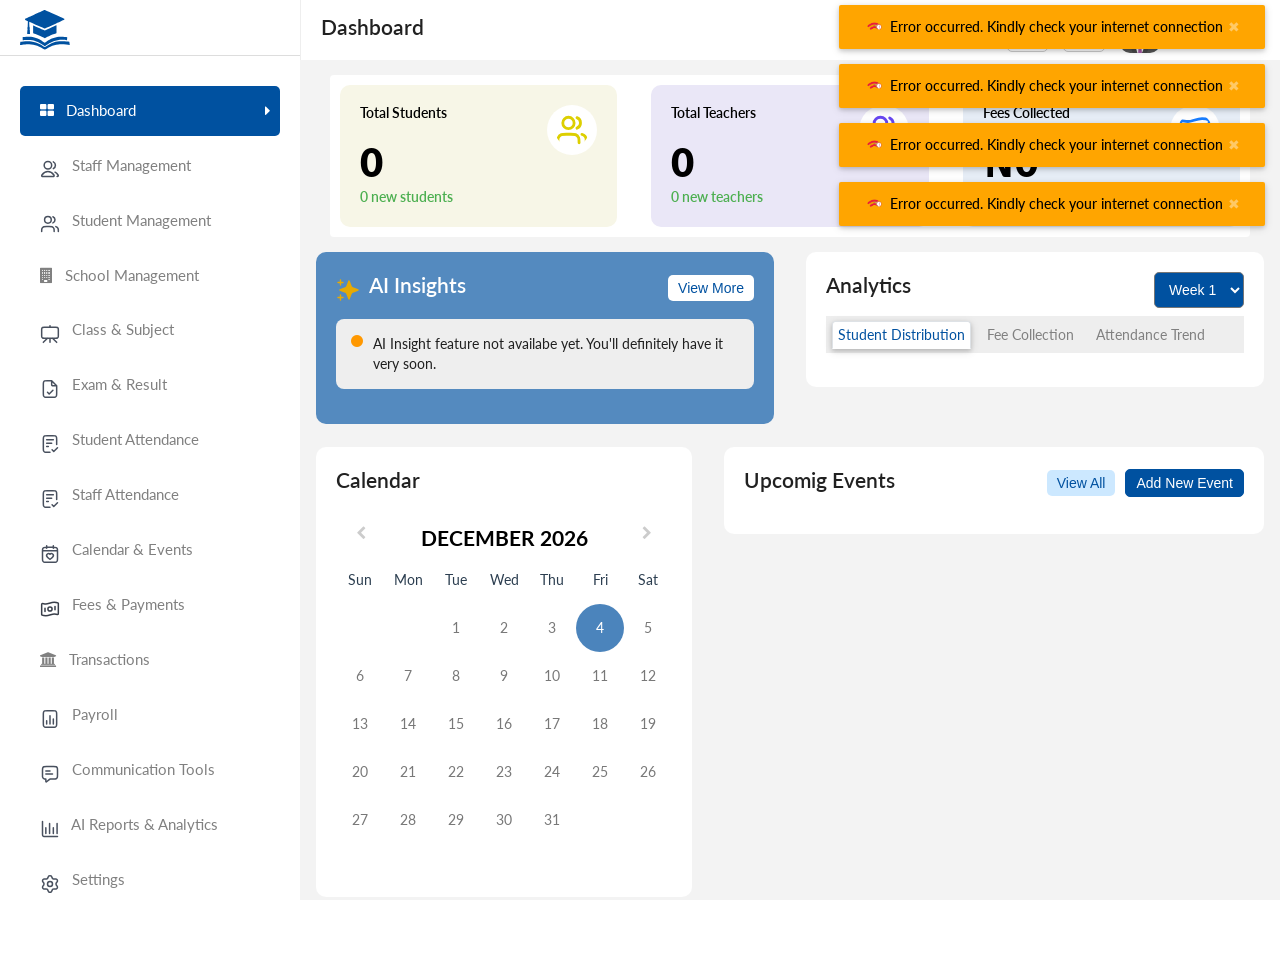
<file: index.html>
<!DOCTYPE html>
<html>
<head>
  <!-- Standard Meta -->
  <meta charset="utf-8" />
  <meta http-equiv="X-UA-Compatible" content="IE=edge,chrome=1" />
  <meta name="viewport" content="width=device-width, initial-scale=1.0, maximum-scale=1.0">
  <!-- Site Properties -->
  <title>Eduka Admin - Dashboard</title>
  <link rel="shortcut icon" href="/static/logos/icon.png" />
  <link rel="shortcut" href="/static/logos/icon.png" />
  <link rel="stylesheet" type="text/css" href="./static/css/bootstrap.min.css">
  <link rel="stylesheet" type="text/css" href="./static/css/fontawesome.css">
  <link rel="stylesheet" type="text/css" href="./static/css/rigan.css">
  <link rel="stylesheet" type="text/css" href="./static/themes/w-theme-blue.css">
  <link rel="stylesheet" type="text/css" href="./dist/semantic.min.css">
  <link rel="stylesheet" type="text/css" href="/static/css/toastify.min.css">
  <link rel="stylesheet" type="text/css" href="/static/css/sweetalert.min.css">
  <link rel="stylesheet" href="/static/css/owl.carousel.min.css">
  <link rel="stylesheet" type="text/css" href="/static/css/nav.css">
  <script src="/static/js/jquery.min.js"></script>
  <script src="/static/js/popper.min.js"></script>
  <script src="/static/js/marked.min.js"></script>
  <script src="/static/module/educa-admin-sdk.js"></script>
  <script src="/static/js/bootstrap.min.js"></script>
  <script src="/static/js/owl.carousel.min.js"></script>
  <script src="/static/js/toastify.min.js"></script>
  <script src="/static/js/sweetalert.min.js"></script>
  <script src="/dist/semantic.min.js"></script>
  <script src="/static/tinymce/tinymce.min.js"></script>
                                             
  <script src="/static/js/apexcharts.js"></script>  
  

  <!-- header -->
  <template id="header">
    <header>
      <div class="h4 w-bold-x page-name"></div>

      <div class="side-content">

        <a title="Customer Support" href="/#customer_support" class="comm-icon">
          <i class="fa fa-headphones"></i>
        </a>
        <a title="Notifications" href="/#notifications">
          <i class="fa fa-bell-o"></i>
          <!--
          <span class="count">0</span>
          -->
        </a>
        
        <div class="admin-pro w-margin-right">
          <img src="/static/image/avatar.png" alt="" class="admin-img" />
          <div class="admin-name">
            <span class="w-bold-x admin-user"></span><br>
            <small class="w-bold">Admin</small>
          </div>
          <div class="dropdown">
            <i class="fa fa-chevron-down dropdown-toggle w-text-gray" data-toggle="dropdown"></i>
            <div class="dropdown-menu">
              <a class="dropdown-item" href="/#settings"><i class="fa fa-user"></i>&nbsp;&nbsp;Profile</a>
              <a class="dropdown-item" href="/#school"><i class="fa fa-credit-card"></i>&nbsp;&nbsp;Wallet</a>
            </div>
          </div>
        </div>

        <div class="opennav" onclick="openNav()"><i class="fa fa-navicon"></i></div>
      </div>

      <script>
        showUserInfo()
      showHeaderInfo()
      </script>
    </header>

    <div class="plan-alert2">
      
    </div>
    <div class="veri-alert2">
      
    </div>
    
  </template>

  <!-- for large screen navigation -->
  <template id="dashboard">
    
    <!-- Add all page content inside this div if you want the side nav to push page content to the right (not used if you only want the sidenav to sit on top of the page -->
    <main class="">
      <header>
      <div class="h4 w-bold-x page-name"></div>

      <div class="side-content">

        <a title="Customer Support" href="/#customer_support" class="comm-icon">
          <i class="fa fa-headphones"></i>
        </a>
        <a title="Notifications" href="/#notifications">
          <i class="fa fa-bell-o"></i>
          <!--
          <span class="count">0</span>
          -->
        </a>
        
        <div class="admin-pro w-margin-right">
          <img src="/static/image/avatar.png" alt="" class="admin-img" />
          <div class="admin-name">
            <span class="w-bold-x admin-user"></span><br>
            <small class="w-bold">Admin</small>
          </div>
          <div class="dropdown">
            <i class="fa fa-chevron-down dropdown-toggle w-text-gray" data-toggle="dropdown"></i>
            <div class="dropdown-menu">
              <a class="dropdown-item" href="/#settings"><i class="fa fa-user"></i>&nbsp;&nbsp;Profile</a>
              <a class="dropdown-item" href="/#school"><i class="fa fa-credit-card"></i>&nbsp;&nbsp;Wallet</a>
            </div>
          </div>
        </div>

        <div class="opennav" onclick="openNav()"><i class="fa fa-navicon"></i></div>
      </div>

      <script>
        showUserInfo()
      showHeaderInfo()
      </script>
    </header>

    <div class="plan-alert2">
      
    </div>
    <div class="veri-alert2">
      
    </div>
      <div class="alert-note alert alert-danger">
        <i class="fa fa-warning"></i> Click <a class="w-text-blue" href="/#company_profile">here</a> to add company details.
      </div>

      <div class="dash-menu">
        <div class="dash-box w-white w-round">

          <div>
            <a href="/#students" class="menu-con-1 dash-menu-con">
              <div>
                <div class="h6 w-bold-x w-text-black">Total Students</div>
                <div class="dash-no std-item">0</div>
                <div class="dash-comm w-text-green">0 new students</div>
              </div>
              <img src="/static/icons/_ui-users-01c.svg" alt="">
            </a>
          </div>
          
          <div>
            <a href="/#staff" class="menu-con-2 dash-menu-con">
              <div>
                <div class="h6 w-bold-x w-text-black">Total Teachers</div>
                <div class="dash-no tea-item">0</div>
                <div class="dash-comm w-text-green">0 new teachers</div>
              </div>
              <img src="/static/icons/_ui-users-03c.svg" alt="">
            </a>
          </div>
          
          <div>
            <a href="/#fees" class="menu-con-4 dash-menu-con">
              <div>
                <div class="h6 w-bold-x w-text-black">Fees Collected</div>
                <div class="dash-no fee-item">&#8358;0</div>
                <div class="dash-comm w-text-green"><span class="fee-item2">&#8358;0</span> This term</div>
              </div>
              <img src="/static/icons/_ui-bank-note-01.svg" alt="">
            </a>
          </div>
          
        </div>
      </div>

      <div class="row mt-2">
        <div class="w-padding col-12 col-xs-12 col-sm-12 col-md-6 col-lg-6 col-xl-6">
          <div class="insight-con" id="insight-list">
            <div class="w-flex w-flex-between w-align-center">
              <div class="h4 w-bold-x w-text-white">
                <img src="/static/icons/_ui-stars-02.svg" alt="">&nbsp;&nbsp;AI Insights</div>
              <button class="white-btn">View More</button>
            </div>
            <ul class="insight-list">
              <li>
                <i class="fa fa-circle w-text-orange"></i>
                <span>AI Insight feature not availabe yet. You'll definitely have it very soon.</span>
              </li>
            </ul>
          </div>
        </div>

        <div class="w-padding col-12 col-xs-12 col-sm-12 col-md-6 col-lg-6 col-xl-6">
          <div class="analysis-con">
            <div class="w-flex w-flex-between w-around-center">
              <div class="h4 w-bold-x">Analytics</div>
              <select id="analytic-week">
                <option value="1">Week 1</option>
                <option value="2">Week 2</option>
              </select>
            </div>
            <!-- Nav tabs -->
            <ul class="nav nav-tabs">
              <li class="nav-item">
                <a class="nav-link active" data-toggle="tab" href="#home">Student Distribution</a>
              </li>
              <li class="nav-item">
                <a class="nav-link" data-toggle="tab" href="#menu1">Fee Collection</a>
              </li>
              <li class="nav-item">
                <a class="nav-link" data-toggle="tab" href="#menu2">Attendance Trend</a>
              </li>
            </ul>
            <!-- Tab panes -->
            <div class="tab-content">
              <div class="tab-pane active container" id="home">
                <section id="bar1" class="mb-3"></section>
              </div>
              <div class="tab-pane container" id="menu1">
                <div id="donutTop"></div>
              </div>
              <div class="tab-pane container" id="menu2">
                <div id="bar"></div>
              </div>
            </div>
          </div>
        </div>

      </div>

      <div class="row mt-2">
        <div class="w-padding col-12 col-xs-12 col-sm-12 col-md-5 col-lg-5 col-xl-5">
          <div class="insight-con" id="cal-con">
            <div class="h4 w-bold-x">Calendar</div>

            <div id="dash_calendar">

              <div id="calendar_header">
                  <i class="fa fa-chevron-left"></i>
                  <h1></h1>
                  <i class="fa fa-chevron-right"></i>
              </div>
  
              <div id="calendar_weekdays"></div>
              <div id="calendar_content"></div>
            </div>
          </div>
        </div>

        <div class="w-padding col-12 col-xs-12 col-sm-12 col-md-7 col-lg-7 col-xl-7">
          <div class="insight-con">
            <div class="w-flex w-flex-between w-around-center">
              <div class="h4 w-bold-x">Upcomig Events</div>
              <div class="w-flex w-flex-end w-align-center" style="gap:10px;width:fit-content">
                <a href="/#calendar">
                  <button class="light-btn">View All</button>
                </a>
                <a href="/#calendar">
                  <button class="dark-btn">Add New Event</button>
                </a>
                
              </div>
            </div>
            <ul class="event-list">
              <li>
                <div class="w-flex w-flex-between w-align-center mb-3">
                  <div class="w-bold-x h5">
                    <i class="fa fa-circle w-text-blue"></i>
                    &nbsp;&nbsp;Children's Day
                  </div>
                  <div class="w-text-gray">March 7, 2025</div>
                </div>
                <p>The event will be celebrated in the school hall. Everyone must prepare an activity for the day</p>
              </li>
              <li>
                <div class="w-flex w-flex-between w-align-center mb-3">
                  <div class="w-bold-x h5">
                    <i class="fa fa-circle w-text-blue"></i>
                    &nbsp;&nbsp;Children's Day
                  </div>
                  <div class="w-text-gray">March 7, 2025</div>
                </div>
                <p>The event will be celebrated in the school hall. Everyone must prepare an activity for the day</p>
              </li>
            </ul>
          </div>
        </div>
      </div>


    
    </main>
    <script src="/static/js/dashboard.js"></script>
    <script>
      $('.dash-act').addClass('active')
      $(".page-name").text("Dashboard")
    </script>
</template>

<template id="staff">
    
  

  <div class="modal-con modal-top add-staff-con">
    <div class="modal-body">
      <div class="close-modal">X</div>
      <div class="modal-header">
        <div class="h5 w-bold-x w-text-blue">Add New Teacher</div>
      </div>
      <form class="modal-content add-staff-form">
        <div class="row mt-3">

          <div class="input-con col-12 col-xs-12 col-sm-6 col-md-4 col-lg-4 col-xl-4">
            <label for="st-fname">First Name</label>
            <input type="text" class="req" id="st-fname" />
            <span class="error-msg">
              <i class="fa fa-info-circle"></i>&nbsp;&nbsp;
              First name is required
            </span>
          </div>

          <div class="input-con col-12 col-xs-12 col-sm-6 col-md-4 col-lg-4 col-xl-4">
            <label for="st-lname">Last Name</label>
            <input type="text" class="req" id="st-lname" />
            <span class="error-msg">
              <i class="fa fa-info-circle"></i>&nbsp;&nbsp;
              Last name is required
            </span>
          </div>

          <div class="input-con col-12 col-xs-12 col-sm-6 col-md-4 col-lg-4 col-xl-4">
            <label for="st-mname">Other Name (Optional)</label>
            <input type="text" id="st-mname" />
          </div>

          <div class="input-con col-12 col-xs-12 col-sm-6 col-md-4 col-lg-4 col-xl-4">
            <label for="st-lname">Gender</label>
            <select id="st-gender" class="req2">
              <option value="" selected></option>
              <option value="male">Male</option>
              <option value="female">Female</option>
            </select>
            <span class="error-msg">
              <i class="fa fa-info-circle"></i>&nbsp;&nbsp;
              Please select a gender
            </span>
          </div>

          <div class="input-con col-12 col-xs-12 col-sm-6 col-md-4 col-lg-4 col-xl-4">
            <label for="st-mname">Phone Number</label>
            <input type="tel" class="req" id="st-phone" />
            <span class="error-msg">
              <i class="fa fa-info-circle"></i>&nbsp;&nbsp;
              Kindly enter a valid phone number
            </span>
          </div>

          <div class="input-con col-12 col-xs-12 col-sm-6 col-md-4 col-lg-4 col-xl-4">
            <label for="st-mname">Email Address</label>
            <input type="email" class="req" id="st-email" />
            <span class="error-msg">
              <i class="fa fa-info-circle"></i>&nbsp;&nbsp;
              Kindly enter a valid email address
            </span>
          </div>

          <div class="input-con col-12 col-xs-12 col-sm-12 col-md-8 col-lg-8 col-xl-8">
            <label for="st-mname">Home Address</label>
            <input type="text" class="req" id="st-address" />
            <span class="error-msg">
              <i class="fa fa-info-circle"></i>&nbsp;&nbsp;
              Home address is required
            </span>
          </div>

          <div class="input-con col-12 col-xs-12 col-sm-6 col-md-4 col-lg-4 col-xl-4">
            <label for="st-class">Class Assigned</label>
            <select id="st-class">
              <option value="" selected>Select class</option>
            </select>
          </div>

          <div class="input-con col-12 col-xs-12 col-sm-6 col-md-4 col-lg-4 col-xl-4">
            <label for="st-state">State</label>
            <select id="st-state" class="req2">
              <option value="" selected></option>
            </select>
            <span class="error-msg">
              <i class="fa fa-info-circle"></i>&nbsp;&nbsp;
              Kindly select a state
            </span>
          </div>

          <div class="input-con col-12 col-xs-12 col-sm-6 col-md-4 col-lg-4 col-xl-4">
            <label for="st-lga">L.G.A</label>
            <select id="st-lga" class="req2">
              <option value="" selected></option>
            </select>
            <span class="error-msg">
              <i class="fa fa-info-circle"></i>&nbsp;&nbsp;
              Kindly select an LGA
            </span>
          </div>

          <div class="input-con col-12 col-xs-12 col-sm-6 col-md-4 col-lg-4 col-xl-4">
            <label for="st-dob">Date of Birth</label>
            <input type="date" class="req2" id="st-dob" max="2015-12-31" />
            <span class="error-msg">
              <i class="fa fa-info-circle"></i>&nbsp;&nbsp;
              Date of birth is required
            </span>
          </div>

          <div class="input-con col-12 col-xs-12 col-sm-6 col-md-4 col-lg-4 col-xl-4">
            <label for="st-mname">Qualification</label>
            <input type="text" class="req" id="st-qua" placeholder="e.g BEd English" />
            <span class="error-msg">
              <i class="fa fa-info-circle"></i>&nbsp;&nbsp;
              Qualification is required
            </span>
          </div>

          <div class="input-con col-12 col-xs-12 col-sm-6 col-md-4 col-lg-4 col-xl-4">
            <label for="st-mname">Role</label>
            <input type="text" class="req" id="st-role" placeholder="e.g Maths Teacher, etc" />
            <span class="error-msg">
              <i class="fa fa-info-circle"></i>&nbsp;&nbsp;
              Role is required
            </span>
          </div>

          <div class="input-con col-12 col-xs-12 col-sm-6 col-md-4 col-lg-4 col-xl-4">
            <label for="st-mname">Salary Amount (Optional)</label>
            <input type="number" id="st-salary" value="0" />
          </div>

        </div>
        
        <div class="input-con w-flex w-flex-end w-align-center" style="gap:20px;">
          <button class="clear-btn canc-btn">Cancel</button>
          <input type="submit" value="Save">
        </div>
      </form>
    </div>
  </div>

  <div class="modal-con modal-top update-staff-con">
    <div class="modal-body">
      <div class="close-modal">X</div>
      <div class="modal-header">
        <div class="h5 w-bold-x w-text-blue">Update Staff - <b class="sta-name"></b></div>
      </div>
      <form class="modal-content update-staff-form">
        <div class="row mt-3">

            <div class="input-con col-12 col-xs-12 col-sm-6 col-md-4 col-lg-4 col-xl-4">
              <label for="st-fname">First Name <i class="w-small">(not editable)</i></label>
              <input type="text" class="req" id="st-fname2" disabled readonly />
              <span class="error-msg">
                <i class="fa fa-info-circle"></i>&nbsp;&nbsp;
                First name is required
              </span>
            </div>
  
            <div class="input-con col-12 col-xs-12 col-sm-6 col-md-4 col-lg-4 col-xl-4">
              <label for="st-lname">Last Name <i class="w-small">(not editable)</i></label>
              <input type="text" class="req" id="st-lname2" disabled readonly />
              <span class="error-msg">
                <i class="fa fa-info-circle"></i>&nbsp;&nbsp;
                Last name is required
              </span>
            </div>
  
            <div class="input-con col-12 col-xs-12 col-sm-6 col-md-4 col-lg-4 col-xl-4">
              <label for="st-mname">Other Name (Optional)</label>
              <input type="text" id="st-mname2" />
            </div>

            <div class="input-con col-12 col-xs-12 col-sm-6 col-md-4 col-lg-4 col-xl-4">
              <label for="st-id2">Staff ID: <i class="w-small">(not editable)</i></label>
              <input type="text" id="st-id2" readonly disabled />
            </div>
  
  
            <div class="input-con col-12 col-xs-12 col-sm-6 col-md-4 col-lg-4 col-xl-4">
              <label for="st-mname">Phone Number</label>
              <input type="tel" class="req" id="st-phone2" />
              <span class="error-msg">
                <i class="fa fa-info-circle"></i>&nbsp;&nbsp;
                Kindly enter a valid phone number
              </span>
            </div>
  
            <div class="input-con col-12 col-xs-12 col-sm-6 col-md-4 col-lg-4 col-xl-4">
              <label for="st-mname">Email Address</label>
              <input type="email" class="req" id="st-email2" />
              <span class="error-msg">
                <i class="fa fa-info-circle"></i>&nbsp;&nbsp;
                Kindly enter a valid email address
              </span>
            </div>
  
            <div class="input-con col-12 col-xs-12 col-sm-12 col-md-8 col-lg-8 col-xl-8">
              <label for="st-mname">Home Address</label>
              <input type="text" class="req" id="st-address2" />
              <span class="error-msg">
                <i class="fa fa-info-circle"></i>&nbsp;&nbsp;
                Home address is required
              </span>
            </div>
  
            <div class="input-con col-12 col-xs-12 col-sm-6 col-md-4 col-lg-4 col-xl-4">
              <label for="st-class">Class Assigned: <span id="st-class3"></span></label>
              <input type="text" class="req" id="st-class2" disabled readonly />
            </div>
  
            <div class="input-con col-12 col-xs-12 col-sm-6 col-md-4 col-lg-4 col-xl-4">
              <label for="st-state">State</label>
              <select id="st-state2" class="req2">
                <option value="" selected></option>
              </select>
              <span class="error-msg">
                <i class="fa fa-info-circle"></i>&nbsp;&nbsp;
                Kindly select a state
              </span>
            </div>
  
            <div class="input-con col-12 col-xs-12 col-sm-6 col-md-4 col-lg-4 col-xl-4">
              <label for="st-lga">L.G.A</label>
              <select id="st-lga2" class="req2">
                <option value="" selected></option>
              </select>
              <span class="error-msg">
                <i class="fa fa-info-circle"></i>&nbsp;&nbsp;
                Kindly select an LGA
              </span>
            </div>
  
            <div class="input-con col-12 col-xs-12 col-sm-6 col-md-4 col-lg-4 col-xl-4">
              <label for="st-mname">Qualification</label>
              <input type="text" class="req" id="st-qua2" placeholder="e.g BEd English" />
              <span class="error-msg">
                <i class="fa fa-info-circle"></i>&nbsp;&nbsp;
                Qualification is required
              </span>
            </div>
  
            <div class="input-con col-12 col-xs-12 col-sm-6 col-md-4 col-lg-4 col-xl-4">
              <label for="st-mname">Role</label>
              <input type="text" class="req" id="st-role2" placeholder="e.g Maths Teacher, etc" />
              <span class="error-msg">
                <i class="fa fa-info-circle"></i>&nbsp;&nbsp;
                Role is required
              </span>
            </div>
  
            <div class="input-con col-12 col-xs-12 col-sm-6 col-md-4 col-lg-4 col-xl-4">
              <label for="st-mname">Salary Amount (Optional)</label>
              <input type="number" id="st-salary2" value="0" />
            </div>
  

        </div>

        <input type="hidden" class="sta-id-use" id="update-id">
        
        <div class="input-con w-flex w-flex-end w-align-center" style="gap:20px;">
          <button class="clear-btn canc-btn2">Cancel</button>
          <input type="submit" value="Save">
        </div>
      </form>
    </div>
  </div>

  <div class="side-con sta-side-con">
    <div class="w-flex w-flex-between w-align-center">
      <ul class="breadcrumb">
        <li><a href="/#staff">Staff Management</a></li>
        <li class="sta-name"></li>
      </ul>
      <button class="close-side btn btn-danger">X&nbsp;Close</button>
    </div>

    <div class="side-opt-con" style="gap:15px;">
      <button class="side-btn sta-edit-btn">Edit Profile</button>
      <button class="side-btn">Generate ID Card</button>
      <button class="side-btn sta-action" data-action=""></button>
      <button class="side-btn sta-reset-btn">Reset Password</button>
      <button class="side-btn sta-del-btn w-border-red w-hover-red w-text-red">Delete Record</button>
    </div>

    <div class="row">
      <div class="w-padding col-12 col-xs-12 col-sm-12 col-md-7 col-lg-8 col-xl-8">
        <div class="accor-con">

          <button class="accordion">
            <img src="/static/icons/_ui-user-square.svg" alt="">
            &nbsp;Basic Info
          </button>
          <div class="panel">
            <div class="dash-box">
              <div class="side-pro-con">
                <div>
                  <img src="" alt="" id="sta-image" src="/static/image/avatar.png">
                  <form>
                    <label for="image-upload" class="light-btn w-text-center">
                      Change Image
                    </label>
                    <input type="hidden" class="sta-id-use">
                    <input type="file" id="image-upload" class="hidden-input" accept="image/*" />
                  </form>
                </div>
                <div class="side-pro-names">
                  <div class="h5 w-bold-x">
                    <span id="sta-title"></span> 
                    <span id="sta-name"></span>
                  </div>
                  <div class="h6 w-bold" id="sta-id"></div>
                  <div class="h6" id="sta-email"></div>
                  <div class="h6" id="sta-phone"></div>
                </div>
              </div>
            </div>
          </div>

          <button class="accordion">
            <img src="/static/icons/_ui-users-02.svg" alt="">
            &nbsp;Personal Details
          </button>
          <div class="panel">
            <div class="dash-box">
              <div>
                <div class="table-responsive">
                  <table class="table borderless-table" style="min-width:300px;">
                    <tbody>
                      <tr>
                        <td class="w-text-gray">Qualification:</td>
                        <td id="sta-qua"></td>
                      </tr>
                      <tr>
                        <td class="w-text-gray">Address:</td>
                        <td id="sta-address"></td>
                      </tr>
                      <tr>
                        <td class="w-text-gray">Phone Number:</td>
                        <td id="sta-phone2"></td>
                      </tr>
                      <tr>
                        <td class="w-text-gray">Salary:</td>
                        <td id="sta-salary"></td>
                      </tr>
                      <tr>
                        <td class="w-text-gray">Resume:</td>
                        <td id="sta-resume"></td>
                      </tr>
                    </tbody>
                  </table>
                </div>
              </div>
            </div>
          </div>

          <button class="accordion">
            <img src="/static/icons/_ui-bank-note-01 (3).svg" alt="">
            &nbsp;Account Details
          </button>
          <div class="panel">
            <div class="dash-box">
              <div>
                <div class="table-responsive">
                  <table class="table borderless-table" style="min-width:300px;">
                    <tbody>
                      <tr>
                        <td class="w-text-gray">Account Name:</td>
                        <td id="sta-acc-name"></td>
                      </tr>
                      <tr>
                        <td class="w-text-gray">Account Number:</td>
                        <td id="sta-acc-num"></td>
                      </tr>
                      <tr>
                        <td class="w-text-gray">Bank Name:</td>
                        <td id="sta-bank"></td>
                      </tr>
                    </tbody>
                  </table>
                </div>
              </div>
            </div>
          </div>

          <button class="accordion">
            <img src="/static/icons/_ui-briefcase-02.svg" alt="">
            &nbsp;Academic Roles
          </button>
          <div class="panel">
            <div class="dash-box">
              <div>
                <div class="table-responsive">
                  <table class="table borderless-table" style="min-width:300px;">
                    <tbody>
                      <tr>
                        <td class="w-text-gray">Class Teacher:</td>
                        <td id="sta-class"></td>
                      </tr>
                      <tr>
                        <td class="w-text-gray">Assigned Role:</td>
                        <td id="sta-role"></td>
                      </tr>
                      <tr>
                        <td class="w-text-gray">Assigned Subjects:</td>
                        <td id="sta-ass-sub"></td>
                      </tr>
                      <tr>
                        <td class="w-text-gray">Assigned Classes:</td>
                        <td id="sta-ass-cl"></td>
                      </tr>
                    </tbody>
                  </table>
                </div>
              </div>
            </div>
          </div>

          <button class="accordion">
            <img src="/static/icons/_ui-file-check-02 (3).svg" alt="">
            &nbsp;Attendance History
          </button>
          <div class="panel">
              <div class="table-responsive">
                <table class="table">
                  <thead style="background:#eee !important">
                    <tr>
                      <th>Month</th>
                      <th>No. of days present</th>
                      <th>No. of days absent</th>
                    </tr>
                  </thead>
                  <tbody class="sta-att"></tbody>
                </table>
              </div>
          </div>

          <button class="accordion">
            <img src="/static/icons/_ui-bank-note-01 (3).svg" alt="">
            &nbsp;Payroll History
          </button>
          <div class="panel">
              <div class="table-responsive">
                <table class="table">
                  <thead style="background:#eee !important">
                    <tr>
                      <th>Month</th>
                      <th>Amount</th>
                      <th>Status</th>
                    </tr>
                  </thead>
                  <tbody class="sta-pay"></tbody>
                </table>
              </div>
          </div>

        </div>
      </div>

      <div class="w-padding col-12 col-xs-12 col-sm-12 col-md-5 col-lg-4 col-xl-4">
        <div class="insight-con" id="insight-list">
          <div class="w-flex w-flex-between w-align-center">
            <div class="h4 w-bold-x w-text-white">
              <img src="/static/icons/_ui-stars-02.svg" alt="">&nbsp;&nbsp;AI Insights</div>
            <button class="white-btn">View More</button>
          </div>
          <ul class="insight-list">
            <li>
              <i class="fa fa-circle w-text-orange"></i>
              <span>AI Insight feature not availabe yet. You'll definitely have it very soon.</span>
            </li>
          </ul>
        </div>
      </div>

    </div>


  </div>

  <div class="modal-con export-staff-con">
    <div class="modal-body">
      <div class="close-modal">X</div>
      <div class="modal-header">
        <div class="h5 w-bold-x w-text-blue">Export Staff List</div>
      </div>
      <form class="modal-content export-staff-form">

        <div class="h5 mt-2 w-bold">Select columns to include:</div>

        <div class="mb-2 mt-2 w-flex w-flex-start w-align-center w-flex-wrap" style="gap:20px">

          <div class="custom-control custom-checkbox">
            <input type="checkbox" class="custom-control-input" checked value="firstName" id="col_fname" name="columns" disabled>
            <label class="custom-control-label" for="col_fname">Full Name</label>
          </div>

          <div class="custom-control custom-checkbox">
            <input type="checkbox" class="custom-control-input" value="staffId" id="col_id" name="columns">
            <label class="custom-control-label" for="col_id">Staff ID</label>
          </div>

          <div class="custom-control custom-checkbox">
            <input type="checkbox" class="custom-control-input" value="email" id="col_email" name="columns">
            <label class="custom-control-label" for="col_email">Email</label>
          </div>

          <div class="custom-control custom-checkbox">
            <input type="checkbox" class="custom-control-input" value="phone_number" id="col_phone" name="columns">
            <label class="custom-control-label" for="col_phone">Phone Number</label>
          </div>

          <div class="custom-control custom-checkbox">
            <input type="checkbox" class="custom-control-input" value="qualification" id="col_qua" name="columns">
            <label class="custom-control-label" for="col_qua">Qualification</label>
          </div>

          <div class="custom-control custom-checkbox">
            <input type="checkbox" class="custom-control-input" value="role" id="col_role" name="columns">
            <label class="custom-control-label" for="col_role">Staff Role</label>
          </div>

          <div class="custom-control custom-checkbox">
            <input type="checkbox" class="custom-control-input" value="salary" id="col_salary" name="columns">
            <label class="custom-control-label" for="col_salary">Salary</label>
          </div>

          <div class="custom-control custom-checkbox">
            <input type="checkbox" class="custom-control-input" value="gender" id="col_gender" name="columns">
            <label class="custom-control-label" for="col_gender">Gender</label>
          </div>

          <div class="custom-control custom-checkbox">
            <input type="checkbox" class="custom-control-input" value="date_of_birth" id="col_dob" name="columns">
            <label class="custom-control-label" for="col_dob">Date Of Birth</label>
          </div>

          <div class="custom-control custom-checkbox">
            <input type="checkbox" class="custom-control-input" value="created" id="col_date" name="columns">
            <label class="custom-control-label" for="col_date">Date Of Registration</label>
          </div>

          <div class="custom-control custom-checkbox">
            <input type="checkbox" class="custom-control-input" value="address" id="col_addr" name="columns">
            <label class="custom-control-label" for="col_addr">Address</label>
          </div>

          <div class="custom-control custom-checkbox">
            <input type="checkbox" class="custom-control-input" value="is_active" id="col_active" name="columns">
            <label class="custom-control-label" for="col_active">Active Status</label>
          </div>

        </div>

        <br>

        <div class="input-con mb-2 mt-2 w-flex w-flex-start w-align-center" style="gap:20px">
          <label for="st-state2">Select Export Format</label>
            <select id="format" style="max-width:200px !important;">
              <option value="csv" selected>Excel File (.xlsx)</option>
              <option value="docx">Word Document (.docx)</option>
              <option value="pdf" disabled>PDF File (.pdf)</option>
            </select>
        </div>
          <br>

        <div class="input-con w-flex w-flex-end w-align-center" style="gap:20px;">
          <button class="clear-btn canc-btn3">Cancel</button>
          <input type="submit" value="Export">
        </div>
      </form>
    </div>
  </div>

  <div class="modal-con delete-staff-con">
    <div class="modal-body" style="max-width:500px !important">
      <div class="close-modal">X</div>
      <div class="modal-header">
        <div class="h5 w-text-red w-bold-x">
          <i class="fa fa-exclamation-circle"></i>&nbsp;&nbsp;
          Delete Staff Record for <b class="sta-name"></b>
        </div>
      </div>
      <form class="modal-content delete-staff-form">
        
        <h4>This is a destructive action and cannot be reversed. All records associated with the staff 
          will be erased permanently. Kindly note that the following will 
          be deleted from the database.
        </h4>
        <ul style="padding-left:20px;">
          <li>Staff Information</li>
          <li>Staff Bank Account Record</li>
          <li>Staff Payroll Record/History</li>
        </ul>
        
        <div class="input-con">
          <label for="">Enter your Password to proceed:</label>
          <input type="password" id="delete-password" required />
        </div>

        <input type="hidden" class="sta-id-use" id="delete-id">

        <div class="input-con w-flex w-flex-end w-align-center" style="gap:20px;">
          <button class="clear-btn canc-btn4">Cancel</button>
          <input type="submit" class="w-red" value="Delete Record">
        </div>
      </form>
    </div>
  </div>

  <div class="modal-con reset-staff-con">
    <div class="modal-body" style="max-width:500px !important">
      <div class="close-modal">X</div>
      <div class="modal-header">
        <div class="h5 w-text-orange w-bold-x">
          <i class="fa fa-info-circle"></i>&nbsp;&nbsp;
          Reset Password for <b class="sta-name"></b>
        </div>
      </div>
      <form class="modal-content reset-staff-form">
        
        <div class="p mb-3">
          This action will reset the login password for <b><q class="sta-name"></q></b>. 
          They will not be able to login without the new password. However, if they are currently logged in, this 
          will take effect as soon as they log out or their session expires.
        </div>
        
        <div class="input-con">
          <label for="">Enter New Password:</label>
          <input type="password" id="reset-password" required />
        </div>
        <div class="input-con">
          <label for="">Confirm New Password:</label>
          <input type="password" id="c-reset-password" required />
        </div>

        <input type="hidden" class="sta-id-use" id="reset-id">

        <div class="input-con w-flex w-flex-end w-align-center" style="gap:20px;">
          <button class="clear-btn canc-btn5">Cancel</button>
          <input type="submit" value="Reset Password">
        </div>
      </form>
    </div>
  </div>

  <!-- Add all page content inside this div if you want the side nav to push page content to the right (not used if you only want the sidenav to sit on top of the page -->
  <main class="">
    <header>
      <div class="h4 w-bold-x page-name"></div>

      <div class="side-content">

        <a title="Customer Support" href="/#customer_support" class="comm-icon">
          <i class="fa fa-headphones"></i>
        </a>
        <a title="Notifications" href="/#notifications">
          <i class="fa fa-bell-o"></i>
          <!--
          <span class="count">0</span>
          -->
        </a>
        
        <div class="admin-pro w-margin-right">
          <img src="/static/image/avatar.png" alt="" class="admin-img" />
          <div class="admin-name">
            <span class="w-bold-x admin-user"></span><br>
            <small class="w-bold">Admin</small>
          </div>
          <div class="dropdown">
            <i class="fa fa-chevron-down dropdown-toggle w-text-gray" data-toggle="dropdown"></i>
            <div class="dropdown-menu">
              <a class="dropdown-item" href="/#settings"><i class="fa fa-user"></i>&nbsp;&nbsp;Profile</a>
              <a class="dropdown-item" href="/#school"><i class="fa fa-credit-card"></i>&nbsp;&nbsp;Wallet</a>
            </div>
          </div>
        </div>

        <div class="opennav" onclick="openNav()"><i class="fa fa-navicon"></i></div>
      </div>

      <script>
        showUserInfo()
      showHeaderInfo()
      </script>
    </header>

    <div class="plan-alert2">
      
    </div>
    <div class="veri-alert2">
      
    </div>

    <div class="w-padding">
      <div class="row mt-2 w-white">

        <div class="w-padding col-12 col-xs-12 col-sm-12 col-md-12 col-lg-12 col-xl-12">
          <div class="w-flex w-flex-between w-align-center w-flex-wrap">
            <div class="h4 w-bold-x">Teacher Distribution</div>
            <div class="w-flex w-flex-start w-align-center" style="gap:15px;width:fit-content;">
              <button class="dark-btn add-staff-btn">Add Teacher&nbsp;&nbsp;<i class="fa fa-plus"></i></button>
            </div>
          </div>
        </div>

        <div class="w-padding col-12 col-xs-12 col-sm-12 col-md-6 col-lg-6 col-xl-6">
          
          <div class="table-responsive">
            <table class="table table-bordered">
              <thead>
                <tr>
                  <th>School Level</th>
                  <th colspan="2" class="w-center">No. of Teachers</th>
                  <th class="w-center">Total</th>
                </tr>
                <tr>
                  <th></th>
                  <th class="w-center">F</th>
                  <th class="w-center">M</th>
                  <th></th>
                </tr>
              </thead>
              <tbody>
                <tr>
                  <td>Primary</td>
                  <td class="w-center" id="pry-f"></td>
                  <td class="w-center" id="pry-m"></td>
                  <td class="w-center" id="pry-t"></td>
                </tr>
                <tr>
                  <td>Junior Secondary</td>
                  <td class="w-center" id="jun-f"></td>
                  <td class="w-center" id="jun-m"></td>
                  <td class="w-center" id="jun-t"></td>
                </tr>
                <tr>
                  <td>Senior Secondary</td>
                  <td class="w-center" id="sen-f"></td>
                  <td class="w-center" id="sen-m"></td>
                  <td class="w-center" id="sen-t"></td>
                </tr>
              </tbody>
            </table>
          </div>

        </div>

        <div class="w-padding col-12 col-xs-12 col-sm-12 col-md-6 col-lg-6 col-xl-6">
          <div class="insight-con" id="insight-list">
            <div class="w-flex w-flex-between w-align-center">
              <div class="h4 w-bold-x w-text-white">
                <img src="/static/icons/_ui-stars-02.svg" alt="">&nbsp;&nbsp;AI Insights</div>
              <button class="white-btn">View More</button>
            </div>
            <ul class="insight-list">
              <li>
                <i class="fa fa-circle w-text-orange"></i>
                <span>AI Insight feature not availabe yet. You'll definitely have it very soon.</span>
              </li>
            </ul>
          </div>
        </div>


      </div>
    </div>

    <div class="w-padding">
      <div class="row mt-2 w-white">
        <div class="w-padding col-12 col-xs-12 col-sm-12 col-md-12 col-lg-12 col-xl-12">

          <form class="w-padding-top w-flex w-flex-between w-align-center w-flex-wrap" style="gap:15px;">
            
            <div class="w-flex w-flex-start w-align-center w-flex-wrap" style="gap:15px;width:fit-content;">
              <div class="h4 w-bold-x" style="color:orangered">Teacher List</div>

              <div class="input-group" style="margin:0;max-width:200px;">
                <input type="text" class="form-control" placeholder="Search by name, ID" id="emp_search" value="" />
                <div class="input-group-append">
                  <span class="input-group-text" style="background:none;"><i class="fa fa-search"></i></span>
                </div>
              </div>
            </div>
            

            <div class="w-flex w-flex-start w-align-center" style="gap:15px;width:fit-content;">
              <button class="light-btn export-btn">Export&nbsp;&nbsp;<i class="fa fa-upload"></i></button>
              <button class="dark-btn add-staff-btn">Add Teacher&nbsp;&nbsp;<i class="fa fa-plus"></i></button>
            </div>

            <input type="hidden" id="emp_page" value="1" />
          </form>

          <div class="table-responsive">
            <table class="table staff-table">
              <thead>
                <tr>
                  <th>Image</th>
                  <th>Staff ID</th>
                  <th>Full Name</th>
                  <th>Gender</th>
                  <th>Role</th>
                  <th>Class Assigned</th>
                  <th>Status</th>
                  <th class="w-center">Actions</th>
                </tr>
              </thead>
              <tbody class="staff-list">
              </tbody>
            </table>
          </div>

          <div class="page_nos mt-3">
            <a href="#" class="page_no"><i class="fa fa-angle-left"></i></a>

            <a href="#" class="page_no"><i class="fa fa-angle-right"></i></a>
          </div>

        </div>
      </div>
    </div>
    


  
  </main>
  <script src="/static/js/staff.js"></script>
  <script>
    $('.staff-act').addClass('active')
    $(".page-name").text("Staff Management");

    $(".close-side").click(function() {
      $(this).parent('div').parent('.side-con').removeClass('active')
    })

    $(".add-staff-btn").click(function(e) {
      e.preventDefault();
      $(".add-staff-con").addClass('active')
    })

    $(".close-modal").click(function() {
            $(this).parent('.modal-body').parent('.modal-con').removeClass('active')
          })
    
          $(".canc-btn").click(function(e) {
            e.preventDefault();
            $(".add-staff-con").removeClass('active')
          })
          $(".canc-btn2").click(function(e) {
            e.preventDefault();
            $(".update-staff-con").removeClass('active')
          })
          $(".canc-btn3").click(function(e) {
            e.preventDefault();
            $(".export-staff-con").removeClass('active')
          })
          $(".canc-btn4").click(function(e) {
            e.preventDefault();
            $(".delete-staff-con").removeClass('active')
          })
          $(".canc-btn5").click(function(e) {
            e.preventDefault();
            $(".reset-staff-con").removeClass('active')
          })

    $('#emp_search').on('input', function(e) {
      let valu = $(this).val().trim();
      if(valu.length < 3 && valu !== "") return;
            $('#emp_page').val(1);
            delayedSearch(e.target.value)
          })

          var acc = document.getElementsByClassName("accordion");
    var i;

    for (i = 0; i < acc.length; i++) {
      acc[i].addEventListener("click", function() {
        this.classList.toggle("active");
        var panel = this.nextElementSibling;
        if (panel.style.maxHeight) {
          panel.style.maxHeight = null;
        } else {
          panel.style.maxHeight = panel.scrollHeight + "px";
        }
      });
    }
  </script>
</template>

<template id="students">
    
  

  <div class="modal-con modal-top add-student-con">
    <div class="modal-body">
      <div class="close-modal">X</div>
      <div class="modal-header">
        <div class="h5 w-bold-x w-text-blue">Add New Student</div>
      </div>
      <form class="modal-content add-student-form">
        <div class="row mt-3">

          <div class="input-con col-12 col-xs-12 col-sm-6 col-md-4 col-lg-4 col-xl-4">
            <label for="st-fname">First Name</label>
            <input type="text" class="req" id="st-fname" />
            <span class="error-msg">
              <i class="fa fa-info-circle"></i>&nbsp;&nbsp;
              First name is required
            </span>
          </div>

          <div class="input-con col-12 col-xs-12 col-sm-6 col-md-4 col-lg-4 col-xl-4">
            <label for="st-lname">Last Name</label>
            <input type="text" class="req" id="st-lname" />
            <span class="error-msg">
              <i class="fa fa-info-circle"></i>&nbsp;&nbsp;
              Last name is required
            </span>
          </div>

          <div class="input-con col-12 col-xs-12 col-sm-6 col-md-4 col-lg-4 col-xl-4">
            <label for="st-mname">Other Name (Optional)</label>
            <input type="text" id="st-mname" />
          </div>

          <div class="input-con col-12 col-xs-12 col-sm-6 col-md-4 col-lg-4 col-xl-4">
            <label for="st-lname">Gender</label>
            <select id="st-gender" class="req2">
              <option value="" selected>Select gender</option>
              <option value="male">Male</option>
              <option value="female">Female</option>
            </select>
            <span class="error-msg">
              <i class="fa fa-info-circle"></i>&nbsp;&nbsp;
              Please select a gender
            </span>
          </div>

          <div class="input-con col-12 col-xs-12 col-sm-6 col-md-4 col-lg-4 col-xl-4">
            <label for="st-dob">Date of Birth</label>
            <input type="date" class="req2" id="st-dob" min="2000-01-01" />
            <span class="error-msg">
              <i class="fa fa-info-circle"></i>&nbsp;&nbsp;
              Date of birth is required
            </span>
          </div>

          <div class="input-con col-12 col-xs-12 col-sm-6 col-md-4 col-lg-4 col-xl-4">
            <label for="st-class">Class</label>
            <select id="st-class" class="req2">
              <option value="" selected>Select class</option>
            </select>
            <span class="error-msg">
              <i class="fa fa-info-circle"></i>&nbsp;&nbsp;
              Kindly select a classroom
            </span>
          </div>

          <div class="input-con col-12 col-xs-12 col-sm-12 col-md-12 col-lg-12 col-xl-12">
            <label for="st-mname">Home Address</label>
            <input type="text" id="st-address" />
          </div>

          <div class="input-con col-12 col-xs-12 col-sm-6 col-md-4 col-lg-4 col-xl-4">
            <label for="st-state">State</label>
            <select id="st-state">
              <option value="" selected></option>
            </select>
          </div>

          <div class="input-con col-12 col-xs-12 col-sm-6 col-md-4 col-lg-4 col-xl-4">
            <label for="st-lga">L.G.A</label>
            <select id="st-lga">
              <option value="" selected></option>
            </select>
          </div>

          <div class="input-con col-12 col-xs-12 col-sm-6 col-md-4 col-lg-4 col-xl-4">
          <label for="st-lname">Department <small><i>(for senior classes)</i></small></label>
          <select id="st-dept">
              <option value="" selected>No department</option>
              <option value="sciences">Sciences</option>
              <option value="humanities">Humanities</option>
              <option value="business">Business</option>
          </select>
        </div>

          <div class="input-con col-12 col-xs-12 col-sm-12 col-md-12 col-lg-12 col-xl-12">
            <h4>Parent/Guardian 1</h4>
          </div>

          <div class="input-con col-12 col-xs-12 col-sm-6 col-md-4 col-lg-4 col-xl-4">
            <label for="st-mname">Parent/Guardian Name</label>
            <input type="text" id="st-pa-name1" />
          </div>

          <div class="input-con col-12 col-xs-12 col-sm-6 col-md-4 col-lg-4 col-xl-4">
            <label for="st-mname">Relationship</label>
            <input type="text" id="st-pa-rel1" />
          </div>

          <div class="input-con col-12 col-xs-12 col-sm-6 col-md-4 col-lg-4 col-xl-4">
            <label for="st-mname">Email Address</label>
            <input type="email" class="req" id="st-pa-email1" />
            <span class="error-msg">
              <i class="fa fa-info-circle"></i>&nbsp;&nbsp;
              Kindly enter a valid email address
            </span>
          </div>

          <div class="input-con col-12 col-xs-12 col-sm-6 col-md-4 col-lg-4 col-xl-4">
            <label for="st-mname">Phone Number</label>
            <input type="tel" id="st-pa-phone1" />
          </div>

          <div class="input-con col-12 col-xs-12 col-sm-12 col-md-8 col-lg-8 col-xl-8">
            <label for="st-mname">Home Address</label>
            <input type="tel" id="st-pa-address1" />
          </div>

          <div class="input-con col-12 col-xs-12 col-sm-12 col-md-12 col-lg-12 col-xl-12">
            <h4>Parent/Guardian 2</h4>
          </div>

          <div class="input-con col-12 col-xs-12 col-sm-6 col-md-4 col-lg-4 col-xl-4">
            <label for="st-mname">Parent/Guardian Name</label>
            <input type="text" class="req" id="st-pa-name2" />
          </div>

          <div class="input-con col-12 col-xs-12 col-sm-6 col-md-4 col-lg-4 col-xl-4">
            <label for="st-mname">Relationship</label>
            <input type="text" class="req" id="st-pa-rel2" />
          </div>

          <div class="input-con col-12 col-xs-12 col-sm-6 col-md-4 col-lg-4 col-xl-4">
            <label for="st-mname">Email Address</label>
            <input type="email" class="req" id="st-pa-email2" />
          </div>

          <div class="input-con col-12 col-xs-12 col-sm-6 col-md-4 col-lg-4 col-xl-4">
            <label for="st-mname">Phone Number</label>
            <input type="tel" class="req" id="st-pa-phone2" />
          </div>

          <div class="input-con col-12 col-xs-12 col-sm-12 col-md-8 col-lg-8 col-xl-8">
            <label for="st-mname">Home Address</label>
            <input type="tel" class="req" id="st-pa-address2" />
          </div>

        </div>
        
        <div class="input-con w-flex w-flex-end w-align-center" style="gap:20px;">
          <button class="clear-btn canc-btn">Cancel</button>
          <input type="submit" value="Save">
        </div>
      </form>
    </div>
  </div>

  <div class="modal-con modal-top update-student-con">
    <div class="modal-body">
      <div class="close-modal">X</div>
      <div class="modal-header">
        <div class="h5 w-bold-x w-text-blue">Update Student - <b class="std-name"></b></div>
      </div>
      <form class="modal-content update-student-form">
        <div class="row mt-3">

          <div class="input-con col-12 col-xs-12 col-sm-6 col-md-4 col-lg-4 col-xl-4">
            <label for="st-fname">First Name: (not editable)</label>
            <input type="text" id="st-fname2" disabled readonly />
          </div>

          <div class="input-con col-12 col-xs-12 col-sm-6 col-md-4 col-lg-4 col-xl-4">
            <label for="st-lname">Last Name:  (not editable)</label>
            <input type="text" id="st-lname2" disabled readonly />
          </div>

          <div class="input-con col-12 col-xs-12 col-sm-6 col-md-4 col-lg-4 col-xl-4">
            <label for="st-mname">Other Name (Optional)</label>
            <input type="text" id="st-mname2" />
          </div>


          <div class="input-con col-12 col-xs-12 col-sm-6 col-md-4 col-lg-4 col-xl-4">
            <label for="st-id2">Student ID: (not editable)</label>
            <input type="text" id="st-id2" readonly />
          </div>

          <div class="input-con col-12 col-xs-12 col-sm-6 col-md-4 col-lg-4 col-xl-4">
            <label for="st-state2">State</label>
            <select id="st-state2">
              <option value="" selected></option>
            </select>
          </div>

          <div class="input-con col-12 col-xs-12 col-sm-6 col-md-4 col-lg-4 col-xl-4">
            <label for="st-lga">L.G.A</label>
            <select id="st-lga2">
              <option value="" selected></option>
            </select>
          </div>

          <div class="input-con col-12 col-xs-12 col-sm-6 col-md-4 col-lg-4 col-xl-4">
          <label for="st-lname">Department <small><i>(for senior classes)</i></small></label>
          <select id="st-dept2">
              <option value="" selected>No department</option>
              <option value="sciences">Sciences</option>
              <option value="humanities">Humanities</option>
              <option value="business">Business</option>
          </select>
        </div>

          <div class="input-con col-12 col-xs-12 col-sm-12 col-md-8 col-lg-8 col-xl-8">
            <label for="st-mname">Home Address</label>
            <input type="text" id="st-address2" />
          </div>

          <div class="input-con col-12 col-xs-12 col-sm-12 col-md-12 col-lg-12 col-xl-12">
            <h4>Parent/Guardian 1</h4>
          </div>

          <div class="input-con col-12 col-xs-12 col-sm-6 col-md-4 col-lg-4 col-xl-4">
            <label for="st-mname">Parent/Guardian Name</label>
            <input type="text" id="st-pa-name3" />
          </div>

          <div class="input-con col-12 col-xs-12 col-sm-6 col-md-4 col-lg-4 col-xl-4">
            <label for="st-mname">Relationship</label>
            <input type="text" id="st-pa-rel3" />
          </div>

          <div class="input-con col-12 col-xs-12 col-sm-6 col-md-4 col-lg-4 col-xl-4">
            <label for="st-mname">Email Address</label>
            <input type="email" class="req" id="st-pa-email3" />
            <span class="error-msg">
              <i class="fa fa-info-circle"></i>&nbsp;&nbsp;
              Kindly enter a valid email address
            </span>
          </div>

          <div class="input-con col-12 col-xs-12 col-sm-6 col-md-4 col-lg-4 col-xl-4">
            <label for="st-mname">Phone Number</label>
            <input type="tel" id="st-pa-phone3" />
          </div>

          <div class="input-con col-12 col-xs-12 col-sm-12 col-md-8 col-lg-8 col-xl-8">
            <label for="st-mname">Home Address</label>
            <input type="tel" id="st-pa-address3" />
          </div>

          <div class="input-con col-12 col-xs-12 col-sm-12 col-md-12 col-lg-12 col-xl-12">
            <h4>Parent/Guardian 2</h4>
          </div>

          <div class="input-con col-12 col-xs-12 col-sm-6 col-md-4 col-lg-4 col-xl-4">
            <label for="st-mname">Parent/Guardian Name</label>
            <input type="text" class="req" id="st-pa-name4" />
          </div>

          <div class="input-con col-12 col-xs-12 col-sm-6 col-md-4 col-lg-4 col-xl-4">
            <label for="st-mname">Relationship</label>
            <input type="text" class="req" id="st-pa-rel4" />
          </div>

          <div class="input-con col-12 col-xs-12 col-sm-6 col-md-4 col-lg-4 col-xl-4">
            <label for="st-mname">Email Address</label>
            <input type="email" class="req" id="st-pa-email4" />
          </div>

          <div class="input-con col-12 col-xs-12 col-sm-6 col-md-4 col-lg-4 col-xl-4">
            <label for="st-mname">Phone Number</label>
            <input type="tel" class="req" id="st-pa-phone4" />
          </div>

          <div class="input-con col-12 col-xs-12 col-sm-12 col-md-8 col-lg-8 col-xl-8">
            <label for="st-mname">Home Address</label>
            <input type="tel" class="req" id="st-pa-address4" />
          </div>

        </div>

        <input type="hidden" class="std-id-use" id="update-id">
        
        <div class="input-con w-flex w-flex-end w-align-center" style="gap:20px;">
          <button class="clear-btn canc-btn2">Cancel</button>
          <input type="submit" value="Save">
        </div>
      </form>
    </div>
  </div>

  <div class="modal-con export-student-con">
    <div class="modal-body">
      <div class="close-modal">X</div>
      <div class="modal-header">
        <div class="h5 w-bold-x w-text-blue">Export Student List</div>
      </div>
      <form class="modal-content export-student-form">
        <div class="h5 mt-2 w-bold">Select class list to include:</div>

        <div class="class-list mb-2 mt-2 w-flex w-flex-start w-align-center w-flex-wrap" style="gap:20px"></div>

        <br>

        <div class="h5 mt-2 w-bold">Select columns to include:</div>

        <div class="mb-2 mt-2 w-flex w-flex-start w-align-center w-flex-wrap" style="gap:20px">

          <div class="custom-control custom-checkbox">
            <input type="checkbox" class="custom-control-input" checked value="firstName" id="col_fname" name="columns" disabled>
            <label class="custom-control-label" for="col_fname">Full Name</label>
          </div>

          <div class="custom-control custom-checkbox">
            <input type="checkbox" class="custom-control-input" value="studentId" id="col_id" name="columns">
            <label class="custom-control-label" for="col_id">Student ID</label>
          </div>

          <div class="custom-control custom-checkbox">
            <input type="checkbox" class="custom-control-input" value="gender" id="col_gender" name="columns">
            <label class="custom-control-label" for="col_gender">Gender</label>
          </div>

          <div class="custom-control custom-checkbox">
            <input type="checkbox" class="custom-control-input" value="department" id="col_department" name="columns">
            <label class="custom-control-label" for="col_department">Department</label>
          </div>

          <div class="custom-control custom-checkbox">
            <input type="checkbox" class="custom-control-input" value="dateOfBirth" id="col_dob" name="columns">
            <label class="custom-control-label" for="col_dob">Date Of Birth</label>
          </div>

          <div class="custom-control custom-checkbox">
            <input type="checkbox" class="custom-control-input" value="registration_date" id="col_date" name="columns">
            <label class="custom-control-label" for="col_date">Date Of Registration</label>
          </div>

          <div class="custom-control custom-checkbox">
            <input type="checkbox" class="custom-control-input" value="address" id="col_addr" name="columns">
            <label class="custom-control-label" for="col_addr">Address</label>
          </div>

          <div class="custom-control custom-checkbox">
            <input type="checkbox" class="custom-control-input" value="is_active" id="col_active" name="columns">
            <label class="custom-control-label" for="col_active">Active Status</label>
          </div>

        </div>

        <br>

        <div class="input-con mb-2 mt-2 w-flex w-flex-start w-align-center" style="gap:20px">
          <label for="st-state2">Select Export Format</label>
            <select id="format" style="max-width:200px !important;">
              <option value="csv" selected>Excel File (.xlsx)</option>
              <option value="docx">Word Document (.docx)</option>
              <option value="pdf" disabled>PDF File (.pdf)</option>
            </select>
        </div>
          <br>

        <div class="input-con w-flex w-flex-end w-align-center" style="gap:20px;">
          <button class="clear-btn canc-btn3">Cancel</button>
          <input type="submit" value="Export">
        </div>
      </form>
    </div>
  </div>

  <div class="modal-con import-student-con">
    <div class="modal-body">
      <div class="close-modal">X</div>
      <div class="modal-header">
        <div class="h5 w-bold-x w-text-blue">Import Student List</div>
      </div>
      <form class="modal-content import-student-form">
        <h3 class="mb-3">IMPORTANT NOTICE:</h3>
              <ol type="1" style="padding-left:20px;line-height:1.5" class="mb-3">
                <li>This feature allows you to upload students data as excel file to register students.</li>
                <li>This allows you to register multiple students at once.</li>
                <li>Only students of a single classroom can be uploaded at a time (i.e you can only upload an excel file containing students of the same class at a time).</li>
                <li>When you select a file, the preview is displayed for extra editing before uploading.</li>
                <li>Ensure to select the classroom the student list belongs to before uploading.</li>
                <li>
                  In the excel file data, the following format must be maintained:
                  <ul style="padding-left:20px;">
                    <li>Required columns are: <code>First Name</code>, <code>Last Name</code>, <code>Gender</code>, <code>Date of Birth</code></li>
                    <li>Optional columns are: <code>Middle Name</code></li>
                    <li>Gender must be in one of the following format: <code>male</code> or <code>female</code></li>
                    <li>Date of Birth must be in the format <code>YYYY-MM-DD</code>. e.g <code>2005-10-22</code> (representing 22nd October, 2005)</li>
                  </ul>
                </li>
                <li>Kindly <a href="#" class="w-text-red download-temp-btn"><code>click here to download</code></a> a template excel file for how the student list should be structured.</li>
              </ol>
              <details>
                <summary class="mb-2">
                  Click to view a sample image of excel data
                </summary>
                <img src="/static/image/excel.png" alt="" style="width:100%;height:auto;">
              </details>

        <div class="w-flex w-flex-between w-align-center w-flex-wrap">
          <div class="input-con" style="margin-top:20px;">
            <select id="import-class" style="max-width:250px">
            </select>
          </div>

          <div class="w-flex w-flex-start w-flex-wrap w-align-center" style="gap:15px;width:fit-content">
            <button class="dark-btn download-temp-btn"><i class="fa fa-download"></i> Download Template FIle</button>
            <div class="input-con" style="margin-top:20px;">
              <label for="import-file" class="transp-btn"><i class="fa fa-file-excel-o"></i> Select Excel File</label>
              <input type="file" id="import-file" accept=".csv,.xlsx" style="position:fixed;top:-10000000px">
            </div>
          </div>
          

        </div>

        <div class="w-flex w-flex-wrap w-flx-start w-align-center" style="gap:15px">
          <span class="info-btn">Total Items: <span id="total-row">0</span></span>
          <span class="success-btn">Valid Rows: <span id="valid-row">0</span></span>
          <span class="danger-btn">Invalid Rows: <span id="invalid-row">0</span></span>
        </div>
        <p class="mt-2"><b>NOTE: </b>click any of the students' data displayed below to edit directly</p>
        <div class="table-responsive">
          <table class="table table-bordered">
            <thead>
              <tr>
                <th>S/N</th>
                <th style="white-space: nowrap;">First Name</th>
                <th style="white-space: nowrap;">Middle Name</th>
                <th style="white-space: nowrap;">Last Name</th>
                <th style="white-space: nowrap;">Gender</th>
                <th style="white-space: nowrap;">Date of Birth</th>
              </tr>
            </thead>
            <tbody class="excel-table">
              <tr>
                <td colspan="6">
                  <p class="w-text-gray"><i>Kindly select a file to display data here.</i></p>
                </td>
              </tr>
            </tbody>
          </table>
        </div>
        

        <div class="input-con w-flex w-flex-end w-align-center" style="gap:20px;">
          <button class="clear-btn canc-btn5">Cancel</button>
          <input type="submit" id="uploadBtn" value="Upload" disabled>
        </div>
      </form>
    </div>
  </div>

  <div class="modal-con delete-student-con">
    <div class="modal-body" style="max-width:500px !important">
      <div class="close-modal">X</div>
      <div class="modal-header">
        <div class="h5 w-text-red w-bold-x">
          <i class="fa fa-exclamation-circle"></i>&nbsp;&nbsp;
          Delete Student Record for <b class="std-name"></b>
        </div>
      </div>
      <form class="modal-content delete-student-form">
        
        <h4>This is a destructive action and cannot be reversed. All records associated with the student 
          will be erased permanently. Kindly note that the following will 
          be deleted from the database.
        </h4>
        <ul style="padding-left:20px;">
          <li>Student Information</li>
          <li>Student Results</li>
          <li>Student Attendance Records</li>
          <li>Student Payment History (School Fees, etc)</li>
          <li>Student Scores (Tests, Exams, etc)</li>
        </ul>
        
        <div class="input-con">
          <label for="">Enter your Password to proceed:</label>
          <input type="password" id="delete-password" required />
        </div>

        <input type="hidden" class="std-id-use" id="delete-id">

        <div class="input-con w-flex w-flex-end w-align-center" style="gap:20px;">
          <button class="clear-btn canc-btn4">Cancel</button>
          <input type="submit" class="w-red" value="Delete Record">
        </div>
      </form>
    </div>
  </div>

  <div class="side-con std-side-con">
    <div class="w-flex w-flex-between w-align-center">
      <ul class="breadcrumb">
        <li><a href="/#students">Student Management</a></li>
        <li class="std-name"></li>
      </ul>
      <button class="close-side btn btn-danger">X&nbsp;Close</button>
    </div>
    <div class="side-opt-con" style="gap:15px;">
      <button class="side-btn std-edit-btn">Edit Profile</button>
      <button class="side-btn">Promote to next class</button>
      <button class="side-btn">Generate ID Card</button>
      <button class="side-btn std-action" data-action=""></button>
      <button class="side-btn std-del-btn w-border-red w-hover-red w-text-red">Delete Record</button>
    </div>

    <div class="row">
      <div class="w-padding col-12 col-xs-12 col-sm-12 col-md-7 col-lg-8 col-xl-8">
        <div class="accor-con">
          <button class="accordion">
            <img src="/static/icons/_ui-user-square.svg" alt="">
            &nbsp;Basic Info
          </button>
          <div class="panel">
            <div class="dash-box">
              <div>
                <div class="table-responsive">
                  <table class="table borderless-table" style="min-width:300px;">
                    <tbody>
                      <tr>
                        <td class="w-text-gray">Name:</td>
                        <td id="std-name2"></td>
                      </tr>
                      <tr>
                        <td class="w-text-gray">Student ID:</td>
                        <td id="std-id"></td>
                      </tr>
                      <tr>
                        <td class="w-text-gray">Class:</td>
                        <td id="std-class"></td>
                      </tr>
                      <tr>
                        <td class="w-text-gray">Gender:</td>
                        <td id="std-gender"></td>
                      </tr>
                      <tr>
                        <td class="w-text-gray">Date of Birth:</td>
                        <td id="std-dob"></td>
                      </tr>
                      <tr>
                        <td class="w-text-gray">Age:</td>
                        <td id="std-age"></td>
                      </tr>
                      <tr>
                        <td class="w-text-gray">Admission Date:</td>
                        <td id="std-date"></td>
                      </tr>
                      <tr>
                        <td class="w-text-gray">Address:</td>
                        <td id="std-address"></td>
                      </tr>
                    </tbody>
                  </table>
                </div>
              </div>
              <div>
                <img id="std-image" src="/static/image/avatar.png" alt="">
                <form>
                  <label for="image-upload" class="light-btn w-text-center">
                    Change Image
                  </label>
                  <input type="hidden" class="std-id-use">
                  <input type="file" id="image-upload" class="hidden-input" accept="image/*" />
                </form>
              </div>
            </div>
          </div>

          <button class="accordion">
            <img src="/static/icons/_ui-users-02.svg" alt="">
            &nbsp;Parent Details
          </button>
          <div class="panel">
            <div class="dash-box">
              <div>
                <div class="table-responsive">
                  <table class="table borderless-table" style="min-width:300px;">
                    <tbody class="par-info">
                      <tr>
                        <td class="w-text-gray">Parent/Guardian Name:</td>
                        <td id="std-pname"></td>
                      </tr>
                      <tr>
                        <td class="w-text-gray">Email Address:</td>
                        <td id="std-email"></td>
                      </tr>
                      <tr>
                        <td class="w-text-gray">Phone Number(s):</td>
                        <td id="std-phone"></td>
                      </tr>
                      <tr>
                        <td class="w-text-gray">Address:</td>
                        <td id="std-address2"></td>
                      </tr>
                    </tbody>
                  </table>
                </div>
              </div>
            </div>
          </div>

          <button class="accordion">
            <img src="/static/icons/_ui-users-02.svg" alt="">
            &nbsp;Academic Info
          </button>
          <div class="panel">
            <div class="dash-box">
              <div>
                <div class="table-responsive">
                  <table class="table borderless-table" style="min-width:300px;">
                    <tbody>
                      <tr>
                        <td class="w-text-gray">Current Class:</td>
                        <td id="std-class2"></td>
                      </tr>
                      <tr>
                        <td class="w-text-gray">Class Teacher:</td>
                        <td id="std-teacher"></td>
                      </tr>
                      <tr>
                        <td class="w-text-gray">Department:</td>
                        <td id="std-dept"></td>
                      </tr>
                      <tr>
                        <td class="w-text-gray">School Section:</td>
                        <td id="std-section"></td>
                      </tr>
                      <tr>
                        <td class="w-text-gray">Attendance Summary:</td>
                        <td>
                          <div class="w-flex w-flex-start w-align-center w-flex-wrap" style="gap:15px">
                            <div>
                              <div class="h6">No. of times present</div>
                              <div class="h5">---</div>
                            </div>
                            <div>
                              <div class="h6">No. of times absent</div>
                              <div class="h5">---</div>
                            </div>
                          </div>
                        </td>
                      </tr>
                    </tbody>
                  </table>
                </div>
              </div>
            </div>
          </div>

          <button class="accordion">
            <img src="/static/icons/_ui-users-02.svg" alt="">
            &nbsp;Exam & Result
          </button>
          <div class="panel">
              <div class="table-responsive">
                <table class="table">
                  <thead style="background:#eee !important">
                    <tr>
                      <th>Class</th>
                      <th>Term</th>
                      <th>Results</th>
                    </tr>
                  </thead>
                  <tbody class="std-res"></tbody>
                </table>
              </div>
          </div>

          <button class="accordion">
            <img src="/static/icons/_ui-users-02.svg" alt="">
            &nbsp;Fees History
          </button>
          <div class="panel">
              <div class="table-responsive">
                <table class="table">
                  <thead style="background:#eee !important">
                    <tr>
                      <th>Session</th>
                      <th>Term</th>
                      <th>Amount</th>
                      <th>Status</th>
                      <th>Outstanding</th>
                    </tr>
                  </thead>
                  <tbody class="std-pay"></tbody>
                </table>
              </div>
          </div>

        </div>
      </div>

      <div class="w-padding col-12 col-xs-12 col-sm-12 col-md-5 col-lg-4 col-xl-4">
        <div class="insight-con" id="insight-list">
          <div class="w-flex w-flex-between w-align-center">
            <div class="h4 w-bold-x w-text-white">
              <img src="/static/icons/_ui-stars-02.svg" alt="">&nbsp;&nbsp;AI Insights</div>
            <button class="white-btn">View More</button>
          </div>
          <ul class="insight-list">
            <li>
              <i class="fa fa-circle w-text-orange"></i>
              <span>AI Insight feature not availabe yet. You'll definitely have it very soon.</span>
            </li>
          </ul>
        </div>
      </div>
    </div>
  </div>

  <!-- Add all page content inside this div if you want the side nav to push page content to the right (not used if you only want the sidenav to sit on top of the page -->
  <main class="">
    <header>
      <div class="h4 w-bold-x page-name"></div>

      <div class="side-content">

        <a title="Customer Support" href="/#customer_support" class="comm-icon">
          <i class="fa fa-headphones"></i>
        </a>
        <a title="Notifications" href="/#notifications">
          <i class="fa fa-bell-o"></i>
          <!--
          <span class="count">0</span>
          -->
        </a>
        
        <div class="admin-pro w-margin-right">
          <img src="/static/image/avatar.png" alt="" class="admin-img" />
          <div class="admin-name">
            <span class="w-bold-x admin-user"></span><br>
            <small class="w-bold">Admin</small>
          </div>
          <div class="dropdown">
            <i class="fa fa-chevron-down dropdown-toggle w-text-gray" data-toggle="dropdown"></i>
            <div class="dropdown-menu">
              <a class="dropdown-item" href="/#settings"><i class="fa fa-user"></i>&nbsp;&nbsp;Profile</a>
              <a class="dropdown-item" href="/#school"><i class="fa fa-credit-card"></i>&nbsp;&nbsp;Wallet</a>
            </div>
          </div>
        </div>

        <div class="opennav" onclick="openNav()"><i class="fa fa-navicon"></i></div>
      </div>

      <script>
        showUserInfo()
      showHeaderInfo()
      </script>
    </header>

    <div class="plan-alert2">
      
    </div>
    <div class="veri-alert2">
      
    </div>

    <div class="w-padding">
      <div class="row mt-2 w-white">

        <div class="w-padding col-12 col-xs-12 col-sm-12 col-md-12 col-lg-12 col-xl-12">
          <div class="w-flex w-flex-between w-align-center w-flex-wrap">
            <div class="h4 w-bold-x">
              Student Distribution by Class
            </div>
            <div class="w-flex w-flex-start w-align-center" style="gap:15px;width:fit-content;">
              <button class="dark-btn add-student-btn">Add Student&nbsp;&nbsp;<i class="fa fa-plus"></i></button>
            </div>
          </div>
        </div>

        <div class="w-padding col-12 col-xs-12 col-sm-12 col-md-7 col-lg-7 col-xl-7">
          
          <!-- Nav tabs -->
          <ul class="nav nav-tabs" style="width:fit-content !important">
            <li class="nav-item">
              <a class="nav-link active" data-toggle="tab" href="#home">Tabular Distribution</a>
            </li>
            <li class="nav-item">
              <a class="nav-link" data-toggle="tab" href="#menu2">Chart Display</a>
            </li>
          </ul>

          <!-- Tab panes -->
          <div class="tab-content">

            <div class="tab-pane active container" id="home">
              <div class="table-responsive">
                <table class="table table-bordered">
                  <thead>
                    <tr>
                      <th>Class</th>
                      <th colspan="2" class="w-center">No. of Students</th>
                      <th class="w-center">Total</th>
                    </tr>
                    <tr>
                      <th></th>
                      <th class="w-center">F</th>
                      <th class="w-center">M</th>
                      <th></th>
                    </tr>
                  </thead>
                  <tbody class="std-data"></tbody>
                </table>
              </div>
            </div>

            <div class="tab-pane container" id="menu2">
              <div id="bar"></div>
            </div>

          </div>

          

        </div>

        <div class="w-padding col-12 col-xs-12 col-sm-12 col-md-5 col-lg-5 col-xl-5">
          <div class="insight-con" id="insight-list">
            <div class="w-flex w-flex-between w-align-center">
              <div class="h4 w-bold-x w-text-white">
                <img src="/static/icons/_ui-stars-02.svg" alt="">&nbsp;&nbsp;AI Insights</div>
              <button class="white-btn">View More</button>
            </div>
            <ul class="insight-list">
              <li>
                <i class="fa fa-circle w-text-orange"></i>
                <span>AI Insight feature not availabe yet. You'll definitely have it very soon.</span>
              </li>
            </ul>
          </div>
        </div>


      </div>
    </div>

    <div class="w-padding">
      <div class="row mt-2 w-white">
        <div class="w-padding col-12 col-xs-12 col-sm-12 col-md-12 col-lg-12 col-xl-12">

          <form class="w-padding-top w-flex w-flex-between w-align-center w-flex-wrap" style="gap:15px;">
            
            <div class="w-flex w-flex-start w-align-center w-flex-wrap" style="gap:15px;width:500px;max-width:100%;">

              <label style="white-space: nowrap;">Select Class:</label>
              <select class="form-control class-filter" style="margin:0;max-width:150px;">
                <option value="">All Classes</option>
                
              </select>
              
              <label>Sort</label>
              <select class="form-control sort-filter" style="margin:0;max-width:100px;">
                <option value="firstName">A - Z</option>
                <option value="-firstName">Z - A</option>
              </select>

            </div>
            

            <div class="w-flex w-flex-start w-align-center" style="gap:15px;width:fit-content;">
              <button class="transp-btn import-std-btn">Import CSV&nbsp;&nbsp;<i class="fa fa-upload"></i></button>
              <button class="dark-btn add-student-btn">Add Student&nbsp;&nbsp;<i class="fa fa-plus"></i></button>
            </div>

            <input type="hidden" id="emp_page" value="1" />
          </form>


          <form class="w-padding-top mt-3 w-flex w-flex-between w-align-center w-flex-wrap" style="gap:15px;">
            
            <div class="w-flex w-flex-start w-align-center w-flex-wrap" style="gap:15px;width:fit-content;">
              <div class="h4 w-bold-x" style="color:orangered">Student List</div>

              <div class="input-group" style="margin:0;max-width:200px;">
                <input type="text" class="form-control" placeholder="Search by name, ID" id="emp_search" value="" />
                <div class="input-group-append">
                  <span class="input-group-text" style="background:none;"><i class="fa fa-search"></i></span>
                </div>
              </div>

            </div>
            

            <div class="w-flex w-flex-start w-align-center" style="gap:15px;width:fit-content;">
              <button class="light-btn export-btn">Export List&nbsp;&nbsp;<i class="fa fa-upload"></i></button>
            </div>

          </form>

          <div class="table-responsive">
            <table class="table staff-table">
              <thead>
                <tr>
                  <th>Image</th>
                  <th>Full Name</th>
                  <th>Student ID</th>
                  <th class="w-center">Gender</th>
                  <th>Class</th>
                  <th class="w-center">Department</th>
                  <th>Status</th>
                  <th class="w-center">Actions</th>
                </tr>
              </thead>
              <tbody class="student-list">
              </tbody>
            </table>
          </div>

          <div class="page_nos mt-3">
            <a href="#" class="page_no"><i class="fa fa-angle-left"></i></a>

            <a href="#" class="page_no"><i class="fa fa-angle-right"></i></a>
          </div>

        </div>
      </div>
    </div>
    


  
  </main>

  <script src="/static/js/student.js"></script>
  <script>
    $('.student-act').addClass('active')
    $(".page-name").text("Student Management");

    $(".close-side").click(function() {
      $(this).parent('div').parent('.side-con').removeClass('active')
    })
    $(".add-student-btn").click(function(e) {
      e.preventDefault();
      $(".add-student-con").addClass('active')
    })

    $(".close-modal").click(function() {
            $(this).parent('.modal-body').parent('.modal-con').removeClass('active')
          })
    
          $(".canc-btn").click(function(e) {
            e.preventDefault();
            $(".add-student-con").removeClass('active')
          })
          $(".canc-btn2").click(function(e) {
            e.preventDefault();
            $(".update-student-con").removeClass('active')
          })
          $(".canc-btn3").click(function(e) {
            e.preventDefault();
            $(".export-student-con").removeClass('active')
          })
          $(".canc-btn4").click(function(e) {
            e.preventDefault();
            $(".delete-student-con").removeClass('active')
          })
          $(".canc-btn5").click(function(e) {
            e.preventDefault();
            $(".import-student-con").removeClass('active')
          })

    $('#emp_search').on('input', function(e) {
      let valu = $(this).val().trim();
      if(valu.length < 3 && valu !== "") return;
            $('#emp_page').val(1);
            delayedSearch(e.target.value)
          })
    
    $(".sort-filter").on('change', function() {
      getStudents()
    })
    $(".class-filter").on('change', function() {
      getStudents()
    })

    var acc = document.getElementsByClassName("accordion");
    var i;

    for (i = 0; i < acc.length; i++) {
      acc[i].addEventListener("click", function() {
        this.classList.toggle("active");
        var panel = this.nextElementSibling;
        if (panel.style.maxHeight) {
          panel.style.maxHeight = null;
        } else {
          panel.style.maxHeight = panel.scrollHeight + "px";
        }
      });
    }
  </script>
  <script type="module">
    import * as XLSX from "./static/module/xlsx.js";


    /* ================= FILE PARSING ================= */
    function processData(data) {
      //console.log(data)
      if (!data.length) return pushNotification("n_warning", "Selected file is empty!", 5000);

      try {
        const mapping = mapHeaders(Object.keys(data[0]));

        tableData = data.map(row => ({
          first_name: row[mapping.first_name]?.toString().trim(),
          last_name: row[mapping.last_name]?.toString().trim(),
          middle_name: row[mapping.middle_name]?.toString().trim(),
          dob: normalizeDate(row[mapping.dob]),
          gender: normalizeGender(row[mapping.gender])
        }));

        revalidateAll();

      } catch (e) {
        alert(e.message);
      }
    }

    function parseFile(file) {
      const reader = new FileReader();

      reader.onload = (e) => {
        let data = new Uint8Array(e.target.result);
        let wb = XLSX.read(data, { type: "array" });
        let ws = wb.Sheets[wb.SheetNames[0]];
        let jsonData = XLSX.utils.sheet_to_json(ws, { defval: "", raw: false });
        $("#import-file").val(null)
        processData(jsonData)
      };

      reader.readAsArrayBuffer(file);
    }

    $("#import-file").on("change", (e) => {
      let file = e.target.files[0];
      if(file) parseFile(file)
    })
  </script>
</template>

<template id="school">
  

  <div class="modal-con delete-card-con">
    <div class="modal-body" style="max-width:500px !important">
      <div class="close-modal">X</div>
      <div class="modal-header">
        <div class="h5 w-text-red w-bold-x">
          <i class="fa fa-exclamation-circle"></i>&nbsp;&nbsp;
          Delete Card
        </div>
      </div>
      <form class="modal-content delete-card-form">
        
        <h4>This is a destructive action and cannot be reversed.
        </h4>
        
        <div class="input-con">
          <label for="">Enter your Password to proceed:</label>
          <input type="password" id="card-delete-password" required />
        </div>


        <div class="input-con w-flex w-flex-end w-align-center" style="gap:20px;">
          <button class="clear-btn canc-btn3">Cancel</button>
          <input type="submit" class="w-red" value="Delete Card">
        </div>
      </form>
    </div>
  </div>

  <div class="modal-con modal-top small-con add-bank-con">
    <div class="modal-body">
      <div class="close-modal">X</div>
      <div class="modal-header">
        <div class="h5 w-bold-x w-text-blue">Add Bank Account</div>
      </div>
      <form class="modal-content mt-3 add-bank-form">

          <div class="input-con">
            <label for="st-lname">Account Number</label>
            <input type="text" id="account-number" maxlength="10">
          </div>

          <div class="input-con">
            <label for="st-lname">Select Bank</label>
            <select id="bank-name">
              
            </select>
          </div>

          <div class="input-con">
            <div id="verify-name"></div>
          </div>
          <input type="hidden" id="verified" value="" />
        
        <div class="input-con w-flex w-flex-end w-align-center" style="gap:20px;">
          <button class="clear-btn canc-btn1">Cancel</button>
          <input type="submit" class="add-bank-submit" value="Continue" disabled>
        </div>
      </form>
    </div>
  </div>

  <div class="modal-con log-con modal-top">
    <div class="modal-body">
      <div class="close-modal">X</div>
      <div class="modal-header">
        <div class="h5 w-bold-x">
          <i class="fa fa-ul-list"></i>&nbsp;&nbsp;
          Account Logs
        </div>
      </div>
      <div class="modal-content">
        
        <ul class="nav nav-tabs class-tabs">
          <li class="nav-item">
            <a class="nav-link active" data-toggle="tab" href="#wall_log">Wallet Logs</a>
          </li>
          <li class="nav-item">
            <a class="nav-link" data-toggle="tab" href="#rev_log">Revenue</a>
          </li>
          <li class="nav-item">
            <a class="nav-link" data-toggle="tab" href="#exp_log">Expenses</a>
          </li>
        </ul>

        <div class="tab-content">

          <div class="tab-pane active container" id="wall_log">
            <div class="table-responsive l-table">
              <table class="table">
                <thead>
                  <tr>
                    <th>Description</th>
                    <th>Type</th>
                    <th style="white-space:nowrap">Initial Balance</th>
                    <th>Amount</th>
                    <th style="white-space:nowrap">Final Balance</th>
                    <th>Date</th>
                  </tr>
                </thead>
                <tbody class="log-table">

                </tbody>
              </table>
            </div>
          </div>

          <div class="tab-pane container" id="rev_log">
            <div class="table-responsive l-table">
              <table class="table">
                <thead>
                  <tr>
                    <th>Transaction</th>
                    <th>Amount</th>
                    <th>Date</th>
                  </tr>
                </thead>
                <tbody class="rev-table">

                </tbody>
              </table>
            </div>
          </div>

          <div class="tab-pane container" id="exp_log">
            <div class="table-responsive l-table">
              <table class="table">
                <thead>
                  <tr>
                    <th>Transaction</th>
                    <th>Amount</th>
                    <th>Date</th>
                  </tr>
                </thead>
                <tbody class="exp-table">

                </tbody>
              </table>
            </div>
          </div>
        
        </div>
        


        <div class="input-con w-flex w-flex-end w-align-center" style="gap:20px;">
          <button class="clear-btn canc-btn2">Cancel</button>
        </div>
      </div>
    </div>
  </div>

  <div class="modal-con modal-top small-con add-gallery-con">
    <div class="modal-body">
      <div class="close-modal">X</div>
      <div class="modal-header">
        <div class="h5 w-bold-x w-text-blue">Add Gallery</div>
      </div>
      <form class="modal-content mt-3 add-gallery-form">

          <div class="input-con">
            <label for="st-lname"><span class="w-text-red">*</span> Title</label>
            <input type="text" id="gall-title">
          </div>

          <div class="input-con">
            <label for="st-lname"><span class="w-text-red">*</span> Image</label>
            
            <div class="custom-file">
              <input type="file" class="custom-file-input" id="gall-img" accept="image/*">
              <label class="custom-file-label" for="gall-img">Choose Image</label>
            </div>
            <div class="veri-img gall-img"></div>
          </div>

          <div class="input-con">
            <label for="st-lname">Description</label>
            <textarea id="gall-des" rows="6"></textarea>
          </div>

      
        
        <div class="input-con w-flex w-flex-end w-align-center" style="gap:20px;">
          <button class="clear-btn canc-btn4">Cancel</button>
          <input type="submit" value="Save">
        </div>
      </form>
    </div>
  </div>

  <!-- Curriculum Modals -->

  <div class="side-con cur-side-con">
    <div class="w-flex w-flex-between w-align-center">
      <ul class="breadcrumb">
        <li><a href="/#classes">Curriculum</a></li>
        <li class="cur-name" data-id=""></li>
      </ul>
      <button class="close-side btn btn-danger">X&nbsp;Close</button>
    </div>

    <div class="side-opt-con" style="gap:15px;">
      <button class="side-btn">Generate Topics with EdukaAI</button>
    </div>

    <div class="w-padding">
      <div class="row mt-2 w-white">
        <div class="w-padding col-12 col-xs-12 col-sm-12 col-md-12 col-lg-12 col-xl-12">
  
          <form class="w-padding-top w-flex w-flex-between w-align-center w-flex-wrap" style="gap:15px;">
            
            <div class="w-flex w-flex-start w-align-center w-flex-wrap" style="gap:15px;width:fit-content;">
              <div class="h4 w-bold-x" style="color:orangered">Topic List</div>
            </div>
            
  
            <div class="w-flex w-flex-start w-align-center" style="gap:15px;width:fit-content;">
              <button class="dark-btn add-top-btn">Add Topic&nbsp;&nbsp;<i class="fa fa-plus"></i></button>
              <button class="light-btn top-export-btn">Export&nbsp;&nbsp;<i class="fa fa-upload"></i></button>
            </div>
  
          </form>
  
          <div class="table-responsive">
            <table class="table staff-table">
              <thead>
                <tr>
                  <th>Week</th>
                  <th>Title</th>
                  <th>Description</th>
                  <th>Actions</th>
                </tr>
              </thead>
              <tbody class="top-list">
              </tbody>
            </table>
          </div>
  
        </div>
      </div>
    </div>


  </div>

  <div class="modal-con modal-top small-con fund-con">
    <div class="modal-body">
      <div class="close-modal">X</div>
      <div class="modal-header">
        <div class="h5 w-bold-x w-text-blue">Fund Wallet</div>
      </div>
      <form class="modal-content mt-3 fund-form">

        <div class="input-con">
          <label for="st-fname">Enter amount to fund: (1.5% service charge apply)</label>
          <input type="number" id="fund-amount" placeholder="Min: &#8358;100" required />
          <p class="mt-2"><b>Total Amount: </b>&#8358;<span id="tot_amount">0</span></p>
        </div>

        <div class="input-con w-flex w-flex-end w-align-center" style="gap:20px;">
          <button class="clear-btn canc-btn">Cancel</button>
          <input id="fund-submit-btn" type="submit" value="Continue" disabled>
        </div>
      </form>
    </div>
  </div>

  <div class="modal-con modal-top small-con withdraw-con">
    <div class="modal-body">
      <!--
      <div class="close-modal">X</div>
      -->
      <div class="modal-header">
        <div class="h5 w-bold-x w-text-blue">Withdraw Fund</div>
      </div>
      <form class="modal-content mt-3 withdraw-form">
        <div class="alert alert-info alert-dismissible fade show">
          <button type="button" class="close" data-dismiss="alert">&times;</button>
          <i class="w-large fa fa-info-circle"></i> In accordance with CBN directives, an 
          <b>Electronic Levy</b> of &#8358;50 will be deducted for every transfer of <b>&#8358;10,000 and above.</b>
        </div>

        <div class="withdraw-form-content">

        </div>

        <div class="input-con w-flex w-flex-end w-align-center" style="gap:20px;">
          <button class="clear-btn canc-btn1">Cancel</button>
          <input id="withdraw-submit-btn" type="submit" value="Continue">
        </div>
      </form>
    </div>
  </div>


  <main class="">
    <header>
      <div class="h4 w-bold-x page-name"></div>

      <div class="side-content">

        <a title="Customer Support" href="/#customer_support" class="comm-icon">
          <i class="fa fa-headphones"></i>
        </a>
        <a title="Notifications" href="/#notifications">
          <i class="fa fa-bell-o"></i>
          <!--
          <span class="count">0</span>
          -->
        </a>
        
        <div class="admin-pro w-margin-right">
          <img src="/static/image/avatar.png" alt="" class="admin-img" />
          <div class="admin-name">
            <span class="w-bold-x admin-user"></span><br>
            <small class="w-bold">Admin</small>
          </div>
          <div class="dropdown">
            <i class="fa fa-chevron-down dropdown-toggle w-text-gray" data-toggle="dropdown"></i>
            <div class="dropdown-menu">
              <a class="dropdown-item" href="/#settings"><i class="fa fa-user"></i>&nbsp;&nbsp;Profile</a>
              <a class="dropdown-item" href="/#school"><i class="fa fa-credit-card"></i>&nbsp;&nbsp;Wallet</a>
            </div>
          </div>
        </div>

        <div class="opennav" onclick="openNav()"><i class="fa fa-navicon"></i></div>
      </div>

      <script>
        showUserInfo()
      showHeaderInfo()
      </script>
    </header>

    <div class="plan-alert2">
      
    </div>
    <div class="veri-alert2">
      
    </div>

    <div class="dash-menu">
      <div class="dash-box w-white w-round">

        <div>
          <a class="menu-con-6 dash-menu-con">
            <div>
              <div class="h6 w-bold-x w-text-black">Wallet Balance</div>
              <div class="dash-no bal-item">&#8358;0</div>
              <div class="w-flex w-flex-start w-align-center" style="gap:10px;">
                <button class="dark-btn withdraw-btn">Withdraw</button>
              <button class="light-btn fund-btn"><i class="fa fa-plus"></i> Add</button>
              </div>
            </div>
            <img src="/static/icons/_ui-bank-note-01.svg" alt="">
            
          </a>
        </div>
        
        <div>
          <a class="menu-con-4 dash-menu-con">
            <div>
              <div class="h6 w-bold-x w-text-black">Total Income</div>
              <div class="dash-no rev-item">&#8358;0</div>
              <button class="dark-btn inc-btn"><i class="fa fa-eye"></i> View Logs</button>
            </div>
            <img src="/static/icons/_ui-bank-note-01.svg" alt="">
          </a>
        </div>

        <div>
          <a class="menu-con-5 dash-menu-con">
            <div>
              <div class="h6 w-bold-x w-text-black">Total Expenses</div>
              <div class="dash-no exp-item">&#8358;0</div>
              <button class="light-btn exp-btn"><i class="fa fa-eye"></i> View Logs</button>
            </div>
            <img src="/static/icons/_ui-bank-note-01.svg" alt="">
          </a>
        </div>
        
      </div>
    </div>

    <!-- Nav tabs -->
    <ul class="nav nav-tabs class-tabs">
      <li class="nav-item">
        <a class="nav-link active" data-toggle="tab" href="#home">School Profile</a>
      </li>
      <li class="nav-item">
        <a class="nav-link" data-toggle="tab" href="#menu1">KYC Verification</a>
      </li>
      <li class="nav-item">
        <a class="nav-link" data-toggle="tab" href="#menu2">Website</a>
      </li>
      <li class="nav-item">
        <a class="nav-link" data-toggle="tab" href="#menu3">Bank Account/Card</a>
      </li>
      <!--
      <li class="nav-item">
        <a class="nav-link" data-toggle="tab" href="#menu5">Gallery</a>
      </li>
      -->
    </ul>
    <!-- Tab panes -->
    <div class="tab-content">

      <div class="tab-pane active container" id="home">
        
        <form class="w-padding w-white update-school-form">
          <div class="row mt-2">
            <div class="col-12 col-xs-12 col-sm-12 col-md-12 col lg-12 col-xl-12">
              <h3 class="mb-3">Basic Information <span class="w-text-red">*</span><small><i>(editable)</i></small></h3>
            </div>

            <div class="col-12 col-xs-12 col-sm-12 col-md-12 col lg-12 col-xl-12 w-flex w-flex-center w-align-center" style="gap:15px;flex-direction:column;">
              <img id="s-logo" src="" alt="" style="width:150px;height:auto;">
              <form class="mt-2">
                <label for="logo-upload" class="light-btn w-text-center">
                  Change Logo
                </label>
                <input type="file" id="logo-upload" class="hidden-input" accept="image/*" />
              </form>
            </div>

            <div class="input-con col-12 col-xs-12 col-sm-6 col-md-4 col-lg-4 col-xl-4">
              <label for="st-fname">School Name</label>
              <input type="text" id="s-name" disabled readonly />
            </div>
  
            <div class="input-con col-12 col-xs-12 col-sm-6 col-md-4 col-lg-4 col-xl-4">
              <label for="st-lname"><span class="w-text-red">*</span> Motto</label>
              <input type="text" id="s-motto" />
            </div>

            <div class="input-con col-12 col-xs-12 col-sm-6 col-md-4 col-lg-4 col-xl-4">
              <label for="st-lname">Year Established</label>
              <input type="number" id="s-year" disabled readonly />
            </div>
          </div>

          <div class="row mt-2">
            <div class="col-12 col-xs-12 col-sm-12 col-md-12 col lg-12 col-xl-12">
              <h3 class="mb-3">Contact Information</h3>
            </div>
            <div class="input-con col-12 col-xs-12 col-sm-6 col-md-4 col-lg-4 col-xl-4">
              <label for="st-fname">Email</label>
              <input type="email" id="s-email" readonly disabled />
            </div>
  
            <div class="input-con col-12 col-xs-12 col-sm-6 col-md-4 col-lg-4 col-xl-4">
              <label for="st-lname"><span class="w-text-red">*</span> Phone Number</label>
              <input type="tel" id="s-phone" />
            </div>

            <div class="input-con col-12 col-xs-12 col-sm-6 col-md-4 col-lg-4 col-xl-4">
              <label for="st-lname">Address</label>
              <input type="text" id="s-address" disabled readonly />
            </div>

            <div class="input-con col-12 col-xs-12 col-sm-6 col-md-4 col-lg-4 col-xl-4">
              <label for="st-lname">L.G.A</label>
              <input type="text" id="s-lga" disabled readonly />
            </div>

            <div class="input-con col-12 col-xs-12 col-sm-6 col-md-4 col-lg-4 col-xl-4">
              <label for="st-lname">State</label>
              <input type="text" id="s-state" disabled readonly />
            </div>
            <div class="input-con col-12 col-xs-12 col-sm-6 col-md-4 col-lg-4 col-xl-4">
              <label for="st-lname">Country</label>
              <input type="text" id="s-country" disabled readonly />
            </div>
          </div>

          <!--
          <div class="row mt-2">
            <div class="col-12 col-xs-12 col-sm-12 col-md-12 col lg-12 col-xl-12">
              <h3 class="mb-3">Subscription Information</h3>
            </div>
            <div class="input-con col-12 col-xs-12 col-sm-6 col-md-4 col-lg-4 col-xl-4">
              <label for="st-fname">Subscription Plan</label>
              <input type="text" id="s-plan" readonly disabled />
            </div>
  
            <div class="input-con col-12 col-xs-12 col-sm-6 col-md-4 col-lg-4 col-xl-4">
              <label for="st-lname">Duration</label>
              <input type="text" id="s-duration" readonly disabled />
            </div>

            <div class="input-con col-12 col-xs-12 col-sm-6 col-md-4 col-lg-4 col-xl-4">
              <label for="st-lname">Expiry Date</label>
              <input type="text" id="s-expiry" disabled readonly />
            </div>
          </div>
          -->
          <div class="row mt-2">
            <div class="input-con col-12 col-xs-12 col-sm-12 col-md-12 col-lg-12 col-xl-12">
              <input type="submit" value="Save Changes">
            </div>
          </div>

        </form>

      </div>

      <div class="tab-pane container" id="menu1">
        
        <form class="w-padding w-white school-verify-form">
          <div class="veri-alert">
          
          </div>

          <div class="row mt-2">
            <div class="col-12 col-xs-12 col-sm-12 col-md-12 col lg-12 col-xl-12">
              <h3 class="mb-3">CAC Registration</h3>
              <ul style="padding-left:20px;" class="mb-3">
                <li><b>Registration Type: </b>THis is the type of CAC registration for your school.</li>
                <li><b>CAC Registration Number: </b>YOur school CAC Number (with or without the prefix; e.g BN, RC, IT)</li>
                <li><b>CAC Document: </b>Provide a clear CAC document for your school. Document can be in any of the following format: <b>.pdf, .jpg, .jpeg, .png</b></li>
                <li>ALl Information on CAC document must match existing information such as name of school, address, etc</li>
                <li>CAC document must not exceed <b>5MB</b></li>
              </ul>
            </div>


            <div class="input-con col-12 col-xs-12 col-sm-6 col-md-4 col-lg-4 col-xl-4">
              <label for="st-fname"><span class="w-text-red">*</span> Business Type</label>
              <select id="veri-type">
                <option value="" selected>-- Select Registration Type --</option>
                <option value="BN">Business Name Registration</option>
                <option value="RC">Registered Company</option>
                <option value="IT">Incorporated Trustees</option>
              </select>
            </div>
  
            <div class="input-con col-12 col-xs-12 col-sm-6 col-md-4 col-lg-4 col-xl-4">
              <label for="st-lname"><span class="w-text-red">*</span> CAC Registration Number</label>
              <input type="text" id="veri-num" required />
            </div>

            <div class="input-con col-12 col-xs-12 col-sm-6 col-md-4 col-lg-4 col-xl-4">
              <label for="st-lname"><span class="w-text-red">*</span> CAC Document</label>
              <div class="veri-ex-doc"></div>
              <div class="custom-file">
                <input type="file" class="custom-file-input" id="veri-doc">
                <label class="custom-file-label" for="veri-doc">Choose file</label>
              </div>
            </div>
          </div>

          <div class="row mt-2">
            <div class="col-12 col-xs-12 col-sm-12 col-md-12 col lg-12 col-xl-12">
              <h3 class="mb-3">School Verification</h3>
              <ul style="padding-left:20px;">
                <li><b>School Image 1: </b>Provide a clear image of your school showing the school name/sign post.</li>
                <li><b>School Image 2: </b>Provide a clear image of your school showing the school environment/classrooms.</li>
                <li><b>School Image 3: </b>Provide a clear image of your school showing the students.</li>
                <li>Images must be in any of the following formats: <b>.jpg, .jpeg, .png</b></li>
                <li>Images must not exceed <b>5MB</b></li>
              </ul>
            </div>

            <div class="input-con col-12 col-xs-12 col-sm-6 col-md-4 col-lg-4 col-xl-4">
              <label for="st-lname"><span class="w-text-red">*</span> School Image 1</label>
              
              <div class="custom-file">
                <input type="file" class="custom-file-input" id="veri-img1">
                <label class="custom-file-label" for="veri-img1">Choose file</label>
              </div>
              <div class="veri-img veri-img1"></div>
            </div>

            <div class="input-con col-12 col-xs-12 col-sm-6 col-md-4 col-lg-4 col-xl-4">
              <label for="st-lname"><span class="w-text-red">*</span> School Image 2</label>
              <div class="custom-file">
                <input type="file" class="custom-file-input" id="veri-img2">
                <label class="custom-file-label" for="veri-img2">Choose file</label>
              </div>
              <div class="veri-img veri-img2"></div>
            </div>

            <div class="input-con col-12 col-xs-12 col-sm-6 col-md-4 col-lg-4 col-xl-4">
              <label for="st-lname"><span class="w-text-red">*</span> School Image 3</label>
              <div class="custom-file">
                <input type="file" class="custom-file-input" id="veri-img3">
                <label class="custom-file-label" for="veri-img3">Choose file</label>
              </div>
              <div class="veri-img veri-img3"></div>
            </div>

          </div>

          <div class="row mt-2">
            <div class="input-con col-12 col-xs-12 col-sm-12 col-md-12 col-lg-12 col-xl-12">
              <input type="submit" value="Save Changes">
            </div>
          </div>

        </form>
      </div>

      <div class="tab-pane container" id="menu2">
        <form class="w-white w-padding portal-form">
          <div class="domain-alert"></div>


          <div class="row mt-2">

            <div class="col-12 col-xs-12 col-sm-12 col-md-12 col lg-12 col-xl-12">
              <h3 class="mb-3">Request School Portal</h3>
              <ul style="padding-left:20px;" class="new-port mb-3">
                <li>A school portal is a website dedicated for your school which can be used for the following:
                  <ol style="padding-left:20px;" class="mb-3 mt-3">
                    <li>Staff can login to manage students, classes, subjects, exams, attendance, etc</li>
                    <li>Parents can login to track their children's/ward performance</li>
                    <li>The website contain school information which enable visitors know more about the school and what they offer.</li>
                    <li>Prospective students can also register for admission on the school website.</li>
                  </ol>
                </li>
                <li>To be eligible for a school portal, kindly ensure to complete your school KYC verification and ensure your school is verified.</li>
                <li>To request a school portal, kindly enter your desired domain in the form below.</li>
                <li>Kindly take note of the following before proceeding:
                  <ol style="padding-left:20px;" class="mb-3 mt-3">
                    <li>The domain you choose is to ensure your school portal is accessible at <b><q>https://yourdomain.eduka.ng</q></b></li>
                    <li>Your domain can only contain <b>lowercase (a-z)</b> characters</li>
                  </ol>
                </li>
              </ul>
            </div>

            <div class="new-port input-con col-12 col-xs-12 col-sm-6 col-md-4 col-lg-4 col-xl-4">
              <label for="st-fname"><span class="w-text-red">*</span> Domain Name</label>
              <input type="text" id="domain-name" required />
            </div>
          </div>

          <div class="new-port row mt-2">
            <div class="input-con col-12 col-xs-12 col-sm-12 col-md-12 col-lg-12 col-xl-12">
              <input type="submit" value="Submit">
            </div>
          </div>

          <div class="old-port row mt-2">

            <div class="w-padding col-12 col-xs-12 col-sm-6 col-md-4 col-lg-4 col-xl-4">
              <h5>Requested Domain</h5>
              <p id="dom-name"></p>
            </div>

            <div class="w-padding col-12 col-xs-12 col-sm-6 col-md-4 col-lg-4 col-xl-4">
              <h5>Submission Date</h5>
              <p id="dom-date"></p>
            </div>

            <div class="w-padding col-12 col-xs-12 col-sm-6 col-md-4 col-lg-4 col-xl-4">
              <h5>Request Status</h5>
              <p id="dom-stat"></p>
            </div>

            <div class="w-padding col-12 col-xs-12 col-sm-6 col-md-4 col-lg-4 col-xl-4">
              <h5>Approval Date</h5>
              <p id="dom-app"></p>
            </div>

            <div class="w-padding col-12 col-xs-12 col-sm-6 col-md-4 col-lg-4 col-xl-4">
              <h5>School Portal</h5>
              <p id="dom-url"></p>
            </div>

            <div class="w-padding col-12 col-xs-12 col-sm-6 col-md-4 col-lg-4 col-xl-4">
              <h5>CBT Portal</h5>
              <p id="dom-cbt"></p>
            </div>

          </div>

        </form>

        <form class="old-port w-white w-padding website-form">
          
          <div class="row mt-2">
            <div class="input-con col-12 col-xs-12 col-sm-12 col-md-12 col-lg-12 col-xl-12">
              <label for=""><b><span class="w-text-red">*</span> About Page</b> <i>(This section will be on the about section of the school website)</i></label>
              <textarea rows="10" name="web-about" id="web-about" class="html-text web-about">

              </textarea>
            </div>
          </div>

          <div class="row mt-2">
            <div class="input-con col-12 col-xs-12 col-sm-12 col-md-12 col-lg-12 col-xl-12">
              <input type="submit" value="Save Changes">
            </div>
          </div>

        </form>
      </div>

      <div class="tab-pane container" id="menu3">
        <div class="row w-white w-padding">
          <div class="col-12 col-xs-12 col-sm-12 col-md-6 col-lg-6 col-xl-6">
            <div class="card-alert"></div>

            <div class="new-card">
              <h3 class="mb-3">Link A Debit/Credit Card</h3>
                <ul style="padding-left:20px;" class="mb-3">
                  <li>To ensure that the provided card is valid, your card will be charged <span class="text-title-bg">&#8358;100.</span></li>
                  <li>This amount will be deposited in your wallet balance after successful verification.</li>
                  <li><span class="w-text-red w-bold">DO NOT</span> add the same bank card twice to avoid duplicate charges</li>
                  <li><span class="w-text-red w-bold">WE DO NOT</span> store your card information such as PIN and CVV to ensure privacy and security of our users.</li>
                  <li>All payments are automated and <span class="w-text-red w-bold">WE DO NOT</span> call our users to provide their card details either via phone calls or text messages, so <span class="w-text-red w-bold">BEWARE</span> of fraudulent activities.</li>
                  <li>In case of insufficient balance, This card may be used to automate your payments such as payroll payments.</li>
                </ul>

                <form class="add-card-form">
                  <div class="input-con">
                    <input type="submit" value="Add Bank Card">
                  </div>
                </form>
            </div>

            <div class="old-card">
              <h3 class="mb-3">Linked Debit/Credit Card <span class="card-exp"></span></h3>
              <div class="card-container">
                <div class="card-head">
                  <span class="card-logo">
                    <img src="" alt="" />
                    
                  </span>
                  <img src="/static/logos/chip.png" alt="" class="chip" />
                </div>
          
                <div class="card-details">
                  <div class="name-number">
                    <h6>Card Number</h6>
                    <h5 class="card-number"></h5>
                    <h5 class="card-name"></h5>
                  </div>
                  <div class="valid-date">
                    <h6>Valid Thru</h6>
                    <h5 class="card-expiry"></h5>
                  </div>
                </div>
              </div>
              <button class="btn btn-danger mt-3 delete-card-btn">Delete Card</button>
            </div>
          </div>

          <div class="col-12 col-xs-12 col-sm-12 col-md-6 col-lg-6 col-xl-6">
            <div class="mt-3 bank-alert"></div>

          <div class="new-bank">
            <h3 class="mb-3">Link A Bank Account</h3>
              <ul style="padding-left:20px;" class="mb-3">
                <li>To link a bank account, kindly ensure the bank account is valid and carries the name of the school.</li>
                <li><span class="w-text-red w-bold">ONLY</span> Nigerian bank accounts are currently acceptable.</li>
                <li>Personal bank accounts <span class="w-text-red w-bold">WILL NOT</span> be accepted/verified</li>
                <li>Your linked bank account will be used <span class="w-text-red w-bold">SOLELY</span> for withdrawal of your funds from your wallet</li>
              </ul>

              <form id="add-bank-form">
                <div class="input-con">
                  <input type="submit" value="Add Bank Account">
                </div>
              </form>
            </div>

            <div class="old-bank">
              <h3 class="mb-3">Linked Bank Account</h3>

              <div class="bank-con w-card">
                <img src="" alt="" class="bank-logo">
                <div class="bank-det w-block">
                  <div class="w-flex w-flex-between w-align-center" style="gap:10px">
                    <div class="h5 w-bold-x bank-name"></div>
                    <div class="h6 bank-status"></div>
                  </div>
                  <div class="mt-2 h6 bank-user w-text-gray"></div>
                </div>
              </div>
              
              <button class="btn btn-primary mt-3 update-bank-btn">Update Bank Account</button>
            </div>
          </div>
          

        </div>
      </div>

      <!--
      <div class="tab-pane container" id="menu5">
        
        <div class="w-padding w-white">

          

          <div class="w-flex w-flex-between w-align-center" style="gap:15px;">
            <h3 class="w-padding">Featured Images</h3>
            <button class="dark-btn add-gallery-btn">Add Gallery&nbsp;&nbsp;<i class="fa fa-plus"></i></button>
          </div>

          <div class="mt-3 gallery-con w-round"></div>
        </div>

      </div>
      -->
    </div>

  </main>
  
  <script src="/static/js/school.js"></script>
  <script>
    $('.school-act').addClass('active')
    $(".page-name").text("My School");

    $(".close-side").click(function() {
      $(this).parent('div').parent('.side-con').removeClass('active')
    })

    $(".custom-file-input").on("change", function() {
      var file = $(this)[0].files[0];
      var fileName = file.name;
      var fileSize = file.size;
      if(fileSize > (1024 * 1024)) {
        fileSize = `${(fileSize / (1024 * 1024)).toFixed(2)}MB`
      }
      else if(fileSize > 1024) {
        fileSize = `${(fileSize / 1024).toFixed(2)}KB`
      } else {
        fileSize = `${fileSize}B`
      }
      $(this).siblings(".custom-file-label").addClass("selected").html(`${fileName} (${fileSize})`);
    });

    $("#account-number").on('input', function() {
      verifyAccount()
    })
    $("#bank-name").on('change', function() {
      verifyAccount()
    })


    $(".close-side").click(function() {
      $(this).parent('div').parent('.side-con').removeClass('active')
    })

    $(".close-modal").click(function() {
      $(this).parent('.modal-body').parent('.modal-con').removeClass('active')
    })
    
    $(".canc-btn").click(function(e) {
        e.preventDefault();
        $(".fund-con").removeClass('active')
    })
    $(".canc-btn1").click(function(e) {
        e.preventDefault();
        $(".add-bank-con").removeClass('active')
    })
    $(".canc-btn2").click(function(e) {
        e.preventDefault();
        $(".log-con").removeClass('active')
    })
    $(".canc-btn3").click(function(e) {
        e.preventDefault();
        $(".delete-card-con").removeClass('active')
    })
    $(".canc-btn4").click(function(e) {
        e.preventDefault();
        $(".add-gallery-con").removeClass('active')
    })
    

  </script>
</template>

<template id="classes">
  
  <!-- Classroom Modals -->
  <div class="modal-con modal-top small-con add-class-con">
    <div class="modal-body">
      <div class="close-modal">X</div>
      <div class="modal-header">
        <div class="h5 w-bold-x w-text-blue">Add New Class</div>
      </div>
      <form class="modal-content mt-3 add-class-form">

        <div class="input-con">
          <label for="st-lname">Class Name</label>
          <input type="text" id="cl-title" required placeholder="e.g JSS 1">
        </div>

        <div class="input-con">
          <label for="st-lname">Class Division</label>
          <input type="text" id="cl-division" placeholder="e.g A, B, C, etc">
        </div>

        <div class="input-con">
          <label for="st-lname">Class Level</label>
          <select id="cl-level">
              <option value="" selected>select level</option>
              <option value="1">NUR 1</option>
              <option value="2">NUR 2</option>
              <option value="3">PRY 1</option>
              <option value="4">PRY 2</option>
              <option value="5">PRY 3</option>
              <option value="6">PRY 4</option>
              <option value="7">PRY 5</option>
              <option value="8">PRY 6</option>
              <option value="9">JSS 1</option>
              <option value="10">JSS 2</option>
              <option value="11">JSS 3</option>
              <option value="12">SSS 1</option>
              <option value="13">SSS 2</option>
              <option value="14">SSS 3</option>
          </select>
        </div>

          <div class="input-con">
            <label for="st-lname">Class Teacher <i class="w-small">(optional)</i></label>
            <select id="cl-staff">
              <option value="" selected></option>
            </select>
          </div>

          <div class="input-con">
            <label for="st-lname">Next Class <small><i>(for promoting students to next class)</i></small></label>
            <select id="cl-next" class="cl-next">
              <option value="" selected></option>
            </select>
          </div>

        
        
        <div class="input-con w-flex w-flex-end w-align-center" style="gap:20px;">
          <button class="clear-btn canc-btn">Cancel</button>
          <input type="submit" value="Save">
        </div>
      </form>
    </div>
  </div>

  <div class="modal-con modal-top small-con update-class-con">
    <div class="modal-body">
      <div class="close-modal">X</div>
      <div class="modal-header">
        <div class="h5 w-bold-x w-text-blue">Update Class: <span class="class-name"></span></div>
      </div>
      <form class="modal-content mt-3 update-class-form">

        <div class="input-con">
          <label for="st-lname">Class Name</label>
          <input type="text" id="cl-title2" required placeholder="e.g JSS 1">
        </div>

        <div class="input-con">
          <label for="st-lname">Class Division</label>
          <input type="text" id="cl-division2" placeholder="e.g A, B, C, etc">
        </div>

          <div class="input-con">
            <label for="st-lname">Class Teacher <i class="w-small">(optional)</i></label>
            <select id="cl-staff2">
              <option value="" selected></option>
            </select>
          </div>

          <div class="input-con">
            <label for="st-lname">Next Class <small><i>(for promoting students to next class)</i></small></label>
            <select id="cl-next2" class="cl-next">
              <option value="" selected></option>
            </select>
          </div>


          <input type="hidden" class="class-id">
        
        <div class="input-con w-flex w-flex-end w-align-center" style="gap:20px;">
          <button class="clear-btn canc-btn2">Cancel</button>
          <input type="submit" value="Save">
        </div>
      </form>
    </div>
  </div>

  <div class="modal-con delete-class-con">
    <div class="modal-body" style="max-width:500px !important">
      <div class="close-modal">X</div>
      <div class="modal-header">
        <div class="h5 w-text-red w-bold-x">
          <i class="fa fa-exclamation-circle"></i>&nbsp;&nbsp;
          Delete Classroom: <b class="class-name"></b>
        </div>
      </div>
      <form class="modal-content delete-class-form">
        
        <h4>This is a destructive action and cannot be reversed. All records associated with the classroom 
          will be erased permanently. Kindly note that the following will 
          be affected:
        </h4>
        <ul style="padding-left:20px;">
          <li>Students that belong to this classroom will be without a classroom assigned to them</li>
          <li>All attendance records associated with the classroom will be erased.</li>
          <li>All generated exam questions associated with the classroom will be be preserved (without being assigned to any class)</li>
          <li>All student report associated with the classroom will be be preserved (without being assigned to any class)</li>
        </ul>
        
        <div class="input-con">
          <label for="">Enter your Password to proceed:</label>
          <input type="password" id="class-delete-password" required />
        </div>

        <input type="hidden" class="class-id">

        <div class="input-con w-flex w-flex-end w-align-center" style="gap:20px;">
          <button class="clear-btn canc-btn3">Cancel</button>
          <input type="submit" class="w-red" value="Delete Class">
        </div>
      </form>
    </div>
  </div>

  <!-- Subject Modals -->
  <div class="modal-con modal-top small-con add-sub-con">
    <div class="modal-body">
      <div class="close-modal">X</div>
      <div class="modal-header">
        <div class="h5 w-bold-x w-text-blue">Add New Subjects</div>
      </div>
      <form class="modal-content mt-3 add-sub-form">

          <div class="input-con">
            <label for="st-lname">Select Subjects to Add</label>
            <div class="autocomplete">
              <input type="text" id="sub-course" placeholder="Type to search...">
              <div id="course-suggestions" class="suggestions">
              </div>
            </div>

            <div class="subs-selected"></div>
          </div>

        <p>Didn't find what you were looking for? <a href="#" class="new-sub-btn w-text-blue w-text-hover-red w-bold">Click here to create a new subject</a></p>
        
        <div class="input-con w-flex w-flex-end w-align-center" style="gap:20px;">
          <button class="clear-btn canc-btn4">Cancel</button>
          <input type="submit" value="Save">
        </div>
      </form>
    </div>
  </div>

  <div class="modal-con modal-top small-con add-new-sub-con">
    <div class="modal-body">
      <div class="close-modal">X</div>
      <div class="modal-header">
        <div class="h5 w-bold-x w-text-blue">Add New Subjects</div>
      </div>
      <form class="modal-content mt-3 add-new-sub-form">

          <div class="input-con">
            <label for="st-lname">Subject Name</label>
            <input type="text" id="sub-title" required>
          </div>

        <div class="h6 mt-2 w-bold">Select categories of classes the subject belongs to:</div>

        <div class="mb-3 mt-2 w-flex w-flex-start w-align-center w-flex-wrap" style="gap:20px">

          <div class="custom-control custom-checkbox">
            <input type="checkbox" class="custom-control-input" value="nursery" id="col_nur" name="sub_cats">
            <label class="custom-control-label" for="col_nur">Nursery</label>
          </div>

          <div class="custom-control custom-checkbox">
            <input type="checkbox" class="custom-control-input" value="primary" id="col_pry" name="sub_cats">
            <label class="custom-control-label" for="col_pry">Primary</label>
          </div>

          <div class="custom-control custom-checkbox">
            <input type="checkbox" class="custom-control-input" value="junior" id="col_jun" name="sub_cats">
            <label class="custom-control-label" for="col_jun">Junior</label>
          </div>

          <div class="custom-control custom-checkbox">
            <input type="checkbox" class="custom-control-input" value="senior" id="col_sen" name="sub_cats">
            <label class="custom-control-label" for="col_sen">Senior</label>
          </div>

        </div>

        <div class="h6 mt-2 w-bold">Select departments the subject belongs to (for senior class subjects):</div>

        <div class="mb-3 mt-2 w-flex w-flex-start w-align-center w-flex-wrap" style="gap:20px">

          <div class="custom-control custom-checkbox">
            <input type="checkbox" class="custom-control-input" value="sciences" id="col_sci" name="sub_depts">
            <label class="custom-control-label" for="col_sci">Sciences</label>
          </div>

          <div class="custom-control custom-checkbox">
            <input type="checkbox" class="custom-control-input" value="humanities" id="col_hum" name="sub_depts">
            <label class="custom-control-label" for="col_hum">Humanities</label>
          </div>

          <div class="custom-control custom-checkbox">
            <input type="checkbox" class="custom-control-input" value="business" id="col_bus" name="sub_depts">
            <label class="custom-control-label" for="col_bus">Business</label>
          </div>

        </div>
        
        <div class="input-con w-flex w-flex-end w-align-center" style="gap:20px;">
          <button class="clear-btn canc-btn16">Cancel</button>
          <input type="submit" value="Save">
        </div>
      </form>
    </div>
  </div>

  <div class="modal-con modal-top small-con update-sub-con">
    <div class="modal-body">
      <div class="close-modal">X</div>
      <div class="modal-header">
        <div class="h5 w-bold-x">Update Subject: <span class="w-text-blue sub-name"></span></div>
      </div>
      <form class="modal-content mt-3 update-sub-form">

          <div class="input-con">
            <label for="st-lname">Title: <i class="w-small w-text-gray">(You can edit the subject title to fit your preference)</i></label>
            <input type="text" id="sub-title2" required>
          </div>

          <div class="h6 mt-2 w-bold">Select categories of classes the subject belongs to:</div>

        <div class="mb-3 mt-2 w-flex w-flex-start w-align-center w-flex-wrap" style="gap:20px">

          <div class="custom-control custom-checkbox">
            <input type="checkbox" class="custom-control-input" value="nursery" id="col_nursery" name="sub_cats2">
            <label class="custom-control-label" for="col_nursery">Nursery</label>
          </div>

          <div class="custom-control custom-checkbox">
            <input type="checkbox" class="custom-control-input" value="primary" id="col_primary" name="sub_cats2">
            <label class="custom-control-label" for="col_primary">Primary</label>
          </div>

          <div class="custom-control custom-checkbox">
            <input type="checkbox" class="custom-control-input" value="junior" id="col_junior" name="sub_cats2">
            <label class="custom-control-label" for="col_junior">Junior</label>
          </div>

          <div class="custom-control custom-checkbox">
            <input type="checkbox" class="custom-control-input" value="senior" id="col_senior" name="sub_cats2">
            <label class="custom-control-label" for="col_senior">Senior</label>
          </div>

        </div>

        <div class="h6 mt-2 w-bold">Select departments the subject belongs to (for senior class subjects):</div>

        <div class="mb-3 mt-2 w-flex w-flex-start w-align-center w-flex-wrap" style="gap:20px">

          <div class="custom-control custom-checkbox">
            <input type="checkbox" class="custom-control-input" value="sciences" id="col_sciences" name="sub_depts2">
            <label class="custom-control-label" for="col_sciences">Sciences</label>
          </div>

          <div class="custom-control custom-checkbox">
            <input type="checkbox" class="custom-control-input" value="humanities" id="col_humanities" name="sub_depts2">
            <label class="custom-control-label" for="col_humanities">Humanities</label>
          </div>

          <div class="custom-control custom-checkbox">
            <input type="checkbox" class="custom-control-input" value="business" id="col_business" name="sub_depts2">
            <label class="custom-control-label" for="col_business">Business</label>
          </div>

        </div>

          <input type="hidden" value="" class="sub-id">
        <div class="input-con w-flex w-flex-end w-align-center" style="gap:20px;">
          <button class="clear-btn canc-btn5">Cancel</button>
          <input type="submit" value="Update">
        </div>
      </form>
    </div>
  </div>

  <div class="modal-con delete-sub-con">
    <div class="modal-body" style="max-width:500px !important">
      <div class="close-modal">X</div>
      <div class="modal-header">
        <div class="h5 w-text-red w-bold-x">
          <i class="fa fa-exclamation-circle"></i>&nbsp;&nbsp;
          Delete Subject: <b class="sub-name"></b>
        </div>
      </div>
      <form class="modal-content delete-sub-form">
        
        <h4>This is a destructive action and cannot be reversed. All records associated with the subject 
          will be erased permanently. Kindly note that the following will 
          be affected:
        </h4>
        <ul style="padding-left:20px;">
          <li>All syllabus/curriculum/topics/materials associated with the subject will be permanently erased.</li>
          <li>All attendance records associated with the subject will be erased.</li>
          <li>All generated exam questions associated with the classroom will be be preserved (without being assigned to any class)</li>
          <li>All student report associated with the subject will be be erased</li>
        </ul>
        
        <div class="input-con">
          <label for="">Enter your Password to proceed:</label>
          <input type="password" id="sub-delete-password" required />
        </div>

        <input type="hidden" class="sub-id">

        <div class="input-con w-flex w-flex-end w-align-center" style="gap:20px;">
          <button class="clear-btn canc-btn6">Cancel</button>
          <input type="submit" class="w-red" value="Delete Subject">
        </div>
      </form>
    </div>
  </div>

  <!-- Curriculum Modals -->

  <div class="side-con cur-side-con">
    <div class="w-flex w-flex-between w-align-center">
      <ul class="breadcrumb">
        <li><a href="/#classes">Curriculum</a></li>
        <li class="cur-name" data-id=""></li>
      </ul>
      <button class="close-side btn btn-danger">X&nbsp;Close</button>
    </div>

    <div class="side-opt-con" style="gap:15px;">
      <button class="side-btn gen-top-btn">Generate Topics with AI</button>
    </div>

    <div class="w-padding">
      <div class="row mt-2 w-white">
        <div class="w-padding col-12 col-xs-12 col-sm-12 col-md-12 col-lg-12 col-xl-12">
  
          <form class="w-padding-top w-flex w-flex-between w-align-center w-flex-wrap" style="gap:15px;">
            
            <div class="w-flex w-flex-start w-align-center w-flex-wrap" style="gap:15px;width:fit-content;">
              <div class="h4 w-bold-x" style="color:orangered">Class Notes</div>
            </div>
            
  
            <div class="w-flex w-flex-start w-align-center" style="gap:15px;width:fit-content;">
              <button class="dark-btn add-top-btn">Add Class Note&nbsp;&nbsp;<i class="fa fa-plus"></i></button>
              <button class="light-btn top-export-btn">Export&nbsp;&nbsp;<i class="fa fa-upload"></i></button>
            </div>
  
          </form>
  
          <div class="table-responsive">
            <table class="table staff-table">
              <thead>
                <tr>
                  <th>Week</th>
                  <th>Topic</th>
                  <th>Description</th>
                  <th>Lesson Plan</th>
                  <th class="w-center">Actions</th>
                </tr>
              </thead>
              <tbody class="top-list">
              </tbody>
            </table>
          </div>
  
        </div>
      </div>
    </div>


  </div>

  <div class="modal-con modal-top small-con gen-top-con">
    <div class="modal-body">
      <div class="close-modal">X</div>
      <div class="modal-header">
        <div class="h5 w-bold-x w-text-blue">Generate Topics with Eduka AI</div>
      </div>
      <form class="modal-content mt-3 gen-top-form">

        <p class="w-text-gray"><i>
          IMPORTANT NOTICE:
          <ul class="w-text-gray" style="padding-left:20px;">
            <li>The A.I generated topics are based on available data from NERDC, WAEC, NECO, etc.</li>
            <li>The generated topics may not be accurate. kindy confirm from necessary educational bodies.</li>
          </ul>
          
        </i></p>

        <div class="input-con">
          <label for="">Number of Topics</label>
          <input type="number" id="topic-count" min="1" value="12" required>
        </div>

        <div class="input-con w-flex w-flex-end w-align-center" style="gap:20px;">
          <button class="clear-btn canc-btn17">Cancel</button>
          <input type="submit" value="Generate">
        </div>
      </form>
    </div>
  </div>

  <div class="modal-con modal-top add-top-con">
    <div class="modal-body">
      <div class="close-modal">X</div>
      <div class="modal-header">
        <div class="h5 w-bold-x w-text-blue">Add New Note</div>
      </div>
      <form class="modal-content mt-3 add-top-form">

        <div class="row">

          <div class="input-con col-12 col-xs-12 col-sm-4 col-md-3 col-lg-3 col-xl-2">
            <label for="st-fname">Week</label>
            <input type="number" id="to-week" required />
          </div>

          <div class="input-con col-12 col-xs-12 col-sm-8 col-md-9 col-lg-9 col-xl-10">
            <label for="st-lname">Topic</label>
            <input type="text" id="to-title" required />
          </div>

          <div class="input-con col-12 col-xs-12 col-sm-12 col-md-12 col-lg-12 col-xl-12">
            <label for="st-lname">Summary/Description/Objectives</label>
            <textarea id="to-des" rows="3" required></textarea>
          </div>

          <div class="input-con col-12 col-xs-12 col-sm-12 col-md-12 col-lg-12 col-xl-12">
            <label for="st-lname">Content/Notes</label>
            <textarea class="html-text to-content" name="to-content" id="to-content"></textarea>
          </div>

        </div>

        <div class="w-white input-con w-flex w-flex-end w-align-center" style="gap:20px;position:sticky;bottom:0;padding-top:10px;">
          <button class="clear-btn canc-btn10">Cancel</button>
          <input type="submit" value="Save">
        </div>
      </form>
    </div>
  </div>

  <div class="modal-con modal-top update-top-con">
    <div class="modal-body">
      <div class="close-modal">X</div>
      <div class="modal-header">
        <div class="h5 w-bold-x w-text-blue">Update Week <span class="top-name"></span> Note</div>
      </div>
      <form class="modal-content mt-3 update-top-form">

        <div class="row">

          <div class="input-con col-12 col-xs-12 col-sm-4 col-md-3 col-lg-3 col-xl-2">
            <label for="st-fname">Week</label>
            <input type="number" id="to-week2" required />
          </div>

          <div class="input-con col-12 col-xs-12 col-sm-8 col-md-9 col-lg-9 col-xl-10">
            <label for="st-lname">Title</label>
            <input type="text" id="to-title2" required />
          </div>

          <div class="input-con col-12 col-xs-12 col-sm-12 col-md-12 col-lg-12 col-xl-12">
            <label for="st-lname">Summary/Description/Objectives</label>
            <textarea id="to-des2" rows="3" required></textarea>
          </div>

          <div class="input-con col-12 col-xs-12 col-sm-12 col-md-12 col-lg-12 col-xl-12">
            <div class="w-flex w-flex-between w-align-center" style="gap:10px;">
              <label for="st-lname">Content/Notes</label>
              <button class="btn dark-btn gen-content-btn"><i class="fa fa-star"></i> Generate with AI</button>
            </div>
            <textarea class="html-text to-content2" name="to-content2" id="to-content2"></textarea>
          </div>

        </div>

        <input type="hidden" class="top-id">

        <div class="w-white input-con w-flex w-flex-end w-align-center" style="gap:20px;position:sticky;bottom:0;padding-top:10px;">
          <button class="clear-btn canc-btn11">Cancel</button>
          <input type="submit" value="Update">
        </div>
      </form>
    </div>
  </div>

  <div class="modal-con delete-top-con">
    <div class="modal-body" style="max-width:500px !important">
      <div class="close-modal">X</div>
      <div class="modal-header">
        <div class="h5 w-text-red w-bold-x">
          <i class="fa fa-exclamation-circle"></i>&nbsp;&nbsp;
          Deletete Week <span class="top-name"></span> Note
        </div>
      </div>
      <form class="modal-content delete-top-form">
        
        <h4>This is a destructive action and cannot be reversed. Kindly note that the following will 
          be affected:
        </h4>
        <ul style="padding-left:20px;">
          <li>All contents/materials associated with the topic will be permanently erased.</li>
        </ul>
        

        <input type="hidden" class="top-id">

        <div class="input-con w-flex w-flex-end w-align-center" style="gap:20px;">
          <button class="clear-btn canc-btn12">Cancel</button>
          <input type="submit" class="w-red" value="Delete Topic">
        </div>
      </form>
    </div>
  </div>

  <div class="modal-con small-con export-top-con">
    <div class="modal-body">
      <div class="close-modal">X</div>
      <div class="modal-header">
        <div class="h5 w-bold-x w-text-blue">Export Curriculum: <span class="cur-name"></span></div>
      </div>
      <form class="modal-content export-top-form">

        <div class="h5 mt-2 w-bold">Select columns to include:</div>

        <div class="mb-2 mt-2 w-flex w-flex-start w-align-center w-flex-wrap" style="gap:20px">

          <div class="custom-control custom-checkbox">
            <input type="checkbox" class="custom-control-input" checked value="week" id="col_week" name="top-columns" disabled>
            <label class="custom-control-label" for="col_week">Week</label>
          </div>

          <div class="custom-control custom-checkbox">
            <input type="checkbox" class="custom-control-input" checked value="title" id="col_title" name="top-columns" disabled>
            <label class="custom-control-label" for="col_title">Title</label>
          </div>

          <div class="custom-control custom-checkbox">
            <input type="checkbox" class="custom-control-input" value="description" id="col_des" name="top-columns">
            <label class="custom-control-label" for="col_des">Description</label>
          </div>

          <div class="custom-control custom-checkbox">
            <input type="checkbox" class="custom-control-input" value="lesson_plan" id="col_plan" name="top-columns">
            <label class="custom-control-label" for="col_plan">Lesson Plan</label>
          </div>

        </div>

        <br>

        <div class="input-con mb-2 mt-2 w-flex w-flex-start w-align-center" style="gap:20px">
          <label for="st-state2">Select Export Format</label>
            <select id="format" style="max-width:200px !important;">
              <option value="csv" selected>Excel File (.xlsx)</option>
              <option value="docx">Word Document (.docx)</option>
              <option value="pdf">PDF File (.pdf)</option>
            </select>
        </div>
          <br>

        <div class="input-con w-flex w-flex-end w-align-center" style="gap:20px;">
          <button class="clear-btn canc-btn14">Cancel</button>
          <input type="submit" value="Export">
        </div>
      </form>
    </div>
  </div>

  <div class="modal-con modal-top small-con add-cur-con">
    <div class="modal-body">
      <div class="close-modal">X</div>
      <div class="modal-header">
        <div class="h5 w-bold-x w-text-blue">Add New Curriculum</div>
      </div>
      <form class="modal-content mt-3 add-cur-form">

          <div class="input-con">
            <label for="st-lname">Subject</label>
            <select id="sub-filter2">
            </select>
          </div>
        
        <div class="input-con w-flex w-flex-end w-align-center" style="gap:20px;">
          <button class="clear-btn canc-btn7">Cancel</button>
          <input type="submit" value="Save">
        </div>
      </form>
    </div>
  </div>

  <div class="modal-con modal-top small-con update-cur-con">
    <div class="modal-body">
      <div class="close-modal">X</div>
      <div class="modal-header">
        <div class="h5 w-bold-x w-text-blue">Update Curriculum: <span class="cur-name"></span></div>
      </div>
      <form class="modal-content mt-3 update-cur-form">

          <div class="input-con">
            <label for="st-lname">Subject Teachers</label>
            <select id="cur-staff">
              <option value="" selected></option>
            </select>
          </div>

          <input type="hidden" class="cur-id">
        
        <div class="input-con w-flex w-flex-end w-align-center" style="gap:20px;">
          <button class="clear-btn canc-btn8">Cancel</button>
          <input type="submit" value="Save">
        </div>
      </form>
    </div>
  </div>

  <div class="modal-con delete-cur-con">
    <div class="modal-body" style="max-width:500px !important">
      <div class="close-modal">X</div>
      <div class="modal-header">
        <div class="h5 w-text-red w-bold-x">
          <i class="fa fa-exclamation-circle"></i>&nbsp;&nbsp;
          Delete Curriculum: <b class="cur-name"></b>
        </div>
      </div>
      <form class="modal-content delete-cur-form">
        
        <h4>This is a destructive action and cannot be reversed. All records associated with the curriculum 
          will be erased permanently. Kindly note that the following will 
          be affected:
        </h4>
        <ul style="padding-left:20px;">
          <li>All topics/materials associated with the curriculum will be permanently erased.</li>
        </ul>
        
        <div class="input-con">
          <label for="">Enter your Password to proceed:</label>
          <input type="password" id="cur-delete-password" required />
        </div>

        <input type="hidden" class="cur-id">

        <div class="input-con w-flex w-flex-end w-align-center" style="gap:20px;">
          <button class="clear-btn canc-btn9">Cancel</button>
          <input type="submit" class="w-red" value="Delete Curriculum">
        </div>
      </form>
    </div>
  </div>

  <!-- Timetable modals -->
  <div class="modal-con modal-top update-time-con">
    <div class="modal-body">
      <div class="close-modal">X</div>
      <div class="modal-header">
        <div class="h5 w-bold-x w-text-blue">Update <span class="time-name"></span></div>
      </div>
      <div class="alert alert-info">
        <b>NOTE: </b>Only subjects that have been assigned to this class will be shown as a option when choosing timetable subjects.<br>
        e.g Chemistry will only be shown as an option to senior science classes and not to other classes that do not offer chemistry.
      </div>

      <div class="mt-3 w-flex w-flex-between w-align-center w-flex-wrap" style="gap:15px">
        <button class="dark-btn add-period-btn">Add Period&nbsp;&nbsp;<i class="fa fa-plus"></i></button>
        <button class="insight-btn generate-time-btn">Generate Timetable with AI <i class="fa fa-star"></i></button>
      </div>

      <form class="modal-content mt-3 update-time-form">
        
        <div class="table-responsive">
          <table class="table staff-table time-table table-bordered">
            <thead>
              <tr class="time-form-head">
              </tr>
            </thead>
            <tbody class="time-form-body">
            </tbody>
          </table>
        </div>

        <div class="w-white w-padding-top input-con w-flex w-flex-end w-align-center" style="gap:20px;position:sticky;bottom:0;">
          <button class="clear-btn canc-btn13">Cancel</button>
          <input type="submit" value="Save">
        </div>
      </form>
    </div>
  </div>

  <div class="modal-con modal-top small-con gen-time-con">
    <div class="modal-body">
      <div class="close-modal">X</div>
      <div class="modal-header">
        <div class="h5 w-bold-x w-text-blue">Generate Timetable with Eduka AI</div>
      </div>
      <form class="modal-content mt-3 gen-time-form">

        <p class="w-text-gray"><i>
          IMPORTANT NOTICE:
          <ul class="w-text-gray" style="padding-left:20px;">
            <li>The A.I generated timetable are based on the availabe subjects for the selected clssroom.</li>
            <li>If you have any additional instructions for the timetable, kindly enter it into the "Additional instructions field"</li>
          </ul>
          
        </i></p>

        <div class="input-con">
          <label for="">Minimum number of subjects per day</label>
          <input type="number" id="min-sub" min="1" value="3" required>
        </div>
        <div class="input-con">
          <label for="">Maximum number of subjects per day</label>
          <input type="number" id="max-sub" min="1" value="6" required>
        </div>
        <div class="input-con">
          <label for="">Additional Instructions</label>
          <textarea rows="5" id="time-prompt" value=""></textarea>
        </div>

        <div class="input-con w-flex w-flex-end w-align-center" style="gap:20px;">
          <button class="clear-btn canc-btn15">Cancel</button>
          <input type="submit" value="Generate">
        </div>
      </form>
    </div>
  </div>

  <main class="">
    <header>
      <div class="h4 w-bold-x page-name"></div>

      <div class="side-content">

        <a title="Customer Support" href="/#customer_support" class="comm-icon">
          <i class="fa fa-headphones"></i>
        </a>
        <a title="Notifications" href="/#notifications">
          <i class="fa fa-bell-o"></i>
          <!--
          <span class="count">0</span>
          -->
        </a>
        
        <div class="admin-pro w-margin-right">
          <img src="/static/image/avatar.png" alt="" class="admin-img" />
          <div class="admin-name">
            <span class="w-bold-x admin-user"></span><br>
            <small class="w-bold">Admin</small>
          </div>
          <div class="dropdown">
            <i class="fa fa-chevron-down dropdown-toggle w-text-gray" data-toggle="dropdown"></i>
            <div class="dropdown-menu">
              <a class="dropdown-item" href="/#settings"><i class="fa fa-user"></i>&nbsp;&nbsp;Profile</a>
              <a class="dropdown-item" href="/#school"><i class="fa fa-credit-card"></i>&nbsp;&nbsp;Wallet</a>
            </div>
          </div>
        </div>

        <div class="opennav" onclick="openNav()"><i class="fa fa-navicon"></i></div>
      </div>

      <script>
        showUserInfo()
      showHeaderInfo()
      </script>
    </header>

    <div class="plan-alert2">
      
    </div>
    <div class="veri-alert2">
      
    </div>

    <div class="dash-menu">
      <div class="dash-box w-white w-round">
        
        <div>
          <div class="menu-con-7 dash-menu-con cl">
            <div class="w-flex w-flex-start w-align-center" style="gap:20px">
              <img src="/static/icons/Frame 17.svg" alt="">
              <div class="h6 w-bold w-text-black pt-2">Total Classes</div>
            </div>
            <div class="dash-no class-no">0</div>
          </div>
        </div>
        
        <div>
          <div class="menu-con-2 dash-menu-con cl">
            <div class="w-flex w-flex-start w-align-center" style="gap:20px">
              <img src="/static/icons/Frame 17 (1).svg" alt="">
              <div class="h6 w-bold w-text-black pt-2">Total Subjects</div>
            </div>
            <div class="dash-no sub-no">0</div>
          </div>
          
        </div>
        
        <div>
          <div class="menu-con-4 dash-menu-con cl">
            <div class="w-flex w-flex-start w-align-center" style="gap:20px">
              <img src="/static/icons/Frame 17 (2).svg" alt="">
              <div class="h6 w-bold w-text-black pt-2">Total Curriculum</div>
            </div>
            <div class="dash-no mat-no">0</div>
          </div>
        </div>
        
      </div>
    </div>

    <!-- Nav tabs -->
    <ul class="nav nav-tabs class-tabs">
      <li class="nav-item">
        <a class="nav-link active" data-toggle="tab" href="#home">Classes</a>
      </li>
      <li class="nav-item">
        <a class="nav-link" data-toggle="tab" href="#menu1">Subjects</a>
      </li>
      <li class="nav-item">
        <a class="nav-link" data-toggle="tab" href="#menu2">Curriculum</a>
      </li>
      <li class="nav-item">
        <a class="nav-link" data-toggle="tab" href="#menu3">Timetable</a>
      </li>
    </ul>
    <!-- Tab panes -->
    <div class="tab-content">

      <div class="tab-pane active container" id="home">
        
        <div class="w-padding">
          <div class="row mt-2 w-white">
            <div class="w-padding col-12 col-xs-12 col-sm-12 col-md-12 col-lg-12 col-xl-12">
    
              <form class="w-padding-top w-flex w-flex-between w-align-center w-flex-wrap" style="gap:15px;">
                
                <div class="w-flex w-flex-start w-align-center w-flex-wrap" style="gap:15px;width:fit-content;">
                  <div class="h4 w-bold-x" style="color:orangered">Class List</div>
    
                  <div class="input-group" style="margin:0;max-width:200px;">
                    <input type="text" class="form-control" placeholder="Search by name" id="emp_search" value="" />
                    <div class="input-group-append">
                      <span class="input-group-text" style="background:none;"><i class="fa fa-search"></i></span>
                    </div>
                  </div>
                </div>
                
    
                <div class="w-flex w-flex-start w-align-center" style="gap:15px;width:fit-content;">
                  <button class="dark-btn add-class-btn">Add Class&nbsp;&nbsp;<i class="fa fa-plus"></i></button>
                </div>

              </form>
    
              <div class="table-responsive">
                <table class="table staff-table">
                  <thead>
                    <tr>
                      <th>Class Name</th>
                      <th>Class Teacher</th>
                      <th>Category</th>
                      <th>No. of Students</th>
                      <th class="w-center">Actions</th>
                    </tr>
                  </thead>
                  <tbody class="class-list">
                  </tbody>
                </table>
              </div>
    
            </div>
          </div>
        </div>

      </div>

      <div class="tab-pane container" id="menu1">
        <div class="w-padding">
          <div class="row mt-2 w-white">
            <div class="w-padding col-12 col-xs-12 col-sm-12 col-md-12 col-lg-12 col-xl-12">
    
              <form class="w-padding-top w-flex w-flex-between w-align-center w-flex-wrap" style="gap:15px;">
                
                <div class="w-flex w-flex-start w-align-center w-flex-wrap" style="gap:15px;width:fit-content;">
                  <div class="h4 w-bold-x" style="color:orangered">Subject List</div>
    
                  <div class="input-group" style="margin:0;max-width:200px;">
                    <input type="text" class="form-control" placeholder="Search by name" id="emp_search2" value="" />
                    <div class="input-group-append">
                      <span class="input-group-text" style="background:none;"><i class="fa fa-search"></i></span>
                    </div>
                  </div>
                </div>
                
    
                <div class="w-flex w-flex-start w-align-center" style="gap:15px;width:fit-content;">
                  <button class="dark-btn add-sub-btn">Add Subjects&nbsp;&nbsp;<i class="fa fa-plus"></i></button>
                </div>
    
                <input type="hidden" id="emp_page2" value="1" />
              </form>
    
              <div class="table-responsive">
                <table class="table staff-table">
                  <thead>
                    <tr>
                      <th>Subject</th>
                      <th>Assigned Teacher(s)</th>
                      <th>Classes</th>
                      <th class="w-center">Actions</th>
                    </tr>
                  </thead>
                  <tbody class="subject-list">
                  </tbody>
                </table>
              </div>
    
              <div class="page_nos mt-3" id="page_nos1">
                <a href="#" class="page_no"><i class="fa fa-angle-left"></i></a>
    
                <a href="#" class="page_no"><i class="fa fa-angle-right"></i></a>
              </div>
    
            </div>
          </div>
        </div>
      </div>

      <div class="tab-pane container" id="menu2">
        <div class="w-padding">
          <div class="row mt-2 w-white">
            <div class="w-padding col-12 col-xs-12 col-sm-12 col-md-12 col-lg-12 col-xl-12">
    
              <form class="w-padding-top w-flex w-flex-between w-align-center w-flex-wrap" style="gap:15px;">
                
                <div class="w-flex w-flex-start w-align-center w-flex-wrap" style="gap:15px;width:fit-content;">
                  <div class="h4 w-bold-x" style="color:orangered">Curriculum List</div>
                 
                </div>
                
    
                <div class="w-flex w-flex-start w-align-center" style="gap:15px;width:fit-content;">
                  <button class="dark-btn add-cur-btn">Add Curriculum&nbsp;&nbsp;<i class="fa fa-plus"></i></button>
                </div>
    
                <input type="hidden" id="emp_page3" value="1" />
              </form>

              <div class="mb-2 mt-3 w-flex w-flex-start w-align-center w-flex-wrap" style="gap:15px;">
                <div><i class="fa fa-filter"></i> Filters:</div>
                <select id="sub-filter" class="sub-filter form-control mb-2" style="max-width:180px;">
                  
                </select>

                <select id="class-filter" class="sub-filter form-control mb-2" style="max-width:120px;">
                  
                </select>

                <select id="term-filter" class="sub-filter form-control mb-2" style="max-width:120px;">
                  <option value="">All Terms</option>
                  <option value="1">First Term</option>
                  <option value="2">Second Term</option>
                  <option value="3">Third Term</option>
                </select>
                
                <!--
                  <div class="w-flex w-flex-start w-align-center" style="gap:10px;">
                  <div><i class="fa fa-sort"></i> Sort By:</div>
                  <select id="sort-filter" class="sub-filter form-control mb-2" style="max-width:170px;">
                    <option value="term" selected>Term (Ascending)</option>
                    <option value="subject">Subject (A - Z)</option>
                    <option value="classrooms">Classroom (Ascending)</option>
                  </select>
                </div>
                -->
                
              </div>
    
              <div class="table-responsive">
                <table class="table staff-table">
                  <thead>
                    <tr>
                      <th>Subject</th>
                      <th>Class(es)</th>
                      <th>Term</th>
                      <th class="w-center">No. of Topics</th>
                      <th>Assigned Teacher(s)</th>
                      <th class="w-center">Actions</th>
                    </tr>
                  </thead>
                  <tbody class="curriculum-list">
                  </tbody>
                </table>
              </div>
    
              <div class="page_nos mt-3" id="page_nos2">
                <a href="#" class="page_no"><i class="fa fa-angle-left"></i></a>
    
                <a href="#" class="page_no"><i class="fa fa-angle-right"></i></a>
              </div>
    
            </div>
          </div>
        </div>
      </div>

      <div class="tab-pane container" id="menu3">

        <div class="w-padding">
          <div class="row mt-2 w-white">
            <div class="w-padding col-12 col-xs-12 col-sm-12 col-md-12 col-lg-12 col-xl-12">
    
              <form class="mb-3 w-padding-top w-flex w-flex-between w-align-center w-flex-wrap" style="gap:15px;">
                
                <div class="h4 w-bold-x" style="color:orangered">Timetable (AI-Assisted)</div>
    
                <div class="w-flex w-flex-center w-align-center" style="gap:10px;width:fit-content;">
                    <label for="">Class</label>
                    <select id="class-filter2" class="form-control" style="max-width:170px;"></select>
                </div>
                
                
              </form>

              <div class="w-padding-top mt-3 w-flex w-flex-between w-align-center w-flex-wrap" style="gap:15px;">
                <div class="h5 w-bold-x">Class Time Table</div>

                <div class="w-flex w-flex-start w-align-center" style="gap:15px;width:fit-content;">
                  <button class="side-btn time-btns w-hide down-time-btn">Download&nbsp;&nbsp;<i class="fa fa-download"></i></button>
                  <button class="dark-btn time-btns w-hide edit-time-btn">Edit&nbsp;&nbsp;<i class="fa fa-edit"></i></button>
                </div>
              </div>

              <div class="w-padding-top mt-3 w-flex w-flex-between w-align-center w-flex-wrap" style="gap:15px;">
                <div class="w-flex w-align-center" style="gap:10px;width:fit-content">
                  <img src="" class="time-logo" alt="" style="height:50px;">
                  <div class="h4 w-bold-x w-padding-top time-title"></div>
                </div>
                <div class="h4 w-bold-x time-name"></div>
              </div>



              <div class="table-responsive">
                    <table class="table staff-table time-table table-bordered">
                      <thead>
                        <tr class="time-table-head2">
                        </tr>
                      </thead>
                      <tbody class="time-table-body2">
                      </tbody>
                    </table>
              </div>

              <div class="table-responsive w-hide">
                    <table class="table staff-table time-table table-bordered">
                      <thead>
                        <tr class="time-table-head">
                        </tr>
                      </thead>
                      <tbody class="time-table-body">
                      </tbody>
                    </table>
              </div>

    
              

              
    
            </div>
          </div>
        </div>

      </div>

    </div>

  </main>
  
  <script src="/static/js/classroom.js"></script>
  <script>
    $('.class-act').addClass('active')
    $(".page-name").text("Class & Subject");

    $(".close-side").click(function() {
      $(this).parent('div').parent('.side-con').removeClass('active')
    })

    $(".custom-file-input").on("change", function() {
      var file = $(this)[0].files[0];
      var fileName = file.name;
      var fileSize = file.size;
      if(fileSize > (1024 * 1024)) {
        fileSize = `${(fileSize / (1024 * 1024)).toFixed(2)}MB`
      }
      else if(fileSize > 1024) {
        fileSize = `${(fileSize / 1024).toFixed(2)}KB`
      } else {
        fileSize = `${fileSize}B`
      }
      $(this).siblings(".custom-file-label").addClass("selected").html(`${fileName} (${fileSize})`);
    });

    $("#emp_search").on('input', function() {
      let search = $("#emp_search").val().toLowerCase().trim()
      //console.log(search)
      $(".class-rows").each((index, elem) => {
        let id = $(elem).data('id').toLowerCase();
        //console.log(id)
        if(id.includes(search)) {$(elem).show()}
        else {$(elem).hide()}
      })
    })

    $(".sub-filter").on('change', function() {
      $('#emp_page3').val(1);
      getSyllabi()
    })

    $("#class-filter2").on('change', function() {
      getTimetable()
    })

    $(".close-side").click(function() {
      $(this).parent('div').parent('.side-con').removeClass('active')
    })

    $(".close-modal").click(function() {
      $(this).parent('.modal-body').parent('.modal-con').removeClass('active')
    })
    
    $(".canc-btn").click(function(e) {
        e.preventDefault();
        $(".add-class-con").removeClass('active')
    })
    $(".canc-btn2").click(function(e) {
        e.preventDefault();
        $(".update-class-con").removeClass('active')
    })
    $(".canc-btn3").click(function(e) {
        e.preventDefault();
        $(".delete-class-con").removeClass('active')
    })
    $(".canc-btn4").click(function(e) {
        e.preventDefault();
        $(".add-sub-con").removeClass('active')
    })
    $(".canc-btn5").click(function(e) {
        e.preventDefault();
        $(".update-sub-con").removeClass('active')
    })
    $(".canc-btn6").click(function(e) {
        e.preventDefault();
        $(".delete-sub-con").removeClass('active')
    })
    $(".canc-btn7").click(function(e) {
        e.preventDefault();
        $(".add-cur-con").removeClass('active')
    })
    $(".canc-btn8").click(function(e) {
        e.preventDefault();
        $(".update-cur-con").removeClass('active')
    })
    $(".canc-btn9").click(function(e) {
        e.preventDefault();
        $(".delete-cur-con").removeClass('active')
    })
    $(".canc-btn10").click(function(e) {
        e.preventDefault();
        $(".add-top-con").removeClass('active')
    })
    $(".canc-btn11").click(function(e) {
        e.preventDefault();
        $(".update-top-con").removeClass('active')
    })
    $(".canc-btn12").click(function(e) {
        e.preventDefault();
        $(".delete-top-con").removeClass('active')
    })
    $(".canc-btn13").click(function(e) {
        e.preventDefault();
        $(".update-time-con").removeClass('active')
    })
    $(".canc-btn14").click(function(e) {
        e.preventDefault();
        $(".export-top-con").removeClass('active')
    })
    $(".canc-btn15").click(function(e) {
        e.preventDefault();
        $(".gen-time-con").removeClass('active')
    })
    $(".canc-btn16").click(function(e) {
        e.preventDefault();
        $(".add-new-sub-con").removeClass('active')
    })

    $(".canc-btn17").click(function(e) {
        e.preventDefault();
        $(".gen-top-con").removeClass('active')
    })

    $('#emp_search2').on('input', function(e) {
      let valu = $(this).val().trim();
      if(valu.length < 3 && valu !== "") return;
      $('#emp_page2').val(1);
      delayedSearch(e.target.value)
    })

  </script>
</template>

<template id="exams">
  

  <!-- Question -->

  <div class="side-con que-side-con">
    <div class="w-flex w-flex-between w-align-center">
      <ul class="breadcrumb">
        <li><a href="/#exams"><span class="exam-typ"></span></a></li>
        <li class="exam-name" data-id=""></li>
      </ul>
      <button class="close-side btn btn-danger">X&nbsp;Close</button>
    </div>

    <div class="side-opt-con" style="gap:15px;">
      <button class="light-btn que-export-btn"><i class="fa fa-file-pdf-o"></i> Export to PDF</button>
    </div>

    <!-- Nav tabs -->
    <ul class="nav nav-tabs class-tabs">
      <li class="nav-item">
        <a class="nav-link active" data-toggle="tab" href="#mcq_que">MCQ Questions</a>
      </li>
      <li class="nav-item">
        <a class="nav-link" data-toggle="tab" href="#essay_que">Essay / Theory</a>
      </li>
    </ul>

    <div class="tab-content">

      <div class="tab-pane active container" id="mcq_que">

        
        <div class="row mt-2 w-white">
            <div class="w-padding col-12 col-xs-12 col-sm-12 col-md-12 col-lg-12 col-xl-12">
      
              <form class="w-padding-top w-flex w-flex-between w-align-center w-flex-wrap" style="gap:15px;">
                
                <div class="w-flex w-flex-start w-align-center w-flex-wrap" style="gap:15px;width:fit-content;">
                  <div class="h4 w-bold-x" style="color:orangered"><span class="exam-typ"></span> Questions</div>
                </div>
                
      
                <div class="w-flex w-flex-start w-align-center" style="gap:15px;width:fit-content;">
                  <button class="side-btn gen-que-btn">Generate questions with EdukaAI</button>
                  <button class="dark-btn add-que-btn">Add Question&nbsp;&nbsp;<i class="fa fa-plus"></i></button>
                  
                </div>
      
              </form>
      
              <div class="table-responsive">
                <table class="table staff-table">
                  <thead>
                    <tr>
                      <th>S/N</th>
                      <th style="min-width:200px">Question</th>
                      <th>Options</th>
                      <th>Answer</th>
                      <th class="w-center">Actions</th>
                    </tr>
                  </thead>
                  <tbody class="que-list">
                  </tbody>
                </table>
              </div>
      
            </div>
        </div>
        

      </div>

      <div class="tab-pane container" id="essay_que">
        <div class="w-white">

          <div class="w-padding w-flex w-flex-between w-align-center w-flex-wrap" style="gap:15px;width:fit-content;">
            <div class="h4 w-bold-x" style="color:orangered">Essay Question</div>
            <button class="side-btn gen-essay-btn">Generate Questions with EdukaAI</button>
          </div>

          <form class="w-padding mt-3 update-essay-form">

            <div class="input-con">
              <textarea id="que-essay" name="que-essay" class="html-text" rows="20"></textarea>
            </div>
    
    
            <div class="input-con w-flex w-flex-end w-align-center" style="gap:20px;">
              <input type="submit" value="Save">
            </div>
          </form>
        </div>
      </div>
    
      </div>
    


  </div>


  <!-- Exam modals -->
  <div class="modal-con modal-top small-con add-exam-con">
    <div class="modal-body">
      <div class="close-modal">X</div>
      <div class="modal-header">
        <div class="h5 w-bold-x w-text-blue">Add New <span class="ex-type"></span></div>
      </div>
      <form class="modal-content mt-3 add-exam-form">

        <div class="input-con">
          <label for="st-lname">Select Term</label>
          <select id="term-filter2">
          </select>
        </div>

          <div class="input-con">
            <label for="st-lname">Subject</label>
            <select id="sub-filter2">
            </select>
          </div>

          <div class="input-con">
            <label for="st-lname">Staff Assigned <i class="w-small">(optional)</i></label>
            <p class="w-text-gray"><i>Only staff assigned to an exam/test can view, update the exam/test and scores associated with it.</i></p>
            <select class="staff-filter" id="ex-staff">
              <option value="" selected></option>
            </select>
          </div>

          <div class="input-con">
            <label class="w-bold-x" for="st-lname">Select Classes <i class="w-text-gray">(Only select classes that will be writing this exam)</i> </label>
            <div class="class-list2 mb-2 mt-2 w-flex w-flex-start w-align-center w-flex-wrap" style="gap:20px"></div>
          </div>

          <div class="input-con">
            <label for="st-lname"><span class="ex-type"></span> Date</label>
            <input type="date" id="exam-date" />
          </div>

          <div class="input-con">
            <label for="st-lname"><span class="ex-type"></span> Duration (in minutes)</label>
            <input type="number" id="exam-duration" />
          </div>

          <div class="input-con">
            <label for="st-lname">Percentage of Total Grade 
              <i><span class="w-text-gray">
                (This denotes the percentage of the <span class="ex-type"></span> in the total grade of the term. leave it at 100 if you need to record the exact score gotten from CBT)
              </span></i>
            </label>
            <input type="number" id="exam-percent" value="100" min="1" max="100" required />
          </div>

          <input type="hidden" id="exam-type">
        
        
        <div class="input-con w-flex w-flex-end w-align-center" style="gap:20px;">
          <button class="clear-btn canc-btn">Cancel</button>
          <input type="submit" value="Save">
        </div>
      </form>
    </div>
  </div>

  <div class="modal-con modal-top small-con update-exam-con">
    <div class="modal-body">
      <div class="close-modal">X</div>
      <div class="modal-header">
        <div class="h5 w-bold-x w-text-blue">Update <span class="exam-name"></span></div>
      </div>
      <form class="modal-content mt-3 update-exam-form">

        <div class="input-con">
          <label for="st-lname">Staff Assigned <i class="w-small">(optional)</i></label>
          <p class="w-text-gray"><i>Only staff assigned to an exam/test can view, update the exam/test and scores associated with it.</i></p>
          <select class="staff-filter" id="ex-staff2">
            <option value="" selected></option>
          </select>
        </div>

          <div class="input-con">
            <label for="st-lname"><span class="ex-type"></span> Date</label>
            <input type="date" id="exam-date2" />
          </div>

          <div class="input-con">
            <label for="st-lname"><span class="ex-type"></span> Duration (in minutes)</label>
            <input type="number" id="exam-duration2" />
          </div>

          <div class="input-con">
            <label for="st-lname">Percentage of Total Grade 
              <i><span class="w-text-gray">
                (This denotes the percentage of the <span class="ex-type"></span> in the total grade of the term. leave it at 100 if you need to record the exact score gotten from CBT)
              </span></i>
            </label>
            <input type="number" id="exam-percent2" min="1" max="100" required />
          </div>

          <input type="hidden" class="exam-id">
          <input type="hidden" class="exam-type2">
        
        <div class="input-con w-flex w-flex-end w-align-center" style="gap:20px;">
          <button class="clear-btn canc-btn2">Cancel</button>
          <input type="submit" value="Save">
        </div>
      </form>
    </div>
  </div>

  <div class="modal-con delete-exam-con">
    <div class="modal-body" style="max-width:500px !important">
      <div class="close-modal">X</div>
      <div class="modal-header">
        <div class="h5 w-text-red w-bold-x">
          <i class="fa fa-exclamation-circle"></i>&nbsp;&nbsp;
          Delete <b class="exam-name"></b>
        </div>
      </div>
      <form class="modal-content delete-exam-form">
        
        <h4>This is a destructive action and cannot be reversed. All records associated with the <span class="ex-type"></span> 
          will be erased permanently. Kindly note that the following will 
          be affected:
        </h4>
        <ul style="padding-left:20px;">
          <li>All <span class="ex-type"></span> questions associated with the <span class="ex-type"></span> will be erased.</li>
          <li>All student scores associated with the <span class="ex-type"></span> will be erased.</li>
        </ul>
        
        <div class="input-con">
          <label for="">Enter your Password to proceed:</label>
          <input type="password" id="exam-delete-password" required />
        </div>

        <input type="hidden" class="exam-id">
        <input type="hidden" class="exam-type2">

        <div class="input-con w-flex w-flex-end w-align-center" style="gap:20px;">
          <button class="clear-btn canc-btn3">No, Cancel</button>
          <input type="submit" class="w-red" value="Yes, Delete">
        </div>
      </form>
    </div>
  </div>

  <!-- Question modals -->
  <div class="modal-con modal-top small-con add-que-con">
    <div class="modal-body">
      <div class="close-modal">X</div>
      <div class="modal-header">
        <div class="h5 w-bold-x w-text-blue">Add New Question</div>
      </div>
      <form class="modal-content mt-3 add-que-form">

        <div class="input-con">
          <label for="">Question</label>
          <textarea id="que-que" rows="5"></textarea>
        </div>

          <div class="input-con">
            <label for="st-lname">Add Options</label>
            <div class="input-group mb-3" style="flex-wrap:nowrap;gap:5px;">
              <input type="text" id="que-opt" class="form-control" placeholder="Enter an option">
              <div class="input-group-append add-opt-btn">
                <span class="input-group-text"><i class="fa fa-plus"></i> Add</span>
              </div>
            </div>

            <div class="opts-selected"></div>

            
          </div>

          <div class="input-con">
            <label for="">Select Answer</label>
            <select id="que-ans"></select>
          </div>

        <div class="input-con w-flex w-flex-end w-align-center" style="gap:20px;">
          <button class="clear-btn canc-btn4">Cancel</button>
          <input type="submit" value="Save">
        </div>
      </form>
    </div>
  </div>

  <div class="modal-con modal-top small-con gen-que-con">
    <div class="modal-body">
      <div class="close-modal">X</div>
      <div class="modal-header">
        <div class="h5 w-bold-x w-text-blue">Generate MCQ Questions with Eduka AI</div>
      </div>
      <form class="modal-content mt-3 gen-que-form">

        <p class="w-text-gray"><i>
          IMPORTANT NOTICE:
          <ul class="w-text-gray" style="padding-left:20px;">
            <li>The A.I generated questions are based on the school's syllabus on the exam subject.</li>
            <li>The questions are generated based on the topics for the current term and the term(s) before (except for first term which has no previous term).</li>
            <li>If you have any exceptions you'd like to make such as specific topics or specific instructions, kindly enter it into the "Additional instructions field"</li>
          </ul>
          
        </i></p>

        <div class="input-con">
          <label for="">Number of Questions</label>
          <input type="number" id="que-count" min="1" required>
        </div>
        <div class="input-con">
          <label for="">Number of options per questions</label>
          <input type="number" id="opt-count" required>
        </div>
        <div class="input-con">
          <label for="">Additional Instructions</label>
          <textarea rows="5" id="que-prompt" value=""></textarea>
        </div>

        <div class="input-con w-flex w-flex-end w-align-center" style="gap:20px;">
          <button class="clear-btn canc-btn10">Cancel</button>
          <input type="submit" value="Generate">
        </div>
      </form>
    </div>
  </div>

  <div class="modal-con modal-top small-con gen-essay-con">
    <div class="modal-body">
      <div class="close-modal">X</div>
      <div class="modal-header">
        <div class="h5 w-bold-x w-text-blue">Generate Essay Questions with Eduka AI</div>
      </div>
      <form class="modal-content mt-3 gen-essay-form">

        <p class="w-text-gray"><i>
          IMPORTANT NOTICE:
          <ul class="w-text-gray" style="padding-left:20px;">
            <li>The A.I generated questions are based on the school's syllabus on the exam subject.</li>
            <li>The questions are generated based on the topics for the current term and the term(s) before (except for first term which has no previous term).</li>
            <li>If you have any exceptions you'd like to make such as specific topics or specific instructions, kindly enter it into the "Additional instructions field"</li>
          </ul>
          
        </i></p>

        <div class="input-con">
          <label for="">Number of Questions</label>
          <input type="number" id="que-count2" min="1" value="5" required>
        </div>
        <div class="input-con">
          <label for="">Additional Instructions</label>
          <textarea rows="5" id="que-prompt2" value=""></textarea>
        </div>

        <div class="input-con w-flex w-flex-end w-align-center" style="gap:20px;">
          <button class="clear-btn canc-btn11">Cancel</button>
          <input type="submit" value="Generate">
        </div>
      </form>
    </div>
  </div>

  <div class="modal-con modal-top small-con update-que-con">
    <div class="modal-body">
      <div class="close-modal">X</div>
      <div class="modal-header">
        <div class="h5 w-bold-x w-text-blue">Update Question <span class="q_nos"></span></div>
      </div>
      <form class="modal-content mt-3 update-que-form">

        <div class="input-con">
          <label for="">Question</label>
          <textarea id="que-que2" rows="5"></textarea>
        </div>

          <div class="input-con">
            <label for="st-lname">Add Options</label>
            <div class="input-group mb-3" style="flex-wrap:nowrap;gap:5px;">
              <input type="text" id="que-opt2" class="form-control" placeholder="Enter an option">
              <div class="input-group-append add-opt-btn2">
                <span class="input-group-text"><i class="fa fa-plus"></i> Add</span>
              </div>
            </div>

            <div class="opts-selected2"></div>
          </div>

          <div class="input-con">
            <label for="">Select Answer</label>
            <select id="que-ans2"></select>
          </div>

          <input type="hidden" class="q_no">

        <div class="input-con w-flex w-flex-end w-align-center" style="gap:20px;">
          <button class="clear-btn canc-btn5">Cancel</button>
          <input type="submit" value="Save">
        </div>
      </form>
    </div>
  </div>

  <div class="modal-con small-con delete-que-con">
    <div class="modal-body" style="max-width:500px !important">
      <div class="close-modal">X</div>
      <div class="modal-header">
        <div class="h5 w-text-red w-bold-x">
          <i class="fa fa-exclamation-circle"></i>&nbsp;&nbsp;
          Delete Question <b class="q_nos"></b>
        </div>
      </div>
      <form class="modal-content delete-que-form">
        
        <h4>
          Are you sure you want to delete question <span class="q_nos"></span>?<br>
          This action is irreversible.
        </h4>
        
        

        <input type="hidden" class="q_no">

        <div class="input-con w-flex w-flex-end w-align-center" style="gap:20px;">
          <button class="clear-btn canc-btn6">Cancel</button>
          <input type="submit" class="w-red" value="Delete Question">
        </div>
      </form>
    </div>
  </div>

  <!-- Scores modals -->
  <div class="modal-con update-score-con">
    <div class="modal-body" style="">
      <div class="close-modal">X</div>
      <div class="modal-header">
        <div class="h5 w-text-blue w-bold-x">
          <b class="exam-name2"></b> Scores
        </div>
      </div>
      <form class="modal-content update-score-form">
        
        <div class="table-responsive">
          <table class="table staff-table">
            <thead>
              <tr>
                <th>Image</th>
                <th>Student Name</th>
                <th class="w-text-center">Student ID</th>
                <th class="w-text-center">Classroom</th>
                <th>Score</th>
                <th>Actions</th>
              </tr>
            </thead>
            <tbody class="score-list">
            </tbody>
          </table>
        </div>
  

        <input type="hidden" class="exam-id2">

        <div class="input-con w-flex w-flex-end w-align-center" style="gap:20px;">
          <button class="clear-btn canc-btn7">Cancel</button>
          <input type="submit" value="Update Scores">
        </div>
      </form>
    </div>
  </div>

  <div class="modal-con update-std-con">
    <div class="modal-body" style="max-width:700px;">
      <div class="close-modal">X</div>
      <div class="modal-header">
        <div class="h5 w-text-blue w-bold-x">
          <b class="exam-name2"></b> Students
        </div>
      </div>
      <form class="modal-content update-std-form">
        <p class="">
          <b>IMPORTANT NOTE:</b>
        </p>
        <ul class="w-padding-left">
          <li>The list below shows the list of students in the classrooms for the selected exam/test.</li>
          <li>A marked student indicates that the student is currently registered for the exam/test.</li>
          <li>You can also manually register/de-register a student by marking/um-marking as the case may be.</li>
          <li>This is paticularly useful for optional subjects such as CRS/IRS where only a part of the students in the class offer the subject.</li>
        </ul>
        <div class="table-responsive">
          <table class="table staff-table">
            <thead>
              <tr>
                <th></th>
                <th>Image</th>
                <th>Student Name</th>
                <th>Student ID</th>
                <th>Department</th>
                <th>Classroom</th>
              </tr>
            </thead>
            <tbody class="std-list">
            </tbody>
          </table>
        </div>
  

        <input type="hidden" class="exam-id3">

        <div class="input-con w-flex w-flex-end w-align-center" style="gap:20px;">
          <button class="clear-btn canc-btn12">Cancel</button>
          <input type="submit" value="Update Data">
        </div>
      </form>
    </div>
  </div>

  <div class="modal-con update-cbt-con">
    <div class="modal-body" style="max-width:700px;">
      <div class="close-modal">X</div>
      <div class="modal-header">
        <div class="h5 w-text-blue w-bold-x">
          <b class="exam-name4"></b> CBT Students
        </div>
      </div>
      <form class="modal-content update-cbt-form">
        <p class="">
          <b>IMPORTANT NOTE:</b>
        </p>
        <ul class="w-padding-left">
          <li>The list below shows the list of students in the classrooms for the selected exam/test CBT.</li>
          <li>Select students you wish to reset their CBT timers and click on the <b>&quot;Reset Timer&quot; button to reset their timer</b></li>
          <li>This is particularly useful when a student already started their CBT but unable to submit due to circumstances such as power outage, network outage, etc.</li>
        </ul>
        <div class="table-responsive">
          <table class="table staff-table">
            <thead>
              <tr>
                <th></th>
                <th>Image</th>
                <th>Student Name</th>
                <th>Student ID</th>
                <th>Classroom</th>
              </tr>
            </thead>
            <tbody class="cbt-list">
            </tbody>
          </table>
        </div>
  

        <input type="hidden" class="exam-id4">

        <div class="input-con w-flex w-flex-end w-align-center" style="gap:20px;">
          <button class="clear-btn canc-btn13">Cancel</button>
          <input type="submit" value="Reset Timer">
        </div>
      </form>
    </div>
  </div>

  <div class="modal-con small-con score-report-con">
    <div class="modal-body" style="max-width:500px !important">
      <div class="close-modal">X</div>
      <div class="modal-header">
        <div class="h5 w-text-blue w-bold-x">
          <b class="rep_std"></b> Test Report
        </div>
      </div>
      <div class="modal-content">
        <div class="h6 p-2"><b>Started Exam By: </b><span class="rep-start"></span></div>
        <div class="h6 p-2"><b>Estimated End Time: </b><span class="rep-est"></span></div>
        <div class="h6 p-2"><b>Submitted By: </b><span class="rep-end"></span></div>
        <div>
          <div id="accordion" class="report-con">
          
          </div>
        </div>
        

        <div class="mt-3 input-con w-flex w-flex-end w-align-center" style="gap:20px;">
          <button class="clear-btn canc-btn8">Cancel</button>
        </div>
      </div>
    </div>
  </div>

  <div class="modal-con small-con spread-con">
    <div class="modal-body" style="max-width:500px !important">
      <div class="close-modal">X</div>
      <div class="modal-header">
        <div class="h5 w-text-blue w-bold-x">
          <b class="spread-act" data-action=""></b> Spreadsheet
        </div>
      </div>
      <form class="modal-content spread-form">
        
        <div class="input-con">
          <label for="st-lname">Select Session</label>
          <select id="session-filter">
          </select>
        </div>
        

        <div class="input-con w-flex w-flex-end w-align-center" style="gap:20px;">
          <button class="clear-btn canc-btn9">Cancel</button>
          <input type="submit" value="Continue">
        </div>
      </form>
    </div>
  </div>

  <main class="">
    <header>
      <div class="h4 w-bold-x page-name"></div>

      <div class="side-content">

        <a title="Customer Support" href="/#customer_support" class="comm-icon">
          <i class="fa fa-headphones"></i>
        </a>
        <a title="Notifications" href="/#notifications">
          <i class="fa fa-bell-o"></i>
          <!--
          <span class="count">0</span>
          -->
        </a>
        
        <div class="admin-pro w-margin-right">
          <img src="/static/image/avatar.png" alt="" class="admin-img" />
          <div class="admin-name">
            <span class="w-bold-x admin-user"></span><br>
            <small class="w-bold">Admin</small>
          </div>
          <div class="dropdown">
            <i class="fa fa-chevron-down dropdown-toggle w-text-gray" data-toggle="dropdown"></i>
            <div class="dropdown-menu">
              <a class="dropdown-item" href="/#settings"><i class="fa fa-user"></i>&nbsp;&nbsp;Profile</a>
              <a class="dropdown-item" href="/#school"><i class="fa fa-credit-card"></i>&nbsp;&nbsp;Wallet</a>
            </div>
          </div>
        </div>

        <div class="opennav" onclick="openNav()"><i class="fa fa-navicon"></i></div>
      </div>

      <script>
        showUserInfo()
      showHeaderInfo()
      </script>
    </header>

    <div class="plan-alert2">
      
    </div>
    <div class="veri-alert2">
      
    </div>

    <div class="dash-menu">
      <div class="dash-box w-white w-round">
        
        <div>
          <div class="menu-con-7 dash-menu-con cl">
            <div class="w-flex w-flex-start w-align-center" style="gap:20px">
              <img src="/static/icons/Frame 17.svg" alt="">
              <div class="h6 w-bold w-text-black pt-2">Total Exams</div>
            </div>
            <div class="dash-no class-no">0</div>
          </div>
        </div>
        
        <div>
          <div class="menu-con-2 dash-menu-con cl">
            <div class="w-flex w-flex-start w-align-center" style="gap:20px">
              <img src="/static/icons/Frame 17 (1).svg" alt="">
              <div class="h6 w-bold w-text-black pt-2">Active Exams</div>
            </div>
            <div class="dash-no sub-no">0</div>
          </div>
          
        </div>
        
        <div>
          <div class="menu-con-4 dash-menu-con cl">
            <div class="w-flex w-flex-start w-align-center" style="gap:20px">
              <img src="/static/icons/Frame 17 (2).svg" alt="">
              <div class="h6 w-bold w-text-black pt-2">Upcoming Exams</div>
            </div>
            <div class="dash-no mat-no">0</div>
          </div>
        </div>
        
      </div>
    </div>

    <!-- Nav tabs -->
    <ul class="nav nav-tabs class-tabs">
      <li class="nav-item">
        <a class="nav-link active" data-toggle="tab" href="#menu3">Score Sheet</a>
      </li>
      <li class="nav-item">
        <a class="nav-link" data-toggle="tab" href="#home">Tests</a>
      </li>
      <li class="nav-item">
        <a class="nav-link" data-toggle="tab" href="#menu2">Exams</a>
      </li>
      <li class="nav-item">
        <a class="nav-link" data-toggle="tab" href="#menu1">Results</a>
      </li>
      <li class="nav-item">
        <a class="nav-link" data-toggle="tab" href="#menu4">Promotions</a>
      </li>
    </ul>
    <!-- Tab panes -->
    <div class="tab-content">

      <div class="tab-pane active container" id="menu3">
        <div class="w-padding">
          <div class="row mt-2 w-white">
            <div class="w-padding col-12 col-xs-12 col-sm-12 col-md-12 col-lg-12 col-xl-12">
    
              <form class="w-padding-top w-flex w-flex-between w-align-center w-flex-wrap" style="gap:15px;">
                
                <div class="w-flex w-flex-start w-align-center w-flex-wrap" style="gap:15px;width:fit-content;">
                  <div class="h4 w-bold-x" style="color:orangered">Score Sheet</div>
                 
                </div>
                
                <div class="sheet-btns w-flex w-flex-start w-align-center" style="gap:15px;width:fit-content;">
                  
                </div>
              </form>

              <div class="mb-2 mt-3 w-flex w-flex-start w-align-center w-flex-wrap" style="gap:15px;">
                <div><i class="fa fa-filter"></i> Filters:</div>

                <select id="term-filter5" class="sco-fil sub-filter2 form-control mb-2" style="max-width:250px;">
                  
                </select>
                
                <select id="sub-filter5" class="sco-fil sub-filter2 form-control mb-2" style="max-width:180px;">
                 
                </select>

                <select id="class-filter5" class="sco-fil sub-filter2 form-control mb-2" style="max-width:180px;">

                </select>

              </div>

              <div class="input-group" style="margin:0;max-width:280px;">
                <input type="text" class="form-control" placeholder="Search by name, ID" id="emp_search" value="" />
                <div class="input-group-append">
                  <span class="input-group-text" style="background:none;"><i class="fa fa-search"></i></span>
                </div>
              </div>
    
              <div class="table-responsive">
                <table class="table staff-table">
                  <thead>
                    <tr>
                      <th>Image</th>
                      <th>Student Name</th>
                      <th>Student ID</th>
                      <th class="w-center">Test (<span class="test_per">0%</span>)</th>
                      <th class="w-center">Exam (<span class="exam_per">0%</span>)</th>
                      <th class="w-center">Average</th>
                      <th class="w-center">Grade</th>
                    </tr>
                  </thead>
                  <tbody class="score-sheet">
                    <tr>
                      <td colspan="7" class="w-text-gray w-italic">Select an academic term, classroom and subject to continue.</td>
                    </tr>
                  </tbody>
                </table>
              </div>
    
            </div>
          </div>
        </div>
      </div>

      <div class="tab-pane container" id="home">
        
        <div class="w-padding">
          <div class="row mt-2 w-white">
            <div class="w-padding col-12 col-xs-12 col-sm-12 col-md-12 col-lg-12 col-xl-12">
    
              <form class="w-padding-top w-flex w-flex-between w-align-center w-flex-wrap" style="gap:15px;">
                
                <div class="w-flex w-flex-start w-align-center w-flex-wrap" style="gap:15px;width:fit-content;">
                  <div class="h4 w-bold-x" style="color:orangered">Test List</div>
                 
                </div>
                
    
                <div class="w-flex w-flex-start w-align-center" style="gap:15px;width:fit-content;">
                  <button class="dark-btn add-exam-btn" data-action="test">Add Test&nbsp;&nbsp;<i class="fa fa-plus"></i></button>
                  
                </div>
    
                <input type="hidden" id="emp_page3" value="1" />
              </form>

              <div class="mb-2 mt-3 w-flex w-flex-start w-align-center w-flex-wrap" style="gap:15px;">
                <div><i class="fa fa-filter"></i> Filters:</div>

                <select id="term-filter4" class="sub-filter2 form-control mb-2" style="max-width:250px;">
                  
                </select>
                
                <select id="sub-filter4" class="sub-filter2 form-control mb-2" style="max-width:180px;">
                  <option value="">All Subjects</option>
                </select>

                <select id="class-filter2" class="sub-filter2 form-control mb-2" style="max-width:120px;">
                  <option value="">All Classes</option>
                </select>

              </div>
    
              <div class="table-responsive">
                <table class="table staff-table">
                  <thead>
                    <tr>
                      <th>Exam ID</th>
                      <th>Subject</th>
                      <th>Staff</th>
                      <th>Class(es)</th>
                      <th>Term</th>
                      <th>Date</th>
                      <th>Duration</th>
                      <th>Status</th>
                      <th class="w-center">Actions</th>
                    </tr>
                  </thead>
                  <tbody class="test-list">
                  </tbody>
                </table>
              </div>
    
              <div class="page_nos mt-3" id="page_nos3">
                <a href="#" class="page_no"><i class="fa fa-angle-left"></i></a>
    
                <a href="#" class="page_no"><i class="fa fa-angle-right"></i></a>
              </div>
    
            </div>
          </div>
        </div>

      </div>

      <div class="tab-pane container" id="menu2">
        
        <div class="w-padding">
          <div class="row mt-2 w-white">
            <div class="w-padding col-12 col-xs-12 col-sm-12 col-md-12 col-lg-12 col-xl-12">
    
              <form class="w-padding-top w-flex w-flex-between w-align-center w-flex-wrap" style="gap:15px;">
                
                <div class="w-flex w-flex-start w-align-center w-flex-wrap" style="gap:15px;width:fit-content;">
                  <div class="h4 w-bold-x" style="color:orangered">Exam List</div>
                 
                </div>
                
    
                <div class="w-flex w-flex-start w-align-center" style="gap:15px;width:fit-content;">
                  <button class="dark-btn add-exam-btn" data-action="exam">Add Exam&nbsp;&nbsp;<i class="fa fa-plus"></i></button>
                  
                </div>
    
                <input type="hidden" id="emp_page" value="1" />
              </form>

              <div class="mb-2 mt-3 w-flex w-flex-start w-align-center w-flex-wrap" style="gap:15px;">
                <div><i class="fa fa-filter"></i> Filters:</div>

                <select id="term-filter" class="sub-filter form-control mb-2" style="max-width:250px;">
                  
                </select>
                
                <select id="sub-filter" class="sub-filter form-control mb-2" style="max-width:180px;">
                  <option value="">All Subjects</option>
                </select>

                <select id="class-filter" class="sub-filter form-control mb-2" style="max-width:120px;">
                  <option value="">All Classes</option>
                </select>

              </div>
    
              <div class="table-responsive">
                <table class="table staff-table">
                  <thead>
                    <tr>
                      <th>Exam ID</th>
                      <th>Subject</th>
                      <th>Staff</th>
                      <th>Class(es)</th>
                      <th>Term</th>
                      <th>Date</th>
                      <th>Duration</th>
                      <th>Status</th>
                      <th class="w-center">Actions</th>
                    </tr>
                  </thead>
                  <tbody class="exam-list">
                  </tbody>
                </table>
              </div>
    
              <div class="page_nos mt-3" id="page_nos">
                <a href="#" class="page_no"><i class="fa fa-angle-left"></i></a>
    
                <a href="#" class="page_no"><i class="fa fa-angle-right"></i></a>
              </div>
    
            </div>
          </div>
        </div>

      </div>

      <div class="tab-pane container" id="menu1">
        <div class="w-padding">
          <div class="row mt-2 w-white">
            <div class="w-padding col-12 col-xs-12 col-sm-12 col-md-12 col-lg-12 col-xl-12">
    
              <form class="w-padding-top w-flex w-flex-between w-align-center w-flex-wrap" style="gap:15px;">
                
                <div class="w-flex w-flex-start w-align-center w-flex-wrap" style="gap:15px;width:fit-content;">
                  <div class="h4 w-bold-x" style="color:orangered">Result List</div>
                 
                </div>
                
    
                <div class="w-flex w-flex-start w-align-center" style="gap:15px;width:fit-content;">
                  <button class="dark-btn spread-btn" data-action="generate">Generate Spreadsheet&nbsp;&nbsp;<i class="fa fa-file-excel-o"></i></button>
                  <button class="light-btn spread-btn" data-action="view">View Spreadsheet&nbsp;&nbsp;<i class="fa fa-file-excel-o"></i></button>
                  
                </div>
    
                <input type="hidden" id="emp_page2" value="1" />
              </form>

              <div class="mb-2 mt-3 w-flex w-flex-between w-flex-wrap w-align-center">
                
                <div class="w-flex w-flex-start w-align-center w-flex-wrap" style="gap:15px;">
                  <div><i class="fa fa-filter"></i> Filters:</div>
  
                  <select id="term-filter1" class="sub-filter form-control mb-2" style="max-width:250px;">
                    
                  </select>
  
                  <select id="class-filter1" class="sub-filter form-control mb-2" style="max-width:150px;">
                    <option value="">All Classes</option>
                  </select>
  
                </div>

                <form class="result-act-form w-flex w-flex-end w-align-center" style="gap:5px;">
                  <div>Actions:</div>
  
                  <select id="result-action" class="sub-filter form-control" style="max-width:250px;">
                    <option value="">--- ---</option>
                    <option value="view">View Class Students' Results -- per class / term</option>
                    <!--
                    <option value="single">Generate Class Students' Results PDF -- per class / term</option>
                    -->
                    <option value="bulk">Generate Class Students' Results PDF -- per class / term</option>
                    
                  </select>
                  
                  <button type="submit" class="btn btn-secondary">Go</button>
  
                </form>

              </div>

              
    
              <div class="table-responsive">
                <table class="table staff-table">
                  <thead>
                    <tr>
                      <th>Image</th>
                      <th>Student</th>
                      <th>Classroom</th>
                      <th class="w-center">Average Score</th>
                      <th class="w-center">Grade</th>
                      <th class="w-center">Position</th>
                      <th class="w-center">Actions</th>
                    </tr>
                  </thead>
                  <tbody class="result-list">
                  </tbody>
                </table>
              </div>
    
              <div class="page_nos mt-3" id="page_nos2">
                <a href="#" class="page_no"><i class="fa fa-angle-left"></i></a>
    
                <a href="#" class="page_no"><i class="fa fa-angle-right"></i></a>
              </div>
    
            </div>
          </div>
        </div>
      </div>

      <div class="tab-pane container" id="menu4">
        
        <div class="w-padding">
          <div class="row mt-2 w-white">
            <div class="w-padding col-12 col-xs-12 col-sm-12 col-md-12 col-lg-12 col-xl-12">
    
              <div class="w-padding-top w-flex w-flex-between w-align-center w-flex-wrap" style="gap:15px;">
                
                <div class="w-flex w-flex-start w-align-center w-flex-wrap" style="gap:15px;width:fit-content;">
                  <div class="h4 w-bold-x" style="color:orangered">Promotions</div>
                 
                </div>
                
    
                <div class="w-flex w-flex-start w-align-center" style="gap:15px;width:fit-content;">
                  <button class="dark-btn">Initiate Promotion&nbsp;&nbsp;<i class="fa fa-rocket"></i></button>
                  
                </div>
    
              </div>

    
              <div class="table-responsive">
                <table class="table staff-table">
                  <thead>
                    <tr>
                      <th><i class="w-text-gray">Coming Soon.</i></th>
                    </tr>
                  </thead>
                  <tbody class="prom-list">
                  </tbody>
                </table>
              </div>
    
              
    
            </div>
          </div>
        </div>

      </div>

    </div>

  </main>
  
  <script src="/static/js/exam.js"></script>
  <script>
    $('.exam-act').addClass('active')
    $(".page-name").text("Exams & Results");

    $(".close-side").click(function() {
      $(this).parent('div').parent('.side-con').removeClass('active')
    })

    $(".custom-file-input").on("change", function() {
      var file = $(this)[0].files[0];
      var fileName = file.name;
      var fileSize = file.size;
      if(fileSize > (1024 * 1024)) {
        fileSize = `${(fileSize / (1024 * 1024)).toFixed(2)}MB`
      }
      else if(fileSize > 1024) {
        fileSize = `${(fileSize / 1024).toFixed(2)}KB`
      } else {
        fileSize = `${fileSize}B`
      }
      $(this).siblings(".custom-file-label").addClass("selected").html(`${fileName} (${fileSize})`);
    });


    $(".sub-filter").on('change', function() {
      $('#emp_page').val(1);
      getExams()
    })
    $(".sub-filter2").on('change', function() {
      $('#emp_page3').val(1);
      getTests()
    })
    $("#term-filter1").on('change', function() {
      $('#emp_page2').val(1);
      getResults()
    })
    $("#class-filter1").on('change', function() {
      $('#emp_page2').val(1);
      getResults()
    })

    $(".close-side").click(function() {
      $(this).parent('div').parent('.side-con').removeClass('active')
    })

    $(".close-modal").click(function() {
      $(this).parent('.modal-body').parent('.modal-con').removeClass('active')
    })
    
    $(".canc-btn").click(function(e) {
        e.preventDefault();
        $(".add-exam-con").removeClass('active')
    })
    $(".canc-btn2").click(function(e) {
        e.preventDefault();
        $(".update-exam-con").removeClass('active')
    })
    $(".canc-btn3").click(function(e) {
        e.preventDefault();
        $(".delete-exam-con").removeClass('active')
    })
    $(".canc-btn4").click(function(e) {
        e.preventDefault();
        $(".add-que-con").removeClass('active')
    })
    $(".canc-btn5").click(function(e) {
        e.preventDefault();
        $(".update-que-con").removeClass('active')
    })
    $(".canc-btn6").click(function(e) {
        e.preventDefault();
        $(".delete-que-con").removeClass('active')
    })
    $(".canc-btn7").click(function(e) {
        e.preventDefault();
        $(".update-score-con").removeClass('active')
    })
    $(".canc-btn8").click(function(e) {
        e.preventDefault();
        $(".score-report-con").removeClass('active')
    })
    $(".canc-btn9").click(function(e) {
        e.preventDefault();
        $(".spread-con").removeClass('active')
    })
    $(".canc-btn10").click(function(e) {
        e.preventDefault();
        $(".gen-que-con").removeClass('active')
    })
    $(".canc-btn11").click(function(e) {
        e.preventDefault();
        $(".gen-essay-con").removeClass('active')
    })
    $(".canc-btn12").click(function(e) {
        e.preventDefault();
        $(".update-std-con").removeClass('active')
    })
    $(".canc-btn13").click(function(e) {
        e.preventDefault();
        $(".update-cbt-con").removeClass('active')
    })
    

    $('#emp_search2').on('input', function(e) {
      let valu = $(this).val().trim();
      if(valu.length < 3 && valu !== "") return;
      $('#emp_page2').val(1);
      delayedSearch(e.target.value)
    })

  </script>
</template>

<template id="student_attendance">
  

  <!-- Curriculum Modals -->

  <div class="modal-con nav-con insight-side-con">
    <div class="modal-body" style="max-width:500px !important">
      <div class="close-modal">X</div>
      <div class="modal-header">
        <div class="h4 w-bold-xx">
          <span class="cla-name">JSS 1</span>  AI Insights
        </div>
      </div>

      <div class="insight-con" id="insight-list">
        <div class="w-flex w-flex-between w-align-center">
          <div class="h4 w-bold-x w-text-white">
            <img src="/static/icons/_ui-stars-02.svg" alt="">&nbsp;&nbsp;AI Insights</div>
          
        </div>

        <div class="mt-3 w-flex w-flex-start w-align-center w-text-white w-flex-wrap" style="gap:15px;">
          <div>
            <i class="fa fa-circle w-text-green w-border w-circle"></i>&nbsp;&nbsp;Improvement
          </div>
          <div>
            <i class="fa fa-circle w-text-blue w-border w-circle"></i>&nbsp;&nbsp;Satisfactory
          </div>
          <div>
            <i class="fa fa-circle w-text-orange w-border w-circle"></i>&nbsp;&nbsp;Need Attention
          </div>
          <div>
            <i class="fa fa-circle w-text-red w-border w-circle"></i>&nbsp;&nbsp;Critical
          </div>
        </div>

        <ul class="insight-list">
          <li>
            <i class="fa fa-circle w-text-orange"></i>
            <span>Mr John Doe has recorded attendance inconsistently in 3 classes this month.</span>
          </li>
          <li>
            <i class="fa fa-circle w-text-blue"></i>
            <span>Ms Sarah's students scored 20% higher in English this term compared to last.</span>
          </li>
          <li>
            <i class="fa fa-circle w-text-green"></i>
            <span>Ms Sarah's students scored 20% higher in English this term compared to last.</span>
          </li>
          <li>
            <i class="fa fa-circle w-text-red"></i>
            <span>Ms Sarah's students scored 20% higher in English this term compared to last.</span>
          </li>
          <li>
            <i class="fa fa-circle w-text-red"></i>
            <span>Ms Sarah's students scored 20% higher in English this term compared to last.</span>
          </li>
        </ul>
      </div>
    </div>
  </div>

  
  <div class="modal-con modal-top mark-att-con">
    <div class="modal-body">
      <div class="close-modal">X</div>
      <div class="modal-header">
        <div class="h5 w-bold-x w-text-blue">Attendance For <span class="curr-date"></span></div>
      </div>
      <form class="modal-content mt-3 mark-att-form">

        <div class="table-responsive">
          <table class="table staff-table">
            <thead>
              <tr>
                <th>Image</th>
                <th>Full Name</th>
                <th>Student ID</th>
                <th>Morning</th>
                <th>Afternoon</th>
              </tr>
            </thead>
            <tbody class="curr-att-list">
            </tbody>
          </table>
        </div>
        
        
        <div class="input-con w-flex w-flex-end w-align-center" style="gap:20px;">
          <button class="clear-btn canc-btn">Cancel</button>
          <input type="submit" value="Save Attendance">
        </div>
      </form>
    </div>
  </div>


  <main class="">
    <header>
      <div class="h4 w-bold-x page-name"></div>

      <div class="side-content">

        <a title="Customer Support" href="/#customer_support" class="comm-icon">
          <i class="fa fa-headphones"></i>
        </a>
        <a title="Notifications" href="/#notifications">
          <i class="fa fa-bell-o"></i>
          <!--
          <span class="count">0</span>
          -->
        </a>
        
        <div class="admin-pro w-margin-right">
          <img src="/static/image/avatar.png" alt="" class="admin-img" />
          <div class="admin-name">
            <span class="w-bold-x admin-user"></span><br>
            <small class="w-bold">Admin</small>
          </div>
          <div class="dropdown">
            <i class="fa fa-chevron-down dropdown-toggle w-text-gray" data-toggle="dropdown"></i>
            <div class="dropdown-menu">
              <a class="dropdown-item" href="/#settings"><i class="fa fa-user"></i>&nbsp;&nbsp;Profile</a>
              <a class="dropdown-item" href="/#school"><i class="fa fa-credit-card"></i>&nbsp;&nbsp;Wallet</a>
            </div>
          </div>
        </div>

        <div class="opennav" onclick="openNav()"><i class="fa fa-navicon"></i></div>
      </div>

      <script>
        showUserInfo()
      showHeaderInfo()
      </script>
    </header>

    <div class="plan-alert2">
      
    </div>
    <div class="veri-alert2">
      
    </div>

    <div class="dash-menu">
      <div class="dash-box w-white w-round">
        
        <div>
          <div class="menu-con-8 dash-menu-con cl">
            <div class="w-flex w-flex-start w-align-center" style="gap:20px">
              <img src="/static/icons/att_1.svg" alt="">
              <div class="h6 w-bold w-text-black pt-2">Present</div>
            </div>
            <div>
              <div class="pre-count dash-no mb-3">0</div>
              <div class="pre-rate h5 w-text-green w-bold-x mt-3">0%</div>
            </div>
          </div>
        </div>
        
        <div>
          <div class="menu-con-9 dash-menu-con cl">
            <div class="w-flex w-flex-start w-align-center" style="gap:20px">
              <img src="/static/icons/att_2.svg" alt="">
              <div class="h6 w-bold w-text-black pt-2">Absent</div>
            </div>
            <div>
              <div class="dash-no mb-3 abs-count">0</div>
              <div class="h5 abs-rate w-text-red w-bold-x mt-3">0%</div>
            </div>
          </div>
          
        </div>
        
        <div>
          <div class="menu-con-11 dash-menu-con cl">
            <div class="w-flex w-flex-start w-align-center" style="gap:20px">
              <img src="/static/icons/att_4.svg" alt="">
              <div class="h6 w-bold w-text-black pt-2">Attendance Rate</div>
            </div>
            <div>
              <div class="att-count dash-no mb-3">0</div>
              <div class="h5 w-text-green w-bold-x mt-3 att-item">0%</div>
            </div>
          </div>
        </div>
        
      </div>
    </div>

    <!-- Nav tabs -->
    <div class="class-tabs w-flex w-flex-between w-align-center w-flex-wrap">
      <div class="h5 w-bold-x" style="white-space: nowrap;">Class Register</div>

      <div class="w-flex w-flex-end w-align-center w-flex-wrap" style="gap:15px;">
        
        <label for="">Class</label>
        <select id="class-filter" class="sub-filter form-control w-indigo" style="max-width:120px;">
          
        </select>

        <label for="">Session</label>
        <select id="session-filter" class="side-btn form-control" style="max-width:180px;font-size:15px;">
          
        </select>
        
        <button class="side-btn" style="font-size:15px">Attendance Report <i class="fa fa-file-pdf-o"></i></button>

        <button class="insight-btn">AI Insights <i class="fa fa-star"></i></button>
        

      </div>
    </div>
    <!-- Tab panes -->
    <div class="tab-content">

      <div class="tab-pane active container" id="home">
        
        <div class="w-padding">
          <div class="row mt-2 w-white">
            <div class="w-padding col-12 col-xs-12 col-sm-12 col-md-12 col-lg-12 col-xl-12">
    
              <form class="w-padding-top w-flex w-flex-between w-align-center w-flex-wrap" style="gap:15px;">
                
                <div class="w-flex w-flex-start w-align-center w-flex-wrap" style="gap:15px;width:auto;">
                  <div class="h4 w-bold-x curr-class" style="color:orangered"></div>
                  <div class="input-group" style="margin:0;max-width:200px;">
                    <input type="text" class="form-control" placeholder="Search by name, ID" id="emp_search" value="" />
                    <div class="input-group-append">
                      <span class="input-group-text" style="background:none;"><i class="fa fa-search"></i></span>
                    </div>
                  </div>
                </div>
                
    
                <div class="w-flex w-flex-start w-align-center w-flex-wrap" style="gap:15px;width:auto;">
                  <div>Term</div>

                  <select id="term-filter" class="form-control" style="width:120px;">
                    
                  </select>
                  
                  <div>Week</div>

                  <select id="week-filter" class="form-control" style="width:100px;">
                    
                  </select>
                  <button class="dark-btn mark-att-btn" style="white-space: nowrap;">Mark Attendance&nbsp;&nbsp;<i class="fa fa-plus"></i></button>
                  
                </div>
    
                <input type="hidden" id="emp_page" value="1" />
              </form>

              <div class="mb-2 mt-3 w-flex w-flex-start w-align-center w-flex-wrap" style="gap:15px;">
                

                <div class="h5 w-block w-bold-x att-dates" style="text-align:right"></div>
                

              </div>
    
              <div class="table-responsive">
                <table class="table staff-table">
                  <thead>
                    <tr>
                      <th>Image</th>
                      <th>Full Name</th>
                      <th>Student ID</th>
                      <th>Monday</th>
                      <th>Tuesday</th>
                      <th>Wednesday</th>
                      <th>Thursday</th>
                      <th>Friday</th>
                    </tr>
                  </thead>
                  <tbody class="att-list">
                  </tbody>
                </table>
              </div>
    
            </div>
          </div>
        </div>

      </div>

    </div>

  </main>
  
  <script src="/static/js/attendance.js"></script>
  <script>
    $('.attend-act').addClass('active')
    $(".page-name").text("Students Attendance");

    $(".close-side").click(function() {
      $(this).parent('div').parent('.side-con').removeClass('active')
    })

    $(".custom-file-input").on("change", function() {
      var file = $(this)[0].files[0];
      var fileName = file.name;
      var fileSize = file.size;
      if(fileSize > (1024 * 1024)) {
        fileSize = `${(fileSize / (1024 * 1024)).toFixed(2)}MB`
      }
      else if(fileSize > 1024) {
        fileSize = `${(fileSize / 1024).toFixed(2)}KB`
      } else {
        fileSize = `${fileSize}B`
      }
      $(this).siblings(".custom-file-label").addClass("selected").html(`${fileName} (${fileSize})`);
    });


    $("#week-filter").on('change', function() {
      getAttendance()
    })
    $("#class-filter").on('change', function() {
      getAttendance()
    })

    $(".close-side").click(function() {
      $(this).parent('div').parent('.side-con').removeClass('active')
    })

    $(".close-modal").click(function() {
      $(this).parent('.modal-body').parent('.modal-con').removeClass('active')
    })
    
    $(".canc-btn").click(function(e) {
        e.preventDefault();
        $(".mark-att-con").removeClass('active')
    })
    

    $('#emp_search').on('input', function(e) {
      let val = $(this).val().toLowerCase();
      $(".att-row").each((index, elem) => {
        let std_n = $(elem).data('name');
        if(std_n.includes(val)) {
          $(elem).show();
        }
        else {
          $(elem).hide()
        }
      })
    })

  </script>
</template>

<template id="staff_attendance">
  

  <!-- Curriculum Modals -->

  <div class="modal-con nav-con insight-side-con">
    <div class="modal-body" style="max-width:500px !important">
      <div class="close-modal">X</div>
      <div class="modal-header">
        <div class="h4 w-bold-xx">
          Generative AI Insights
        </div>
      </div>

      <div class="insight-con" id="insight-list">
        <div class="w-flex w-flex-between w-align-center">
          <div class="h4 w-bold-x w-text-white">
            <img src="/static/icons/_ui-stars-02.svg" alt="">&nbsp;&nbsp;AI Insights</div>
          
        </div>

        <div class="mt-3 w-flex w-flex-start w-align-center w-text-white w-flex-wrap" style="gap:15px;">
          <div>
            <i class="fa fa-circle w-text-green w-border w-circle"></i>&nbsp;&nbsp;Improvement
          </div>
          <div>
            <i class="fa fa-circle w-text-blue w-border w-circle"></i>&nbsp;&nbsp;Satisfactory
          </div>
          <div>
            <i class="fa fa-circle w-text-orange w-border w-circle"></i>&nbsp;&nbsp;Need Attention
          </div>
          <div>
            <i class="fa fa-circle w-text-red w-border w-circle"></i>&nbsp;&nbsp;Critical
          </div>
        </div>

        <ul class="insight-list">
          <li>
            <i class="fa fa-circle w-text-orange"></i>
            <span>Mr John Doe has recorded attendance inconsistently in 3 classes this month.</span>
          </li>
          <li>
            <i class="fa fa-circle w-text-blue"></i>
            <span>Ms Sarah's students scored 20% higher in English this term compared to last.</span>
          </li>
          <li>
            <i class="fa fa-circle w-text-green"></i>
            <span>Ms Sarah's students scored 20% higher in English this term compared to last.</span>
          </li>
          <li>
            <i class="fa fa-circle w-text-red"></i>
            <span>Ms Sarah's students scored 20% higher in English this term compared to last.</span>
          </li>
          <li>
            <i class="fa fa-circle w-text-red"></i>
            <span>Ms Sarah's students scored 20% higher in English this term compared to last.</span>
          </li>
        </ul>
      </div>
    </div>
  </div>

  
  <div class="modal-con modal-top mark-att-con">
    <div class="modal-body">
      <div class="close-modal">X</div>
      <div class="modal-header">
        <div class="h5 w-bold-x w-text-blue">Staff Attendance For <span class="curr-date"></span></div>
      </div>
      <form class="modal-content mt-3 mark-att-form">

        <div class="table-responsive">
          <table class="table staff-table">
            <thead>
              <tr>
                <th>Image</th>
                <th>Full Name</th>
                <th>Staff ID</th>
                <th>Morning</th>
                <th>Afternoon</th>
              </tr>
            </thead>
            <tbody class="curr-att-list">
            </tbody>
          </table>
        </div>
        
        
        <div class="input-con w-flex w-flex-end w-align-center" style="gap:20px;">
          <button class="clear-btn canc-btn">Cancel</button>
          <input type="submit" value="Save Attendance">
        </div>
      </form>
    </div>
  </div>


  <main class="">
    <header>
      <div class="h4 w-bold-x page-name"></div>

      <div class="side-content">

        <a title="Customer Support" href="/#customer_support" class="comm-icon">
          <i class="fa fa-headphones"></i>
        </a>
        <a title="Notifications" href="/#notifications">
          <i class="fa fa-bell-o"></i>
          <!--
          <span class="count">0</span>
          -->
        </a>
        
        <div class="admin-pro w-margin-right">
          <img src="/static/image/avatar.png" alt="" class="admin-img" />
          <div class="admin-name">
            <span class="w-bold-x admin-user"></span><br>
            <small class="w-bold">Admin</small>
          </div>
          <div class="dropdown">
            <i class="fa fa-chevron-down dropdown-toggle w-text-gray" data-toggle="dropdown"></i>
            <div class="dropdown-menu">
              <a class="dropdown-item" href="/#settings"><i class="fa fa-user"></i>&nbsp;&nbsp;Profile</a>
              <a class="dropdown-item" href="/#school"><i class="fa fa-credit-card"></i>&nbsp;&nbsp;Wallet</a>
            </div>
          </div>
        </div>

        <div class="opennav" onclick="openNav()"><i class="fa fa-navicon"></i></div>
      </div>

      <script>
        showUserInfo()
      showHeaderInfo()
      </script>
    </header>

    <div class="plan-alert2">
      
    </div>
    <div class="veri-alert2">
      
    </div>


    <!-- Nav tabs -->
    <div class="class-tabs w-flex w-flex-between w-align-center w-flex-wrap">
      <div class="h5 w-bold-x" style="white-space: nowrap;">Staff Register</div>

      <div class="w-flex w-flex-end w-align-center w-flex-wrap" style="gap:15px;">

        <label for="">Session</label>
        <select id="session-filter" class="side-btn form-control" style="max-width:180px;font-size:15px;">
          
        </select>
        
        <button class="side-btn" style="font-size:15px">Attendance Report <i class="fa fa-file-pdf-o"></i></button>

        <button class="insight-btn">AI Insights <i class="fa fa-star"></i></button>
        

      </div>
    </div>
    <!-- Tab panes -->
    <div class="tab-content">

      <div class="tab-pane active container" id="home">
        
        <div class="w-padding">
          <div class="row mt-2 w-white">
            <div class="w-padding col-12 col-xs-12 col-sm-12 col-md-12 col-lg-12 col-xl-12">
    
              <form class="w-padding-top w-flex w-flex-between w-align-center w-flex-wrap" style="gap:15px;">
                
                <div class="w-flex w-flex-start w-align-center w-flex-wrap" style="gap:15px;width:auto;">
                  <div class="input-group" style="margin:0;max-width:200px;">
                    <input type="text" class="form-control" placeholder="Search by name, ID" id="emp_search" value="" />
                    <div class="input-group-append">
                      <span class="input-group-text" style="background:none;"><i class="fa fa-search"></i></span>
                    </div>
                  </div>
                </div>
                
    
                <div class="w-flex w-flex-start w-align-center w-flex-wrap" style="gap:15px;width:auto;">
                  <div>Term</div>

                  <select id="term-filter" class="form-control" style="width:120px;">
                    
                  </select>
                  
                  <div>Week</div>

                  <select id="week-filter" class="form-control" style="width:100px;">
                    
                  </select>
                  <button class="dark-btn mark-att-btn" style="white-space: nowrap;">Mark Attendance&nbsp;&nbsp;<i class="fa fa-plus"></i></button>
                  
                </div>
    
                <input type="hidden" id="emp_page" value="1" />
              </form>

              <div class="mb-2 mt-3 w-flex w-flex-start w-align-center w-flex-wrap" style="gap:15px;">
                

                <div class="h5 w-block w-bold-x att-dates" style="text-align:right"></div>
                

              </div>
    
              <div class="table-responsive">
                <table class="table staff-table">
                  <thead>
                    <tr>
                      <th>Image</th>
                      <th>Full Name</th>
                      <th>Staff ID</th>
                      <th>Monday</th>
                      <th>Tuesday</th>
                      <th>Wednesday</th>
                      <th>Thursday</th>
                      <th>Friday</th>
                    </tr>
                  </thead>
                  <tbody class="att-list">
                  </tbody>
                </table>
              </div>
    
            </div>
          </div>
        </div>

      </div>

    </div>

  </main>
  
  <script src="/static/js/staff_attendance.js"></script>
  <script>
    $('.sattend-act').addClass('active')
    $(".page-name").text("Staff Attendance");

    $(".close-side").click(function() {
      $(this).parent('div').parent('.side-con').removeClass('active')
    })



    $("#week-filter").on('change', function() {
      getAttendance()
    })
    $("#session-filter").on('change', function() {
      getAttendance()
    })
    $("#term-filter").on('change', function() {
      getAttendance()
    })

    $(".close-side").click(function() {
      $(this).parent('div').parent('.side-con').removeClass('active')
    })

    $(".close-modal").click(function() {
      $(this).parent('.modal-body').parent('.modal-con').removeClass('active')
    })
    
    $(".canc-btn").click(function(e) {
        e.preventDefault();
        $(".mark-att-con").removeClass('active')
    })
    

    $('#emp_search').on('input', function(e) {
      let val = $(this).val().toLowerCase();
      $(".att-row").each((index, elem) => {
        let std_n = $(elem).data('name');
        if(std_n.includes(val)) {
          $(elem).show();
        }
        else {
          $(elem).hide()
        }
      })
    })

  </script>
</template>

<template id="calendar">
  

  <!-- Event Modals -->
  <div class="modal-con modal-top small-con add-event-con">
    <div class="modal-body">
      <div class="close-modal">X</div>
      <div class="modal-header">
        <div class="h5 w-bold-x w-text-blue">Add New Event</div>
      </div>
      <form class="modal-content mt-3 add-event-form">

        <div class="input-con">
          <label for="st-lname">Event Title</label>
          <input type="text" id="event-title" required />
        </div>

        <div class="input-con">
          <label for="st-lname">Event Date</label>
          <input type="datetime-local" id="event-date" />
        </div>

        <div class="input-con">
          <label for="st-lname">Venue <i>(Optional)</i></label>
          <input type="text" id="event-venue" />
        </div>

        <div class="input-con">
          <label for="st-lname">Description <i>(Optional)</i></label>
          <textarea id="event-des" rows="5"></textarea>
        </div>
        
        
        <div class="input-con w-flex w-flex-end w-align-center" style="gap:20px;">
          <button class="clear-btn canc-btn">Cancel</button>
          <input type="submit" value="Save">
        </div>
      </form>
    </div>
  </div>

  <div class="modal-con modal-top small-con update-event-con">
    <div class="modal-body">
      <div class="close-modal">X</div>
      <div class="modal-header">
        <div class="h5 w-bold-x w-text-blue">Update <span class="event-name"></span></div>
      </div>
      <form class="modal-content mt-3 update-event-form">

        <div class="input-con">
          <label for="st-lname">Event Title</label>
          <input type="text" id="event-title2" required />
        </div>

        <div class="input-con">
          <label for="st-lname">Event Date</label>
          <input type="datetime-local" id="event-date2" />
        </div>

        <div class="input-con">
          <label for="st-lname">Venue <i>(Optional)</i></label>
          <input type="text" id="event-venue2" />
        </div>

        <div class="input-con">
          <label for="st-lname">Description <i>(Optional)</i></label>
          <textarea id="event-des2" rows="5"></textarea>
        </div>

          <input type="hidden" class="event-id">
        
        <div class="input-con w-flex w-flex-end w-align-center" style="gap:20px;">
          <button class="clear-btn canc-btn2">Cancel</button>
          <input type="submit" value="Save">
        </div>
      </form>
    </div>
  </div>

  <div class="modal-con delete-event-con">
    <div class="modal-body" style="max-width:500px !important">
      <div class="close-modal">X</div>
      <div class="modal-header">
        <div class="h5 w-text-red w-bold-x">
          <i class="fa fa-exclamation-circle"></i>&nbsp;&nbsp;
          Delete <b class="event-name"></b>
        </div>
      </div>
      <form class="modal-content delete-event-form">
        
        <h4>
          This is a destructive action and cannot be reversed. Are you sure you want to proceed?
        </h4>

        <input type="hidden" class="event-id">

        <div class="input-con w-flex w-flex-end w-align-center" style="gap:20px;">
          <button class="clear-btn canc-btn3">Cancel</button>
          <input type="submit" class="w-red" value="Delete Event">
        </div>
      </form>
    </div>
  </div>

  <div class="modal-con broadcast-event-con">
    <div class="modal-body" style="max-width:500px !important">
      <div class="close-modal">X</div>
      <div class="modal-header">
        <div class="h5 w-text-blue w-bold-x">
          <i class="fa fa-exclamation-circle"></i>&nbsp;&nbsp;
          Broadcast <b class="event-name"></b>
        </div>
      </div>
      <form class="modal-content broadcast-event-form">
        
        <h4>
          Broadcast this event to your target audience via the available means below:
        </h4>

        <div class="input-con">
          <label for="">Select Target Audience:</label>

          <div class="w-padding w-flex w-flex-wrap w-flex-start w-align-center" style="gap:20px">
            
            <div class="custom-control custom-checkbox">
              <input type="checkbox" class="custom-control-input" value="staff" id="e-staff" name="event-audience">
              <label class="custom-control-label" for="e-staff">School Staff</label>
            </div>

            <div class="custom-control custom-checkbox">
              <input type="checkbox" class="custom-control-input" value="parent" id="e-parent" name="event-audience">
              <label class="custom-control-label" for="e-parent">Parents</label>
            </div>

          </div>
        </div>

        <div class="input-con">
          <label for="">Select Broadcast Media:</label>

          <div class="w-padding w-flex w-flex-wrap w-flex-start w-align-center" style="gap:20px">
            
            <div class="custom-control custom-checkbox">
              <input type="checkbox" class="custom-control-input" value="email" id="e-email" name="event-media">
              <label class="custom-control-label" for="e-email">Email</label>
            </div>

            <div class="custom-control custom-checkbox">
              <input type="checkbox" class="custom-control-input" value="sms" id="e-sms" name="event-media" disabled>
              <label class="custom-control-label" for="e-sms">SMS (&#8358;5 per SMS) <i>(Not available)</i></label>
            </div>

          </div>
        </div>

        <input type="hidden" class="event-id">

        <div class="input-con w-flex w-flex-end w-align-center" style="gap:20px;">
          <button class="clear-btn canc-btn8">Cancel</button>
          <input type="submit" value="Broadcast Event">
        </div>
      </form>
    </div>
  </div>

  <!-- Calendar modals -->
  <div class="modal-con modal-top small-con add-sess-con">
    <div class="modal-body">
      <div class="close-modal">X</div>
      <div class="modal-header">
        <div class="h5 w-bold-x w-text-blue">Create New Session</div>
      </div>
      <form class="modal-content mt-3 add-sess-form">

        <div class="input-con">
          <label for="">Start Year</label>
          <input type="number" id="sess-start" placeholder="e.g 2026" required />
        </div>

        <div class="input-con">
          <label for="">End Year</label>
          <input type="number" id="sess-end" placeholder="e.g 2028" required />
        </div>

        <div class="input-con w-flex w-flex-end w-align-center" style="gap:20px;">
          <button class="clear-btn canc-btn4">Cancel</button>
          <input type="submit" value="Save">
        </div>
      </form>
    </div>
  </div>

  <div class="modal-con modal-top small-con update-sess-con">
    <div class="modal-body">
      <div class="close-modal">X</div>
      <div class="modal-header">
        <div class="h5 w-bold-x w-text-blue">Update <span id="sess-title"></span> <span class="q_nos"></span></div>
      </div>
      <form class="modal-content mt-3 update-sess-form">

        <div class="input-con">
          <label for="">Start Year</label>
          <input type="number" id="sess-start2" placeholder="e.g 2026" required />
        </div>

        <div class="input-con">
          <label for="">End Year</label>
          <input type="number" id="sess-end2" placeholder="e.g 2028" required />
        </div>

        <input type="hidden" id="sess-id">

        <div class="input-con w-flex w-flex-end w-align-center" style="gap:20px;">
          <button class="clear-btn canc-btn5">Cancel</button>
          <input type="submit" value="Save">
        </div>
      </form>
    </div>
  </div>

  <div class="modal-con modal-top small-con add-term-con">
    <div class="modal-body">
      <div class="close-modal">X</div>
      <div class="modal-header">
        <div class="h5 w-bold-x w-text-blue">Create New Term</div>
      </div>
      <form class="modal-content mt-3 add-term-form">

        <div class="input-con">
          <label for="">Select Academic Session</label>
          <select class="session-filter" id="term-sess"  required>

          </select>
        </div>

        <div class="input-con">
          <label for="">Select Term</label>
          <select class="term-filter" id="term-term"  required>

          </select>
        </div>

        <div class="input-con">
          <label for="">Term Commencement Date</label>
          <input type="date" id="term-start" required />
        </div>

        <div class="input-con">
          <label for="">Number of Weeks</label>
          <input type="number" id="term-weeks" placeholder="e.g 13" required />
        </div>

        <div class="input-con w-flex w-flex-end w-align-center" style="gap:20px;">
          <button class="clear-btn canc-btn6">Cancel</button>
          <input type="submit" value="Save">
        </div>
      </form>
    </div>
  </div>

  <div class="modal-con modal-top small-con update-term-con">
    <div class="modal-body">
      <div class="close-modal">X</div>
      <div class="modal-header">
        <div class="h5 w-bold-x w-text-blue">Update <span class="term-title"></span></div>
      </div>
      <form class="modal-content mt-3 update-term-form">

        <div class="input-con">
          <label for="">Select Term</label>
          <select class="term-filter" id="term-term2"  required>

          </select>
        </div>

        <div class="input-con">
          <label for="">Number of Weeks</label>
          <input type="number" id="term-weeks2" placeholder="e.g 13" required />
        </div>

        <input type="hidden" id="term-id">

        <div class="input-con w-flex w-flex-end w-align-center" style="gap:20px;">
          <button class="clear-btn canc-btn7">Cancel</button>
          <input type="submit" value="Save">
        </div>
      </form>
    </div>
  </div>



  <main class="">
    <header>
      <div class="h4 w-bold-x page-name"></div>

      <div class="side-content">

        <a title="Customer Support" href="/#customer_support" class="comm-icon">
          <i class="fa fa-headphones"></i>
        </a>
        <a title="Notifications" href="/#notifications">
          <i class="fa fa-bell-o"></i>
          <!--
          <span class="count">0</span>
          -->
        </a>
        
        <div class="admin-pro w-margin-right">
          <img src="/static/image/avatar.png" alt="" class="admin-img" />
          <div class="admin-name">
            <span class="w-bold-x admin-user"></span><br>
            <small class="w-bold">Admin</small>
          </div>
          <div class="dropdown">
            <i class="fa fa-chevron-down dropdown-toggle w-text-gray" data-toggle="dropdown"></i>
            <div class="dropdown-menu">
              <a class="dropdown-item" href="/#settings"><i class="fa fa-user"></i>&nbsp;&nbsp;Profile</a>
              <a class="dropdown-item" href="/#school"><i class="fa fa-credit-card"></i>&nbsp;&nbsp;Wallet</a>
            </div>
          </div>
        </div>

        <div class="opennav" onclick="openNav()"><i class="fa fa-navicon"></i></div>
      </div>

      <script>
        showUserInfo()
      showHeaderInfo()
      </script>
    </header>

    <div class="plan-alert2">
      
    </div>
    <div class="veri-alert2">
      
    </div>

    <div class="dash-menu">
      <div class="dash-box w-white w-round">
        
        <div>
          <div class="menu-con-7 dash-menu-con cl">
            <div class="w-flex w-flex-start w-align-center" style="gap:20px">
              <img src="/static/icons/Frame 17.svg" alt="">
              <div class="h6 w-bold w-text-black pt-2">Total Events</div>
            </div>
            <div class="dash-no class-no">0</div>
          </div>
        </div>
        
        <div>
          <div class="menu-con-2 dash-menu-con cl">
            <div class="w-flex w-flex-start w-align-center" style="gap:20px">
              <img src="/static/icons/Frame 17 (1).svg" alt="">
              <div class="h6 w-bold w-text-black pt-2">Past Events</div>
            </div>
            <div class="dash-no sub-no">0</div>
          </div>
          
        </div>
        
        <div>
          <div class="menu-con-4 dash-menu-con cl">
            <div class="w-flex w-flex-start w-align-center" style="gap:20px">
              <img src="/static/icons/Frame 17 (2).svg" alt="">
              <div class="h6 w-bold w-text-black pt-2">Upcoming Events</div>
            </div>
            <div class="dash-no mat-no">0</div>
          </div>
        </div>
        
      </div>
    </div>

    <!-- Nav tabs -->
    <ul class="nav nav-tabs class-tabs">
      <li class="nav-item">
        <a class="nav-link active" data-toggle="tab" href="#home">Sessions</a>
      </li>
      <li class="nav-item">
        <a class="nav-link" data-toggle="tab" href="#menu2">Terms</a>
      </li>
      <li class="nav-item">
        <a class="nav-link" data-toggle="tab" href="#menu1">Events</a>
      </li>
    </ul>
    <!-- Tab panes -->
    <div class="tab-content">

      <div class="tab-pane active container" id="home">
        <div class="w-padding">
          <div class="row mt-2 w-white">
            <div class="w-padding col-12 col-xs-12 col-sm-12 col-md-12 col-lg-12 col-xl-12">
    
              <div class="w-padding-top w-flex w-flex-between w-align-center w-flex-wrap" style="gap:15px;">
                
                <div class="w-flex w-flex-start w-align-center w-flex-wrap" style="gap:15px;width:fit-content;">
                  <div class="h4 w-bold-x" style="color:orangered">Academic Sesions</div>
                 
                </div>
    
                <div class="w-flex w-flex-start w-align-center" style="gap:15px;width:fit-content;">
                  <button class="dark-btn add-sess-btn">Create Session&nbsp;&nbsp;<i class="fa fa-plus"></i></button>
                  
                </div>
        
              </div>
              
    
              <div class="table-responsive">
                <table class="table staff-table">
                  <thead>
                    <tr>
                      <th>Title</th>
                      <th class="w-center">Start Year</th>
                      <th class="w-center">End Year</th>
                      <th class="w-center">Actions</th>
                    </tr>
                  </thead>
                  <tbody class="session-list">
                  </tbody>
                </table>
              </div>
    
            </div>
          </div>
        </div>
      </div>

      <div class="tab-pane container" id="menu2">
        
        <div class="w-padding">
          <div class="row mt-2 w-white">
            <div class="w-padding col-12 col-xs-12 col-sm-12 col-md-12 col-lg-12 col-xl-12">
    
              <div class="w-padding-top w-flex w-flex-between w-align-center w-flex-wrap" style="gap:15px;">
                
                <div class="w-flex w-flex-start w-align-center w-flex-wrap" style="gap:15px;width:fit-content;">
                  <div class="h4 w-bold-x" style="color:orangered">Academic Terms</div>
                 
                </div>
                
    
                <div class="w-flex w-flex-start w-align-center" style="gap:15px;width:fit-content;">
                  <button class="dark-btn add-term-btn">Add Term&nbsp;&nbsp;<i class="fa fa-plus"></i></button>
                  
                </div>
    
              </div>

    
              <div class="table-responsive">
                <table class="table staff-table">
                  <thead>
                    <tr>
                      <th>Title</th>
                      <th>Session</th>
                      <th class="w-center">No of Weeks</th>
                      <th class="w-center">Start Date</th>
                      <th class="w-center">End Date</th>
                      <th class="w-center">Actions</th>
                    </tr>
                  </thead>
                  <tbody class="term-list">
                  </tbody>
                </table>
              </div>
    
              
    
            </div>
          </div>
        </div>

      </div>

      <div class="tab-pane container" id="menu1">
        <div class="w-padding">
          <div class="row mt-2 w-white">
            <div class="w-padding col-12 col-xs-12 col-sm-12 col-md-12 col-lg-12 col-xl-12">
    
              <form class="w-padding-top w-flex w-flex-between w-align-center w-flex-wrap" style="gap:15px;">
                
                <div class="w-flex w-flex-start w-align-center w-flex-wrap" style="gap:15px;width:fit-content;">
                  <div class="h4 w-bold-x" style="color:orangered">Events List</div>
                 
                </div>
                
    
                <div class="w-flex w-flex-start w-align-center" style="gap:15px;width:fit-content;">
                  <button class="dark-btn add-event-btn">Create Event&nbsp;&nbsp;<i class="fa fa-plus"></i></button>
                  
                </div>
    
                <input type="hidden" id="emp_page" value="1" />
              </form>

              <div class="mb-2 mt-3 w-flex w-flex-between w-flex-wrap w-align-center">

                <div class="input-group" style="margin:0;max-width:300px;">
                  <input type="text" class="form-control" placeholder="Search by title, description" id="emp_search" value="" />
                  <div class="input-group-append">
                    <span class="input-group-text" style="background:none;"><i class="fa fa-search"></i></span>
                  </div>
                </div>
                
                <select id="status-filter" class="sub-filter form-control mb-2" style="max-width:200px;">
                  <option value="">All Events</option>
                  <option value="upcoming">Upcoming Events</option>
                  <option value="ongoing">Ongoing Events</option>
                  <option value="past">Past Events</option>
                </select>

              </div>

              
    
              <div class="table-responsive">
                <table class="table staff-table">
                  <thead>
                    <tr>
                      <th>Title</th>
                      <th>Date</th>
                      <th>Time</th>
                      <th class="w-center">Status</th>
                      <th>Venue</th>
                      <th class="w-center">Actions</th>
                    </tr>
                  </thead>
                  <tbody class="event-list">
                  </tbody>
                </table>
              </div>
    
              <div class="page_nos mt-3" id="page_nos">
                <a href="#" class="page_no"><i class="fa fa-angle-left"></i></a>
    
                <a href="#" class="page_no"><i class="fa fa-angle-right"></i></a>
              </div>
    
            </div>
          </div>
        </div>
      </div>

    </div>

  </main>
  
  <script src="/static/js/calendar.js"></script>
  <script>
    $('.event-act').addClass('active')
    $(".page-name").text("Calendar & Events");

    $(".close-side").click(function() {
      $(this).parent('div').parent('.side-con').removeClass('active')
    })

    $("#status-filter").on('change', function() {
      $("#emp_page").val(1);
      getEvents()
    })

    $('#emp_search').on('input', function(e) {
      let valu = $(this).val().trim();
      if(valu.length < 3 && valu !== "") return;
            $('#emp_page').val(1);
            delayedSearch(e.target.value)
          })

    $(".close-modal").click(function() {
      $(this).parent('.modal-body').parent('.modal-con').removeClass('active')
    })
    
    $(".canc-btn").click(function(e) {
        e.preventDefault();
        $(".add-event-con").removeClass('active')
    })
    $(".canc-btn2").click(function(e) {
        e.preventDefault();
        $(".update-event-con").removeClass('active')
    })
    $(".canc-btn3").click(function(e) {
        e.preventDefault();
        $(".delete-event-con").removeClass('active')
    })
    $(".canc-btn4").click(function(e) {
        e.preventDefault();
        $(".add-sess-con").removeClass('active')
    })
    $(".canc-btn5").click(function(e) {
        e.preventDefault();
        $(".update-sess-con").removeClass('active')
    })
    $(".canc-btn6").click(function(e) {
        e.preventDefault();
        $(".add-term-con").removeClass('active')
    })
    $(".canc-btn7").click(function(e) {
        e.preventDefault();
        $(".update-term-con").removeClass('active')
    })
    $(".canc-btn8").click(function(e) {
        e.preventDefault();
        $(".broadcast-event-con").removeClass('active')
    })
    

    $('#emp_search2').on('input', function(e) {
      let valu = $(this).val().trim();
      if(valu.length < 3 && valu !== "") return;
      $('#emp_page2').val(1);
      delayedSearch(e.target.value)
    })

  </script>
</template>

<template id="fees">
  

  <!-- Event Modals -->
  <div class="modal-con modal-top small-con add-fees-con">
    <div class="modal-body">
      <div class="close-modal">X</div>
      <div class="modal-header">
        <div class="h5 w-bold-x w-text-blue">Add New Tuition</div>
      </div>
      <form class="modal-content mt-3 add-fees-form">

        <div class="input-con">
          <label for="st-lname">Select Term</label>
          <select id="tuition-term"> </select>
        </div>

        <div class="input-con">
          <label for="st-lname" class="mb-2">Select Classrooms</label>
          <div class="class-list w-flex w-flex-wrap w-flex-start w-align-center" style="gap:15px;"></div>
        </div>

        <div class="input-con">
          <label for="st-lname">Amount <i>(&#8358;)</i></label>
          <input type="text" id="tuition-amount" required />
        </div>

        <div class="input-con">
          <label for="st-lname">Breakdown <i>(Optional)</i></label>
          <div class="breakdown-con mb-3">
            <div class="w-flex w-flex-start mb-2 w-align-center" style="gap:15px">
              <input type="text" class="e-breakdown-key" placeholder="e.g school uniform">
              <div>:</div>
              <input type="number" class="e-breakdown-value" placeholder="e.g &#8358;12,000">
              <div class="fa fa-times w-text-red h3 rem-breakdown-btn"></div>
            </div>
          </div>
          <a href="#" id="add-breakdown-btn" class="light-btn" style="margin-top:20px !important;">
            <i class="fa fa-plus"></i>&nbsp;&nbsp;Add breakdown
          </a>
        </div>
        
        
        <div class="input-con w-flex w-flex-end w-align-center" style="gap:20px;">
          <button class="clear-btn canc-btn">Cancel</button>
          <input type="submit" value="Save">
        </div>
      </form>
    </div>
  </div>

  <div class="modal-con modal-top small-con update-fees-con">
    <div class="modal-body">
      <div class="close-modal">X</div>
      <div class="modal-header">
        <div class="h5 w-bold-x w-text-blue">Update <span class="fees-name"></span></div>
      </div>
      <form class="modal-content mt-3 update-fees-form">

        <div class="input-con">
          <label for="st-lname">Amount <i>(&#8358;)</i></label>
          <input type="text" id="tuition-amount2" required />
        </div>

        <div class="input-con">
          <label class="mb-3" for="st-lname">Classrooms</label>
          <div class="tuition-class2"></div>
        </div>

        <div class="input-con">
          <label for="st-lname">Breakdown <i>(Optional)</i></label>
          <div class="breakdown-con2 mb-3">
            
          </div>
          <a href="#" id="add-breakdown-btn2" class="light-btn" style="margin-top:20px !important;">
            <i class="fa fa-plus"></i>&nbsp;&nbsp;Add breakdown
          </a>
        </div>

          <input type="hidden" class="fees-id">
        
        <div class="input-con w-flex w-flex-end w-align-center" style="gap:20px;">
          <button class="clear-btn canc-btn2">Cancel</button>
          <input type="submit" value="Save">
        </div>
      </form>
    </div>
  </div>

  <div class="side-con pay-side-con">
    <div class="w-flex w-flex-between w-align-center">
      <ul class="breadcrumb">
        <li><a href="/#fees">Fees</a></li>
        <li class="fees-name" data-id=""></li>
      </ul>
      <button class="close-side btn btn-danger">X&nbsp;Close</button>
    </div>

    <div class="side-opt-con" style="gap:15px;">
      Classes: <span class="tuition-class2"></span>
    </div>

     <div class="w-padding">
      <div class="row w-white mt-2">
        <div class="w-padding col-12 col-xs-12 col-sm-12 col-md-12 col-lg-12 col-xl-12">
      
          <div class="w-padding-top w-flex w-flex-between w-align-center w-flex-wrap" style="gap:15px;">
                
                <div class="w-flex w-flex-start w-align-center w-flex-wrap" style="gap:15px;width:fit-content;">
                  <div class="h4 w-bold-x" style="color:orangered">Fees Payments</div>
                </div>
                
      
                <div class="w-flex w-flex-start w-align-center" style="gap:15px;width:fit-content;">
                  <button class="dark-btn export-pay-btn">Export to CSV&nbsp;&nbsp;<i class="fa fa-file-excel-o"></i></button>
                  
                </div>
      
              </div>
      
          <div class="table-responsive">
                <table class="table staff-table">
                  <thead>
                    <tr>
                      <th>Student</th>
                      <th>Class</th>
                      <th class="w-center">Amount</th>
                      <th class="w-center">Status</th>
                      <th class="w-center">Amount Paid</th>
                      <th class="w-center">Outstanding</th>
                      <th>Actions</th>
                    </tr>
                  </thead>
                  <tbody class="pay-list">
                  </tbody>
                </table>
          </div>
      
        </div>
      </div>
    </div>


  </div>

  <div class="modal-con modal-top small-con pay-fees-con">
    <div class="modal-body">
      <div class="close-modal">X</div>
      <div class="modal-header">
        <div class="h5 w-bold-x w-text-blue">Manual Payment for <span class="pay-name"></span></div>
      </div>
      <form class="modal-content mt-3 pay-fees-form">

        <div class="input-con">
          <label for="st-lname">Amount <i>(&#8358;)</i></label>
          <input type="number" id="fees-amount" required min="1" />
        </div>

        <div class="input-con">
          <label for="st-lname">Enter your Password</label>
          <input type="password" id="fees-password" required />
        </div>

        <input type="hidden" id="pay-id">
        
        <div class="input-con w-flex w-flex-end w-align-center" style="gap:20px;">
          <button class="clear-btn canc-btn3">Cancel</button>
          <input type="submit" value="Save">
        </div>
      </form>
    </div>
  </div>

  <div class="modal-con modal-top trans-fees-con">
    <div class="modal-body" style="max-width:500px;">
      <div class="close-modal">X</div>
      <div class="modal-header">
        <div class="h5 w-bold-x w-text-blue">Transaction Payment for <span class="pay-name2"></span></div>
      </div>
      <div class="modal-content mt-3">

        <div id="accordion" class="mb-3 trans-fees-form">
          
        </div>
        
        <div class="mt-3 input-con w-flex w-flex-end w-align-center" style="gap:20px;">
          <button class="clear-btn canc-btn4">Cancel</button>
        </div>
      </div>
    </div>
  </div>



  <main class="">
    <header>
      <div class="h4 w-bold-x page-name"></div>

      <div class="side-content">

        <a title="Customer Support" href="/#customer_support" class="comm-icon">
          <i class="fa fa-headphones"></i>
        </a>
        <a title="Notifications" href="/#notifications">
          <i class="fa fa-bell-o"></i>
          <!--
          <span class="count">0</span>
          -->
        </a>
        
        <div class="admin-pro w-margin-right">
          <img src="/static/image/avatar.png" alt="" class="admin-img" />
          <div class="admin-name">
            <span class="w-bold-x admin-user"></span><br>
            <small class="w-bold">Admin</small>
          </div>
          <div class="dropdown">
            <i class="fa fa-chevron-down dropdown-toggle w-text-gray" data-toggle="dropdown"></i>
            <div class="dropdown-menu">
              <a class="dropdown-item" href="/#settings"><i class="fa fa-user"></i>&nbsp;&nbsp;Profile</a>
              <a class="dropdown-item" href="/#school"><i class="fa fa-credit-card"></i>&nbsp;&nbsp;Wallet</a>
            </div>
          </div>
        </div>

        <div class="opennav" onclick="openNav()"><i class="fa fa-navicon"></i></div>
      </div>

      <script>
        showUserInfo()
      showHeaderInfo()
      </script>
    </header>

    <div class="plan-alert2">
      
    </div>
    <div class="veri-alert2">
      
    </div>

    <div class="dash-menu">
      <div class="dash-box w-white w-round">

        <div>
          <a class="menu-con-6 dash-menu-con">
            <div>
              <div class="h6 w-bold-x w-text-black">Wallet Balance</div>
              <div class="dash-no bal-item">&#8358;0</div>
              <div class="dash-comm w-text-green"><span class="bal-item2">&#8358;0</span> available.</div>
            </div>
            <img src="/static/icons/_ui-bank-note-01.svg" alt="">
          </a>
        </div>
        
        <div>
          <a class="menu-con-3 dash-menu-con">
            <div>
              <div class="h6 w-bold-x w-text-black">Fees Collected</div>
              <div class="dash-no fee-item">&#8358;0</div>
              <div class="dash-comm w-text-green"><span class="fee-item2">&#8358;0</span> This term</div>
            </div>
            <img src="/static/icons/_ui-file-check-02c.svg" alt="">
          </a>
        </div>

        <div>
          <a class="menu-con-5 dash-menu-con">
            <div>
              <div class="h6 w-bold-x w-text-black">Outstanding Fees</div>
              <div class="dash-no out-item">&#8358;0</div>
              <div class="dash-comm w-text-red"><span class="out-item2">&#8358;0</span> This term</div>
            </div>
            <img src="/static/icons/_ui-info-octagon.svg" alt="">
          </a>
        </div>
        
      </div>
    </div>

    <!-- Nav tabs -->
    <ul class="nav nav-tabs class-tabs">
      <li class="nav-item">
        <a class="nav-link active" data-toggle="tab" href="#home">Fees</a>
      </li>
      <li class="nav-item">
        <a class="nav-link" data-toggle="tab" href="#menu1">Payments</a>
      </li>
    </ul>
    <!-- Tab panes -->
    <div class="tab-content">

      <div class="tab-pane active container" id="home">
        <div class="w-padding">
          <div class="row mt-2 w-white">
            <div class="w-padding col-12 col-xs-12 col-sm-12 col-md-12 col-lg-12 col-xl-12">
    
              <form class="w-padding-top w-flex w-flex-between w-align-center w-flex-wrap" style="gap:15px;">
                
                <div class="w-flex w-flex-start w-align-center w-flex-wrap" style="gap:15px;width:fit-content;">
                  <div class="h4 w-bold-x" style="color:orangered">School Fees List</div>
                 
                </div>
                
    
                <div class="w-flex w-flex-start w-align-center" style="gap:15px;width:fit-content;">
                  <button class="dark-btn add-fees-btn">Create School Fees&nbsp;&nbsp;<i class="fa fa-plus"></i></button>
                  
                </div>
    
                <input type="hidden" id="emp_page" value="1" />
              </form>

              <div class="mb-2 mt-3 w-flex w-flex-between w-flex-wrap w-align-center">

                <select id="term-filter" class="sub-filter form-control mb-2" style="max-width:270px;">
                  
                </select>
                
                <select id="class-filter" class="sub-filter form-control mb-2" style="max-width:200px;">
                  <option value="">All Classes</option>
                </select>

              </div>

              
    
              <div class="table-responsive">
                <table class="table staff-table">
                  <thead>
                    <tr>
                      <th>Classrooms</th>
                      <th>Amount</th>
                      <th>Breakdown</th>
                      <th class="w-center">Actions</th>
                    </tr>
                  </thead>
                  <tbody class="tuition-list">
                  </tbody>
                </table>
              </div>
    
              <div class="page_nos mt-3" id="page_nos">
                <a href="#" class="page_no"><i class="fa fa-angle-left"></i></a>
    
                <a href="#" class="page_no"><i class="fa fa-angle-right"></i></a>
              </div>
    
            </div>
          </div>
        </div>
      </div>

      <div class="tab-pane container" id="menu1">
        
        <div class="w-padding">
          <div class="row mt-2 w-white">
            <div class="w-padding col-12 col-xs-12 col-sm-12 col-md-12 col-lg-12 col-xl-12">
    
              <div class="w-padding-top w-flex w-flex-between w-align-center w-flex-wrap" style="gap:15px;">
                
                <div class="w-flex w-flex-start w-align-center w-flex-wrap" style="gap:15px;width:fit-content;">
                  <div class="h4 w-bold-x" style="color:orangered">Payments</div>
                 
                </div>
                
    
                <div class="w-flex w-flex-start w-align-center" style="gap:15px;width:fit-content;">
                  <button class="dark-btn add-pay-btn">Create Payment&nbsp;&nbsp;<i class="fa fa-plus"></i></button>
                  
                </div>
    
              </div>

    
              <div class="table-responsive">
                <table class="table staff-table">
                  <thead>
                    <tr>
                      <th><i class="w-text-gray">Coming Soon.</i></th>
                    </tr>
                  </thead>
                  <tbody class="paym-list">
                  </tbody>
                </table>
              </div>
    
              
    
            </div>
          </div>
        </div>

      </div>


    </div>

  </main>
  
  <script src="/static/js/fees.js"></script>
  <script>
    $('.fees-act').addClass('active')
    $(".page-name").text("Fees & Payments");

    $(".close-side").click(function() {
      $(this).parent('div').parent('.side-con').removeClass('active')
    })

    $("#term-filter").on('change', function() {
      $("#emp_page").val(1);
      getTuitions()
    })
    $("#class-filter").on('change', function() {
      $("#emp_page").val(1);
      getTuitions()
    })

    $('#emp_search').on('input', function(e) {
      let valu = $(this).val().trim();
      if(valu.length < 3 && valu !== "") return;
            $('#emp_page').val(1);
            delayedSearch(e.target.value)
          })

    $(".close-modal").click(function() {
      $(this).parent('.modal-body').parent('.modal-con').removeClass('active')
    })
    
    $(".canc-btn").click(function(e) {
        e.preventDefault();
        $(".add-fees-con").removeClass('active')
    })
    $(".canc-btn2").click(function(e) {
        e.preventDefault();
        $(".update-fees-con").removeClass('active')
    })
    $(".canc-btn3").click(function(e) {
        e.preventDefault();
        $(".pay-fees-con").removeClass('active')
    })

    $(".canc-btn4").click(function(e) {
        e.preventDefault();
        $(".trans-fees-con").removeClass('active')
    })
    
    

    $('#emp_search2').on('input', function(e) {
      let valu = $(this).val().trim();
      if(valu.length < 3 && valu !== "") return;
      $('#emp_page2').val(1);
      delayedSearch(e.target.value)
    })

  </script>
</template>

<template id="transactions">
  

  <!-- Event Modals -->

  <div class="modal-con export-trans-con">
    <div class="modal-body">
      <div class="close-modal">X</div>
      <div class="modal-header">
        <div class="h5 w-bold-x w-text-blue">Export Staff List</div>
      </div>
      <form class="modal-content export-staff-form">

        <div class="h5 mt-2 w-bold">Select columns to include:</div>

        <div class="mb-2 mt-2 w-flex w-flex-start w-align-center w-flex-wrap" style="gap:20px">

          <div class="custom-control custom-checkbox">
            <input type="checkbox" class="custom-control-input" checked value="firstName" id="col_fname" name="columns" disabled>
            <label class="custom-control-label" for="col_fname">Full Name</label>
          </div>

          <div class="custom-control custom-checkbox">
            <input type="checkbox" class="custom-control-input" value="staffId" id="col_id" name="columns">
            <label class="custom-control-label" for="col_id">Staff ID</label>
          </div>

          <div class="custom-control custom-checkbox">
            <input type="checkbox" class="custom-control-input" value="email" id="col_email" name="columns">
            <label class="custom-control-label" for="col_email">Email</label>
          </div>

          <div class="custom-control custom-checkbox">
            <input type="checkbox" class="custom-control-input" value="phone_number" id="col_phone" name="columns">
            <label class="custom-control-label" for="col_phone">Phone Number</label>
          </div>

          <div class="custom-control custom-checkbox">
            <input type="checkbox" class="custom-control-input" value="qualification" id="col_qua" name="columns">
            <label class="custom-control-label" for="col_qua">Qualification</label>
          </div>

          <div class="custom-control custom-checkbox">
            <input type="checkbox" class="custom-control-input" value="role" id="col_role" name="columns">
            <label class="custom-control-label" for="col_role">Staff Role</label>
          </div>

          <div class="custom-control custom-checkbox">
            <input type="checkbox" class="custom-control-input" value="salary" id="col_salary" name="columns">
            <label class="custom-control-label" for="col_salary">Salary</label>
          </div>

          <div class="custom-control custom-checkbox">
            <input type="checkbox" class="custom-control-input" value="gender" id="col_gender" name="columns">
            <label class="custom-control-label" for="col_gender">Gender</label>
          </div>

          <div class="custom-control custom-checkbox">
            <input type="checkbox" class="custom-control-input" value="date_of_birth" id="col_dob" name="columns">
            <label class="custom-control-label" for="col_dob">Date Of Birth</label>
          </div>

          <div class="custom-control custom-checkbox">
            <input type="checkbox" class="custom-control-input" value="created" id="col_date" name="columns">
            <label class="custom-control-label" for="col_date">Date Of Registration</label>
          </div>

          <div class="custom-control custom-checkbox">
            <input type="checkbox" class="custom-control-input" value="address" id="col_addr" name="columns">
            <label class="custom-control-label" for="col_addr">Address</label>
          </div>

          <div class="custom-control custom-checkbox">
            <input type="checkbox" class="custom-control-input" value="is_active" id="col_active" name="columns">
            <label class="custom-control-label" for="col_active">Active Status</label>
          </div>

        </div>

        <br>

        <div class="input-con mb-2 mt-2 w-flex w-flex-start w-align-center" style="gap:20px">
          <label for="st-state2">Select Export Format</label>
            <select id="format" style="max-width:200px !important;">
              <option value="csv" selected>Excel File (.xlsx)</option>
              <option value="docx">Word Document (.docx)</option>
              <option value="pdf" disabled>PDF File (.pdf)</option>
            </select>
        </div>
          <br>

        <div class="input-con w-flex w-flex-end w-align-center" style="gap:20px;">
          <button class="clear-btn canc-btn">Cancel</button>
          <input type="submit" value="Export">
        </div>
      </form>
    </div>
  </div>

  <div class="modal-con modal-top view-trans-con">
    <div class="modal-body" style="max-width:500px">
      <div class="close-modal">X</div>
      <div class="modal-header">
        <div class="h4 w-bold-x w-text-blue">Transaction Details</div>
      </div>
      <form class="modal-content mt-3 view-trans-form">
        <div class="w-center mt-3 mb-3">
          <div class="h2 trans-amt w-bold-xx"></div>
          <div class="h5 trans-stat mt-2"></div>
        </div>

        <div class="table-responsive">
          <table class="table">
            <tbody class="trans-det-table">
              <tr>
                <td>Transaction Type</td>
                <td class="trans-type"></td>
              </tr>
              <tr>
                <td>Description</td>
                <td class="trans-des"></td>
              </tr>
              <tr>
                <td>Date</td>
                <td class="trans-date"></td>
              </tr>
              <tr>
                <td>Reference</td>
                <td class="trans-ref"></td>
              </tr>
              <tr>
                <td colspan="2">More Details</td>
              </tr>
            </tbody>
            <tfoot class="trans-det-table trans-info-tab">

            </tfoot>
          </table>
        </div>
        
        
        <input type="hidden" class="trans-id">
        <div class="input-con w-flex w-flex-end w-align-center w-white w-padding" style="gap:20px;position:sticky;bottom:-10px;">
          <button class="clear-btn canc-btn2">Cancel</button>
          <input type="submit" value="Generate Receipt">
        </div>
      </form>
    </div>
  </div>

  <div class="modal-con modal-top view-sub-con">
    <div class="modal-body" style="max-width:500px">
      <div class="close-modal">X</div>
      <div class="modal-header">
        <div class="h4 w-bold-x w-text-blue">Subscription Details</div>
      </div>
      <form class="modal-content mt-3 view-sub-form">
        <div class="w-center mt-3 mb-3">
          <div class="h2 trans-amt w-bold-xx"></div>
          <div class="h5 trans-stat mt-2"></div>
        </div>

        <div class="table-responsive">
          <table class="table">
            <tbody class="trans-det-table">
              <tr>
                <td>Plan</td>
                <td class="sub-plan"></td>
              </tr>
              <tr>
                <td>Duration</td>
                <td class="sub-duration"></td>
              </tr>
              <tr>
                <td>Start Date</td>
                <td class="sub-sdate"></td>
              </tr>
              <tr>
                <td>Expiration Date</td>
                <td class="sub-edate"></td>
              </tr>
              <tr>
                <td>Transaction Date</td>
                <td class="sub-date"></td>
              </tr>
              <tr>
                <td>Reference</td>
                <td class="sub-ref"></td>
              </tr>
            </tbody>
          </table>
        </div>
        
        
        <input type="hidden" class="sub-id">
        <div class="input-con w-flex w-flex-end w-align-center w-white w-padding" style="gap:20px;position:sticky;bottom:-10px;">
          <button class="clear-btn canc-btn3">Cancel</button>
          <input type="submit" value="Generate Receipt">
        </div>
      </form>
    </div>
  </div>



  <main class="">
    <header>
      <div class="h4 w-bold-x page-name"></div>

      <div class="side-content">

        <a title="Customer Support" href="/#customer_support" class="comm-icon">
          <i class="fa fa-headphones"></i>
        </a>
        <a title="Notifications" href="/#notifications">
          <i class="fa fa-bell-o"></i>
          <!--
          <span class="count">0</span>
          -->
        </a>
        
        <div class="admin-pro w-margin-right">
          <img src="/static/image/avatar.png" alt="" class="admin-img" />
          <div class="admin-name">
            <span class="w-bold-x admin-user"></span><br>
            <small class="w-bold">Admin</small>
          </div>
          <div class="dropdown">
            <i class="fa fa-chevron-down dropdown-toggle w-text-gray" data-toggle="dropdown"></i>
            <div class="dropdown-menu">
              <a class="dropdown-item" href="/#settings"><i class="fa fa-user"></i>&nbsp;&nbsp;Profile</a>
              <a class="dropdown-item" href="/#school"><i class="fa fa-credit-card"></i>&nbsp;&nbsp;Wallet</a>
            </div>
          </div>
        </div>

        <div class="opennav" onclick="openNav()"><i class="fa fa-navicon"></i></div>
      </div>

      <script>
        showUserInfo()
      showHeaderInfo()
      </script>
    </header>

    <div class="plan-alert2">
      
    </div>
    <div class="veri-alert2">
      
    </div>

    <!-- Nav tabs -->
    <ul class="nav nav-tabs class-tabs">
      <li class="nav-item">
        <a class="nav-link active" data-toggle="tab" href="#home">Transactions</a>
      </li>
      <!--
      <li class="nav-item">
        <a class="nav-link" data-toggle="tab" href="#menu1">Subscriptions</a>
      </li>
      -->
    </ul>
    <!-- Tab panes -->
    <div class="tab-content">

      <div class="tab-pane active container" id="home">
        <div class="w-padding">
          <div class="row mt-2 w-white">
            <div class="w-padding col-12 col-xs-12 col-sm-12 col-md-12 col-lg-12 col-xl-12">
    
              <form class="w-padding-top w-flex w-flex-between w-align-center w-flex-wrap" style="gap:15px;">
                
                <div class="w-flex w-flex-start w-align-center w-flex-wrap" style="gap:15px;width:fit-content;">
                  <div class="h4 w-bold-x" style="color:orangered">Transaction List</div>
                 
                </div>
                
    
                <div class="w-hide w-flex w-flex-start w-align-center" style="gap:15px;width:fit-content;">
                  <button class="light-btn export-trans-btn">Export List&nbsp;&nbsp;<i class="fa fa-upload"></i></button>
                  
                </div>
    
                <input type="hidden" id="emp_page" value="1" />
              </form>

              <div class="mb-2 mt-3 w-flex w-flex-between w-flex-wrap w-align-center">

                <div class="input-group" style="margin:0;max-width:270px;">
                  <input type="text" class="form-control" placeholder="Search by reference" id="emp_search" value="" />
                  <div class="input-group-append">
                    <span class="input-group-text" style="background:none;"><i class="fa fa-search"></i></span>
                  </div>
                </div>

                <select id="type-filter" class="sub-filter form-control mb-2" style="max-width:200px;">
                  <option value="">All Types</option>
                  <option value="tuition">Fees Payment</option>
                  <option value="withdrawal">Withdrawal</option>
                  <option value="funding">Wallet Funding</option>
                  <option value="payroll">Payroll Payment</option>
                </select>
                
                <select id="status-filter" class="sub-filter form-control mb-2" style="max-width:200px;">
                  <option value="">All Status</option>
                  <option value="success">Success</option>
                  <option value="pending">Pending</option>
                  <option value="failed">Failed</option>
                  <option value="reversed">Reversed</option>
                </select>

              </div>

              
    
              <div class="table-responsive">
                <table class="table staff-table">
                  <thead>
                    <tr>
                      <th>Reference</th>
                      <th>Type</th>
                      <th>Amount</th>
                      <th class="w-center">Status</th>
                      <th>Date</th>
                      <th class="w-center">Actions</th>
                    </tr>
                  </thead>
                  <tbody class="trans-list">
                  </tbody>
                </table>
              </div>
    
              <div class="page_nos mt-3" id="page_nos">
                <a href="#" class="page_no"><i class="fa fa-angle-left"></i></a>
    
                <a href="#" class="page_no"><i class="fa fa-angle-right"></i></a>
              </div>
    
            </div>
          </div>
        </div>
      </div>
      <!--
      <div class="tab-pane container" id="menu1">
        
        <div class="w-padding">
          <div class="row mt-2 w-white">
            <div class="w-padding col-12 col-xs-12 col-sm-12 col-md-12 col-lg-12 col-xl-12">
    
              <form class="w-padding-top w-flex w-flex-between w-align-center w-flex-wrap" style="gap:15px;">
                
                <div class="w-flex w-flex-start w-align-center w-flex-wrap" style="gap:15px;width:fit-content;">
                  <div class="h4 w-bold-x" style="color:orangered">Subscription History</div>
                 
                </div>
                
    
                <div class="w-hide w-flex w-flex-start w-align-center" style="gap:15px;width:fit-content;">
                  <button class="light-btn export-sub-btn">Export List&nbsp;&nbsp;<i class="fa fa-upload"></i></button>
                  
                </div>
    
                <input type="hidden" id="emp_page2" value="1" />
              </form>

              <div class="mb-2 mt-3 w-flex w-flex-between w-flex-wrap w-align-center">

                <div class="input-group" style="margin:0;max-width:270px;">
                  <input type="text" class="form-control" placeholder="Search by reference" id="emp_search2" value="" />
                  <div class="input-group-append">
                    <span class="input-group-text" style="background:none;"><i class="fa fa-search"></i></span>
                  </div>
                </div>
                
                <select id="status-filter2" class="sub-filter form-control mb-2" style="max-width:200px;">
                  <option value="">All Status</option>
                  <option value="success">Success</option>
                  <option value="pending">Pending</option>
                  <option value="failed">Failed</option>
                  <option value="reversed">Reversed</option>
                </select>

              </div>

              
    
              <div class="table-responsive">
                <table class="table staff-table">
                  <thead>
                    <tr>
                      <th>Reference</th>
                      <th>Plan</th>
                      <th class="w-center">Amount</th>
                      <th>Duration</th>
                      <th class="w-center">Status</th>
                      <th>Date</th>
                      <th>Expiry Date</th>
                      <th class="w-center">Actions</th>
                    </tr>
                  </thead>
                  <tbody class="sub-list">
                  </tbody>
                </table>
              </div>
    
              <div class="page_nos mt-3" id="page_nos2">
                <a href="#" class="page_no"><i class="fa fa-angle-left"></i></a>
    
                <a href="#" class="page_no"><i class="fa fa-angle-right"></i></a>
              </div>
    
            </div>
          </div>
        </div>

      </div>
      -->

    </div>

  </main>
  
  <script src="/static/js/transaction.js"></script>
  <script>
    $('.trans-act').addClass('active')
    $(".page-name").text("Transactions");

    $(".close-side").click(function() {
      $(this).parent('div').parent('.side-con').removeClass('active')
    })

    $("#type-filter").on('change', function() {
      $("#emp_page").val(1);
      getTransactions()
    })
    $("#status-filter").on('change', function() {
      $("#emp_page").val(1);
      getTransactions()
    })
    $("#status-filter2").on('change', function() {
      $("#emp_page2").val(1);
      getSubscriptions()
    })

    $('#emp_search').on('input', function(e) {
      let valu = $(this).val().trim();
      if(valu.length < 3 && valu !== "") return;
            $('#emp_page').val(1);
            delayedSearch(e.target.value)
          })
    
          $('#emp_search2').on('input', function(e) {
            let valu = $(this).val().trim();
          if(valu.length < 3 && valu !== "") return;
            $('#emp_page2').val(1);
            delayedSearch2(e.target.value)
          })

    $(".close-modal").click(function() {
      $(this).parent('.modal-body').parent('.modal-con').removeClass('active')
    })
    
    $(".canc-btn").click(function(e) {
        e.preventDefault();
        $(".export-trans-con").removeClass('active')
    })
    $(".canc-btn2").click(function(e) {
        e.preventDefault();
        $(".view-trans-con").removeClass('active')
    })
    $(".canc-btn3").click(function(e) {
        e.preventDefault();
        $(".view-sub-con").removeClass('active')
    })
    $(".canc-btn4").click(function(e) {
        e.preventDefault();
        $(".export-sub-con").removeClass('active')
    })
    
    

    $('#emp_search2').on('input', function(e) {
      let valu = $(this).val().trim();
      if(valu.length < 3 && valu !== "") return;
      $('#emp_page2').val(1);
      delayedSearch(e.target.value)
    })

  </script>
</template>

<template id="payroll">
  

  <!-- Event Modals -->

  <div class="modal-con small-con add-tax-con">
    <div class="modal-body">
      <div class="close-modal">X</div>
      <div class="modal-header">
        <div class="h5 w-bold-x w-text-blue sal-tit"></div>
      </div>
      <form class="modal-content mt-3 add-tax-form">

        <div class="input-con">
          <label for="st-lname">Increments <i>(Optional)</i></label>
          <p class="w-text-gray"><i>
            These amounts will be added to the salary.
          </i></p>
          <div class="breakdown-con2 mb-3">
            <div class="w-flex w-flex-start mb-2 w-align-center" style="gap:15px">
              <input type="text" class="e-breakdown-key2" placeholder="e.g Bonus">
              <div>:</div>
              <input type="number" class="e-breakdown-value2" placeholder="e.g &#8358;5,000">
              <div class="fa fa-times w-text-red h3 rem-breakdown-btn2"></div>
            </div>
          </div>
          <a href="#" id="add-breakdown-btn2" class="light-btn" style="margin-top:20px !important;">
            <i class="fa fa-plus"></i>&nbsp;&nbsp;Add Increment
          </a>
        </div>
        
        <div class="input-con">
          <label for="st-lname">Deductions <i>(Optional)</i></label>
          <p class="w-text-gray"><i>
            These amounts will be deducted from the salary and the remainder will be processed as payment.
          </i></p>
          <div class="breakdown-con mb-3">
            <div class="w-flex w-flex-start mb-2 w-align-center" style="gap:15px">
              <input type="text" class="e-breakdown-key" placeholder="e.g Loan">
              <div>:</div>
              <input type="number" class="e-breakdown-value" placeholder="e.g &#8358;5,000">
              <div class="fa fa-times w-text-red h3 rem-breakdown-btn"></div>
            </div>
          </div>
          <a href="#" id="add-breakdown-btn" class="light-btn" style="margin-top:20px !important;">
            <i class="fa fa-plus"></i>&nbsp;&nbsp;Add Deduction
          </a>
        </div>

        <input type="hidden" id="payroll-id">
        
        
        <div class="input-con w-flex w-flex-end w-align-center" style="gap:20px;">
          <button class="clear-btn canc-btn6">Cancel</button>
          <input type="submit" value="Proceed">
        </div>
      </form>
    </div>
  </div>

  <div class="modal-con modal-top pay-trans-con">
    <div class="modal-body" style="max-width:500px">
      <div class="close-modal">X</div>
      <div class="modal-header">
        <div class="h4 w-bold-x w-text-blue">Transfer Details</div>
      </div>
      <form class="modal-content mt-3 pay-trans-form">
        <div class="alert alert-info alert-dismissible fade show">
          <button type="button" class="close" data-dismiss="alert">&times;</button>
          <i class="w-large fa fa-info-circle"></i> In accordance with CBN directives, an 
          <b>Electronic Levy</b> of &#8358;50 will be deducted for every transfer of <b>&#8358;10,000 and above.</b>
        </div>
        <div class="w-center mt-3 mb-3">
          <div class="h2 pay-amt w-bold-xx"></div>
        </div>

        <div class="table-responsive">
          <table class="table">
            <tbody class="pay-det-table">
              
            </tbody>
          </table>
        </div>

        <input type="hidden" id="pay-reference">
        <div class="input-con">
          <label for="">Enter your password to continue</label>
          <input type="password" id="pay-password" required>
        </div>
        
        
        <div class="input-con w-flex w-flex-end w-align-center w-white w-padding" style="gap:20px;position:sticky;bottom:-10px;">
          <button class="clear-btn canc-btn2">Cancel</button>
          <input type="submit" value="Proceed With Transfer">
        </div>
      </form>
    </div>
  </div>

  <div class="modal-con modal-top pays-trans-con">
    <div class="modal-body" style="max-width:500px;">
      <div class="close-modal">X</div>
      <div class="modal-header">
        <div class="h5 w-bold-x w-text-blue">Bulk Transfer Details</div>
      </div>
      <form class="modal-content mt-3 pays-trans-form">

        <div class="warnings-con"></div>
        <div class="errors-con"></div>

        <div class="alert alert-info alert-dismissible fade show">
          <button type="button" class="close" data-dismiss="alert">&times;</button>
          <i class="w-large fa fa-info-circle"></i> In accordance with CBN directives, an 
          <b>Electronic Levy</b> of &#8358;50 will be deducted for every transfer of <b>&#8358;10,000 and above.</b>
        </div>

        <div id="accordion" class="mb-3 pays-con">
          
        </div>

        <div class="table-responsive">
          <table class="table">
            <tbody class="trans-det-table">
              <tr>
                <td class="w-bold-x">Total Amount Payable</td>
                <td id="total-pay"></td>
              </tr>
              <tr>
                <td class="w-bold-x">Wallet Balance</td>
                <td id="wall-bal"></td>
              </tr>
            </tbody>
          </table>
        </div>

        <div class="balances-con"></div>

        <input type="hidden" id="pays-reference">
        <div class="input-con">
          <label for="">Enter your password to continue</label>
          <input type="password" id="pays-password" required>
        </div>
        
        <div class="mt-3 input-con w-flex w-flex-end w-align-center" style="gap:20px;">
          <button class="clear-btn canc-btn4">Cancel</button>
          <input type="submit" class="pays-btn" value="Proceed With Transfer">
        </div>
      </form>
    </div>
  </div>

  <div class="modal-con modal-top view-trans-con">
    <div class="modal-body" style="max-width:500px">
      <div class="close-modal">X</div>
      <div class="modal-header">
        <div class="h4 w-bold-x w-text-blue">Transaction Details</div>
      </div>
      <form class="modal-content mt-3 view-trans-form">
        <div class="w-center mt-3 mb-3">
          <div class="h2 trans-amt w-bold-xx"></div>
          <div class="h5 trans-stat mt-2"></div>
        </div>

        <div class="table-responsive">
          <table class="table">
            <tbody class="trans-det-table">
              <tr>
                <td>Transaction Type</td>
                <td class="trans-type"></td>
              </tr>
              <tr>
                <td>Staff</td>
                <td class="trans-staff"></td>
              </tr>
              <tr>
                <td>Description</td>
                <td class="trans-des"></td>
              </tr>
              <tr>
                <td>Date</td>
                <td class="trans-date"></td>
              </tr>
              <tr>
                <td>Reference</td>
                <td class="trans-ref"></td>
              </tr>
              <tr>
                <td colspan="2">More Details</td>
              </tr>
            </tbody>
            <tfoot class="trans-det-table trans-info-tab">

            </tfoot>
          </table>
        </div>
        
        
        <input type="hidden" class="trans-id">
        <div class="input-con w-flex w-flex-end w-align-center w-white w-padding" style="gap:20px;position:sticky;bottom:-10px;">
          <button class="clear-btn canc-btn3">Cancel</button>
          <input type="submit" value="Generate Receipt">
        </div>
      </form>
    </div>
  </div>

  <div class="modal-con delete-pay-con">
    <div class="modal-body" style="max-width:500px !important">
      <div class="close-modal">X</div>
      <div class="modal-header">
        <div class="h5 w-text-red w-bold-x">
          <i class="fa fa-exclamation-circle"></i>&nbsp;&nbsp;
          Delete Payroll
        </div>
      </div>
      <form class="modal-content delete-pay-form">
        <div class="alert alert-info fade show">
          <i class="w-large fa fa-info-circle"></i> Kindly note that <b>ONLY UNPAID</b> payroll can be deleted.
        </div>
        <h4>This is a destructive action and cannot be reversed. Kindly note that the following selected payroll will 
          be affected:
        </h4>
        <ul style="padding-left:20px;" class="del-pay-list">
          
        </ul>
        
        <div class="input-con">
          <label for="">Enter your Password to proceed:</label>
          <input type="password" id="pay-delete-password" required />
        </div>

        <input type="hidden" class="pay-ids">

        <div class="input-con w-flex w-flex-end w-align-center" style="gap:20px;">
          <button class="clear-btn canc-btn5">Cancel</button>
          <input type="submit" class="w-red" value="Delete Items">
        </div>
      </form>
    </div>
  </div>


  <div class="modal-con modal-top small-con add-bank-con">
    <div class="modal-body">
      <div class="close-modal">X</div>
      <div class="modal-header">
        <div class="h5 w-bold-x w-text-blue">Add New Staff Bank Account</div>
      </div>
      <form class="modal-content mt-3 add-bank-form">

        <div class="input-con">
          <label for="st-lname">Select Staff</label>
          <select id="acc-staff" class="staff-filter"></select>
        </div>

        <div class="input-con">
          <label for="st-lname">Account Number</label>
          <input type="text" id="acc-num" maxlength="10" />
        </div>

        <div class="input-con">
          <label for="st-lname">Search Bank</label>
          <select id="acc-bank" class="bank-filter"></select>
        </div>

        <div id="verify-name"></div>

        <div class="input-con">
          <label for="st-lname">Account Name</label>
          <input type="text" id="acc-name" readonly />
        </div>
        
        <div class="input-con w-flex w-flex-end w-align-center" style="gap:20px;">
          <button class="clear-btn canc-btn">Cancel</button>
          <input type="submit" value="Save">
        </div>
      </form>
    </div>
  </div>


  <main class="">
    <header>
      <div class="h4 w-bold-x page-name"></div>

      <div class="side-content">

        <a title="Customer Support" href="/#customer_support" class="comm-icon">
          <i class="fa fa-headphones"></i>
        </a>
        <a title="Notifications" href="/#notifications">
          <i class="fa fa-bell-o"></i>
          <!--
          <span class="count">0</span>
          -->
        </a>
        
        <div class="admin-pro w-margin-right">
          <img src="/static/image/avatar.png" alt="" class="admin-img" />
          <div class="admin-name">
            <span class="w-bold-x admin-user"></span><br>
            <small class="w-bold">Admin</small>
          </div>
          <div class="dropdown">
            <i class="fa fa-chevron-down dropdown-toggle w-text-gray" data-toggle="dropdown"></i>
            <div class="dropdown-menu">
              <a class="dropdown-item" href="/#settings"><i class="fa fa-user"></i>&nbsp;&nbsp;Profile</a>
              <a class="dropdown-item" href="/#school"><i class="fa fa-credit-card"></i>&nbsp;&nbsp;Wallet</a>
            </div>
          </div>
        </div>

        <div class="opennav" onclick="openNav()"><i class="fa fa-navicon"></i></div>
      </div>

      <script>
        showUserInfo()
      showHeaderInfo()
      </script>
    </header>

    <div class="plan-alert2">
      
    </div>
    <div class="veri-alert2">
      
    </div>

    <!-- Nav tabs -->
    <ul class="nav nav-tabs class-tabs">
      <li class="nav-item">
        <a class="nav-link active" data-toggle="tab" href="#home">Payroll</a>
      </li>
      <li class="nav-item">
        <a class="nav-link" data-toggle="tab" href="#home2">Staff Bank Accounts</a>
      </li>
    </ul>
    <!-- Tab panes -->
    <div class="tab-content">

      <div class="tab-pane active container" id="home">
        <div class="w-padding">
          <div class="row mt-2 w-white">
            <div class="w-padding col-12 col-xs-12 col-sm-12 col-md-12 col-lg-12 col-xl-12">
    
              <form class="w-padding-top w-flex w-flex-between w-align-center w-flex-wrap" style="gap:15px;">
                
                <div class="" style="gap:15px;width:fit-content;">
                  <div class="h4 w-bold-x" style="color:orangered">Payroll List</div>
                 <p class="w-text-gray"><i>
                  Only payroll for active staff will be generated. Check the boxes to select multiple payroll
                 </i></p>
                </div>
                
    
                <div class="w-flex w-flex-start w-align-center" style="gap:15px;width:fit-content;">
                  <button class="dark-btn gen-payroll-btn">Generate Payroll&nbsp;&nbsp;<i class="fa fa-refresh"></i></button>
                  
                </div>
    
                <input type="hidden" id="emp_page" value="1" />
              </form>

              <div class="mb-2 mt-3 w-flex w-flex-between w-align-center w-flex-wrap" style="gap:15px">
                
                <div class="w-flex w-flex-start w-flex-wrap w-align-center" style="gap:15px;width:fit-content;">

                  <div class="w-flex w-flex-start w-align-center" style="gap:15px;max-width:fit-content;">
                    <span>Year</span>
                    <select id="year-filter" class="sub-filter form-control mb-2" style="width:100px;"></select>
                  </div>
  
                  <div class="w-flex w-flex-start w-align-center" style="gap:15px;max-width:fit-content;">
                    <span>Month</span>
                    <select id="month-filter" class="sub-filter form-control mb-2" style="width:150px;"></select>
                  </div>
  
                </div>
  
                <form class="payroll-act-form w-flex w-flex-end w-align-center" style="gap:5px;width:fit-content;">
                  <div style="white-space: nowrap;">Bulk Actions:</div>
  
                  <select id="payroll-action" class="sub-filter form-control" style="max-width:250px;">
                    <option value="">--- ---</option>
                    <option value="pay">Make Bulk Payment</option>
                    <option value="delete">Delete Selected Payroll</option>
                    
                  </select>
                  
                  <button type="submit" class="btn btn-secondary">Go</button>
  
                </form>

              </div>
    
              <div class="table-responsive">
                <table class="table staff-table">
                  <thead>
                    <tr>
                      <th style="max-width:30px !important;">
                        <label class="checkbox-con" style="top:-10px">
                            <input type="checkbox" class="all_pays">
                            <span class="checkmark"></span>
                        </label>
                    </th>
                      <th>Staff</th>
                      <th>Staff ID</th>
                      <th>Amount</th>
                      <th class="w-center">Status</th>
                      <th class="w-center">Actions</th>
                    </tr>
                  </thead>
                  <tbody class="pay-list">
                  </tbody>
                </table>
              </div>

              
    
              <div class="page_nos mt-3" id="page_nos">
                <a href="#" class="page_no"><i class="fa fa-angle-left"></i></a>
    
                <a href="#" class="page_no"><i class="fa fa-angle-right"></i></a>
              </div>
    
            </div>
          </div>
        </div>
      </div>

      <div class="tab-pane container" id="home2">
        <div class="w-padding">
          <div class="row mt-2 w-white">
            <div class="w-padding col-12 col-xs-12 col-sm-12 col-md-12 col-lg-12 col-xl-12">
    
              <form class="w-padding-top w-flex w-flex-between w-align-center w-flex-wrap" style="gap:15px;">
                
                <div class="w-flex w-flex-start w-align-center w-flex-wrap" style="gap:15px;width:fit-content;">
                  <div class="h4 w-bold-x" style="color:orangered">Staff Bank Accounts</div>
                 
                </div>
                
    
                <div class="w-flex w-flex-start w-align-center" style="gap:15px;width:fit-content;">
                  <button class="dark-btn add-bank-btn">Add Bank Account&nbsp;&nbsp;<i class="fa fa-plus"></i></button>
                  
                </div>
    
                <input type="hidden" id="emp_page2" value="1" />
              </form>

              <div class="mb-2 mt-3 w-flex w-flex-between w-flex-wrap w-align-center">

                <div class="input-group mb-3" style="margin:0;max-width:270px;">
                  <input type="text" class="form-control" placeholder="Search by staff name, account name, account number, etc" id="emp_search2" value="" />
                  <div class="input-group-append">
                    <span class="input-group-text" style="background:none;"><i class="fa fa-search"></i></span>
                  </div>
                </div>

                <select id="status-filter" class="sub-filter form-control mb-2" style="width:200px;">
                    <option value="">All Status</option>
                    <option value="verified">Verified</option>
                    <option value="pending">Pending</option>
                    <option value="rejected">Rejected</option>
                </select>
                

              </div>

              <div class="table-responsive">
                <table class="table staff-table">
                  <thead>
                    <tr>
                      <th>Staff</th>
                      <th>Account Name</th>
                      <th>Account Number</th>
                      <th>Bank Name</th>
                      <th class="w-center">Status</th>
                      <th>Actions</th>
                    </tr>
                  </thead>
                  <tbody class="acc-list">
                  </tbody>
                </table>
              </div>

              
    
              <div class="page_nos mt-3" id="page_nos2">
                <a href="#" class="page_no"><i class="fa fa-angle-left"></i></a>
    
                <a href="#" class="page_no"><i class="fa fa-angle-right"></i></a>
              </div>
    
            </div>
          </div>
        </div>
      </div>


    </div>

  </main>
  
  <script src="/static/js/payroll.js"></script>
  <script>
    $('.payroll-act').addClass('active')
    $(".page-name").text("Payroll");

    $(".close-side").click(function() {
      $(this).parent('div').parent('.side-con').removeClass('active')
    })

    $("#month-filter").on('change', function() {
      $("#emp_page").val(1);
      getPayroll()
    })
    $("#year-filter").on('change', function() {
      $("#emp_page").val(1);
      getPayroll()
    })
    $("#status-filter").on('change', function() {
      $("#emp_page2").val(1);
      getBankAccounts()
    })

    $('#emp_search2').on('input', function(e) {
      let valu = $(this).val().trim();
      if(valu.length < 3 && valu !== "") return;
      $('#emp_page2').val(1);
      delayedSearch(e.target.value)
    })

    $(".close-modal").click(function() {
      $(this).parent('.modal-body').parent('.modal-con').removeClass('active')
    })
    
    $(".canc-btn").click(function(e) {
        e.preventDefault();
        $(".add-bank-con").removeClass('active')
    })
    $(".canc-btn2").click(function(e) {
        e.preventDefault();
        $(".pay-trans-con").removeClass('active')
    })
    $(".canc-btn3").click(function(e) {
        e.preventDefault();
        $(".view-trans-con").removeClass('active')
    })
    $(".canc-btn4").click(function(e) {
        e.preventDefault();
        $(".pays-trans-con").removeClass('active')
    })
    $(".canc-btn5").click(function(e) {
        e.preventDefault();
        $(".delete-pay-con").removeClass('active')
    })
    $(".canc-btn6").click(function(e) {
        e.preventDefault();
        $(".add-tax-con").removeClass('active')
    })
    
  </script>
</template>

<template id="messages">
  

  <!-- Event Modals -->
  <div class="modal-con modal-top small-con add-memo-con">
    <div class="modal-body">
      <div class="close-modal">X</div>
      <div class="modal-header">
        <div class="h5 w-bold-x w-text-blue">Create New Memo</div>
      </div>
      <form class="modal-content mt-3 add-memo-form">

        <div class="input-con">
          <label for="st-lname">Subject</label>
          <input type="text" id="memo-subject" required />
        </div>

        <div class="input-con">
          <label for="st-lname">Message</label>
          <textarea id="memo-message" rows="5"></textarea>
        </div>
        
        
        <div class="input-con w-flex w-flex-end w-align-center" style="gap:20px;">
          <button class="clear-btn canc-btn">Cancel</button>
          <input type="submit" value="Save">
        </div>
      </form>
    </div>
  </div>

  <div class="modal-con modal-top small-con update-memo-con">
    <div class="modal-body">
      <div class="close-modal">X</div>
      <div class="modal-header">
        <div class="h5 w-bold-x w-text-blue">Update <span class="memo-name"></span></div>
      </div>
      <form class="modal-content mt-3 update-memo-form">

        <div class="input-con">
          <label for="st-lname">Subject</label>
          <input type="text" id="memo-subject2" required />
        </div>

        <div class="input-con">
          <label for="st-lname">Message</label>
          <textarea id="memo-message2" rows="5"></textarea>
        </div>

          <input type="hidden" class="memo-id">
        
        <div class="input-con w-flex w-flex-end w-align-center" style="gap:20px;">
          <button class="clear-btn canc-btn2">Cancel</button>
          <input type="submit" value="Save">
        </div>
      </form>
    </div>
  </div>

  <div class="modal-con delete-memo-con">
    <div class="modal-body" style="max-width:500px !important">
      <div class="close-modal">X</div>
      <div class="modal-header">
        <div class="h5 w-text-red w-bold-x">
          <i class="fa fa-exclamation-circle"></i>&nbsp;&nbsp;
          Delete <b class="memo-name"></b>
        </div>
      </div>
      <form class="modal-content delete-memo-form">
        
        <h4>
          This is a destructive action and cannot be reversed. Are you sure you want to proceed?
        </h4>

        <input type="hidden" class="memo-id">

        <div class="input-con w-flex w-flex-end w-align-center" style="gap:20px;">
          <button class="clear-btn canc-btn3">Cancel</button>
          <input type="submit" class="w-red" value="Delete Memo">
        </div>
      </form>
    </div>
  </div>

  <div class="modal-con broadcast-memo-con">
    <div class="modal-body" style="max-width:500px !important">
      <div class="close-modal">X</div>
      <div class="modal-header">
        <div class="h5 w-text-blue w-bold-x">
          <i class="fa fa-exclamation-circle"></i>&nbsp;&nbsp;
          Broadcast <b class="memo-name"></b>
        </div>
      </div>
      <form class="modal-content broadcast-memo-form">
        
        <h4>
          Broadcast this event to your target audience via the available means below:
        </h4>

        <div class="input-con">
          <label for="">Select Target Audience:</label>

          <div class="w-padding w-flex w-flex-wrap w-flex-start w-align-center" style="gap:20px">
            
            <div class="custom-control custom-checkbox">
              <input type="checkbox" class="custom-control-input" value="staff" id="e-staff" name="event-audience">
              <label class="custom-control-label" for="e-staff">School Staff</label>
            </div>

            <div class="custom-control custom-checkbox">
              <input type="checkbox" class="custom-control-input" value="parent" id="e-parent" name="event-audience">
              <label class="custom-control-label" for="e-parent">Parents</label>
            </div>

          </div>
        </div>

        <div class="input-con">
          <label for="">Select Broadcast Media:</label>

          <div class="w-padding w-flex w-flex-wrap w-flex-start w-align-center" style="gap:20px">
            
            <div class="custom-control custom-checkbox">
              <input type="checkbox" class="custom-control-input" value="email" id="e-email" name="event-media">
              <label class="custom-control-label" for="e-email">Email</label>
            </div>

            <div class="custom-control custom-checkbox">
              <input type="checkbox" class="custom-control-input" value="sms" id="e-sms" name="event-media" disabled>
              <label class="custom-control-label" for="e-sms">SMS (&#8358;5 per SMS) <i>(Not available)</i></label>
            </div>

          </div>
        </div>

        <input type="hidden" class="memo-id">

        <div class="input-con w-flex w-flex-end w-align-center" style="gap:20px;">
          <button class="clear-btn canc-btn8">Cancel</button>
          <input type="submit" value="Broadcast Memo">
        </div>
      </form>
    </div>
  </div>

  


  <main class="">
    <header>
      <div class="h4 w-bold-x page-name"></div>

      <div class="side-content">

        <a title="Customer Support" href="/#customer_support" class="comm-icon">
          <i class="fa fa-headphones"></i>
        </a>
        <a title="Notifications" href="/#notifications">
          <i class="fa fa-bell-o"></i>
          <!--
          <span class="count">0</span>
          -->
        </a>
        
        <div class="admin-pro w-margin-right">
          <img src="/static/image/avatar.png" alt="" class="admin-img" />
          <div class="admin-name">
            <span class="w-bold-x admin-user"></span><br>
            <small class="w-bold">Admin</small>
          </div>
          <div class="dropdown">
            <i class="fa fa-chevron-down dropdown-toggle w-text-gray" data-toggle="dropdown"></i>
            <div class="dropdown-menu">
              <a class="dropdown-item" href="/#settings"><i class="fa fa-user"></i>&nbsp;&nbsp;Profile</a>
              <a class="dropdown-item" href="/#school"><i class="fa fa-credit-card"></i>&nbsp;&nbsp;Wallet</a>
            </div>
          </div>
        </div>

        <div class="opennav" onclick="openNav()"><i class="fa fa-navicon"></i></div>
      </div>

      <script>
        showUserInfo()
      showHeaderInfo()
      </script>
    </header>

    <div class="plan-alert2">
      
    </div>
    <div class="veri-alert2">
      
    </div>

    <!-- Nav tabs -->
    <ul class="nav nav-tabs class-tabs">
      <li class="nav-item">
        <a class="nav-link active" data-toggle="tab" href="#home">Memos</a>
      </li>
    </ul>
    <!-- Tab panes -->
    <div class="tab-content">

      <div class="tab-pane active container" id="home">
        <div class="w-padding">
          <div class="row mt-2 w-white">
            <div class="w-padding col-12 col-xs-12 col-sm-12 col-md-12 col-lg-12 col-xl-12">
    
              <form class="w-padding-top w-flex w-flex-between w-align-center w-flex-wrap" style="gap:15px;">
                
                <div class="w-flex w-flex-start w-align-center w-flex-wrap" style="gap:15px;width:fit-content;">
                  <div class="h4 w-bold-x" style="color:orangered">Memo List</div>
                 
                </div>
                
    
                <div class="w-flex w-flex-start w-align-center" style="gap:15px;width:fit-content;">
                  <button class="dark-btn add-memo-btn">Create Memo&nbsp;&nbsp;<i class="fa fa-plus"></i></button>
                  
                </div>
    
                <input type="hidden" id="emp_page" value="1" />
              </form>

              <div class="mb-2 mt-3 w-flex w-flex-between w-flex-wrap w-align-center">

                <div class="input-group" style="margin:0;max-width:300px;">
                  <input type="text" class="form-control" placeholder="Search by subject, message" id="emp_search" value="" />
                  <div class="input-group-append">
                    <span class="input-group-text" style="background:none;"><i class="fa fa-search"></i></span>
                  </div>
                </div>

              </div>

              
    
              <div class="table-responsive">
                <table class="table staff-table">
                  <thead>
                    <tr>
                      <th>Subject</th>
                      <th>Message</th>
                      <th>Date</th>
                      <th>Updated On</th>
                      <th class="w-center">Actions</th>
                    </tr>
                  </thead>
                  <tbody class="event-list">
                  </tbody>
                </table>
              </div>
    
              <div class="page_nos mt-3" id="page_nos">
                <a href="#" class="page_no"><i class="fa fa-angle-left"></i></a>
    
                <a href="#" class="page_no"><i class="fa fa-angle-right"></i></a>
              </div>
    
            </div>
          </div>
        </div>
      </div>


    </div>

  </main>
  
  <script src="/static/js/message.js"></script>
  <script>
    $('.comm-act').addClass('active')
    $(".page-name").text("Communication");

    $(".close-side").click(function() {
      $(this).parent('div').parent('.side-con').removeClass('active')
    })


    $('#emp_search').on('input', function(e) {
      let valu = $(this).val().trim();
      if(valu.length < 3 && valu !== "") return;
            $('#emp_page').val(1);
            delayedSearch(e.target.value)
          })

    $(".close-modal").click(function() {
      $(this).parent('.modal-body').parent('.modal-con').removeClass('active')
    })
    
    $(".canc-btn").click(function(e) {
        e.preventDefault();
        $(".add-memo-con").removeClass('active')
    })
    $(".canc-btn2").click(function(e) {
        e.preventDefault();
        $(".update-memo-con").removeClass('active')
    })
    $(".canc-btn3").click(function(e) {
        e.preventDefault();
        $(".delete-memo-con").removeClass('active')
    })
    
    $(".canc-btn8").click(function(e) {
        e.preventDefault();
        $(".broadcast-memo-con").removeClass('active')
    })

    $('#emp_search2').on('input', function(e) {
      let valu = $(this).val().trim();
      if(valu.length < 3 && valu !== "") return;
      $('#emp_page2').val(1);
      delayedSearch(e.target.value)
    })

  </script>
</template>

<!-- for subscription -->
<template id="subscription">
  

  <div class="modal-con modal-top create-plan-con">
    <div class="modal-body" style="max-width:500px">
      <div class="close-modal">X</div>
      <div class="modal-header">
        <div class="h5 w-bold-x w-text-blue">Create Custom Plan</div>
      </div>
      <form class="modal-content mt-3 create-plan-form">

        <div class="table-responsive">
          <table class="table">
            <tbody class="trans-det-table">
              <tr>
                <td>
                  No of Staff Account
                  <p class="w-text-gray"><i>&#8358;50 per staff account</i></p>
                </td>
                <td>
                  <div class="input-con">
                    <input type="number" id="custom-staff" value="1" min="1" required />
                  </div>
                </td>
              </tr>
              <tr>
                <td>
                  No of Students' Account
                  <p class="w-text-gray"><i>&#8358;20 per student account</i></p>
                </td>
                <td>
                  <div class="input-con">
                    <input type="number" id="custom-student" value="10" min="10" required />
                    
                  </div>
                </td>
              </tr>
              <tr>
                <td>
                  No of AI-Generated Lesson Notes
                  <p class="w-text-gray"><i>&#8358;10 per generation</i></p>
                </td>
                <td>
                  <div class="input-con">
                    <input type="number" id="custom-note" value="0" required />
                    
                  </div>
                </td>
              </tr>
              <tr>
                <td>AI Analysis & Report</td>
                <td>
                  <label class="switch">
                    <input type="checkbox" class="switch-box"  id="custom-analytics">
                    <span class="switch-slider"></span>
                </label>
                </td>
              </tr>
              <tr>
                <td>AI Assistant for Students</td>
                <td>
                  <label class="switch">
                    <input type="checkbox" class="switch-box"  id="custom-assistant">
                    <span class="switch-slider"></span>
                </label>
                </td>
              </tr>
              <tr>
                <td>Exam Generation with AI</td>
                <td>
                  <label class="switch">
                    <input type="checkbox" class="switch-box"  id="custom-exam">
                    <span class="switch-slider"></span>
                </label>
                </td>
              </tr>
              <tr>
                <td>Timetable Generation with AI</td>
                <td>
                  <label class="switch">
                    <input type="checkbox" class="switch-box"  id="custom-timetab">
                    <span class="switch-slider"></span>
                </label>
                </td>
              </tr>
            </tbody>
          </table>
        </div>

        <h3><b>Total Amount: </b>&#8358;<span class="total-custom">0</span>/month</h3>
        
        <div class="input-con w-flex w-flex-end w-align-center" style="gap:20px;">
          <button class="clear-btn canc-btn1">Cancel</button>
          <input type="submit" value="Create Plan">
        </div>
      </form>
    </div>
  </div>

  <main class="">
    <header>
      <div class="h4 w-bold-x page-name"></div>

      <div class="side-content">

        <a title="Customer Support" href="/#customer_support" class="comm-icon">
          <i class="fa fa-headphones"></i>
        </a>
        <a title="Notifications" href="/#notifications">
          <i class="fa fa-bell-o"></i>
          <!--
          <span class="count">0</span>
          -->
        </a>
        
        <div class="admin-pro w-margin-right">
          <img src="/static/image/avatar.png" alt="" class="admin-img" />
          <div class="admin-name">
            <span class="w-bold-x admin-user"></span><br>
            <small class="w-bold">Admin</small>
          </div>
          <div class="dropdown">
            <i class="fa fa-chevron-down dropdown-toggle w-text-gray" data-toggle="dropdown"></i>
            <div class="dropdown-menu">
              <a class="dropdown-item" href="/#settings"><i class="fa fa-user"></i>&nbsp;&nbsp;Profile</a>
              <a class="dropdown-item" href="/#school"><i class="fa fa-credit-card"></i>&nbsp;&nbsp;Wallet</a>
            </div>
          </div>
        </div>

        <div class="opennav" onclick="openNav()"><i class="fa fa-navicon"></i></div>
      </div>

      <script>
        showUserInfo()
      showHeaderInfo()
      </script>
    </header>

    <div class="plan-alert2">
      
    </div>
    <div class="veri-alert2">
      
    </div>
    <div class="alert alert-info plan-alert">
      
    </div>
    <div class="steps-container">
      <div class="buttons">
        <button id="prev" disabled><i class="fa fa-chevron-left"></i>&nbsp;&nbsp;Previous</button>
      </div>
      <div class="w-block">
        <div class="steps mb-2">
          <span class="circle active"><div class="fa fa-briefcase"></div></span>
          <span class="circle"><i class="fa fa-calendar"></i></span>
          <span class="circle"><i class="fa fa-credit-card"></i></span>
          <span class="circle"><i class="fa fa-check"></i></span>
          <div class="progress-bar">
            <span class="indicator"></span>
          </div>
        </div>
        <div class="steps">
          <div class="p">Select Plan</div>
          <div class="p">Duration</div>
          <div class="p">Make Payment</div>
          <div class="p">Finish</div>
        </div>
      </div>

      <div class="steps-con">

        <div class="step-item">
          <div class="sub-wrapper"></div>
          <!--
          <div class="sub-wrapper owl-carousel owl-theme"></div>
          -->
        </div>

        <div class="step-item">
          <div class="sub-prices">
            <h3 class="w-block">
              Select Subscription Duration - <b><span id="titley"></span></b> Plan
            </h3>
            <div class="sub-price monthly">
              <div class="h2 w-bold-x"></div>
              <div class="h6">For</div>
              <div class="h5">1 month</div>
              <button data-id="1" class="mt-3 dark-btn w-padding sub-price-btn">Select</button>
            </div>
            <div class="sub-price quarterly">
              <div class="h2 w-bold-x"></div>
              <div class="h6">For</div>
              <div class="h5">3 months</div>
              <button data-id="3" class="mt-3 dark-btn w-padding sub-price-btn">Select</button>
            </div>
            <div class="sub-price biannually">
              <div class="h2 w-bold-x"></div>
              <div class="h6">For</div>
              <div class="h5">6 months</div>
              <button data-id="6" class="mt-3 dark-btn w-padding sub-price-btn">Select</button>
            </div>
            <div class="sub-price annually">
              <div class="h2 w-bold-x">&#8358;10,000</div>
              <div class="h6">For</div>
              <div class="h5">1 year</div>
              <button data-id="12" class="mt-3 dark-btn w-padding sub-price-btn">Select</button>
            </div>
          </div>
          <form class="choose-plan-form">
            <input type="hidden" id="sub-plan-id" value="">
          </form>
        </div>

        <div class="step-item">
          <div class="sub-payment">
            <h3 class="w-block">
              Make Payment
            </h3>
            <form class="sub-pay-form">
              <div class="table-responsive">
                <table class="table sub-pay-table">
                  <tbody>
                    <tr>
                      <td>Subscription Plan</td>
                      <td id="sp-plan"></td>
                    </tr>
                    <tr>
                      <td>Duration</td>
                      <td id="sp-duration"></td>
                    </tr>
                    <tr>
                      <td>Start Date</td>
                      <td id="sp-start"></td>
                    </tr>
                    <tr>
                      <td>Expiry Date</td>
                      <td id="sp-end"></td>
                    </tr>
                    <tr>
                      <td>Email</td>
                      <td id="sp-email"></td>
                    </tr>
                    <tr>
                      <td>Amount</td>
                      <td id="sp-amount"></td>
                    </tr>
                    <tr>
                      <td>Bank Charges</td>
                      <td id="sp-charges"></td>
                    </tr>
                    <tr>
                      <td>Total Amount</td>
                      <td id="sp-total"></td>
                    </tr>
                    <tr>
                      <td colspan="2">
                        <div class="input-con">
                          <label for="">Select Payment Method</label>
                          <select id="sp-method">
                            
                          </select>
                        </div>
                      </td>
                    </tr>
                  </tbody>
                </table>
              </div>
              <input type="hidden" id="sub-pay-ref">
              <button type="submit" class="dark-btn">Make Payment</button>
            </form>
            
          </div>
        </div>

        <div class="step-item">
          <div class="sub-status">

            <div class="sub-status-icon w-animate-zoom">
              <div class="sub-status-con">
                
              </div>
            </div>

            <div class="sub-status-text h3 w-bold-x">
              
            </div>

            <a href="/#transactions">
              <button class="dark-btn sub-status-btn">View Transaction</button>
            </a>
          </div>
        </div>

      </div>

    </div>
  </main>
  
  <script src="/static/js/subscription.js"></script>
  <script>
    $('.sub-act').addClass('active')
    $(".page-name").text("Subscription");

    $(".close-side").click(function() {
      $(this).parent('div').parent('.side-con').removeClass('active')
    })

    $(".close-modal").click(function() {
      $(this).parent('.modal-body').parent('.modal-con').removeClass('active')
    })
    
    $(".canc-btn").click(function(e) {
        e.preventDefault();
    })

    $('#emp_search').on('input', function(e) {
      let valu = $(this).val().trim();
      if(valu.length < 3 && valu !== "") return;
      $('#emp_page').val(1);
      delayedSearch(e.target.value)
    })

    $(".canc-btn1").click(function(e) {
        e.preventDefault();
        $(".create-plan-con").removeClass('active')
    })
    
  </script>
</template>

<template id="settings">
  

  <!-- The Modal -->
  <div id="lightbox" class="lightbox">

    <!-- The Close Button -->
    <span class="lightbox-close">&times;</span>

    <!-- Modal Content (The Image) -->
    <img class="lightbox-content" id="img01">

    <!-- Modal Caption (Image Text) -->
    <div id="caption"></div>
  </div>

  <div class="modal-con modal-top pay-cbt-con">
    <div class="modal-body" style="max-width:500px">
      <div class="close-modal">X</div>
      <div class="modal-header">
        <div class="h4 w-bold-x w-text-blue">Payment Details</div>
      </div>
      <form class="modal-content mt-3 pay-cbt-form">

        <div class="table-responsive">
          <table class="table sub-pay-table">
            <tbody>
              <tr>
                <td>Transaction Type</td>
                <td id="cbt-type"></td>
              </tr>
              <tr>
                <td>Description</td>
                <td id="cbt-des"></td>
              </tr>
              <tr>
                <td>OS Type</td>
                <td id="cbt-op"></td>
              </tr>
              <tr>
                <td>Amount</td>
                <td id="cbt-amount"></td>
              </tr>
              <tr>
                <td>Transaction Fee</td>
                <td id="cbt-charges"></td>
              </tr>
              <tr>
                <td>Total Amount</td>
                <td id="cbt-total"></td>
              </tr>
              <tr>
                <td colspan="2">
                  <div class="input-con">
                    <label for="">Select Payment Method</label>
                    <select id="cbt-method">
                      
                    </select>
                  </div>
                </td>
              </tr>
            </tbody>
          </table>
        </div>

        
        
        <input type="hidden" class="trans-ref" value=''>
        <div class="input-con w-flex w-flex-end w-align-center w-white w-padding" style="gap:20px;position:sticky;bottom:-10px;">
          <button class="clear-btn canc-btn2">Cancel</button>
          <input type="submit" value="Make Payment">
        </div>
      </form>
    </div>
  </div>

  <main class="">
    <header>
      <div class="h4 w-bold-x page-name"></div>

      <div class="side-content">

        <a title="Customer Support" href="/#customer_support" class="comm-icon">
          <i class="fa fa-headphones"></i>
        </a>
        <a title="Notifications" href="/#notifications">
          <i class="fa fa-bell-o"></i>
          <!--
          <span class="count">0</span>
          -->
        </a>
        
        <div class="admin-pro w-margin-right">
          <img src="/static/image/avatar.png" alt="" class="admin-img" />
          <div class="admin-name">
            <span class="w-bold-x admin-user"></span><br>
            <small class="w-bold">Admin</small>
          </div>
          <div class="dropdown">
            <i class="fa fa-chevron-down dropdown-toggle w-text-gray" data-toggle="dropdown"></i>
            <div class="dropdown-menu">
              <a class="dropdown-item" href="/#settings"><i class="fa fa-user"></i>&nbsp;&nbsp;Profile</a>
              <a class="dropdown-item" href="/#school"><i class="fa fa-credit-card"></i>&nbsp;&nbsp;Wallet</a>
            </div>
          </div>
        </div>

        <div class="opennav" onclick="openNav()"><i class="fa fa-navicon"></i></div>
      </div>

      <script>
        showUserInfo()
      showHeaderInfo()
      </script>
    </header>

    <div class="plan-alert2">
      
    </div>
    <div class="veri-alert2">
      
    </div>

    <!-- Nav tabs -->
    <ul class="nav nav-tabs class-tabs">
      <li class="nav-item">
        <a class="nav-link active" data-toggle="tab" href="#home">User Profile</a>
      </li>
      <li class="nav-item">
        <a class="nav-link" data-toggle="tab" href="#menu1">School Settings</a>
      </li>

      <li class="nav-item">
        <a class="nav-link" data-toggle="tab" href="#menu2">CBT Software</a>
      </li>
    </ul>
    <!-- Tab panes -->
    <div class="tab-content">

      <div class="tab-pane active container" id="home">
        
        <div class="w-padding w-white">
          <form class="row mt-2 update-user-form">

            <div class="col-12 col-xs-12 col-sm-12 col-md-12 col lg-12 col-xl-12">
              <h3 class="mb-3">User Information</h3>
            </div>

            <div class="input-con col-12 col-xs-12 col-sm-6 col-md-4 col-lg-4 col-xl-4">
              <label for="st-fname">First Name</label>
              <input type="text" id="p-fname" disabled readonly />
            </div>
  
            <div class="input-con col-12 col-xs-12 col-sm-6 col-md-4 col-lg-4 col-xl-4">
              <label for="st-lname">Last Name</label>
              <input type="text" id="p-lname"  disabled readonly />
            </div>

            <div class="input-con col-12 col-xs-12 col-sm-6 col-md-4 col-lg-4 col-xl-4">
              <label for="st-fname">Email</label>
              <input type="email" id="p-email" readonly disabled />
            </div>

            <div class="input-con col-12 col-xs-12 col-sm-6 col-md-4 col-lg-4 col-xl-4">
              <label for="st-lname"><span class="w-text-red">*</span> Phone Number</label>
              <input type="tel" id="p-phone" placeholder="e.g 070xxxxxxxx" />
            </div>

            <div class="input-con col-12 col-xs-12 col-sm-12 col-md-12 col-lg-12 col-xl-12">
              <input type="submit" value="Save Changes">
            </div>
          </form>

          <form class="row mt-2 change-pass-form">
            <div class="col-12 col-xs-12 col-sm-12 col-md-12 col lg-12 col-xl-12">
              <h3 class="mb-3">Change Password</h3>
            </div>

            <div class="input-con col-12 col-xs-12 col-sm-6 col-md-4 col-lg-4 col-xl-4">
              <label for="st-lname">Old Password</label>
              <input type="password" id="old-pass" />
            </div>

            <div class="input-con col-12 col-xs-12 col-sm-6 col-md-4 col-lg-4 col-xl-4">
              <label for="st-lname">New Password</label>
              <input type="password" id="new-pass" />
            </div>

            <div class="input-con col-12 col-xs-12 col-sm-6 col-md-4 col-lg-4 col-xl-4">
              <label for="st-lname">Confirm New Password</label>
              <input type="password" id="cnew-pass" />
            </div>

            <div class="input-con col-12 col-xs-12 col-sm-12 col-md-12 col-lg-12 col-xl-12">
              <input type="submit" value="Update Password">
            </div>
          </form>

        </div>

      </div>

      <div class="tab-pane container" id="menu1">
        
        <form class="w-padding w-white update-config-form">

          <div class="row mt-2">
            <div class="col-12 col-xs-12 col-sm-12 col-md-12 col lg-12 col-xl-12">
              <h3 class="mb-3">School Configurations</h3>
            </div>
            <!--
            <div class="input-con col-12 col-xs-12 col-sm-6 col-md-4 col-lg-4 col-xl-4">
              <label for="st-fname"><span class="w-text-red">*</span> Subscription Auto Renewal</label>
              <div class="w-small w-text-gray"><i>
                When enabled, your subscription plan is auto renewed and the amount is deducted from your wallet balance. In case of insufficient balance, the amount is 
                deducted using your linked debit card. <br>
                When disabled, you will be notified via email when your current subscription plan is about to expire.
              </i></div>
              <select id="config-renew">
                <option value="true">Enabled</option>
                <option value="false">Disabled</option>
              </select>
            </div>
            -->

            <div class="input-con col-12 col-xs-12 col-sm-6 col-md-4 col-lg-4 col-xl-4">
              <label for="st-fname"><span class="w-text-red">*</span> Auto Payroll</label>
              <div class="w-small w-text-gray"><i>
                When enabled, the <b>UNPAID</b> salary of <b>ACTIVE</b> staff for <b>THAT MONTH</b> will be paid automatically on the specified date (payroll date). The amount will be deducted from your wallet balance. In case of 
                insufficient balance, the payments will not be made. <br>
                When disabled, you will be notified via email on the specified date (payroll date) as a reminder to pay your staff salaries.
              </i></div>
              <select id="config-payroll">
                <option value="true">Enabled</option>
                <option value="false">Disabled</option>
              </select>
            </div>

            <div class="input-con col-12 col-xs-12 col-sm-6 col-md-4 col-lg-4 col-xl-4">
              <label for="st-lname"><span class="w-text-red">*</span> Payroll Date</label>
              <div class="w-small w-text-gray"><i>
                This is the specified payroll date for automatic payment (when enabled)/reminder (when disabled).
                <b>Minimum value is <b>1</b> and maximum value is <b>28</b></b>
              </i></div>
              <input type="number" id="config-date" min="1" max="28" />
            </div>

            <div class="input-con col-12 col-xs-12 col-sm-6 col-md-4 col-lg-4 col-xl-4">
              <label for="st-lname"><span class="w-text-red">*</span> No of Terms per Session</label>
              <div class="w-small w-text-gray"><i>
                This specifies the number of terms your school has in a session (default is <b>3</b> terms).<br>
                This is to enable accurate personalization of students' results and report analysis.
              </i></div>
              <input type="number" id="config-term" min="1" max="4" />
            </div>

            <div class="input-con col-12 col-xs-12 col-sm-6 col-md-4 col-lg-4 col-xl-4">
              <label for="st-lname"><span class="w-text-red">*</span> No of Weeks per Term</label>
              <div class="w-small w-text-gray"><i>
                This specifies the average number of academic weeks your school has in a term (default is <b>13</b> weeks). <br>
                This is to enable accurate structure of students' and staffs' attendance.
              </i></div>
              <input type="number" id="config-week" min="1" max="20" />
            </div>

            <div class="input-con col-12 col-xs-12 col-sm-6 col-md-4 col-lg-4 col-xl-4">
              <label for="st-fname"><span class="w-text-red">*</span> CBT Facial Verification</label>
              <div class="w-small w-text-gray"><i>
                When enabled, your school CBT software will require facial verification of students after logging in. 
                This is usually essential to prevent impersonation during exam. 
                If the PC used by the student does not have a front camera, the verification step will be skipped. 
              </i></div>
              <select id="config-cbt">
                <option value="true" disabled>Enabled</option>
                <option value="false">Disabled</option>
              </select>
            </div>

          </div>


          <div class="row mt-2">
            <div class="input-con col-12 col-xs-12 col-sm-12 col-md-12 col-lg-12 col-xl-12">
              <input type="submit" value="Save Changes">
            </div>
          </div>

        </form>
      </div>

      <div class="tab-pane container" id="menu2">
        <div class="w-white w-padding portal-form">
          <div class="domain-alert"></div>


          <div class="row mt-2">

            <div class="new-port col-12 col-xs-12 col-sm-12 col-md-12 col lg-12 col-xl-12">
              <h3 class="mb-3">Request School CBT Software</h3>
              <ul style="padding-left:20px;" class="mb-3">
                <li>Eduka CBT Software  can be used for the following:
                  <ol style="padding-left:20px;" class="mb-3 mt-3">
                    <li>Students can write their exams and tests using the CBT software.</li>
                    <li>The software can be installed on multiple computers for students' use.</li>
                    <li>The software requires internet connection to connect to the school's server.</li>
                    <li>To write tests and exams, students will be required to login to the software using their Student ID (provided during student registration on the portal) and Password (by default, using their first name in uppercase, e.g JOHN).</li>
                  </ol>
                </li>
              </ul>

              
            </div>

            <div class="cbt-con new-port col-12 col-xs-12 col-sm-12 col-md-8 col-lg-7 col-xl-6"></div>

          </div>

          

          <div class="old-port row mt-2">


            <div class="w-padding col-12 col-xs-12 col-sm-6 col-md-4 col-lg-4 col-xl-4">
              <h5>Emails</h5>
              <p id="cbt-emails"></p>
            </div>

            <div class="w-padding col-12 col-xs-12 col-sm-6 col-md-4 col-lg-4 col-xl-4">
              <h5>Submission Date</h5>
              <p id="cbt-date"></p>
            </div>

            <div class="w-padding col-12 col-xs-12 col-sm-6 col-md-4 col-lg-4 col-xl-4">
              <h5>Request Status</h5>
              <p id="cbt-stat"></p>
            </div>

            <div class="w-padding col-12 col-xs-12 col-sm-6 col-md-4 col-lg-4 col-xl-4">
              <h5>Operating System</h5>
              <p id="cbt-ops"></p>
            </div>
            <div class="w-padding col-12 col-xs-12 col-sm-6 col-md-4 col-lg-4 col-xl-4">
              <h5>Software Version</h5>
              <p id="cbt-ver"></p>
            </div>

            <div class="w-padding col-12 col-xs-12 col-sm-6 col-md-4 col-lg-4 col-xl-4">
              <h5>Approval Date</h5>
              <p id="cbt-app"></p>
            </div>

            <div class="cbt-link w-flex w-flex-start w-align-center w-flex-wrap w-padding" style="gap:15px;">
              
            </div>


          </div>

          <div class="accor-con old-port mt-2">
            <button class="accordion">
            <img src="/static/icons/_ui-users-02.svg" alt="">
            &nbsp;How to Use Eduka CBT
          </button>
          <div class="panel">
            <div class="dash-box">
              <div>
                <ol type="1">
                  <li>
                    <div class="h4 w-bold-x">Download and Install the software</div>
                  </li>
                </ol>
              </div>
            </div>
          </div>
          </div>

        </div>

        
      </div>

    </div>

  </main>
  
  <script src="/static/js/settings.js"></script>
  <script>
    $('.setting-act').addClass('active')
    $(".page-name").text("Settings & Profile");

    $(".close-side").click(function() {
      $(this).parent('div').parent('.side-con').removeClass('active')
    })

    $(".custom-file-input").on("change", function() {
      var file = $(this)[0].files[0];
      var fileName = file.name;
      var fileSize = file.size;
      if(fileSize > (1024 * 1024)) {
        fileSize = `${(fileSize / (1024 * 1024)).toFixed(2)}MB`
      }
      else if(fileSize > 1024) {
        fileSize = `${(fileSize / 1024).toFixed(2)}KB`
      } else {
        fileSize = `${fileSize}B`
      }
      $(this).siblings(".custom-file-label").addClass("selected").html(`${fileName} (${fileSize})`);
    });

    $("#account-number").on('input', function() {
      verifyAccount()
    })
    $("#bank-name").on('change', function() {
      verifyAccount()
    })


    $(".close-side").click(function() {
      $(this).parent('div').parent('.side-con').removeClass('active')
    })

    $(".close-modal").click(function() {
      $(this).parent('.modal-body').parent('.modal-con').removeClass('active')
    })
    
    $(".canc-btn").click(function(e) {
        e.preventDefault();
        $(".fund-con").removeClass('active')
    })
    $(".canc-btn1").click(function(e) {
        e.preventDefault();
        $(".add-bank-con").removeClass('active')
    })
    $(".canc-btn2").click(function(e) {
        e.preventDefault();
        $(".pay-cbt-con").removeClass('active')
    })
    $(".canc-btn3").click(function(e) {
        e.preventDefault();
        $(".delete-card-con").removeClass('active')
    })
    $(".canc-btn4").click(function(e) {
        e.preventDefault();
        $(".add-gallery-con").removeClass('active')
    })
    var acc = document.getElementsByClassName("accordion");
    var i;

    for (i = 0; i < acc.length; i++) {
      acc[i].addEventListener("click", function() {
        this.classList.toggle("active");
        var panel = this.nextElementSibling;
        if (panel.style.maxHeight) {
          panel.style.maxHeight = null;
        } else {
          panel.style.maxHeight = panel.scrollHeight + "px";
        }
      });
    }

  </script>
</template>

<template id="customer_support">
  

  <!-- Event Modals -->
  <div class="modal-con modal-top add-ticket-con">
    <div class="modal-body" style="max-width:600px;">
      <div class="close-modal">X</div>
      <div class="modal-header">
        <div class="h5 w-bold-x w-text-blue">Lodge A Complaint</div>
      </div>
      <form class="modal-content mt-3 add-ticket-form">

        <div class="input-con">
          <label for="st-lname">Subject</label>
          <input type="text" id="ticket-subject" required />
        </div>

        <div class="input-con">
          <label for="st-lname">Select Category</label>
          <select id="ticket-category" required>
            <option value="support" selected>Technical Support</option>
            <option value="billing">Payments & Subscriptions</option>
            <option value="compliance">KYC</option>
            <option value="reviews">Verification & Requests</option>
            <option value="eduka_ai">Eduka AI</option>
            <option value="support">Others</option>
          </select>
        </div>

        <div class="input-con">
          <label for="st-lname">Details</label>
          <textarea class="html-text ticket-message" name="ticket-message" id="ticket-message"></textarea>
        </div>

        <div class="input-con">
          <label for="ticket-file">
            Add Image (Optional)
          </label>

          <div class="custom-file">
            <input type="file" class="custom-file-input" id="ticket-file" accept="image/*">
            <label class="custom-file-label" for="ticket-file">Choose image file</label>
          </div>
        </div>
        
        
        <div class="input-con w-flex w-flex-end w-align-center" style="gap:20px;">
          <button class="clear-btn canc-btn">Cancel</button>
          <input type="submit" value="Save">
        </div>
      </form>
    </div>
  </div>

  <div class="modal-con view-ticket-con">
    <div class="modal-body" style="max-width:500px !important">
      <div class="close-modal">X</div>
      <div class="modal-header">
        <div class="h5 w-text-blue w-bold-x tick-name">
          
        </div>
      </div>
      <div class="modal-content">

        <div class="view-ticket-area"></div>
        

        <div class="mt-3 input-con w-flex w-flex-end w-align-center" style="gap:20px;">
          <button class="clear-btn canc-btn2">Cancel</button>
        </div>
      </div>
    </div>
  </div>


  <div class="modal-con cancel-ticket-con">
    <div class="modal-body" style="max-width:500px !important">
      <div class="close-modal">X</div>
      <div class="modal-header">
        <div class="h5 w-text-red w-bold-x">
          <i class="fa fa-exclamation-circle"></i>&nbsp;&nbsp;
          Cancel <b class="tick-name"></b>?
        </div>
      </div>
      <form class="modal-content cancel-ticket-form">
        
        <h4>
          This action cannot be reversed. Are you sure you want to proceed?
        </h4>

        <input type="hidden" class="ticket-id">

        <div class="input-con w-flex w-flex-end w-align-center" style="gap:20px;">
          <button class="clear-btn canc-btn3">Cancel</button>
          <input type="submit" class="w-red" value="Cancel Ticket">
        </div>
      </form>
    </div>
  </div>


  <main class="">
    <header>
      <div class="h4 w-bold-x page-name"></div>

      <div class="side-content">

        <a title="Customer Support" href="/#customer_support" class="comm-icon">
          <i class="fa fa-headphones"></i>
        </a>
        <a title="Notifications" href="/#notifications">
          <i class="fa fa-bell-o"></i>
          <!--
          <span class="count">0</span>
          -->
        </a>
        
        <div class="admin-pro w-margin-right">
          <img src="/static/image/avatar.png" alt="" class="admin-img" />
          <div class="admin-name">
            <span class="w-bold-x admin-user"></span><br>
            <small class="w-bold">Admin</small>
          </div>
          <div class="dropdown">
            <i class="fa fa-chevron-down dropdown-toggle w-text-gray" data-toggle="dropdown"></i>
            <div class="dropdown-menu">
              <a class="dropdown-item" href="/#settings"><i class="fa fa-user"></i>&nbsp;&nbsp;Profile</a>
              <a class="dropdown-item" href="/#school"><i class="fa fa-credit-card"></i>&nbsp;&nbsp;Wallet</a>
            </div>
          </div>
        </div>

        <div class="opennav" onclick="openNav()"><i class="fa fa-navicon"></i></div>
      </div>

      <script>
        showUserInfo()
      showHeaderInfo()
      </script>
    </header>

    <div class="plan-alert2">
      
    </div>
    <div class="veri-alert2">
      
    </div>

    <div class="dash-menu">
      <div class="dash-box w-white w-round">
        
        <div>
          <div class="menu-con-7 dash-menu-con cl">
            <div class="w-flex w-flex-start w-align-center" style="gap:20px">
              <img src="/static/icons/Frame 17.svg" alt="">
              <div class="h6 w-bold w-text-black pt-2">All Tickets</div>
            </div>
            <div class="dash-no all-count">0</div>
          </div>
        </div>
        
        <div>
          <div class="menu-con-8 dash-menu-con cl">
            <div class="w-flex w-flex-start w-align-center" style="gap:20px">
              <img src="/static/icons/att_1.svg" alt="">
              <div class="h6 w-bold w-text-black pt-2">Resolved</div>
            </div>
            <div class="dash-no res-count">0</div>
          </div>
          
        </div>
        
        <div>
          <div class="menu-con-4 dash-menu-con cl">
            <div class="w-flex w-flex-start w-align-center" style="gap:20px">
              <img src="/static/icons/Frame 17 (2).svg" alt="">
              <div class="h6 w-bold w-text-black pt-2">In Progress</div>
            </div>
            <div class="dash-no pro-count">0</div>
          </div>
        </div>

        <div>
          <div class="menu-con-2 dash-menu-con cl">
            <div class="w-flex w-flex-start w-align-center" style="gap:20px">
              <img src="/static/icons/Frame 17 (1).svg" alt="">
              <div class="h6 w-bold w-text-black pt-2">Submitted</div>
            </div>
            <div class="dash-no sub-count">0</div>
          </div>
        </div>

        <div>
          <div class="menu-con-9 dash-menu-con cl">
            <div class="w-flex w-flex-start w-align-center" style="gap:20px">
              <img src="/static/icons/att_2.svg" alt="">
              <div class="h6 w-bold w-text-black pt-2">Cancelled</div>
            </div>
            <div class="dash-no can-count">0</div>
          </div>
        </div>
        
      </div>
    </div>

    <div class="w-padding">
      <div class="side-opt-con" style="gap:15px;">
        <a href="https://wa.me/2348143644530" target="_blank">
          <button class="side-btn w-border-green w-hover-green w-text-green"><i class="fa fa-whatsapp"></i> Message Us on WhatsApp</button>
        </a>
      </div>
    </div>

    <!-- Nav tabs -->
    <ul class="nav nav-tabs class-tabs">
      <li class="nav-item">
        <a class="nav-link active" data-toggle="tab" href="#home">Support Tickets</a>
      </li>
      <li class="nav-item">
        <a class="nav-link" data-toggle="tab" href="#menu2">Eduka Guide</a>
      </li>
    </ul>
    <!-- Tab panes -->
    <div class="tab-content">

      <div class="tab-pane active container" id="home">
        <div class="w-padding">
          <div class="row mt-2 w-white">
            <div class="w-padding col-12 col-xs-12 col-sm-12 col-md-12 col-lg-12 col-xl-12">
    
              <form class="w-padding-top w-flex w-flex-between w-align-center w-flex-wrap" style="gap:15px;">
                
                <div class="w-flex w-flex-start w-align-center w-flex-wrap" style="gap:15px;width:fit-content;">
                  <div class="h4 w-bold-x" style="color:orangered">Support Tickets</div>
                 
                </div>
                
    
                <div class="w-flex w-flex-start w-align-center" style="gap:15px;width:fit-content;">
                  <button class="dark-btn add-ticket-btn">Lodge A Complaint&nbsp;&nbsp;<i class="fa fa-plus"></i></button>
                  
                </div>
    
                <input type="hidden" id="emp_page" value="1" />
              </form>

              <div class="mb-2 mt-3 w-flex w-flex-between w-flex-wrap w-align-center">

                <div class="input-group" style="margin:0;max-width:300px;">
                  <input type="text" class="form-control" placeholder="Search by subject, ticket ID" id="emp_search" value="" />
                  <div class="input-group-append">
                    <span class="input-group-text" style="background:none;"><i class="fa fa-search"></i></span>
                  </div>
                </div>

                <select id="status-filter" class="sub-filter form-control mb-2" style="max-width:170px;">
                  <option value="" selected>All Status</option>
                  <option value="submitted">Submitted</option>
                  <option value="in_progress">In Progress</option>
                  <option value="resolved">Resolved</option>
                  <option value="cancelled">Cancelled</option>
                </select>

              </div>

              
    
              <div class="table-responsive">
                <table class="table staff-table">
                  <thead>
                    <tr>
                      <th>Ticket ID</th>
                      <th>Subject</th>
                      <th class="w-center">Status</th>
                      <th>Date</th>
                      <th class="w-center">Actions</th>
                    </tr>
                  </thead>
                  <tbody class="ticket-list">
                  </tbody>
                </table>
              </div>
    
              <div class="page_nos mt-3" id="page_nos">
                <a href="#" class="page_no"><i class="fa fa-angle-left"></i></a>
    
                <a href="#" class="page_no"><i class="fa fa-angle-right"></i></a>
              </div>
    
            </div>
          </div>
        </div>
      </div>

      <div class="tab-pane container" id="menu2">
        <div class="w-padding">
          <div class="row mt-2 w-white">
            <div class="w-padding col-12 col-xs-12 col-sm-12 col-md-12 col-lg-12 col-xl-12">

              <div class="w-padding-top w-flex w-flex-between w-align-center w-flex-wrap" style="gap:15px;">
                
                <div class="w-flex w-flex-start w-align-center w-flex-wrap" style="gap:15px;width:fit-content;">
                  <div class="h4 w-bold-x" style="color:orangered">Eduka Guide</div>
                 
                </div>

                <select id="section-filter" class="sub-filter form-control mb-2" style="max-width: 250px;">
                  
                </select>

              </div>


              <ul class="nav nav-tabs class-tabs">
                <li class="nav-item">
                  <a class="nav-link active" data-toggle="tab" href="#g-list">FAQs</a>
                </li>
                <li class="nav-item">
                  <a class="nav-link" data-toggle="tab" href="#g-vid">Video Guide</a>
                </li>
              </ul>

              <div class="tab-content">

                <div class="tab-pane active container" id="g-list">
                  <div class="input-group" style="margin:0;max-width:300px;">
                    <input type="text" class="form-control" placeholder="Search by title" id="emp_search2" value="" />
                    <div class="input-group-append">
                      <span class="input-group-text" style="background:none;"><i class="fa fa-search"></i></span>
                    </div>
                  </div>
                  
                  <div id="accordion" class="guide-list mt-3"></div>
                </div>

                <div class="tab-pane container" id="g-vid">
                  <h3 class="g-tit"></h3>
                  <p class="mb-3 g-des"></p>
                  <div class="g-vid"></div>
                </div>

              </div>

              

            </div>
          </div>
        </div>
      </div>

    </div>

  </main>

  <elevenlabs-convai 
          id="elevenlabs_ai"
          agent-id="agent_3601kmw8crfbfnt9b4wscn7c2g6j" 
         
      ></elevenlabs-convai>
  
  <script src="/static/js/support.js"></script>
  <script src="https://unpkg.com/@elevenlabs/convai-widget-embed" async type="text/javascript"></script>
  <script>
    $('.sup-act').addClass('active')
    $(".page-name").text("Customer Support");

    $(".close-side").click(function() {
      $(this).parent('div').parent('.side-con').removeClass('active')
    })

    $("#status-filter").on('change', function() {
      $('#emp_page').val(1);
      getTickets()
    })

    $('#emp_search').on('input', function(e) {
      let valu = $(this).val().trim();
      if(valu.length < 3 && valu !== "") return;
            $('#emp_page').val(1);
            delayedSearch(e.target.value)
          })

    $(".close-modal").click(function() {
      $(this).parent('.modal-body').parent('.modal-con').removeClass('active')
    })
    
    $(".canc-btn").click(function(e) {
        e.preventDefault();
        $(".add-ticket-con").removeClass('active')
    })
    $(".canc-btn2").click(function(e) {
        e.preventDefault();
        $(".view-ticket-con").removeClass('active')
    })
    $(".canc-btn3").click(function(e) {
        e.preventDefault();
        $(".cancel-ticket-con").removeClass('active')
    })
    
    $(".canc-btn8").click(function(e) {
        e.preventDefault();
        $(".broadcast-memo-con").removeClass('active')
    })

    $('#emp_search2').on('input', function(e) {
      let valu = $(this).val().trim();
      if(valu.length < 3 && valu !== "") return;
      $('#emp_page2').val(1);
      delayedSearch(e.target.value)
    })

    $(".custom-file-input").on("change", function() {
  var fileName = $(this).val().split("\\").pop();
  $(this).siblings(".custom-file-label").addClass("selected").html(fileName);
});

  </script>
</template>

<template id="analytics">
    
  
  <!-- Add all page content inside this div if you want the side nav to push page content to the right (not used if you only want the sidenav to sit on top of the page -->
  <main class="">
    <header>
      <div class="h4 w-bold-x page-name"></div>

      <div class="side-content">

        <a title="Customer Support" href="/#customer_support" class="comm-icon">
          <i class="fa fa-headphones"></i>
        </a>
        <a title="Notifications" href="/#notifications">
          <i class="fa fa-bell-o"></i>
          <!--
          <span class="count">0</span>
          -->
        </a>
        
        <div class="admin-pro w-margin-right">
          <img src="/static/image/avatar.png" alt="" class="admin-img" />
          <div class="admin-name">
            <span class="w-bold-x admin-user"></span><br>
            <small class="w-bold">Admin</small>
          </div>
          <div class="dropdown">
            <i class="fa fa-chevron-down dropdown-toggle w-text-gray" data-toggle="dropdown"></i>
            <div class="dropdown-menu">
              <a class="dropdown-item" href="/#settings"><i class="fa fa-user"></i>&nbsp;&nbsp;Profile</a>
              <a class="dropdown-item" href="/#school"><i class="fa fa-credit-card"></i>&nbsp;&nbsp;Wallet</a>
            </div>
          </div>
        </div>

        <div class="opennav" onclick="openNav()"><i class="fa fa-navicon"></i></div>
      </div>

      <script>
        showUserInfo()
      showHeaderInfo()
      </script>
    </header>

    <div class="plan-alert2">
      
    </div>
    <div class="veri-alert2">
      
    </div>
    <div class="alert-note alert alert-danger">
      <i class="fa fa-warning"></i> Click <a class="w-text-blue" href="/#company_profile">here</a> to add company details.
    </div>

    <div class="dash-menu">
      <div class="dash-box w-white w-round">
        <div>
          <a href="/#school" class="menu-con-6 dash-menu-con">
            <div>
              <div class="h6 w-bold-x w-text-black">Wallet Balance</div>
              <div class="dash-no bal-item">&#8358;0</div>
              <div class="dash-comm w-text-green"><span class="bal-item2">&#8358;0</span> available.</div>
            </div>
            <img src="/static/icons/_ui-bank-note-01.svg" alt="">
          </a>
        </div>

        <div>
          <a href="/#students" class="menu-con-1 dash-menu-con">
            <div>
              <div class="h6 w-bold-x w-text-black">Total Students</div>
              <div class="dash-no std-item">0</div>
              <div class="dash-comm w-text-green">0 new students</div>
            </div>
            <img src="/static/icons/_ui-users-01c.svg" alt="">
          </a>
        </div>
        
        <div>
          <a href="/#staff" class="menu-con-2 dash-menu-con">
            <div>
              <div class="h6 w-bold-x w-text-black">Total Teachers</div>
              <div class="dash-no tea-item">0</div>
              <div class="dash-comm w-text-green">0 new teachers</div>
            </div>
            <img src="/static/icons/_ui-users-03c.svg" alt="">
          </a>
        </div>

        <div>
          <a href="/#student_attendance" class="menu-con-3 dash-menu-con">
            <div>
              <div class="h6 w-bold-x w-text-black">Attendance Rate</div>
              <div class="dash-no att-item"></div>
              <div class="dash-comm w-text-green">This Term</div>
            </div>
            <img src="/static/icons/_ui-file-check-02c.svg" alt="">
          </a>
        </div>

        <div>
          <a class="menu-con-3 dash-menu-con">
            <div>
              <div class="h6 w-bold-x w-text-black">Top Performing Class</div>
              <div class="dash-no sma top-class-item"></div>
              <div class="dash-comm w-text-green"><span class="top-class-avg"></span> This Term</div>
            </div>
            <img src="/static/icons/Frame 17.svg" alt="">
          </a>
        </div>

        <div>
          <a class="menu-con-2 dash-menu-con">
            <div>
              <div class="h6 w-bold-x w-text-black">Top Performing Subject</div>
              <div class="dash-no sma top-sub-item"></div>
              <div class="dash-comm w-text-green"><span class="top-sub-avg"></span> This Term</div>
            </div>
            <img src="/static/icons/Frame 17 (1).svg" alt="">
          </a>
        </div>

        <div>
          <a class="menu-con-1 dash-menu-con">
            <div>
              <div class="h6 w-bold-x w-text-black">Most Populated Class</div>
              <div class="dash-no sma most-pop-item"></div>
              <div class="dash-comm w-text-green most-pop-text"></div>
            </div>
            <img src="/static/icons/Frame 17.svg" alt="">
          </a>
        </div>

        <div>
          <a class="menu-con-5 dash-menu-con">
            <div>
              <div class="h6 w-bold-x w-text-black">Pending Approvals</div>
              <div class="dash-no sma pend-item">0</div>
            </div>
            <img src="/static/icons/_ui-info-octagon.svg" alt="">
          </a>
        </div>

        
      </div>
    </div>

    <!-- Nav tabs -->
    <ul class="nav nav-tabs class-tabs">
      <li class="nav-item">
        <a class="nav-link active mb-2" data-toggle="tab" href="#home">Academic Performance Report</a>
      </li>
      <li class="nav-item">
        <a class="nav-link mb-2" data-toggle="tab" href="#menu1">Financial Reports</a>
      </li>
      <li class="nav-item">
        <a class="nav-link mb-2" data-toggle="tab" href="#menu2">Staff & Teacher Reports</a>
      </li>
      <!--
      <li class="nav-item">
        <a class="nav-link mb-2" data-toggle="tab" href="#menu3">Attendance Reports</a>
      </li>
      <li class="nav-item">
        <a class="nav-link mb-2" data-toggle="tab" href="#menu4">AI Insights & Recommendations</a>
      </li>
      -->
    </ul>
    <!-- Tab panes -->
    <div class="tab-content">

      <div class="tab-pane active container" id="home">
        
        <div class="row mt-2">
          <div class="w-padding col-12 col-xs-12 col-sm-12 col-md-6 col-lg-6 col-xl-6">
            <div class="analysis-con">
              <div class="w-flex w-flex-between w-align-center w-flex-wrap">
                <div class="">
                  <div class="h5 w-bold-x">Subject Performance</div>
                  <div class="h6 w-text-gray">Average score per subject</div>
                </div>
                <div class="w-flex w-flex-end w-align-center" style="gap:10px;width:fit-content">
                  <select class="side-btn class-filter" id="sub-per-class" style="max-width:180px;">
                    
                  </select>
                  <select class="term-filter dark-btn" id="sub-per-term" style="max-width:200px;">
                    
                  </select>
                </div>
              </div>

              <section id="bar1" class="mb-3"></section>
                
            </div>
          </div>

          <div class="w-padding col-12 col-xs-12 col-sm-12 col-md-6 col-lg-6 col-xl-6">
            <div class="analysis-con">
              <div class="w-flex w-flex-between w-align-center w-flex-wrap">
                <div class="">
                  <div class="h5 w-bold-x">Class Performance</div>
                  <div class="h6 w-text-gray">Average scores by class</div>
                </div>
                <div class="w-flex w-flex-end w-align-center" style="gap:10px;width:fit-content">
                  
                  <select class="term-filter dark-btn" id="class-per-term" style="max-width:200px;">
                    
                  </select>
                </div>
              </div>

              <section id="bar" class="mb-3"></section>
                
            </div>
          </div>

          <div class="w-padding col-12 col-xs-12 col-sm-12 col-md-6 col-lg-6 col-xl-6">
            <div class="insight-con">
              <div class="w-flex w-flex-between w-align-center w-flex-wrap">
                <div class="">
                  <div class="h5 w-bold-x">Top Performing Subjects</div>
                  <div class="h6 w-text-gray">Subjects with the highest average scores</div>
                </div>
                <div class="w-flex w-flex-end w-align-center" style="gap:10px;width:fit-content">
                  <select class="side-btn class-filter" id="top-sub-class" style="max-width:180px;">
                    
                  </select>
                  <select class="term-filter dark-btn" id="top-sub-term" style="max-width:200px;">
                    
                  </select>
                </div>
              </div>

              <ul class="top-sub-list">
                
              </ul>
            </div>
          </div>

          <div class="w-padding col-12 col-xs-12 col-sm-12 col-md-6 col-lg-6 col-xl-6">
            <div class="insight-con">
              <div class="w-flex w-flex-between w-align-center w-flex-wrap">
                <div class="">
                  <div class="h5 w-bold-x">Lowest Performing Subjects</div>
                  <div class="h6 w-text-gray">Subjects that need attention</div>
                </div>
                <div class="w-flex w-flex-end w-align-center" style="gap:10px;width:fit-content">
                  <select class="side-btn class-filter" id="low-sub-class" style="max-width:180px;">
                    
                  </select>
                  <select class="term-filter dark-btn" id="low-sub-term" style="max-width:200px;">
                    
                  </select>
                </div>
              </div>

              <ul class="low-sub-list">
                
              </ul>
            </div>
          </div>
    
          <div class="w-padding col-12 col-xs-12 col-sm-12 col-md-6 col-lg-6 col-xl-6">
            <div class="analysis-con">
              <div class="w-flex w-flex-between w-align-center w-flex-wrap">
                <div class="">
                  <div class="h5 w-bold-x">Pass vs Fail Rate</div>
                  <div class="h6 w-text-gray">Overall exam outcome</div>
                </div>
                <div class="w-flex w-flex-end w-align-center" style="gap:10px;width:fit-content">
                  <select class="side-btn class-filter" id="pass-fail-class" style="max-width:180px;">
                    
                  </select>
                  <select class="term-filter dark-btn" id="pass-fail-term" style="max-width:200px;">
                    
                  </select>
                </div>
              </div>

              <div id="donutTop"></div>

            </div>
          </div>

          <div class="w-padding col-12 col-xs-12 col-sm-12 col-md-6 col-lg-6 col-xl-6">
            <div class="insight-con" id="insight-list">
              <div class="w-flex w-flex-between w-align-center">
                <div class="h4 w-bold-x w-text-white">
                  <img src="/static/icons/_ui-stars-02.svg" alt="">&nbsp;&nbsp;AI Insights</div>
                <button class="white-btn">View More</button>
              </div>
              <ul class="insight-list">
                <li>
                  <i class="fa fa-circle w-text-orange"></i>
                  <span>AI Insight feature not availabe yet. You'll definitely have it very soon.</span>
                </li>
              </ul>
            </div>
          </div>
    
        </div>
    

      </div>

      <div class="tab-pane container" id="menu1">

        <div class="row mt-2">

          <div class="w-padding col-12 col-xs-12 col-sm-12 col-md-6 col-lg-6 col-xl-6">
            <div class="insight-con">
              <div class="w-flex w-flex-between w-align-center w-flex-wrap">
    
                <div class="w-flex w-flex-between w-align-center" style="gap:10px;width:fit-content">
                  <div class="h5 w-bold-x">School Fees</div>
                  <select class="term-filter dark-btn" id="fee-coll-term" style="max-width:250px;">
                    
                  </select>
                </div>
              </div>

              <ul class="fin-list">
                <li>
                  <div class="sub-icon-con">
                    <img src="/static/icons/_ui-users-01.svg" alt="">
                    <div class="h6 w-bold">Total Fees Billed</div>
                  </div>
                  <div class="h5 w-bold-x">&#8358;<span id="tot-fees"></span></div>
                </li>
                <li>
                  <div class="sub-icon-con">
                    <img src="/static/icons/_ui-file-check-02.svg" alt="">
                    <div class="h6 w-bold">Total Fees Collected</div>
                  </div>
                  <div class="h5 w-bold-x">&#8358;<span id="coll-fees"></span></div>
                </li>
                <li>
                  <div class="sub-icon-con">
                    <img src="/static/icons/_ui-bank-note-01c.svg" alt="">
                    <div class="h6 w-bold">Outstanding Fees</div>
                  </div>
                  <div class="h5 w-bold-x">&#8358;<span id="out-fees"></span></div>
                </li>
                <li>
                  <div class="sub-icon-con">
                    <img src="/static/icons/_ui-bar-chart-07.svg" alt="">
                    <div class="h6 w-bold">Collection Rate</div>
                  </div>
                  <div class="h5 w-bold-x"><span id="fees-rate"></span>%</div>
                </li>
              </ul>
            </div>
          </div>
    
          <div class="w-padding col-12 col-xs-12 col-sm-12 col-md-6 col-lg-6 col-xl-6">
            <div class="analysis-con">
              <div class="w-flex w-flex-between w-align-center w-flex-wrap">
                <div class="">
                  <div class="h5 w-bold-x">Paid vs Unpaid Fees</div>
                </div>
                
              </div>

              <div id="donutTop2"></div>

            </div>
          </div>

          <div class="w-padding col-12 col-xs-12 col-sm-12 col-md-6 col-lg-6 col-xl-6">
            <div class="insight-con">
              <div class="w-flex w-flex-between w-align-center" style="gap:10px;width:fit-content">
                <div class="h5 w-bold-x">Outstanding Payments</div>
                
              </div>

              <div class="table-responsive">
                <table class="table table-bordered">
                  <thead>
                    <tr>
                      <th>Student</th>
                      <th>Class</th>
                      <th>Amount Owed</th>
                    </tr>
                  </thead>
                  <tbody class="out-list">

                  </tbody>
                </table>
              </div>
            </div>
          </div>

          <div class="w-padding col-12 col-xs-12 col-sm-12 col-md-6 col-lg-6 col-xl-6">
            <div class="analysis-con">
              <div class="w-flex w-flex-between w-align-center w-flex-wrap">
                <div class="mb-3">
                  <div class="h5 w-bold-x">Payment Trends Over Time</div>
                </div>
                
              </div>

              <div id="area-adwords"></div>
                
            </div>
          </div>

          <div class="w-padding col-12 col-xs-12 col-sm-12 col-md-6 col-lg-6 col-xl-6">
            <div class="analysis-con">
              <div class="w-flex w-flex-between w-align-center w-flex-wrap">
                <div class="mb-3">
                  <div class="h5 w-bold-x">Fee Category Breakdown</div>
                </div>
                <div class="w-flex w-flex-end w-align-center" style="gap:10px;width:fit-content">
                  <select class="side-btn class-filter" id="fees-break-class" style="max-width:180px;">
                    
                  </select>
                  <select class="term-filter dark-btn" id="fees-break-term" style="max-width:200px;">
                    
                  </select>
                </div>
              </div>

              <div id="donutTop3"></div>
                
            </div>
          </div>

          <div class="w-padding col-12 col-xs-12 col-sm-12 col-md-6 col-lg-6 col-xl-6">
            <div class="analysis-con">
              <div class="w-flex w-flex-between w-align-center w-flex-wrap">
                <div class="mb-3">
                  <div class="h5 w-bold-x">Payroll Overview</div>
                </div>
                <div class="w-flex w-flex-end w-align-center" style="gap:10px;width:fit-content">
                  <select class="side-btn" id="year-filter" style="max-width:180px;">
                    
                  </select>
                  <select class="dark-btn" id="month-filter" style="max-width:200px;">
                    
                  </select>
                </div>
              </div>

              <ul class="fin-list">
                <li>
                  <div class="sub-icon-con">
                    <img src="/static/icons/_ui-users-01.svg" alt="">
                    <div class="h6 w-bold">Total Staff</div>
                  </div>
                  <div class="h5 w-bold-x"><span id="pay-staff">0</span></div>
                </li>
                <li>
                  <div class="sub-icon-con">
                    <img src="/static/icons/_ui-bank-note-01c.svg" alt="">
                    <div class="h6 w-bold">Monthly Payroll Cost</div>
                  </div>
                  <div class="h5 w-bold-x">&#8358;<span id="pay-cost">0</span></div>
                </li>
                <li>
                  <div class="sub-icon-con">
                    <img src="/static/icons/_ui-file-check-02.svg" alt="">
                    <div class="h6 w-bold">Payroll Paid</div>
                  </div>
                  <div class="h5 w-bold-x">&#8358;<span id="pay-paid">0</span></div>
                </li>
                <li>
                  <div class="sub-icon-con">
                    <img src="/static/icons/_ui-bar-chart-07.svg" alt="">
                    <div class="h6 w-bold">Payroll Pending</div>
                  </div>
                  <div class="h5 w-bold-x">&#8358;<span id="pay-pend">0</span></div>
                </li>
              </ul>
            </div>
          </div>

          <div class="w-padding col-12 col-xs-12 col-sm-12 col-md-6 col-lg-6 col-xl-6">
            <div class="insight-con" id="insight-list">
              <div class="w-flex w-flex-between w-align-center">
                <div class="h4 w-bold-x w-text-white">
                  <img src="/static/icons/_ui-stars-02.svg" alt="">&nbsp;&nbsp;AI Insights</div>
                <button class="white-btn">View More</button>
              </div>
              <ul class="insight-list">
                <li>
                  <i class="fa fa-circle w-text-orange"></i>
                  <span>AI Insight feature not availabe yet. You'll definitely have it very soon.</span>
                </li>
              </ul>
            </div>
          </div>

        </div>

      </div>

      <div class="tab-pane container" id="menu2">
        <div class="row mt-2">

          <div class="w-padding col-12 col-xs-12 col-sm-12 col-md-6 col-lg-6 col-xl-6">
            <div class="analysis-con">
              <div class="w-flex w-flex-between w-align-center w-flex-wrap">
                <div class="mb-3">
                  <div class="h5 w-bold-x">Teacher Workload Overview</div>
                </div>
                <div class="w-flex w-flex-end w-align-center" style="gap:10px;width:fit-content">
                  <select class="side-btn" id="level-cat" style="max-width:180px;">
                    <option value="nursery">Nursery</option>
                    <option value="primary">Primary</option>
                    <option value="junior">Junior High</option>
                    <option value="senior">Senior High</option>
                  </select>
                  <select class="dark-btn" id="level-term" style="max-width:200px;">
                    <option value="1">First Term</option>
                    <option value="2">Second Term</option>
                    <option value="3">Third Term</option>
                  </select>
                </div>
              </div>

              <div class="table-responsive">
                <table class="table table-bordered">
                  <thead>
                    <tr>
                      <th>Teacher's Name</th>
                      <th>Subjects Assigned</th>
                      <th>Classes Assigned</th>
                      <th>Weekly Periods</th>
                    </tr>
                  </thead>
                  <tbody class="workload-list">

                  </tbody>
                </table>
              </div>
                
            </div>
          </div>

          <div class="w-padding col-12 col-xs-12 col-sm-12 col-md-6 col-lg-6 col-xl-6">
            <div class="analysis-con">
              <div class="w-flex w-flex-between w-align-center w-flex-wrap">
                <div class="mb-3">
                  <div class="h5 w-bold-x">Teacher Performance (Based on Student Result)</div>
                </div>
                <div class="w-flex w-flex-end w-align-center" style="gap:10px;width:fit-content">
                  
                  <select class="dark-btn session-filter" id="level-session" style="max-width:200px;">
                    
                  </select>
                </div>
              </div>

              <div class="table-responsive">
                <table class="table table-bordered">
                  <thead>
                    <tr>
                      <th>Teacher's Name</th>
                      <th>Subjects</th>
                      <th>Avg Student Score (%)</th>
                      <th>Pass Rate (%)</th>
                      <th>Performance Rating</th>
                    </tr>
                  </thead>
                  <tbody class="perform-list">

                  </tbody>
                </table>
              </div>
                
            </div>
          </div>

        </div>
      </div>

      <div class="tab-pane container" id="menu3"></div>

      <div class="tab-pane container" id="menu4"></div>

    </div>

    


  
  </main>
  <script src="/static/js/analytics.js"></script>
  <script>
    $('.report-act').addClass('active')
    $(".page-name").text("AI Analytics")
  </script>
</template>


<template id="notifications">
  

  <div class="modal-con note-info-con">
    <div class="modal-body" style="max-width:500px !important">
      <div class="close-modal">X</div>
      <div class="modal-header">
        <div class="h5 w-text-blue w-bold-x">
          <i class="fa fa-exclamation-circle"></i>&nbsp;&nbsp;
          Notification Details
        </div>
      </div>
      <div class="modal-content">
        
        <div class="table-responsive">
          <table class="table">
            <tbody>
              <tr>
                <td class="w-bold-x">Title</td>
                <td id="note-title"></td>
              </tr>
              <tr>
                <td class="w-bold-x">Date</td>
                <td id="note-date"></td>
              </tr>
            </tbody>
            <tbody class="note-table">
            
            </tbody>
          </table>
          
        </div>

        <div class="input-con w-flex w-flex-end w-align-center" style="gap:20px;">
          <button class="clear-btn canc-btn">Cancel</button>
        </div>
      </div>
    </div>
  </div>

  


  <main class="">
    <header>
      <div class="h4 w-bold-x page-name"></div>

      <div class="side-content">

        <a title="Customer Support" href="/#customer_support" class="comm-icon">
          <i class="fa fa-headphones"></i>
        </a>
        <a title="Notifications" href="/#notifications">
          <i class="fa fa-bell-o"></i>
          <!--
          <span class="count">0</span>
          -->
        </a>
        
        <div class="admin-pro w-margin-right">
          <img src="/static/image/avatar.png" alt="" class="admin-img" />
          <div class="admin-name">
            <span class="w-bold-x admin-user"></span><br>
            <small class="w-bold">Admin</small>
          </div>
          <div class="dropdown">
            <i class="fa fa-chevron-down dropdown-toggle w-text-gray" data-toggle="dropdown"></i>
            <div class="dropdown-menu">
              <a class="dropdown-item" href="/#settings"><i class="fa fa-user"></i>&nbsp;&nbsp;Profile</a>
              <a class="dropdown-item" href="/#school"><i class="fa fa-credit-card"></i>&nbsp;&nbsp;Wallet</a>
            </div>
          </div>
        </div>

        <div class="opennav" onclick="openNav()"><i class="fa fa-navicon"></i></div>
      </div>

      <script>
        showUserInfo()
      showHeaderInfo()
      </script>
    </header>

    <div class="plan-alert2">
      
    </div>
    <div class="veri-alert2">
      
    </div>

    <div class="w-padding row mt-2 w-white">
            <div class="w-padding col-12 col-xs-12 col-sm-12 col-md-12 col-lg-12 col-xl-12">
    
              <form class="w-padding-top w-flex w-flex-between w-align-center w-flex-wrap" style="gap:15px;">
                
                <div class="w-flex w-flex-start w-align-center w-flex-wrap" style="gap:15px;width:fit-content;">
                  <div class="h4 w-bold-x" style="color:orangered">Notification List</div>
                 
                </div>
                
    
                <div class="w-flex w-hide w-flex-start w-align-center" style="gap:15px;width:fit-content;">
                  <button class="dark-btn add-memo-btn">Create Memo&nbsp;&nbsp;<i class="fa fa-plus"></i></button>
                  
                </div>
    
                <input type="hidden" id="emp_page" value="1" />
              </form>

              
    
              <div class="table-responsive">
                <table class="table staff-table">
                  <thead>
                    <tr>
                      <th>Message</th>
                      <th>Date</th>
                    </tr>
                  </thead>
                  <tbody class="note-list">
                  </tbody>
                </table>
              </div>
    
              <div class="page_nos mt-3" id="page_nos">
                <a href="#" class="page_no"><i class="fa fa-angle-left"></i></a>
    
                <a href="#" class="page_no"><i class="fa fa-angle-right"></i></a>
              </div>
    
            </div>
    </div>
        

  </main>
  
  <script src="/static/js/notification.js"></script>
  <script>
    $('.note-act').addClass('active')
    $(".page-name").text("Notifications");

    $(".close-side").click(function() {
      $(this).parent('div').parent('.side-con').removeClass('active')
    })

    $(".close-modal").click(function() {
      $(this).parent('.modal-body').parent('.modal-con').removeClass('active')
    })
    
    $(".canc-btn").click(function(e) {
        e.preventDefault();
        $(".note-info-con").removeClass('active')
    })

  </script>
</template>



<!-- Sample Template -->
<template id="">
    

    <main class="">
      <header>
      <div class="h4 w-bold-x page-name"></div>

      <div class="side-content">

        <a title="Customer Support" href="/#customer_support" class="comm-icon">
          <i class="fa fa-headphones"></i>
        </a>
        <a title="Notifications" href="/#notifications">
          <i class="fa fa-bell-o"></i>
          <!--
          <span class="count">0</span>
          -->
        </a>
        
        <div class="admin-pro w-margin-right">
          <img src="/static/image/avatar.png" alt="" class="admin-img" />
          <div class="admin-name">
            <span class="w-bold-x admin-user"></span><br>
            <small class="w-bold">Admin</small>
          </div>
          <div class="dropdown">
            <i class="fa fa-chevron-down dropdown-toggle w-text-gray" data-toggle="dropdown"></i>
            <div class="dropdown-menu">
              <a class="dropdown-item" href="/#settings"><i class="fa fa-user"></i>&nbsp;&nbsp;Profile</a>
              <a class="dropdown-item" href="/#school"><i class="fa fa-credit-card"></i>&nbsp;&nbsp;Wallet</a>
            </div>
          </div>
        </div>

        <div class="opennav" onclick="openNav()"><i class="fa fa-navicon"></i></div>
      </div>

      <script>
        showUserInfo()
      showHeaderInfo()
      </script>
    </header>

    <div class="plan-alert2">
      
    </div>
    <div class="veri-alert2">
      
    </div>
    </main>
    
    <script src="/static/js/file.js"></script>
    <script>
      $('.sample-act').addClass('active')
      $(".page-name").text("");

      $(".close-side").click(function() {
        $(this).parent('div').parent('.side-con').removeClass('active')
      })

      $(".close-modal").click(function() {
        $(this).parent('.modal-body').parent('.modal-con').removeClass('active')
      })
      
      $(".canc-btn").click(function(e) {
          e.preventDefault();
      })

      $('#emp_search').on('input', function(e) {
        let valu = $(this).val().trim();
      if(valu.length < 3 && valu !== "") return;
        $('#emp_page').val(1);
        delayedSearch(e.target.value)
      })

    </script>
</template>

  <!-- error 404 page -->
  <template id="404">
  

    <main class="">
      <header>
      <div class="h4 w-bold-x page-name"></div>

      <div class="side-content">

        <a title="Customer Support" href="/#customer_support" class="comm-icon">
          <i class="fa fa-headphones"></i>
        </a>
        <a title="Notifications" href="/#notifications">
          <i class="fa fa-bell-o"></i>
          <!--
          <span class="count">0</span>
          -->
        </a>
        
        <div class="admin-pro w-margin-right">
          <img src="/static/image/avatar.png" alt="" class="admin-img" />
          <div class="admin-name">
            <span class="w-bold-x admin-user"></span><br>
            <small class="w-bold">Admin</small>
          </div>
          <div class="dropdown">
            <i class="fa fa-chevron-down dropdown-toggle w-text-gray" data-toggle="dropdown"></i>
            <div class="dropdown-menu">
              <a class="dropdown-item" href="/#settings"><i class="fa fa-user"></i>&nbsp;&nbsp;Profile</a>
              <a class="dropdown-item" href="/#school"><i class="fa fa-credit-card"></i>&nbsp;&nbsp;Wallet</a>
            </div>
          </div>
        </div>

        <div class="opennav" onclick="openNav()"><i class="fa fa-navicon"></i></div>
      </div>

      <script>
        showUserInfo()
      showHeaderInfo()
      </script>
    </header>

    <div class="plan-alert2">
      
    </div>
    <div class="veri-alert2">
      
    </div>
      <div class="pusher w-white">
        <div class="ui  vertical masthead center aligned segment">
          <img src="/static/logos/warning.png" alt="" style="width: 200px; height:auto;">
          <h1>Error 404: Page Not Found</h1>
          <div class="ui message warning" style="margin:1em;">
            <h2 class="header"><?print: hash?></h2>
            <p>
              This path is either hidden or unavailable at the moment.
              <br />
            G back to <a href="/#">Home</a>
          </p>
        </div>
      </div>
    </main>
    
</template>
                                
</head>
<body>
  <div class="page-load">
    <div class="loader"></div>
    <div class="w-block h6 mt-3 w-center" id="loader-text">
      
    </div>
  </div>

  <script language="javascript" src="/static/js/lz-string.min.js"></script>
  <script src="/static/js/cache.js"></script>
  <script src="/static/js/functions.js"></script>

  <section class="section">
    <div id="mySidenav" class="sidenav">
      <div class="logo">
        <img src="/static/icons/Vector 1 (1).svg" id="site-logo" class="site-logo" alt="">
        <div>
          <div class="h5 w-bold-x site-title"></div>
          <small><i id="site-motto"></i></small>
        </div>
      </div>

      <a href="javascript:void(0)" class="closebtn" onclick="openNav()">&times;</a>
      
      <a href="/#" class="dash-act">
        <span><i class="fa fa-th-large"></i>&nbsp;&nbsp;&nbsp;Dashboard</span>
        <i class="fa fa-caret-right"></i>
      </a>

      <a href="/#staff" class="staff-act">
        <span><img src="/static/icons/_ui-users-03.svg" alt="">&nbsp;&nbsp;&nbsp;Staff Management</span>
        <i class="fa fa-caret-right"></i>
      </a>

      <a href="/#students" class="student-act">
        <span><img src="/static/icons/_ui-users-01.svg" alt="">&nbsp;&nbsp;&nbsp;Student Management</span>
        <i class="fa fa-caret-right"></i>
      </a>

      <a href="/#school" class="school-act">
        <span><i class="fa fa-building"></i>&nbsp;&nbsp;&nbsp;School Management</span>
        <i class="fa fa-caret-right"></i>
      </a>

      <a href="/#classes" class="class-act">
        <span><img src="/static/icons/_ui-stand.svg" alt="">&nbsp;&nbsp;&nbsp;Class & Subject</span>
        <i class="fa fa-caret-right"></i>
      </a>

      <a href="/#exams" class="exam-act">
        <span><img src="/static/icons/_ui-file-check-03.svg" alt="">&nbsp;&nbsp;&nbsp;Exam & Result</span>
        <i class="fa fa-caret-right"></i>
      </a>

      <a href="/#student_attendance" class="attend-act">
        <span><img src="/static/icons/_ui-file-check-02.svg" alt="">&nbsp;&nbsp;&nbsp;Student Attendance</span>
        <i class="fa fa-caret-right"></i>
      </a>

      <a href="/#staff_attendance" class="sattend-act">
        <span><img src="/static/icons/_ui-file-check-02.svg" alt="">&nbsp;&nbsp;&nbsp;Staff Attendance</span>
        <i class="fa fa-caret-right"></i>
      </a>

      <a href="/#calendar" class="event-act">
        <span><img src="/static/icons/_ui-calendar-heart-01.svg" alt="">&nbsp;&nbsp;&nbsp;Calendar & Events</span>
        <i class="fa fa-caret-right"></i>
      </a>

      <a href="/#fees" class="fees-act">
        <span><img src="/static/icons/_ui-bank-note-01c.svg" alt="">&nbsp;&nbsp;&nbsp;Fees & Payments</span>
        <i class="fa fa-caret-right"></i>
      </a>

      <a href="/#transactions" class="trans-act">
        <span><i class="fa fa-bank"></i>&nbsp;&nbsp;&nbsp;Transactions</span>
        <i class="fa fa-caret-right"></i>
      </a>

      <a href="/#payroll" class="payroll-act">
        <span><img src="/static/icons/_ui-file-03.svg" alt="">&nbsp;&nbsp;&nbsp;Payroll</span>
        <i class="fa fa-caret-right"></i>
      </a>

      
      <a href="/#messages" class="comm-act">
        <span><img src="/static/icons/_ui-message-text-square-02.svg" alt="">&nbsp;&nbsp;&nbsp;Communication Tools</span>
        <i class="fa fa-caret-right"></i>
      </a>
      <!--
      <a href="/#id_card" class="id-act">
        <span><img src="/static/icons/_ui-face-id.svg" alt="">&nbsp;&nbsp;&nbsp;ID Card Management</span>
        <i class="fa fa-caret-right"></i>
      </a>
      -->
      <a href="/#analytics" class="report-act">
        <span><img src="/static/icons/_ui-bar-chart-07.svg" alt="">&nbsp;&nbsp;&nbsp;AI Reports & Analytics</span>
        <i class="fa fa-caret-right"></i>
      </a>
      
      <!--
      <a href="/#subscription" class="sub-act">
        <span><img src="/static/icons/_ui-gift-02.svg" alt="">&nbsp;&nbsp;&nbsp;Subscription</span>
        <i class="fa fa-caret-right"></i>
      </a>
      -->

      <a href="/#settings" class="setting-act">
        <span><img src="/static/icons/_ui-settings-02.svg" alt="">&nbsp;&nbsp;&nbsp;Settings</span>
        <i class="fa fa-caret-right"></i>
      </a>

      <a href="/#notifications" class="note-act">
        <span><i class="fa fa-bell"></i>&nbsp;&nbsp;&nbsp;Notifications</span>
        <i class="fa fa-caret-right"></i>
      </a>

      <a href="/#customer_support" class="sup-act">
        <span><i class="fa fa-headphones"></i>&nbsp;&nbsp;&nbsp;Customer Support</span>
        <i class="fa fa-caret-right"></i>
      </a>
      
      <a href="#" class="w-text-red logout-btn">
        <span><i class="fa fa-power-off"></i>&nbsp;&nbsp;&nbsp;Logout</span>
        <i class="fa fa-caret-right"></i>
      </a>
      <br><br><br><br>

      <div class="logo mb-0">
        <img src="/static/icons/Vector 1 (1).svg" class="site-logo" alt="">
        <div>
          <div class="h4 w-bold-x" style="color:var(--primary-color)">Eduka</div>
          <div class="w-small w-text-gray">All Rights Reserved</div>
        </div>
      </div>
    </div>

    <div class="main"></div>
    
  </section>

  <script src="/static/js/login.js"></script>
  <script>
      
      $('.logout-btn').click(function(e) {
        e.preventDefault();
        logout();
      })
      showSchoolInfo()
      
  </script>

</body>
</html>
</file>
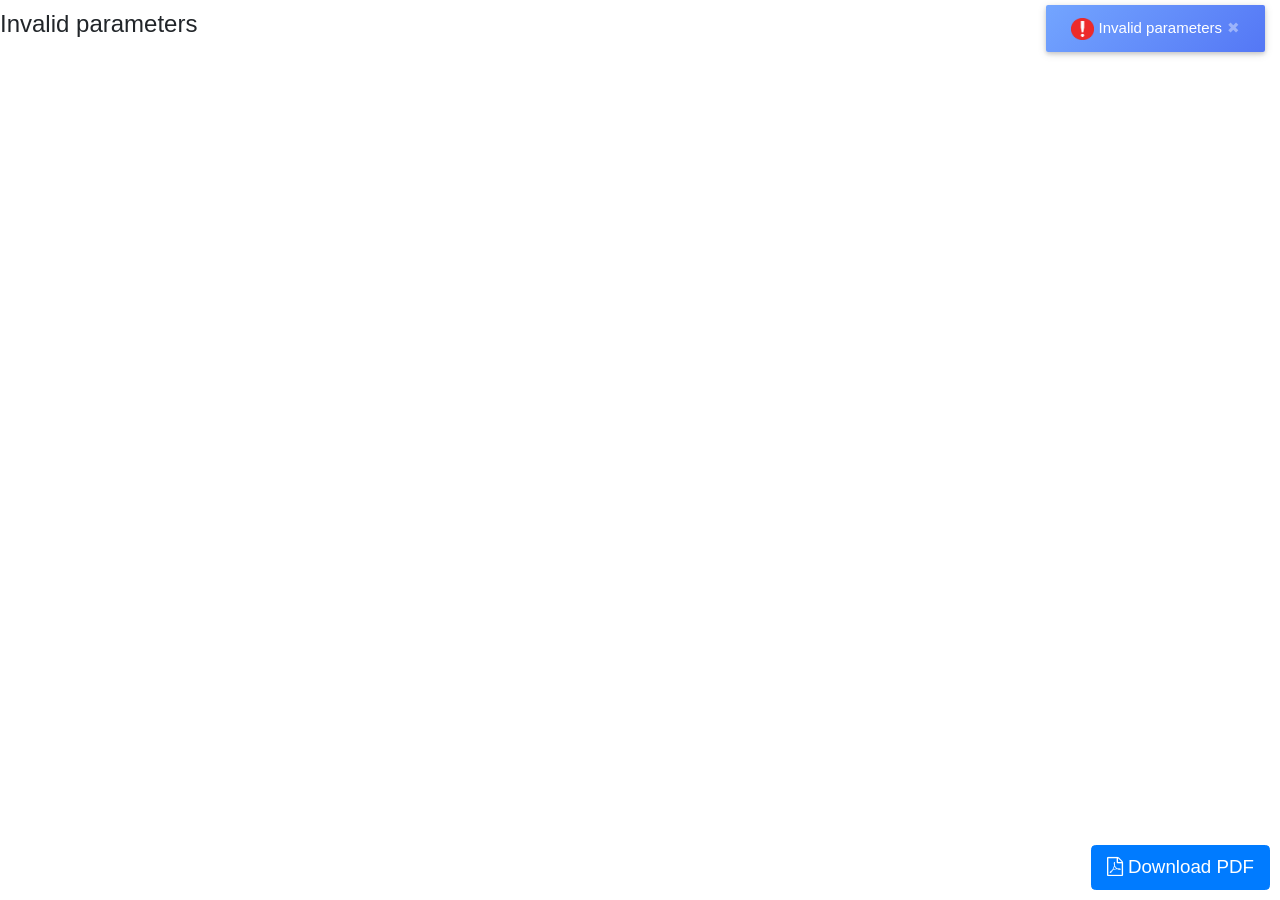
<file: results/index.html>
<!DOCTYPE html>
<html lang="en">
<head>
    <meta charset="UTF-8">
    <meta name="viewport" content="width=device-width, initial-scale=1.0">
    <title></title>
    <link rel="shortcut icon" href="/static/logos/logo.png" />
    <link rel="apple-touch-icon" href="/static/logos/logo.png" />

    <link rel="stylesheet" type="text/css" href="/static/css/bootstrap.min.css">
    <link rel="stylesheet" type="text/css" href="/static/css/fontawesome.css">
    <link rel="stylesheet" type="text/css" href="/static/css/toastify.min.css">
    <link rel="stylesheet" type="text/css" href="/static/css/rigan.css">
    <link rel="stylesheet" type="text/css" href="/static/css/result.css">

    <script src="/static/js/jquery.min.js"></script>
    <script src="/static/module/educa-admin-sdk.js"></script>
    <script src="/static/js/bootstrap.min.js"></script>
    <script src="/static/js/toastify.min.js"></script>
    
</head>
<body>
    <button class="btn btn-primary btn-lg download-btn"><i class="fa fa-file-pdf-o"></i> Download PDF</button>
    <main>
        
    
    
    </main>

    <div class="page-load">
        <div class="loader"></div>
        <div class="w-block h6 mt-3 w-center" id="loader-text">
          
        </div>
    </div>

    <!-- Grade table 
        <table>
            <tr>
                <th>GRADE</th>
                <td>A</td>
                <td>B</td>
                <td>C</td>
                <td>D</td>
                <td>E</td>
                <td>F</td>
            </tr>
            <tr>
                <th>REMARKS</th>
                <td>EXCELLENT</td>
                <td>VERY GOOD</td>
                <td>SATISFACTORY</td>
                <td>POOR</td>
                <td>VERY POOR</td>
                <td>FAIL</td>
            </tr>
            <tr>
                <th>RANGE</th>
                <td>81-100</td>
                <td>66-80</td>
                <td>50-65</td>
                <td>40-49</td>
                <td>30-39</td>
                <td>0-29</td>
            </tr>
        </table>
        -->
        

  <script src="/static/js/cache.js"></script>
    <script src="/static/js/functions.js"></script>
    <script src="/static/js/result.js"></script>
</body>
</html>
</file>
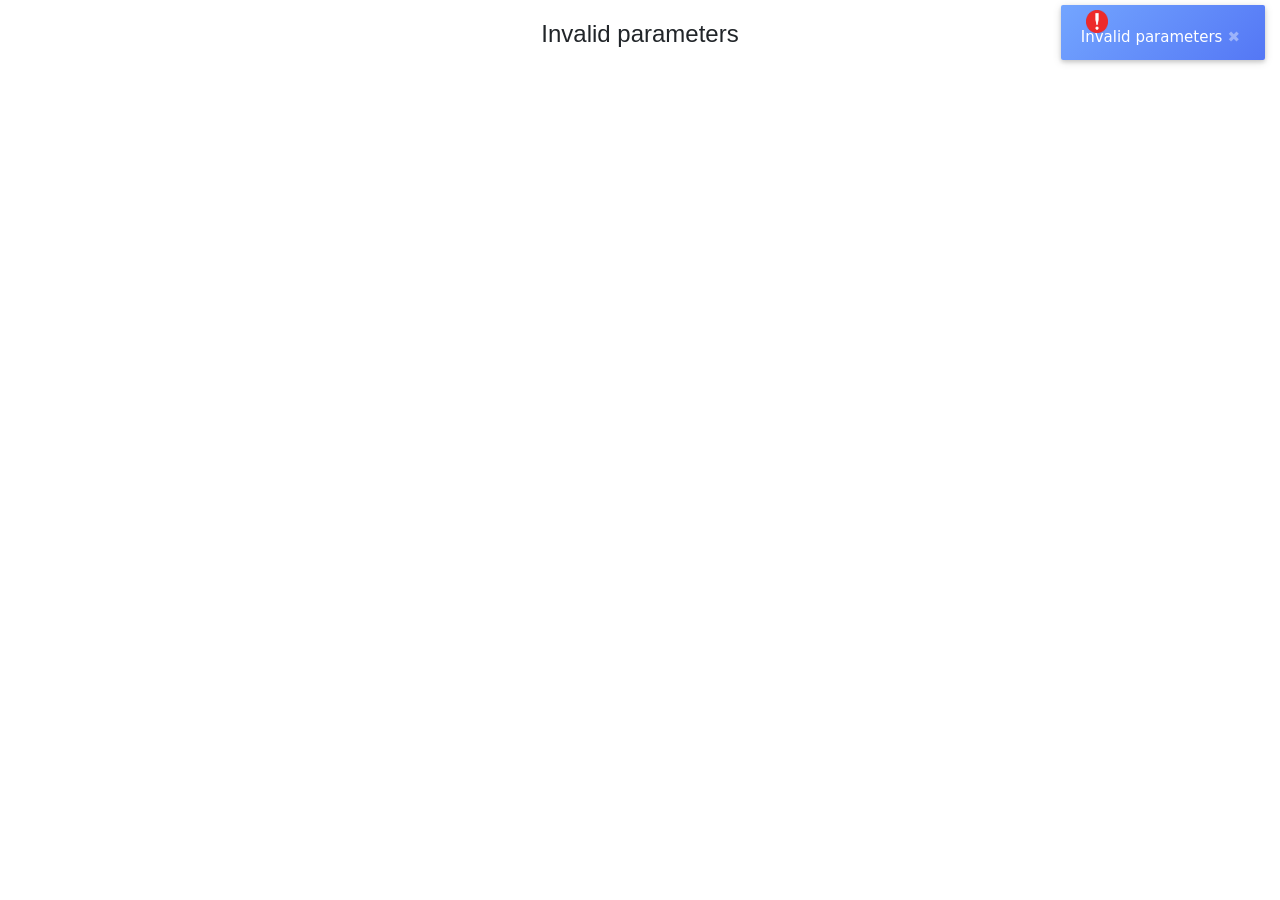
<file: spreadsheet/index.html>
<!DOCTYPE html>
<html>
<head>
    <meta charset="UTF-8">
    <meta name="viewport" content="width=device-width, initial-scale=1.0">
    <title></title>
    <link rel="shortcut icon" href="/static/logos/logo.png" />
    <link rel="apple-touch-icon" href="/static/logos/logo.png" />

    <link rel="stylesheet" type="text/css" href="/static/css/bootstrap.min.css">
    <link rel="stylesheet" type="text/css" href="/static/css/fontawesome.css">
    <link rel="stylesheet" type="text/css" href="/static/css/toastify.min.css">
    <link rel="stylesheet" type="text/css" href="/static/css/rigan.css">
    <link rel="stylesheet" type="text/css" href="/static/css/spreadsheet.css">

    <script src="/static/js/jquery.min.js"></script>
    <script src="/static/module/educa-admin-sdk.js"></script>
    <script src="/static/js/bootstrap.min.js"></script>
    <script src="/static/js/toastify.min.js"></script>

    <style>
        table tr td:nth-child(2),
        table tr th:nth-child(2) {
            text-align: left !important;
        }
        table tr td:nth-child(3),
        table tr th:nth-child(3) {
            text-align: left !important;
        }
    </style>
    </head>
    <body>
        <main>
            
        </main>

    <div class="page-load">
        <div class="loader"></div>
        <div class="w-block h6 mt-3 w-center" id="loader-text">
          
        </div>
    </div>

    <script language="javascript" src="/static/js/lz-string.min.js"></script>
  <script src="/static/js/cache.js"></script>
    <script src="/static/js/functions.js"></script>
    <script src="/static/js/spreadsheet.js"></script>
    </body>
    </html>
</file>
<file: static/css/rigan.css>
﻿/* whizzy.css 2.07 July 2022 by Hassan whizzyDoc */
 
/* Contains stylings on:
1. layouts (line 25)
2. link styling (line 43)
3. text formatting (line 52)
4. input types and button styling (line 99)

*/
html {
    box-sizing:border-box
}
*, *:before, *:after {
    box-sizing:inherit
}

html {
    -ms-text-size-adjust:100%;
    -webkit-text-size-adjust:100%
}
body {
    margin:0
}

/* Layouts */
article, aside, details, figcaption, figure, footer, header,  main, menu, nav, section, summary {
    display:block
}
audio, canvas, progress, video {
    display:inline-block
}
progress {
    vertical-align:baseline
}
audio:not([controls]) {
    display:none;
    height:0
}
[hidden], template {
    display:none
}

/* Link Styling */
a {
    background-color:transparent;
    -webkit-text-decoration-skip:objects
}
a:active, a:hover {
    outline-width:0
}

/* Text Formatting */
abbr[title] {
    border-bottom:none;
    text-decoration:underline;
    text-decoration:underline dotted
}
dfn, .w-italic {
    font-style:italic
}
mark {
    background:#ff0;
    color:#000
}
small {
    font-size:80%
}
sub, sup {
    font-size:75%;
    line-height:0;
    position:relative;
    vertical-align:baseline
}
sub {
    bottom:-0.25em
}
sup {
    top:-0.5em
}
figure {
    margin:1em 40px
}
img {
    border-style:none
} 
svg:not(:root) {
    overflow:hidden
}
code, kbd, pre, samp {
    font-family:monospace, monospace;
    font-size:1em
}
hr {
    box-sizing:content-box;
    height:0;
    overflow:visible
}

/* Input types and Button Styling */
button, input, select, textarea {
    font:inherit;
    margin:0;
}
optgroup {
    font-weight:bold;
}
button, input{
    overflow:visible;
}
button, select {
    text-transform:none;
}
button,html[type=button],[type=reset],[type=submit] {
    -webkit-appearance:button;
}
button::-moz-focus-inner, [type=button]::-moz-focus-inner, [type=reset]::-moz-focus-inner, [type=submit]::-moz-focus-inner {
    border-style:none;
    padding:0
}
button:-moz-focusring, [type=button]:-moz-focusring, [type=reset]:-moz-focusring, [type=submit]:-moz-focusring {
    outline:1px dotted ButtonText;
}
fieldset {
    border:1px solid #c0c0c0;
    margin:0 2px;
    padding:.35em .625em .75em
}
legend {
    color:inherit;
    display:table;
    max-width:100%;
    padding:0;
    white-space:normal
}
textarea {
    overflow:auto
}
[type=checkbox],[type=radio] {
    padding:0
}
[type=number]::-webkit-inner-spin-button,[type=number]::-webkit-outer-spin-button {
    height:auto
}
[type=search] {
    -webkit-appearance:textfield;
    outline-offset:-2px
}
[type=search]::-webkit-search-cancel-button,[type=search]::-webkit-search-decoration {
    -webkit-appearance:none
}
::-webkit-input-placeholder {
    color:inherit;
    opacity:0.54
}
::-webkit-file-upload-button {
    -webkit-appearance:button;
    font:inherit
}

html, body {
    font-family:Verdana,sans-serif;
    font-size:15px;
    line-height:1.5
}
html {
    overflow-x:hidden
}

/* Header Stylings */
h1,h2,h3,h4,h5,h6,.w-slim,.w-wide {
    font-family:"Segoe UI",Arial,sans-serif;
}
h1, .h1 {
    font-size:36px
}
h2, .h2 {
    font-size:30px
}
h3, .h3 {
    font-size:24px
}
h4, h4 {
    font-size:20px
}
h5 {
    font-size:18px
}
h6 {
    font-size:16px
}
.w-serif {
    font-family:"Times New Roman",Times,serif;
}
.w-bold {
    font-weight: 500;
}
.w-bold-x {
    font-weight: 600;
}
.w-bold-xx {
    font-weight: 800;
}
h1, h2, h3, h4, h5, h6 {
    font-weight:400;
    margin:10px 0
}
.w-wide {
    letter-spacing:4px
}
.w-wide-x {
    letter-spacing:8px;
}
.w-wide-xx {
    letter-spacing:12px;
}
.w-wide-xxx {
    letter-spacing:20px;
}

h1 a, h2 a, h3 a, h4 a, h5 a, h6 a {
    font-weight:inherit;
}
hr {
    border:0;
    border-top:1px solid #eee;
    margin:20px 0
}

/* for images */
img {
    margin-bottom:-5px
}
a {
    color:inherit
}
.w-image {
    max-width:100%;
    height:auto;
}

/* for tables */
.w-table, .w-table-all {
    border-collapse:collapse;
    border-spacing:0;
    width:100%;
    display:table;
}
.w-table-all {
    border:1px solid #ccc;
}
.w-bordered tr, .w-table-all tr {
    border-bottom:1px solid #ddd;
}
.w-striped tbody tr:nth-child(even) {
    background-color:#f1f1f1;
}
.w-table-all tr:nth-child(odd) {
    background-color:#fff;
}
.w-table-all tr:nth-child(even) {
    background-color:#f1f1f1;
}
.w-hoverable tbody tr:hover, .w-ul.w-hoverable li:hover {
    background-color:#ccc;
}
.w-centered tr th, .w-centered tr td {
    text-align:center;
}
.w-table td,  .w-table th, .w-table-all td, .w-table-all th {
    padding:8px 8px;
    display:table-cell;
    text-align:left;
    vertical-align:top;
}
.w-table th:first-child, .w-table td:first-child, .w-table-all th:first-child, .w-table-all td:first-child {
    padding-left:16px;
}

/* Buttons Styling*/
.w-btn, .w-btn-block, .w-button {
    border:none;
    display:inline-block;
    outline:0;
    padding:6px 16px;
    vertical-align:middle;
    overflow:hidden;
    text-decoration:none!important;
    color:#fff;
    background-color:#000;
    text-align:center;
    cursor:pointer;
    white-space:nowrap;
}
.w-btn a {
    background: transparent;
}
.w-btn:hover, .w-btn-block:hover, .w-btn-floating:hover, .w-btn-floating-large:hover {
    box-shadow:0 8px 16px 0 rgba(0,0,0,0.2), 0 6px 20px 0 rgba(0,0,0,0.19);
}
.w-button {
    color:#000;
    background-color:#f1f1f1;
    padding:8px 16px
}
.w-button:hover {
    color:#000!important;
    background-color:#ccc!important;
}
.w-btn, .w-btn-floating, .w-btn-floating-large, .w-closenav, .w-opennav, .w-btn-block, .w-button {
    -webkit-touch-callout:none;
    -webkit-user-select:none;
    -khtml-user-select:none;
    -moz-user-select:none;
    -ms-user-select:none;
    user-select:none;
}   
.w-btn-floating, .w-btn-floating-large {
    display:inline-block;
    text-align:center;
    color:#fff;
    background-color:#000;
    position:relative;
    overflow:hidden;
    z-index:1;
    padding:0;
    border-radius:50%;
    cursor:pointer;
    font-size:24px
}
.w-btn-floating {
    width:40px;
    height:40px;
    line-height:40px;
}
.w-btn-floating-large {
    width:56px;
    height:56px;
    line-height:56px
}
.w-disabled, .w-btn:disabled, .w-button:disabled, .w-btn-floating:disabled, .w-btn-floating-large:disabled {
    cursor:not-allowed;
    opacity:0.3;
}
.w-disabled *, :disabled * {
    pointer-events:none;
}
.w-btn.w-disabled:hover, .w-btn-block.w-disabled:hover, .w-btn:disabled:hover, .w-btn-floating.w-disabled:hover,
.w-btn-floating:disabled:hover, .w-btn-floating-large.w-disabled:hover, .w-btn-floating-large:disabled:hover {
    box-shadow:none;
}
.w-btn-group .w-btn {
    float:left;
}
.w-btn-block {
    width:100%;
}
.w-btn-bar .w-btn {
    box-shadow:none;
    background-color:inherit;
    color:inherit;
    float:left;
}
.w-btn-bar .w-btn:hover {
    background-color:#ccc;
}

/* CSS Badge Styling */
.w-badge,.w-tag,.w-sign {
    background-color:#000;
    color:#fff;
    display:inline-block;
    padding-left:8px;
    padding-right:8px;
    text-align:center;
}
.w-badge {
    border-radius:50%;
}

/* list styling */
ul.w-ul {
    list-style-type:none;
    padding:0;
    margin:0;
}
ul.w-ul li {
    padding:8px 16px;
    border-bottom:1px solid #ddd;
}
ul.w-ul li:last-child {
    border-bottom:none;
}

/* CsS Tooltip Styling*/
.w-tooltip, .w-display-container {
    position:relative;
}
.w-tooltip .w-text {
    display:none;
}
.w-tooltip:hover .w-text{
    display:inline-block;
}

/* Navigation Bar Styling */
.w-navbar {
    list-style-type:none;
    margin:0;
    padding:0;
    overflow:hidden;
}
.w-navbar li {
    float:left;
}
.w-navbar li a, .w-navitem, .w-navbar li .w-btn, .w-navbar li .w-input {
    display:block;
    padding:8px 16px;
}
.w-navbar li .w-btn, .w-navbar li .w-input {
    border:none;
    outline:none;
    width:100%;
}
.w-navbar li a:hover {
    color:#000;
    background-color:#ccc;
}
.w-navbar .w-dropdown-hover, .w-navbar .w-dropdown-click {
    position:static;
}
.w-navbar .w-dropdown-hover:hover, .w-navbar .w-dropdown-hover:first-child, .w-navbar .w-dropdown-click:hover {
    background-color:#ccc;
    color:#000;
}
.w-navbar a, .w-topnav a, .w-sidenav a, .w-dropdown-content a, .w-accordion-content a, .w-dropnav a, .w-navblock a {
    text-decoration:none!important;
}
.w-navbar .w-opennav.w-right {
    float:right!important;
}
.w-topnav {
    padding:8px 8px;
    z-index:1;
}
.w-navblock .w-dropdown-hover:hover, .w-navblock .w-dropdown-hover:first-child, .w-navblock .w-dropdown-click:hover {
    background-color:#ccc;
    color:#000;
}
.w-navblock .w-dropdown-hover, .w-navblock .w-dropdown-click {
    width:100%;
}
.w-navblock .w-dropdown-hover .w-dropdown-content, .w-navblock .w-dropdown-click .w-dropdown-content {
    min-width:100%;
}
.w-topnav a {
    padding:0 8px;
    border-bottom:3px solid transparent;
    -webkit-transition:border-bottom .25s;
    transition:border-bottom .25s;
}
.w-topnav a:hover {
    border-bottom:3px solid #fff;
}
.w-topnav .w-dropdown-hover a {
    border-bottom:0;
}
.w-opennav, .w-closenav {
    color:inherit;
}
.w-opennav:hover, .w-closenav:hover {
    cursor:pointer;
    opacity:0.8;
}
.w-btn, .w-btn-floating, .w-dropnav a, .w-btn-floating-large, .w-btn-block, .w-navbar a, .w-navblock a, .w-sidenav a,
.w-pagination li a, .w-hoverable tbody tr, .w-hoverable li, .w-accordion-content a, .w-dropdown-content a, .w-dropdown-click:hover,
.w-dropdown-hover:hover, .w-opennav, .w-closenav, .w-closebtn, *[class*="w3-hover-"] {
    -webkit-transition:background-color .25s,
    color .15s,
    box-shadow .25s,
    opacity 0.25s,
    filter 0.25s,
    border 0.15s;
    transition:background-color .25s,
    color .15s,
    box-shadow .15s,
    opacity .25s,
    filter .25s,
    border .15s;
}
.w-ripple:active {
    opacity:0.5;
}
.w-ripple {
    -webkit-transition:opacity 0s;
    transition:opacity 0s;
}
.w-sidenav, .w-sidebar {
    height:100%;
    position:relative;
    overflow-y:scroll;
    overflow-x:hidden;
}
.w-sidenav a, .w-navblock a {
    padding:4px 2px 4px 16px;
}
.w-sidenav a:hover, .w-navblock a:hover {
    color:#000;
}
.w-sidenav a, .w-dropnav a, .w-navblock a {
    display:block;
}
.w-sidenav .w-dropdown-hover:hover, .w-sidenav .w-dropdown-hover:first-child, .w-sidenav .w-dropdown-click:hover,
.w-dropnav a:hover {
    background-color:#ccc;
    color:#000;
}
.w-sidenav .w-dropdown-hover, .w-sidenav .w-dropdown-click, .w-bar-block .w-dropdown-hover, 
.w-bar-block .w-dropdown-click {
    width:100%;
}
.w-sidenav .w-dropdown-hover .w-dropdown-content, .w-sidenav .w-dropdown-click .w-dropdown-content,
.w-bar-block .w-dropdown-hover .w-dropdown-content, .w-bar-block .w-dropdown-click .w-dropdown-content {
    min-width:100%;
}
.w-bar-block .w-dropdown-hover .w-button,.w-bar-block .w-dropdown-click .w-button {
    width:100%;
    text-align:left;
    background-color:inherit;
    color:inherit;
    padding:8px 16px;
}
.w-main, #main {
    transition:margin-left .4s;
}

/* CSS Modal Styling */
.w-modal {
    z-index:3;
    display:block;
    padding-top:100px;
    position:fixed;
    left:0;
    top:0;
    width:100%;
    height:100%;
    overflow:auto;
    background-color:rgb(0,0,0);
    background-color:rgba(0,0,0,0.4);
}
.w-modal-content {
    margin:auto;
    background-color:#fff;
    position:relative;
    padding:0;
    outline:0;
    width:600px;
}
.w-closebtn {
    text-decoration:none;
    float:right;
    font-size:24px;
    font-weight:bold;
    color:inherit;
}
.w-closebtn:hover, .w-closebtn:focus {
    color:#000;
    text-decoration:none;
    cursor:pointer;
}

/* CSS Pagination Stylings */
.w-pagination {
    display:inline-block;
    padding:0;
    margin:0;
}
.w-pagination li {
    display:inline;
}
.w-pagination li a {
    text-decoration:none;
    color:#000;
    float:left;
    padding:8px 16px;
}
.w-pagination li a:hover {
    background-color:#ccc;
}

/* CSS Input Group Stylings */
.w-input-group, .w-group {
    margin-top:24px;
    margin-bottom:24px;
}
.w-input {
    padding:8px;
    display:block;
    border:none;
    border-bottom:1px solid #808080;
    width:100%;
}
.w-label {
    color:#0421c4;
}
.w-input:not(:valid)~.w3-validate {
    color:#f44336;
}
.w-select {
    padding:9px 0;
    width:100%;
    color:#000;
    border:1px solid transparent;
    border-bottom:1px solid #009688;
}
.w-select select:focus {
    color:#000;
    border:1px solid #009688;
}
.w-select option[disabled] {
    color:#009688;
}
.w-dropdown-click, .w-dropdown-hover {
    position:relative;
    display:inline-block;
    cursor:pointer;
}
.w-dropdown-hover:hover .w-dropdown-content{
    display:block;
    z-index:1;
}
.w-dropdown-hover:first-child, .w-dropdown-click:hover {
    background-color:#ccc;
    color:#000;
}
.w-dropdown-hover:hover > .w-button:first-child, .w-dropdown-click:hover > .w-button:first-child {
    background-color:#ccc;
    color:#000;
}
.w-dropdown-content {
    cursor:auto;
    color:#000;
    background-color:#fff;
    display:none;
    position:absolute;
    min-width:160px;
    margin:0;
    padding:0
}
.w-dropdown-content a{
    padding:6px 16px;
    display:block;
}
.w-dropdown-content a:hover {
    background-color:#ccc;
}

/* CSS Accordion Styling */
.w-accordion {
    width:100%;
    cursor:pointer;
}
.w-accordion-content {
    cursor:auto;
    display:none;
    position:relative;
    width:100%;
    margin:0;
    padding:0;
}
.w-accordion-content a {
    padding:6px 16px;
    display:block;
}
.w-accordion-content a:hover {
    background-color:#ccc;
}

/* CSS Progress Bar */
.w-progress-container {
    width:100%;
    height:1.5em;
    position:relative;
    background-color:#f1f1f1;
}
.w-progressbar {
    background-color:#757575;
    height:100%;
    position:absolute;
    line-height:inherit;
}

/* CSS Checkbox validation styling */
input[type=checkbox].w-check, input[type=radio].w-radio {
    width:24px;
    height:24px;
    position:relative;
    top:6px;
}
input[type=checkbox].w-check:checked+.w-validate, input[type=radio].w-radio:checked+.w-validate {
    color:#009688;
} 
input[type=checkbox].w-check:disabled+.w-validate, input[type=radio].w-radio:disabled+.w-validate {
    color:#aaa;
}

/* CSs Bar Styling */
.w-bar {
    width:100%;
    overflow:hidden;
}
.w-center .w-bar {
    display:inline-block;
    width:auto
}
.w-bar .w-bar-item {
    padding:16px 24px;
    float:left;
    background-color:inherit;
    color:inherit;
    width:auto;
    border:none;
    outline:none;
    display:block;
}
.w-bar .w-dropdown-hover, .w-bar .w-dropdown-click{
    position:static;
    float:left;
}
.w-bar .w-button {
    background-color:inherit;
    color:inherit;
    white-space:normal;
}
.w-bar-block .w-bar-item {
    width:100%;
    display:block;
    padding:8px 16px;
    text-align:left;
    background-color:inherit;
    color:inherit;
    border:none;
    outline:none;
    white-space:normal;
    float:none;
}
.w-bar-block.w-center .w-bar-item {
    text-align:center;
}
.w-block {
    display:block;
    width:100%;
}

/* CSS Responsive Layout Design */
[class*="col-"] {
    float: left;
 }
 .row::after {
    content: "";
    display: block;
    clear: both;
 }
 .column {
    display: flex;
    flex-direction: column;
 }
@media only screen and (max-width: 600px) {
    .col-sm-1 { width: 8.33333333% }
    .col-sm-2 { width: 16.66666667% }
    .col-sm-3 { width: 25% }
    .col-sm-4 { width: 33.33333333% }
    .col-sm-5 { width: 41.66666667% }
    .col-sm-6 { width: 50% }
    .col-sm-7 { width: 58.33333333% }
    .col-sm-8 { width: 66.66666667% }
    .col-sm-9 { width: 75% }
    .col-sm-10 { width: 83.33333333% }
    .col-sm-11 { width: 91.66666667% }
    .col-sm-12 { width: 100% }
}
 @media only screen and (max-width: 768px) {
    .col-md-1 { width: 8.33333333% }
    .col-md-2 { width: 16.66666667% }
    .col-md-3 { width: 25% }
    .col-md-4 { width: 33.33333333% }
    .col-md-5 { width: 41.66666667% }
    .col-md-6 { width: 50% }
    .col-md-7 { width: 58.33333333% }
    .col-md-8 { width: 66.66666667% }
    .col-md-9 { width: 75% }
    .col-md-10 { width: 83.33333333% }
    .col-md-11 { width: 91.66666667% }
    .col-md-12 { width: 100% }
 }
 @media only screen and (min-width: 768px) {
    .col-l-1 { width: 8.33333333% }
    .col-l-2 { width: 16.66666667% }
    .col-l-3 { width: 25% }
    .col-l-4 { width: 33.33333333% }
    .col-l-5 { width: 41.66666667% }
    .col-l-6 { width: 50% }
    .col-l-7 { width: 58.33333333% }
    .col-l-8 { width: 66.66666667% }
    .col-l-9 { width: 75% }
    .col-l-10 { width: 83.33333333% }
    .col-l-11 { width: 91.66666667% }
    .col-l-12 { width: 100% }
 }

.w-responsive {
    overflow-x:auto;
}
.w-container:after, .w-container:before, .w-panel:after, .w-panel:before, .w-row:after, .w-row:before,
.w-row-padding:after, .w-row-padding:before, .w-cell-row:before, .w-cell-row:after, .w-topnav:after,
.w-topnav:before, .w-clear:after, .w-clear:before, .w-btn-group:before, .w-btn-group:after,
.w-btn-bar:before, .w-btn-bar:after, .w-bar:before, .w-bar:after {
    content:"";
    display:table;
    clear:both;
}
.w-col, .w-half, .w-third, .w-twothird, .w-threequarter, .w-quarter {
    float:left;
    width:100%;
}
.w-col.s1 {width:8.33333%}
.w-col.s2 {width:16.66666%}
.w-col.s3 {width:24.99999%}
.w-col.s4 {width:33.33333%}
.w-col.s5 {width:41.66666%}
.w-col.s6 {width:49.99999%}
.w-col.s7 {width:58.33333%}
.w-col.s8 {width:66.66666%}
.w-col.s9 {width:74.99999%}
.w-col.s10 {width:83.33333%}
.w-col.s11 {width:91.66666%}
.w-col.s12, .w-half, .w-third, .w-twothird, .w-threequarter, .w-quarter {width:99.99999%}

@media (min-width:601px) {
.w-col.m1 {width:8.33333%}
.w-col.m2 {width:16.66666%}
.w-col.m3,.w-quarter {width:24.99999%}
.w-col.m4, .w-third {width:33.33333%}
.w-col.m5 {width:41.66666%}
.w-col.m6, .w-half {width:49.99999%}
.w-col.m7 {width:58.33333%}
.w-col.m8,.w-twothird {width:66.66666%}
.w3-col.m9,.w3-threequarter {width:74.99999%}
.w3-col.m10 {width:83.33333%}
.w3-col.m11 {width:91.66666%}
.w3-col.m12 {width:99.99999%}
}
@media (min-width:993px) {
.w-col.l1 {width:8.33333%}
.w-col.l2 {width:16.66666%}
.w-col.l3,.w-quarter {width:24.99999%}
.w-col.l4, .w-third {width:33.33333%}
.w-col.l5 {width:41.66666%}
.w-col.l6, .w-half {width:49.99999%}
.w-col.l7 {width:58.33333%}
.w-col.l8,.w-twothird {width:66.66666%}
.w-col.l9, .w-threequarter {width:74.99999%}
.w-col.l10 {width:83.33333%}
.w-col.l11 {width:91.66666%}
.w-col.l12 {width:99.99999%}
}
.w-content {
    max-width:980px;
    margin:auto;
}
.w-rest {
    overflow:hidden;
}
.w-layout-container, .w-cell-row {
    display:table;
    width:100%;
}
.w-layout-row {
    display:table-row;
}
.w-layout-cell, .w-layout-col, .w-cell {
    display:table-cell;
}
.w-layout-top, .w-cell-top {
    vertical-align:top;
}
.w-layout-middle, .w-cell-middle {
    vertical-align:middle;
}
.w-layout-bottom, .w-cell-bottom {
    vertical-align:bottom;
}

/* CSS Hide/Show Elements */
.w-hide {
    display:none!important;
}
.w-show-block, .w-show, .w-block {
    display:block!important;
}
.w-show-inline-block {
    display:inline-block!important;
}

/* Responsive CSS Modal Nav Styling */
@media (max-width:600px) {
    .w-modal-content {
        margin:0 10px;
        width:auto!important;
    }
    .w-modal {
        padding-top:30px;
    }
    .w-topnav a{
        display:block;
    }
    .w-navbar li:not(.w-opennav) {
        float:none; width:100%!important;
    }
    .w-navbar li.w-right {
        float:none!important;
    }
    .w-topnav .w-dropdown-hover .w-dropdown-content, .w-navbar .w-dropdown-click .w-dropdown-content,
    .w-navbar .w-dropdown-hover .w-dropdown-content, .w-dropdown-hover.w-mobile .w-dropdown-content,
    .w-dropdown-click.w-mobile .w-dropdown-content {
        position:relative;
    }	
    .w-topnav, .w-navbar {
        text-align:center;
    }
    .w-hide-small {
        display:none!important;
    }
    .w-layout-col, .w-mobile {
        display:block;
        width:100%!important;
    }
    .w-bar-item.w-mobile, .w-dropdown-hover.w-mobile, .w-dropdown-click.w-mobile {
        text-align:center;
    }
    .w-dropdown-hover.w-mobile, .w-dropdown-hover.w-mobile .w-btn, .w-dropdown-hover.w-mobile .w-button,
    .w-dropdown-click.w-mobile, .w-dropdown-click.w-mobile .w-btn, .w-dropdown-click.w-mobile .w-button {
        width:100%;
    }
}
@media (max-width:768px) {
    .w-modal-content {width:500px}
    .w-modal {padding-top:50px}
}
@media (min-width:993px) {
    .w-modal-content {width:900px}
    .w-hide-large {display:none!important}
    .w-sidenav.w-collapse, .w-sidebar.w-collapse {display:block!important}
}
@media (max-width:992px) and (min-width:601px) {
    .w-hide-medium {display:none!important}
}
@media (max-width:992px) {
    .w-sidenav.w-collapse, .w-sidebar.w-collapse {display:none}
    .w-main {
        margin-left:0!important;
        margin-right:0!important
    }
}

/* CSS Position Styling */
.w-top, .w-bottom {
    position:fixed;
    width:100%;
    z-index:1;
}
.w-sticky-top, .w-sticky-bottom {
    position: sticky;
    position:-webkit-sticky;
    z-index:500;
}
.w-sticky-top {top:0;}
.w-top {top:0;}
.w-bottom {bottom:0;}
.w-overlay {
    position:fixed;
    width:100%;
    height:100%;
    top:0;
    left:0;
    right:0;
    bottom:0;
    background-color:rgba(0,0,0,0.5);
    z-index:1000;
}
.w-left {float:left!important;}
.w-right {float:right!important;}

/* CSS Size Styling */
.w-tiny {font-size:10px!important;}
.w-small {font-size:12px!important;}
.w-medium {font-size:15px!important;}
.w-large {font-size:18px!important;}
.w-xlarge {font-size:24px!important;}
.w-xxlarge {font-size:36px!important}
.w-xxxlarge {font-size:48px!important;}
.w-jumbo {font-size:64px!important;}

/* CSS Align & Display */
.w-vertical {
    word-break:break-all;
    line-height:1;
    text-align:center;
    width:0.6em;
}
.w-left-align {
    text-align:left!important;
}
.w-right-align {
    text-align:right!important;
}
.w-justify {
    text-align:justify!important;
}
.w-center {
    text-align:center!important;
}
.w-display-topleft {
    position:absolute;
    left:0;
    top:0;
}
.w-display-topright {
    position:absolute;
    right:0;
    top:0;
}
.w-display-bottomleft {
    position:absolute;
    left:0;
    bottom:0;
}
.w-display-bottomright {
    position:absolute;
    right:0;
    bottom:0;
}
.w-display-middle {
    position:absolute;
    top:50%;
    left:50%;
    transform:translate(-50%,-50%);
    -ms-transform:translate(-50%,-50%);
}
.w-display-left {
    position:absolute;
    top:50%;
    left:0%;
    transform:translate(0%,-50%);
    -ms-transform:translate(-0%,-50%);
}
.w-display-right {
    position:absolute;
    top:50%;
    right:0%;
    transform:translate(0%,-50%);
    -ms-transform:translate(0%,-50%);
}
.w-display-topmiddle {
    position:absolute;
    left:50%;
    top:0;
    transform:translate(-50%,0%);
    -ms-transform:translate(-50%,0%);
}
.w-display-bottommiddle {
    position:absolute;
    left:50%;
    bottom:0;
    transform:translate(-50%,0%);
    -ms-transform:translate(-50%,0%);
}
.w-display-container:hover .w3-display-hover {
    display:block;
}
.w-display-container:hover span.w-display-hover {
    display:inline-block;
}
.w-display-hover {
    display:none;
}
.w-display-position {
    position:absolute;
}

/* CSS Flex Display */
.w-flex, .w-flex-wrap, .w-flex-around, .w-flex-between {
    display: flex;
    width:100%;
    position:relative;
}
.w-flex .w-flex-item, .w-flex-wrap .w-flex-item {
    position:relative;
}
.w-flex-wrap {
    flex-wrap: wrap;
}
.w-flex-around {
    justify-content:space-around;
}
.w-flex-center {
    justify-content:center;
}
.w-flex-start {
    justify-content:flex-start;
}
.w-flex-end {
    justify-content:flex-end;
}
.w-flex-between {
    justify-content:space-between;
}
.w-align-start {align-items:flex-start;}
.w-align-end {align-items:flex-end;}
.w-align-center {align-items:center;}


/* CSS Rounded Corners & Shapes */
.w-circle {border-radius:50%!important;}
.w-round-small {border-radius:2px!important}
.w-round, .w-round-medium {border-radius:4px!important}
.w-round-large {border-radius:8px!important}
.w-round-xlarge {border-radius:16px!important}
.w-round-xxlarge {border-radius:32px!important}
.w-round-jumbo {border-radius:64px!important}

/*CSS Border Styling*/
.w-border-0 {border:0!important}
.w-border {border:1px solid #ccc!important}
.w-border-top {border-top:1px solid #ccc!important}
.w-border-bottom {border-bottom:1px solid #ccc!important}
.w-border-left {border-left:1px solid #ccc!important}
.w-border-right {border-right:1px solid #ccc!important}

/* CSS Margin Styling */
.w-margin {margin:16px!important}
.w-margin-0 {margin:0!important}
.w-margin-top {margin-top:16px!important}
.w-margin-bottom {margin-bottom:16px!important}
.w-margin-left {margin-left:8px!important}
.w-margin-right {margin-right:8px!important}
.w-section {
    margin-top:16px!important;
    margin-bottom:16px!important;
}

/* CSS Padding Styling */
.w-padding-tiny {padding:2px 4px!important}
.w-padding-small {padding:4px 8px!important}
.w-padding-medium, .w-padding, .w-form {padding:8px 16px!important}
.w-padding-large {padding:12px 24px!important}
.w-padding-xlarge {padding:16px 32px!important}
.w3-padding-xxlarge{padding:24px 48px!important}.w3-padding-jumbo{padding:32px 64px!important}
.w-padding-4 {
    padding-top:4px!important;
    padding-bottom:4px!important;
}
.w-padding-8 {
    padding-top:8px!important;
    padding-bottom:8px!important;
}
.w-padding-12 {
    padding-top:12px!important;
    padding-bottom:12px!important;
}
.w-padding-16 {
    padding-top:16px!important;
    padding-bottom:16px!important;
}
.w-padding-24 {
    padding-top:24px!important;
    padding-bottom:24px!important
}
.w-padding-32{
    padding-top:32px!important;
    padding-bottom:32px!important
}
.w-padding-48{padding-top:48px!important;padding-bottom:48px!important}
.w-padding-64{padding-top:64px!important;padding-bottom:64px!important}
.w-padding-128{padding-top:128px!important;padding-bottom:128px!important}
.w-padding-0{padding:0!important}
.w-padding-top {padding-top:8px!important}
.w-padding-bottom {padding-bottom:8px!important}
.w-padding-left {padding-left:16px!important}
.w-padding-right {padding-right:16px!important}
.w-topbar {border-top:6px solid #ccc!important}
.w-bottombar {border-bottom:6px solid #ccc!important}
.w-leftbar {border-left:6px solid #ccc!important}
.w-rightbar {border-right:6px solid #ccc!important}
.w-row-padding, .w-row-padding>.w-half, .w-row-padding>.w-third, .w-row-padding>.w-twothird,
.w-row-padding>.w-threequarter,.w-row-padding>.w-quarter,.w-row-padding>.w-col {
    padding:0 8px;
}

/*CSS Panel & Cards */
.w-container {padding:0.01em 16px}
.w-panel {
    padding:0.01em 16px;
    margin-top:16px!important;
    margin-bottom:16px!important
}
.w-example {
    background-color:#f1f1f1;
    padding:0.01em 16px
}
.w-code, .w-codespan {
    font-family:Consolas,"courier new";
    font-size:16px
}
.w-code {
    line-height:1.4;
    width:auto;
    background-color:#fff;
    padding:8px 12px;
    border-left:4px solid #4CAF50;
    word-wrap:break-word
}
.w-codespan {
    color:crimson;
    background-color:#f1f1f1;
    padding-left:4px;
    padding-right:4px;
    font-size:110%;
}
.w-example, .w-code {margin:20px 0}
.w-card, .w-card-2, .w-example {
    box-shadow:0 2px 4px 0 rgba(0,0,0,0.16), 0 2px 10px 0 rgba(0,0,0,0.12)!important;
}
.w-card-4, .w-hover-shadow:hover {
    box-shadow:0 4px 8px 0 rgba(0,0,0,0.2), 0 6px 20px 0 rgba(0,0,0,0.19)!important;
}
.w-card-8 {
    box-shadow:0 8px 16px 0 rgba(0,0,0,0.2), 0 6px 20px 0 rgba(0,0,0,0.19)!important;
}
.w-card-12 {
    box-shadow:0 12px 16px 0 rgba(0,0,0,0.24), 0 17px 50px 0 rgba(0,0,0,0.19)!important;
}
.w-card-16 {
    box-shadow:0 16px 24px 0 rgba(0,0,0,0.22), 0 25px 55px 0 rgba(0,0,0,0.21)!important;
}
.w-card-24 {
    box-shadow:0 24px 24px 0 rgba(0,0,0,0.2), 0 40px 77px 0 rgba(0,0,0,0.22)!important;
}

/*CSS Animation Styling */
.w-spin {
    animation:w-spin .5s linear;
    -webkit-animation:w-spin .5s linear;
}
@-webkit-keyframes w-spin {
    0% {
        -webkit-transform:rotate(0deg);
        transform:rotate(0deg);
    }
    100% {
        -webkit-transform:rotate(180deg);
        transform:rotate(180deg);
    }
}
@keyframes w-spin {
    0% {
        -webkit-transform:rotate(0deg);
        transform:rotate(0deg)
    }
    100% {
        -webkit-transform:rotate(180deg);
        transform:rotate(180deg)
    }
}
.w-animate-fading {
    -webkit-animation:fading 6s infinite;
    animation:fading 6s infinite;
}
@-webkit-keyframes fading {
    0% {opacity:0}
    50% {opacity:1}
    100% {opacity:0}
}
@keyframes fading {
    0% {opacity:0}
    50% {opacity:1}
    100% {opacity:0}
}
.w-animate-opacity {
    -webkit-animation:opac 1s;
    animation:opac 1s;
}
@-webkit-keyframes opac {
    from {opacity:0}
    to{opacity:1}
}
@keyframes opac {
    from{opacity:0}
    to{opacity:1}
}
.w-animate-top {
    position:relative;
    -webkit-animation:animatetop 0.5s;
    animation:animatetop 0.5s;
}
@-webkit-keyframes animatetop {
    from {top:-300px; opacity:0;} 
    to {top:0; opacity:1}
}
@keyframes animatetop {
    from {top:-300px; opacity:0}
    to {top:0; opacity:1;}
}
.w-animate-left {
    position:relative;
    -webkit-animation:animateleft 0.5s;
    animation:animateleft 0.5s;
}
@-webkit-keyframes animateleft {
    from {left:-300px; opacity:0}
    to {left:0; opacity:1}
}
@keyframes animateleft {
    from {left:-300px; opacity:0}
    to {left:0; opacity:1}
}
.w-animate-right {
    position:relative;
    -webkit-animation:animateright 0.5s;
    animation:animateright 0.5s;
}
@-webkit-keyframes animateright {
    from {right:-300px; opacity:0}
    to{right:0; opacity:1}
 }
@keyframes animateright {
    from {right:-300px; opacity:0}
    to {right:0; opacity:1}
}
.w-animate-bottom {
    position:relative;
    -webkit-animation:animatebottom 0.5s;
    animation:animatebottom 0.5s;
}
@-webkit-keyframes animatebottom {
    from {bottom:-300px; opacity:0}
    to {bottom:0px; opacity:1}
}
@keyframes animatebottom {
    from {bottom:-300px; opacity:0;
    }
    to {bottom:0; opacity:1;
    }
}
.w-animate-zoom {
    -webkit-animation:animatezoom 0.6s;
    animation:animatezoom 0.6s;
}
@-webkit-keyframes animatezoom {
    from {-webkit-transform:scale(0)}
    to{-webkit-transform:scale(1)}
}
@keyframes animatezoom {
    from {transform:scale(0)}
    to{transform:scale(1)}
}
.w-animate-input {
    -webkit-transition:width 0.4s ease-in-out;
    transition:width 0.4s ease-in-out;
}
.w-animate-input:focus {width:100%!important}

/* CSS Opacity and Grayscale*/
.w-opacity, .w-hover-opacity:hover {
    opacity:0.60;
    -webkit-backface-visibility:hidden;
}
.w-opacity-off, .w-hover-opacity-off:hover {
    opacity:1;
    -webkit-backface-visibility:hidden;
}
.w-opacity-max {
    opacity:0.25;
    -webkit-backface-visibility: hidden;
}
.w-opacity-min {
    opacity:0.75;
    -webkit-backface-visibility: hidden;
}
.w-greyscale-max, .w-grayscale-max, .w-hover-greyscale:hover, .w3-hover-grayscale:hover {
    -webkit-filter:grayscale(100%);
    filter:grayscale(100%);
}
.w-greyscale, .w-grayscale {
    -webkit-filter:grayscale(75%);
    filter:grayscale(75%);
}
.w-greyscale-min, .w-grayscale-min {
    -webkit-filter:grayscale(50%);
    filter:grayscale(50%);
}
.w-sepia {
    -webkit-filter:sepia(75%);
    filter:sepia(75%);
}
.w-sepia-max, .w-hover-sepia:hover {
    -webkit-filter:sepia(100%);
    filter:sepia(100%);
}
.w-sepia-min {
    -webkit-filter:sepia(50%);
    filter:sepia(50%);
}

/* CSS Text Shadow */
.w-text-shadow {text-shadow:1px 1px 0 #444}
.w-text-shadow-white{text-shadow:1px 1px 0 #ddd}
.w-transparent{background-color:transparent!important}
.w-hover-none:hover{box-shadow:none!important;background-color:transparent!important}

/* CSS Box Colors */
.w-amber,.w-hover-amber:hover{color:#000!important;background-color:#ffc107!important}
.w-aqua,.w-hover-aqua:hover{color:#000!important;background-color:#00ffff!important}
.w-blue,.w-hover-blue:hover{color:#fff!important;background-color:#2196F3!important}
.w-light-blue,.w-hover-light-blue:hover{color:#000!important;background-color:#87CEEB!important}
.w-brown,.w-hover-brown:hover{color:#fff!important;background-color:#795548!important}
.w-cyan,.w-hover-cyan:hover{color:#000!important;background-color:#00bcd4!important}
.w-blue-grey,.w-hover-blue-grey:hover,.w-blue-gray,.w-hover-blue-gray:hover{color:#fff!important;background-color:#607d8b!important}
.w-green,.w-hover-green:hover{color:#fff!important;background-color:#4CAF50!important}
.w-light-green,.w-hover-light-green:hover{color:#000!important;background-color:#8bc34a!important}
.w-indigo,.w-hover-indigo:hover{color:#fff!important;background-color:#3f51b5!important}
.w-khaki,.w-hover-khaki:hover{color:#000!important;background-color:#f0e68c!important}
.w-lime,.w-hover-lime:hover{color:#000!important;background-color:#cddc39!important}
.w-orange,.w-hover-orange:hover{color:#000!important;background-color:#ff9800!important}
.w-deep-orange,.w-hover-deep-orange:hover{color:#fff!important;background-color:#ff5722!important}
.w-pink,.w-hover-pink:hover{color:#fff!important;background-color:#e91e63!important}
.w-purple,.w-hover-purple:hover{color:#fff!important;background-color:#9c27b0!important}
.w-deep-purple,.w-hover-deep-purple:hover{color:#fff!important;background-color:#673ab7!important}
.w-red,.w-hover-red:hover{color:#fff!important;background-color:#f44336!important}
.w-sand,.w-hover-sand:hover{color:#000!important;background-color:#fdf5e6!important}
.w-teal,.w-hover-teal:hover{color:#fff!important;background-color:#009688!important}
.w-yellow,.w-hover-yellow:hover{color:#000!important;background-color:#ffeb3b!important}
.w-white,.w-hover-white:hover{color:#000!important;background-color:#fff!important}
.w-black,.w-hover-black:hover{color:#fff!important;background-color:#000!important}
.w-grey,.w-hover-grey:hover,.w-gray,.w-hover-gray:hover{color:#000!important;background-color:#9e9e9e!important}
.w-light-grey,.w-hover-light-grey:hover,.w-light-gray,.w-hover-light-gray:hover{color:#000!important;background-color:#f1f1f1!important}
.w-dark-grey,.w-hover-dark-grey:hover,.w-dark-gray,.w-hover-dark-gray:hover{color:#fff!important;background-color:#616161!important}
.w-pale-red,.w-hover-pale-red:hover{color:#000!important;background-color:#ffdddd!important}
.w-pale-green,.w-hover-pale-green:hover{color:#000!important;background-color:#ddffdd!important}
.w-pale-yellow,.w-hover-pale-yellow:hover{color:#000!important;background-color:#ffffcc!important}
.w-pale-blue,.w-hover-pale-blue:hover{color:#000!important;background-color:#ddffff!important}

/* CSS Text Colors */
.w-text-amber,.w-hover-text-amber:hover{color:#ffc107!important}
.w-text-aqua,.w-hover-text-aqua:hover{color:#00ffff!important}
.w-text-blue,.w-hover-text-blue:hover{color:#2196F3!important}
.w-text-light-blue,.w-hover-text-light-blue:hover{color:#87CEEB!important}
.w-text-brown,.w-hover-text-brown:hover{color:#795548!important}
.w-text-cyan,.w-hover-text-cyan:hover{color:#00bcd4!important}
.w-text-blue-grey,.w-hover-text-blue-grey:hover,.w-text-blue-gray,.w-hover-text-blue-gray:hover{color:#607d8b!important}
.w-text-green,.w-hover-text-green:hover{color:#4CAF50!important}
.w-text-light-green,.w-hover-text-light-green:hover{color:#8bc34a!important}
.w-text-indigo,.w-hover-text-indigo:hover{color:#3f51b5!important}
.w-text-khaki,.w-hover-text-khaki:hover{color:#b4aa50!important}
.w-text-lime,.w-hover-text-lime:hover{color:#cddc39!important}
.w-text-orange,.w-hover-text-orange:hover{color:#ff9800!important}
.w-text-deep-orange,.w-hover-text-deep-orange:hover{color:#ff5722!important}
.w-text-pink,.w-hover-text-pink:hover{color:#e91e63!important}
.w-text-purple,.w-hover-text-purple:hover{color:#9c27b0!important}
.w-text-deep-purple,.w-hover-text-deep-purple:hover{color:#673ab7!important}
.w-text-red,.w-hover-text-red:hover{color:#f44336!important}
.w-text-sand,.w-hover-text-sand:hover{color:#fdf5e6!important}
.w-text-teal,.w-hover-text-teal:hover{color:#009688!important}
.w-text-yellow,.w-hover-text-yellow:hover{color:#d2be0e!important}
.w-text-white,.w-hover-text-white:hover{color:#fff!important}
.w-text-black,.w-hover-text-black:hover{color:#000!important}
.w-text-grey,.w-hover-text-grey:hover,.w-text-gray,.w-hover-text-gray:hover{color:#757575!important}
.w-text-light-grey,.w-hover-text-light-grey:hover,.w-text-light-gray,.w-hover-text-light-gray:hover{color:#f1f1f1!important}
.w-text-dark-grey,.w-hover-text-dark-grey:hover,.w-text-dark-gray,.w-hover-text-dark-gray:hover{color:#3a3a3a!important}

/* CSS Border Colors */
.w-border-amber,.w-hover-border-amber:hover{border-color:#ffc107!important}
.w-border-aqua,.w-hover-border-aqua:hover{border-color:#00ffff!important}
.w-border-blue,.w-hover-border-blue:hover{border-color:#2196F3!important}
.w-border-light-blue,.w-hover-border-light-blue:hover{border-color:#87CEEB!important}
.w-border-brown,.w-hover-border-brown:hover{border-color:#795548!important}
.w-border-cyan,.w-hover-border-cyan:hover{border-color:#00bcd4!important}
.w-border-blue-grey,.w-hover-border-blue-grey:hover,.w-border-blue-gray,.w-hover-border-blue-gray:hover{border-color:#607d8b!important}
.w-border-green,.w-hover-border-green:hover{border-color:#4CAF50!important}
.w-border-light-green,.w-hover-border-light-green:hover{border-color:#8bc34a!important}
.w-border-indigo,.w-hover-border-indigo:hover{border-color:#3f51b5!important}
.w-border-khaki,.w-hover-border-khaki:hover{border-color:#f0e68c!important}
.w-border-lime,.w-hover-border-lime:hover{border-color:#cddc39!important}
.w-border-orange,.w-hover-border-orange:hover{border-color:#ff9800!important}
.w-border-deep-orange,.w-hover-border-deep-orange:hover{border-color:#ff5722!important}
.w-border-pink,.w-hover-border-pink:hover{border-color:#e91e63!important}
.w-border-purple,.w-hover-border-purple:hover{border-color:#9c27b0!important}
.w-border-deep-purple,.w-hover-border-deep-purple:hover{border-color:#673ab7!important}
.w-border-red,.w-hover-border-red:hover{border-color:#f44336!important}
.w-border-sand,.w-hover-border-sand:hover{border-color:#fdf5e6!important}
.w-border-teal,.w-hover-border-teal:hover{border-color:#009688!important}
.w-border-yellow,.w-hover-border-yellow:hover{border-color:#ffeb3b!important}
.w-border-white,.w-hover-border-white:hover{border-color:#fff!important}
.w-border-black,.w-hover-border-black:hover{border-color:#000!important}
.w-border-grey,.w-hover-border-grey:hover,.w-border-gray,.w-hover-border-gray:hover{border-color:#9e9e9e!important}
.w-border-light-grey,.w-hover-border-light-grey:hover,.w-border-light-gray,.w-hover-border-light-gray:hover{border-color:#f1f1f1!important}
.w-border-dark-grey,.w-hover-border-dark-grey:hover,.w-border-dark-gray,.w-hover-border-dark-gray:hover{border-color:#616161!important}
.w-border-pale-red,.w-hover-border-pale-red:hover{border-color:#ffe7e7!important}
.w-border-pale-green,.w-hover-border-pale-green:hover{border-color:#e7ffe7!important}
.w-border-pale-yellow, .w-hover-border-pale-yellow:hover {border-color:#ffffcc!important}
.w-border-pale-blue, .w-hover-border-pale-blue:hover {border-color:#e7ffff!important}




/* Contains stylings on:
1. layouts (line 25)
2. link styling (line 43)
3. text formatting (line 52)
4. input types and button styling (line 99)

*/
</file>
<file: static/themes/w-theme-blue.css>
.w-theme-l5 {color:#000 !important; background-color:#f2f9fe !important}
.w-theme-l4 {color:#000 !important; background-color:#d2eafd !important}
.w-theme-l3 {color:#000 !important; background-color:#a6d4fa !important}
.w-theme-l2 {color:#000 !important; background-color:#79bff8 !important}
.w-theme-l1 {color:#fff !important; background-color:#4daaf6 !important}
.w-theme-d1 {color:#fff !important; background-color:#0c87eb !important}
.w-theme-d2 {color:#fff !important; background-color:#0b78d1 !important}
.w-theme-d3 {color:#fff !important; background-color:#0a69b7 !important}
.w-theme-d4 {color:#fff !important; background-color:#085a9d !important}
.w-theme-d5 {color:#fff !important; background-color:#074b83 !important}

.w-theme-light {color:#000 !important; background-color:#f2f9fe !important}
.w-theme-dark {color:#fff !important; background-color:#074b83 !important}
.w-theme-action {color:#fff !important; background-color:#074b83 !important}

.w-theme {color:#fff !important; background-color:#2196f3 !important}
.w-text-theme {color:#2196f3 !important}
.w-border-theme {border-color:#2196f3 !important}

.w-hover-theme:hover {color:#fff !important; background-color:#2196f3 !important}
.w-hover-text-theme:hover {color:#2196f3 !important}
.w-hover-border-theme:hover {border-color:#2196f3 !important}
</file>
<file: static/css/nav.css>
* {
    box-sizing: border-box;
    margin: 0;
    padding: 0;
}
:root {
  --primary-color: #0051A0;
  --background-color: #f3f3f3;
  --secondary-color: #858034;
  --color-green: green;
  --form-max-width: 600px;
  --sidenav-width: 300px;
  --header-height: 60px;
  --ai-container: #548ABF;
}
/* custom scroll bar */
::-webkit-scrollbar {width: 0px !important;height:3px !important}
::-webkit-scrollbar-track {background: #242526;}
::-webkit-scrollbar-thumb {background: #3A3B3C;}
a {color: grey}
.light-btn {
  padding: 5px 10px;
  color: var(--primary-color);
  background: rgba(0, 140, 255, 0.2);
  border-radius: 5px;
  outline: none;
  border: none;
  cursor: pointer;
  
}
.danger-btn {
  color: rgb(253, 54, 54) !important;
  background: rgba(253, 54, 54, 0.1) !important;
  width: fit-content;
  padding: 3px 10px;
  border-radius: 10px;
}
.success-btn {
  color: rgb(20, 99, 0) !important;
  background: rgba(20, 99, 0, 0.1) !important;
  width: fit-content;
  padding: 3px 10px;
  border-radius: 10px;
}
.info-btn {
  color: rgb(10, 146, 187) !important;
  background: rgba(54, 207, 253, 0.1) !important;
  width: fit-content;
  padding: 3px 10px;
  border-radius: 10px;
}
.warning-btn {
  color: rgb(255, 153, 0) !important;
  background: rgba(255, 166, 0, 0.1) !important;
  width: fit-content;
  padding: 3px 10px;
  border-radius: 10px;
}
.with-table tr td:nth-child(1) {
  font-weight: 900 !important;
}
.with-table tr td:nth-child(2) {
  text-align: right;
}
.white-btn {
  padding: 5px 10px;
  color: var(--primary-color);
  background: #fff;
  border-radius: 5px;
  outline: none;
  border: none;
  cursor: pointer;
}
.transp-btn {
  padding: 5px 10px;
  color: #222;
  background: #fff;
  border-radius: 5px;
  outline: none;
  border: 1px solid #ccc;
  cursor: pointer;
}
.side-btn {
  padding: 5px 10px;
  color: var(--primary-color);
  font-size: 15px;
  background: #fff;
  border-radius: 5px;
  outline: none;
  border: 1px solid var(--primary-color);
  cursor: pointer;
  transition: all .2s ease;
}
.insight-btn {
  padding: 5px 10px;
  color: #fff;
  font-size: 15px;
  background: #d38219;
  border-radius: 5px;
  outline: none;
  border: 1px solid #d38219;
  cursor: pointer;
  transition: all .2s ease;
}
.side-btn:hover {
  background: var(--primary-color);
  color: #fff;
}
.dark-btn {
  padding: 5px 10px;
  background: var(--primary-color);
  color: #fff;
  border-radius: 5px;
  outline: none;
  border: 1px solid var(--primary-color);
  cursor: pointer;
}
body {
    max-width:100%;
    overflow-x: hidden;
}
.time-table thead th {
  background: #fff !important;
}
.time-table tr th, .time-table tr td {
  padding-top: 15px !important;
  padding-bottom: 15px !important;
}
.page-load {
  position: fixed;
  top: 0;
  left: 0;
  width: 100vw;
  height: 100vh;
  background: rgba(0,0,0,0.7);
  display: none;
  justify-content: center;
  flex-direction: column;
  align-items: center;
  z-index: 200000;
}
.page-load.active {
  display: flex
}
.loader {
  width: 50px;
  aspect-ratio: 1;
  display: grid;
}
.loader::before,
.loader::after {    
  content:"";
  grid-area: 1/1;
  --c:no-repeat radial-gradient(farthest-side,#25b09b 92%,#0000);
  background: 
    var(--c) 50%  0, 
    var(--c) 50%  100%, 
    var(--c) 100% 50%, 
    var(--c) 0    50%;
  background-size: 12px 12px;
  animation: l12 1s infinite;
}
.loader::before {
  margin: 4px;
  filter: hue-rotate(45deg);
  background-size: 8px 8px;
  animation-timing-function: linear
}
#loader-text {
  color: #fff;
}

@keyframes l12 { 
  100%{transform: rotate(.5turn)}
}
/* The side navigation menu */
.sidenav {
    height: 100%; /* 100% Full-height */
    width: var(--sidenav-width); /* 0 width - change this with JavaScript */
    position: fixed; /* Stay in place */
    z-index: 250; /* Stay on top */
    top: 0; /* Stay at the top */
    left: 0;
    background-color: #fff; /* Black*/
    overflow-x: hidden; /* Disable horizontal scroll */
    padding-top: 0px; /* Place content 60px from the top */
    transition: 0.2s;
    padding-right: 0px;
  }
  .logo {
    display: flex;
    justify-content: flex-start;
    align-items: center;
    gap: 10px;
    padding: 10px 20px;
    margin-bottom: 30px;
    border-bottom: 1px solid #ddd;
  }
  .logo img {
    width: 50px;
    height: auto;
  }


   /* Style page content - use this if you want to push the page content to the right when you open the side navigation */
   main {
    margin-left: var(--sidenav-width);
    background: var(--background-color);
    margin-bottom: 40px;
    padding: 15px;
    padding-top: calc(15px + var(--header-height));
  }
  .side-con {
    position: fixed;
    display: none;
    overflow-y: auto;
    right: 0;
    bottom: 0;
    padding: 15px;
    padding-left: calc(var(--sidenav-width) + 15px);
    height: calc(100vh - var(--header-height));
    width: calc(100vw);
    z-index: 150;
    background: #eee;
    transition: all .5s ease;
  }
  .side-con.active {
    display: block;  
  }

  .opennav {
    display: none;
    font-size: 25px;
  }
  .sidenav .closebtn {
    position: absolute;
    top: 0;
    right: 25px;
    font-size: 36px;
    margin-left: 50px;
    display: none;
  }
  
  @media screen and (max-width: 900px) {
    .sidenav {
        width: 0;
        padding-top: 60px;
    }
    main {
        transition: margin-left .5s;
        margin-left: 0;
        padding: 20px;
        padding-top: calc(20px + var(--header-height));
    }
    .side-con {
      transition: margin-left .5s;
      margin-left: 0;
      padding: 20px;
    }
    .opennav, .sidenav .closebtn {
        display: block;
    }
  }
  .sidenav.active {
    width: var(--sidenav-width);
  }
  main.active {
    margin-left: 0;
  }
  
  /* The navigation menu links */
  .sidenav a {
    padding: 15px 10px 15px 20px;
    text-decoration: none;
    font-size: 15px;
    display: flex;
    justify-content: space-between;
    align-items: center;
    gap: 10px;
    transition: all 0.1s ease;
    margin-bottom: 5px;
    margin-right: 20px;
    color: gray;
    margin-left: 20px;
    border-radius: 5px;
    cursor: pointer;
  }
  .sidenav a > i {
    color: #fff;
  }
  .sidenav a:hover {
    background: rgba(5, 109, 212, 0.1);
    color: #000 !important;
  }
  .sidenav a.active {
    background: var(--primary-color);
    color: #fff !important;
  }
  .sidenav a:hover img,
  .sidenav a.active img {
    background: #fff;
  }
  .sidenav ul {
    padding-left: 20px;
    margin: 0;
    list-style-type: none;
  }
  .sidenav ul li {
    padding: 0;
    margin: 0;
  }
  .sidenav ul li a {
    font-size: 13px;
    padding: 5px 5px 5px 32px;
  }
  
  /* On smaller screens, where height is less than 450px, change the style of the sidenav (less padding and a smaller font size) */
  @media screen and (max-height: 450px) {
    .sidenav {padding-top: 15px;}
    .sidenav a {font-size: 18px;}
  }

header {
    padding: 20px;
    width: calc(100% - var(--sidenav-width));
    display: flex;
    flex-wrap: nowrap;
    justify-content: space-between;
    align-items: center;
    position: fixed;
    top: 0;
    right: 0;
    z-index: 170;
    background: #fff;
    height: var(--header-height);
    border-left: 1px solid #eee;
}
@media screen and (max-width: 900px) {
  header {
    width: 100%;
    border: none;
  }
}
.alert-note {
  display: none;
}
.side-content {
    display: flex;
    flex-wrap: nowrap;
    justify-content: space-between;
    align-items: center;
    gap: 15px;
}

.side-content > a {
  padding: 10px;
  border-radius: 5px;
  border: 1px solid #ccc;
  position: relative;
}

.side-content > a:hover {
  background: var(--primary-color);
  color: #fff;
}

.side-content > a > i {
  font-size: 20px
}
.side-content .count {
  position: absolute;
  top: 0px;
  right: 0px;
  width: 18px;
  height: 18px;
  font-size: 10px;
  background: red;
  display: flex;
  justify-content: center;
  align-items: center;
  color: #fff;
  border-radius: 50%;
}
.admin-pro {
  display: flex;
  justify-content: flex-start;
  align-items: center;
  gap:20px;
  height: 100%;
}

.admin-pro .admin-name{
  height: 40px;
  padding: 3px;
}

.admin-img {
    width: 40px;
    height: 40px;
    border-radius: 10px;
}
.dropdown-toggle::after {
  display: none;
}

@media screen and (max-width:500px) {
    .admin-pro {display:none;}
}
@media screen and (max-width:400px) {
  .comm-icon {display:none;}
}
@media screen and (min-width:700px) {
  #search {min-width: 300px;}
}


/* dashboard */
.dash-menu {
  padding: 0 15px;
  color: #000;
}
.dash-menu-con {
  padding: 20px;
  border-radius: 10px;
  border: none;
  display: flex;
  justify-content: space-between;
  align-items: flex-start;
}
.dash-menu-con.cl {
  align-items: center;
}
.dash-menu-con .dash-no {
  font-size: 40px;
  font-weight: 800;
  margin-top: 30px;
  margin-bottom: 15px;
  color: #000 !important;
}
.dash-menu-con .dash-no.sma {
  font-size: 30px;
  font-weight: 700;
}
.dash-menu-con.cl .dash-no {
  margin: 0;
}
.dash-menu-con > img {
  width: 50px;
  height: 50px;
  background: #fff;
  border-radius: 50%;
  padding: 8px;
}
.dash-menu-con.cl > img {
  width: 40px;
  height: 40px;
  padding: 0;
}
.dash-comm {
  font-weight: 600;
}
.dash-menu .dash-box {
  display: flex;
  flex-wrap: wrap;
  gap: 1rem;
}
.dash-menu > .dash-box > div {
  padding: 10px;
  flex: 1 1 250px;
  min-width: 250px;
  box-sizing: border-box;
}
.menu-con-1 {
  background: #F7F6E7;
}
.menu-con-2 {
  background: #EAE7F7;
}
.menu-con-7 {
  background: #f5f1c0;
}
.menu-con-3 {
  background: #E7F7F0;
}
.menu-con-4 {
  background: #E7EEF7;
}
.menu-con-5 {
  background: #F7E7E7;
}
.menu-con-6 {
  background: #f7f0e7;
}
.menu-con-8 {background: #e7f7e8}
.menu-con-9 {background: #f7e7e7}
.menu-con-10 {background: #f7f4e7}
.menu-con-11 {background: #e7eef7}

.insight-con, .analysis-con {
  padding: 20px;
  background: #fff;
  border-radius: 10px;
}
#cal-con {
  height: 450px;
}
#insight-list {
  background: var(--ai-container);
}
.insight-list, .event-list {
  list-style-type: none;
  margin-top: 15px;
}
.insight-list li {
  padding: 15px;
  background: #eee;
  margin-bottom: 15px;
  border-radius: 8px;
  display: flex;
  justify-content: flex-start;
  align-items: flex-start;
  gap: 10px;
}
.event-list li {
  padding: 15px;
  background: #fff;
  margin-bottom: 15px;
  border-radius: 8px;
  border: 1px solid #ddd;
}
#analytic-week {
  padding: 8px 10px;
  background: var(--primary-color);
  color: #fff;
  border-radius: 5px;
}
.nav-tabs {
  border: none !important;
  background: #eee;
  padding: 5px 1px;
  margin-top: 8px;
}
.nav-tabs .nav-item {
  padding: 0 5px;
}
.nav-tabs .nav-link {
  padding: 3px 5px !important;
}
.nav-tabs .nav-link.active,
.nav-tabs .nav-link:hover {
  box-shadow:0 2px 4px 0 rgba(0,0,0,0.16), 0 2px 10px 0 rgba(0,0,0,0.12)!important;
  color: var(--primary-color);
}


#dash_calendar{
  margin-left: auto;
  margin-right: auto;
  width: 100%;
  font-family: 'Lato', sans-serif;
  position: relative !important;
  }
  #calendar_weekdays div{
  display:inline-block;
  vertical-align:top;
  }
  #calendar_content, #calendar_weekdays, #calendar_header{
  position: relative;
  width: 100%;
  overflow: hidden;
  float: left;
  z-index: 10;
  }
  #calendar_weekdays div, #calendar_content div{
  width:40px;
  height: 40px;
  overflow: hidden;
  text-align: center;
  background-color: #FFFFFF;
  color: #787878;
  }
  #calendar_content{
  -webkit-border-radius: 0px 0px 12px 12px;
  -moz-border-radius: 0px 0px 12px 12px;
  border-radius: 0px 0px 12px 12px;
  }
  #calendar_content div{
  float: left;
  }
  #calendar_content div:hover{
  background-color: #fff;
  border: 1px solid red;
  border-radius: 50%;
  }
  #calendar_content div.blank{
  background-color: #FFF;
  }
  #calendar_header, #calendar_content div.today{
  zoom: 1;
  filter: alpha(opacity=70);
  opacity: 0.7;
  }
  #calendar_content div.today{
  color: #FFFFFF;
  background: var(--primary-color) !important;
  border-radius: 50%;
  }
  #calendar_header{
  width: 100%;
  height: 57px !important;
  text-align: center;
  opacity: 1 !important;
  background-color: #fff !important;
  padding: 0px 0 !important;
  -webkit-border-radius: 12px 12px 0px 0px;
  -moz-border-radius: 12px 12px 0px 0px;
  border-radius: 12px 12px 0px 0px;
  }
  #calendar_header h1{
  font-size: 1.5em;
  color: #000;
  float:left;
  width:70%;
  }
  #dash_calendar i[class^=fa]{
  color: #ccc;
  float: left;
  width:15%;
  border-radius: 50%;
  padding-top: 10px !important;
  }

.table {
  border: 1px solid rgba(8, 176, 243, 0.1);
  margin-top: 30px;
}
.table thead {
  background: rgba(0, 140, 255, 0.1);
}
.table tr {border:none}
.dash-table tr th:nth-child(1) {
  min-width: 270px !important;
}
.dash-table tr th:nth-child(2) {
  min-width: 150px !important;
}
.dash-table tr th:nth-child(3) {
  min-width: 150px !important;
}
.content-area {
  width: 100%;
  margin: 0 auto;
}

.box {
  background-color: #fff;
  padding: 25px 20px;

}

.shadow {
  box-shadow: 0px 1px 15px 1px rgba(69, 65, 78, 0.08);
}
.sparkboxes .box {
  padding-top: 30px;
  padding-bottom: 30px;
  text-shadow: 0 1px 1px 1px #666;
  box-shadow: 0px 1px 15px 1px rgba(69, 65, 78, 0.08);
  position: relative;
}


.sparkboxes strong {
  position: relative;
  z-index: 3;
  color: #fff;
}


.sparkboxes .box1 {
  border-bottom: 3px solid #734CEA
}

.sparkboxes .box2 {
  border-bottom: 3px solid #34bfa3
}

.sparkboxes .box3 {
  border-bottom: 3px solid #f4516c;
}

.sparkboxes .box4 {
  border-bottom: 3px solid #00c5dc;
}

.spinner-border {
  display: none;
}
/* company profile */
.comp-form label {
  font-weight: 700;
  font-size: 16px;
}
.comp-form input, .comp-form textarea, .comp-form select {
  padding: 20px !important;
  background: rgba(108, 185, 252, 0.05);
  font-size: 16px;
}
.comp-form select {color:#000}
textarea {resize:none;}
.form-btn {
  background: rgba(0, 140, 255, 0.1);;
  color: black;
  border: none;
  font-size: 18px;
  border-radius: 15px;
  padding: 20px;
  width:80%;
  max-width: 500px;
  margin:auto;
}
/* subscription */
.sub-container{
  width: 100%;
  background: #fff;
  text-align: center;
  border-radius: 5px;
  padding: 20px;
}

.sub-container .form-outer{
  width: 100%;
  overflow: hidden;
}
.sub-container .form-outer .sub-step{
  display: flex;
  width: 400%;
}
.form-outer .sub-step .page{
  width: 25%;
  transition: margin-left 0.3s ease-in-out;
}
.form-outer .sub-step .page .title{
  text-align: left;
  font-size: 25px;
  font-weight: 500;
}
.form-outer .sub-step .page .field{
  width: 100%;
  height: 45px;
  margin: 45px 0;
  display: flex;
  position: relative;
}
.sub-step .page .field button{
  
  height: calc(100% + 5px);
  border: none;
  background: #7991d3;
  margin-top: -20px;
  border-radius: 30px;
  color: #fff;
  cursor: pointer;
  padding: 10px 30px;
  font-size: 12px;
  font-weight: 400;
  margin-left: 5px;
  text-transform: uppercase;
  transition: 0.5s ease;
}
.sub-step .page .field button:hover{
  background: #3f66d3;
}
.sub-step .page .btns button{
  margin-top: -20px!important;
}
.sub-step .page .btns button.prev{
  margin-right: 3px;
  font-size: 15px;
}
.sub-step .page .btns button.next{
  margin-left: 3px;
}
.sub-container .sub-progress-bar{
  display: flex;
  margin: 40px 0;
  user-select: none;
}
.sub-container .sub-progress-bar .step{
  text-align: center;
  width: 100%;
  position: relative;
}
.sub-container .sub-progress-bar .step p{
  font-weight: 500;
  font-size: 20px;
  color: gray;
  margin-bottom: 8px;
}
.sub-progress-bar .step .bullet{
  height: 25px;
  width: 25px;
  border: none;
  display: inline-block;
  border-radius: 50%;
  position: relative;
  transition: 0.2s;
  font-weight: 500;
  font-size: 17px;
  line-height: 25px;
  background: #a0b5f0;
}
.sub-progress-bar .step .bullet.active{
  border-color: #3f66d3;
  background: #3f66d3;
}
.sub-progress-bar .step .bullet span{
  position: absolute;
  left: 50%;
  transform: translateX(-50%);
}
.sub-progress-bar .step .bullet.active span{
  display: none;
}
.sub-progress-bar .step .bullet:before,
.sub-progress-bar .step .bullet:after{
  position: absolute;
  content: '';
  bottom: 11px;
  right: -200px;
  height: 3px;
  width: 200px;
  background: #a0b5f0;
}
.sub-progress-bar .step .bullet.active:after{
  background: #3f66d3;
  transform: scaleX(0);
  transform-origin: left;
  animation: animate 0.3s linear forwards;
}
@keyframes animate {
  100%{
    transform: scaleX(1);
  }
}
.sub-progress-bar .step:last-child .bullet:before,
.sub-progress-bar .step:last-child .bullet:after{
  display: none;
}
.sub-progress-bar .step p.active{
  color: #3f66d3;
  transition: 0.2s linear;
}
.sub-progress-bar .step .check{
  position: absolute;
  left: 50%;
  top: 18%;
  font-size: 15px;
  transform: translate(-50%, -50%);
  display: none;
}
.sub-progress-bar .step .check.active{
  display: block;
  color: #fff;
}

/* slider tab */
.wrapper{
  max-width: 700px;
  width: 100%;
  margin: 10px auto;
  padding: 10px 0;
  border-radius: 5px;
  background: #fff;
}

.wrapper .tabs{
  position: relative;
  width: 100%;
  height: 50px;
  display: flex;
  align-items: center;
}
.wrapper .tabs label{
  display: block;
  height: 100%;
  width: 100%;
  text-align: center;
  line-height: 50px;
  cursor: pointer;
  position: relative;
  z-index: 1;
  color: #17a2b8;
  font-size: 17px;
  font-weight: 700;
  border-radius: 5px;
  margin: 0 5px;
  transition: all 0.3s ease;
}
@media screen and (max-width: 400px) {
  .wrapper .tabs label {
    font-size: 12px;
    text-align: center;
  }
}
.wrapper .tabs label:hover{
  color: #3f66d3;
}
#home:checked ~ .tabs label.home,
#blog:checked ~ .tabs label.blog,
#code:checked ~ .tabs label.code,
#help:checked ~ .tabs label.help,
  #about:checked ~ .tabs label.about{
  color: navy;
}
.tabs label i{
  padding-right: 7px;
}
.tabs .slider{
  position: absolute;
  height: 100%;
  width: 20%;
  left: 0;
  bottom: 0;
  z-index: 0;
  background: transparent;
  border-bottom: 5px solid navy;
  transition: all 0.3s ease;
}
input[type="radio"]{
  display: none;
}
#blog:checked ~ .tabs .slider{
  left: 25%;
}
#code:checked ~ .tabs .slider{
  left: 50%;
}
#help:checked ~ .tabs .slider{
  left: 75%;
}
section .content{
  display: none;
  background: #fff;
  padding-top: 30px;
  text-align: left;
}
#home:checked ~ section .content-1,
#blog:checked ~ section .content-2,
#code:checked ~ section .content-3,
#help:checked ~ section .content-4,
#about:checked ~ section .content-5{
  display: block;
}
section .content .title{
  font-size: 21px;
  font-weight: 500;
  margin: 30px 0 10px 0;
}
section .content p{
text-align: justify;
}
.feat-list {
  text-align:left;
  list-style-type: none;
  padding: 10px;
  padding-left: 20px;
}
.feat-list li {
  font-size: 12px;
  line-height: 2;
}

/* organization */
.company_image {
  margin: auto;
  width: 200px;
  height: 200px;
  border-radius: 50%;
  padding: 2px;
  border: 1px solid lightblue;
  position: relative;
}
.company_image img {
  width: 100%;
  height: 100%;
  border-radius: 50%;
}
#comp_image_in, .image-input {
  position: fixed;
  top: -100000px;
}
.comp_image_in {
  position: absolute;
  bottom: 0px;
  right: 0px;
  font-size: 30px !important;
  color: #fff;
  background: rgb(50, 136, 165);
  width: 70px;
  height: 70px;
  border-radius: 50%;
  padding: 20px;
}

/* Employees Page */
.emp-table tr th:nth-child(1) {
  min-width: 250px;
  max-width: 100%;
}
.emp-table tr th:nth-child(2) {
  min-width: 70px !important;
}
.emp-table tr th:nth-child(3) {
  min-width: 90px !important;
}
.emp-table tr th:nth-child(4) {
  min-width: 90px !important;
}
.emp-table tr th:nth-child(5) {
  min-width: 150px !important;
}
.emp-table tr th:nth-child(6) {
  min-width: 90px !important;
}
@media screen and (max-width:500px) {
  .emp-table tr th:nth-child(2) {display:none}
  .emp-table tr td:nth-child(2) {display:none}
  .emp-table tr th:nth-child(4) {display:none}
  .emp-table tr td:nth-child(4) {display:none}
  .emp-table tr th:nth-child(5) {display:none}
  .emp-table tr td:nth-child(5) {display:none}
  
  #emp_per_page {display:none;}
}
@media screen and (max-width:400px) {
  .emp-table tr th:nth-child(3) {display:none}
  .emp-table tr td:nth-child(3) {display:none}
  .dept-filter {display:none;}
}
.emp-head {
  display: flex;
  justify-content: space-between;
  align-items: center;
}
.add_emp_btn {
  border: none;
  padding: 15px 20px;
  background: #a0b5f0;
  color: #fff;
  font-weight: 600;
  font-size: 15px;
  border-radius: 10px;
  margin-right: 20px;
}
.page_nos {
  width: 100%;
  display: flex;
  justify-content: center;
  align-items: center;
}
.page_no {
  width: 30px;
  height: 30px;
  border-radius: 50%;
  font-size: 16px;
  font-weight: bolder;
  border: 1px solid rgb(15, 56, 83);
  color: rgb(15, 56, 83);
  display: flex;
  justify-content: center;
  align-items: center;
  margin: 5px;
}
.page_no:hover, .page_no.active {
  background: rgb(15, 56, 83);
  color: #fff;
}
.emp_rep_dp {
  width: 200px;
  height: 200px;
  border-radius: 50%;
  padding: 3px;
  border: 1px solid lightblue;
}

.staff-table th, .staff-table td {
  white-space: nowrap;
}
.staff-table thead {
  background: #eee !important;
}
i.rotate {
  animation: rotate 1s linear infinite;
}
@keyframes rotate {
  from {transform: rotate(0deg);}
  to {transform: rotate(359deg);}
}

.modal-con {
  position: fixed;
  top: 0;
  left: 0;
  width: 100vw;
  height: 100vh;
  background: rgba(0,0,0,0.7);
  z-index: 900;
  display: none;
  justify-content: center;
  align-items: center;
  padding: 20px;
}
.modal-con.modal-top {
  align-items: flex-start;
}
.modal-con.active {
  display: flex;
}
.modal-body {
  width: 90%;
  max-height: 95vh;
  overflow-y: auto;
  max-width: 900px;
  background: #fff;
  border-radius: 20px;
  padding: 20px;
  position: relative;
}
.modal-body > .close-modal {
  position: absolute;
  top: -10px;
  right: -10px;
  z-index: 50;
  font-size: 35px;
  cursor: pointer;
  font-weight: 100;
  padding: 10px;
  width: 70px;
  height: 70px;
  color: #fff;
  background: rgba(0,0,0,0.4);
  display: flex;
  justify-content: center;
  align-items: center;
  border-radius: 50%;
}
.modal-body .modal-content {
  border: none !important;
}
.small-con .modal-body {
  max-width: 400px;
}

.nav-con {
  justify-content: flex-end;
  padding: 0px;
}
.nav-con .modal-body {
  max-height: 100vh;
  height: 100vh;
  border-radius: 0px;
}


.input-con {
  margin-bottom: 20px;
}
.input-con label {
  display: block;
  font-weight: 400;
  margin-bottom: 5px
}

.input-con input:not([type="checkbox"]),
.input-con select,
.input-con textarea {
  display: block;
  padding: 10px;
  border: none;
  border-radius: 5px;
  width: 100%;
  outline: none;
  background: #eee;
}
.input-con input:not([type="submit"]):focus,
.input-con textarea:focus,
.input-con select:focus {
  border: 1px solid var(--primary-color);
  background: #fff;
}
.input-con input[type=submit] {
  background: var(--primary-color);
  color: #fff;
  cursor: pointer;
  padding: 10px 50px;
  width: fit-content;
}
.input-con input[type=submit]:disabled {
  opacity: 0.7;
  cursor: not-allowed;
}
.input-con input.error,
.input-con input.error:focus,
.input-con select.error,
.input-con select.error:focus,
.input-con textarea.error,
.input-con textarea.error:focus {
  border: 1px solid red;
}
.input-con .error-msg {
  color: red;
  margin: 5px;
  display: none;
}
.input-con .error-msg.active {
  display: inline-block;
}
.clear-btn {
  background: transparent;
  color: #50acf7;
  cursor: pointer;
  padding: 10px 50px;
  width: fit-content;
  border: 1px solid gray;
  border-radius: 5px;
  outline: none;
}
.staff-list th, .staff-list td {
  padding: 20px 10px !important;
}
.staff-row {
  cursor: pointer;
}
.staff-row:hover {
  border: 1px solid var(--primary-color) !important;
}
.staff-row:hover td {
  border-top: 1px solid var(--primary-color) !important;
  border-bottom: 1px solid var(--primary-color) !important;
}
.tab-opt {
  display: flex;
  justify-content: flex-start;
  align-items: center;
  gap: 15px;
  border: none;
}
.tab-content {
  position: relative !important;
  padding: 0 !important;
}
.tab-pane {
  max-width: 100% !important;
  margin: 0 auto !important;
}
/* Tooltip container */
.tooltipa {
  position: relative;
  display: inline-block;
}
.tooltipa i {
  font-size: 18px;
}


.veri-img img {
  width: 120px;
  display: block;
  margin: auto;
  height: auto;
  margin-top: 10px;
}

/* Tooltip text */
.tooltipa .tooltiptext {
  visibility: hidden;
  width: fit-content;
  background-color: #fff;
  color: gray;
  font-size: 17px;
  text-align: center;
  padding: 5px;
  border-radius: 6px;
  border: 1px solid #ddd;

  /* Position the tooltip text */
  position: absolute;
  z-index: 1;
  bottom: 125%;
  left: 50%;
  margin-left: -60px;

  /* Fade in tooltip */
  opacity: 0;
  transition: opacity 0.3s;
}

/* Tooltip arrow */
.tooltipa .tooltiptext::after {
  content: "";
  position: absolute;
  top: 100%;
  left: 50%;
  margin-left: -5px;
  border-width: 5px;
  border-style: solid;
  border-color: #555 transparent transparent transparent;
}

/* Show the tooltip text when you mouse over the tooltip container */
.tooltipa:hover .tooltiptext {
  visibility: visible;
  opacity: 1;
}

/* Style the list */
ul.breadcrumb {
  list-style: none;
  background-color: #eee;
}

/* Display list items side by side */
ul.breadcrumb li {
  display: inline;
  font-size: 18px;
}

/* Add a slash symbol (/) before/behind each list item */
ul.breadcrumb li+li:before {
  padding: 8px;
  color: black;
  font-weight: bold;
  content: ">";
}

/* Add a color to all links inside the list */
ul.breadcrumb li a {
  color: var(--primary-color);
  text-decoration: none;
}
.side-opt-con {
  display: flex;
  gap: 15px;
  width: 100%;
  overflow-x: auto;
  background: #fff;
  padding: 15px 10px;
  border-radius: 5px;
}
.side-opt-con button {
  white-space: nowrap;
}
.side-pro-con {
  display: flex;
  justify-content: flex-start;
  align-items: center;
  flex-wrap: wrap;
  gap: 30px;
  background: #fff;
  padding: 15px 10px;
}
.side-pro-con img {
  width: 130px;
  height: 130px;
  border-radius: 10px;
  margin-bottom: 5px;
}
.side-pro-names {
  display: flex;
  justify-content: center;
  align-items: flex-start;
  flex-direction: column;
  gap: 5px;
}

/* Add a color on mouse-over */
ul.breadcrumb li a:hover {
  color: #01447e;
}
.accor-con {
  padding: 15px;
  border-radius: 8px;
  background: #fff;
}

/* Style the buttons that are used to open and close the accordion panel */
.accordion {
  background: rgba(135, 183, 223, 0.1);
  color: #444;
  cursor: pointer;
  padding: 10px;
  width: 100%;
  text-align: left;
  border: none;
  outline: none !important;
  transition: 0.4s;
  outline: none;
  margin-bottom: 25px;
  font-size: 20px;
  font-weight: 800;
}

.accordion:after {
  content: '\276F'; /* Unicode character for "plus" sign (+) */
  font-size: 13px;
  color: #777;
  float: right;
  display: block;
  margin-left: 5px;
  transform: rotate(90deg);
}

.accordion.active:after {
  content: "\276F"; /* Unicode character for "minus" sign (-) */
  transform: rotate(-90deg)
}

.accor-con .panel .dash-box {
  display: flex;
  flex-wrap: wrap;
  gap: 1rem;
}
.accor-con .panel > .dash-box > div:nth-child(2) {
  padding: 10px;
  flex: 1 1 320px;
  min-width: 320px;
  box-sizing: border-box;
}
.accor-con .panel > .dash-box > div:nth-child(2) {
  padding: 10px;
  flex: 1 1 200px;
  min-width: 200px;
  box-sizing: border-box;
  display: flex;
  flex-direction: column;
  justify-content: flex-start;
  align-items: center;
  gap:15px;
}
.accor-con .panel > .dash-box > div:nth-child(2) img {
  width: 150px;
  aspect-ratio: 1/1;
  border: 1px solid var(--primary-color);
}

/* Add a background color to the button if it is clicked on (add the .active class with JS), and when you move the mouse over it (hover) */


/* Style the accordion panel. Note: hidden by default */
.accor-con .panel {
  padding: 0px !important;
  background-color: white;
  max-height: 0;
  overflow: hidden;
  transition: max-height 0.2s ease-out;
}

.borderless-table,
.borderless-table tr,
.borderless-table td {border: none !important}


.dropdown-menu {
  z-index: 30000 !important;
  max-height: 150px;
  overflow-y: auto;
}

.dropdown-item {
  padding: 10px 15px !important;
  font-size: 15px;
}
.dropdown-item:hover {
  background: var(--primary-color);
  color: #fff;
}

.std-drop {
  padding: 8px 15px;
  background: #ddd;
  cursor: pointer;
  border-radius: 5px;
  font-size: 17px;
}

.hidden-input {
  position: fixed;
  top: -1000000px;
}

.steps-container {
  display: flex;
  flex-direction: column;
  align-items: flex-start;
  gap: 40px;
  width: 100%;
  overflow-x: hidden;
  margin: auto;
  position: relative;
}
.steps-container .steps {
  display: flex;
  width: 100%;
  max-width: 600px;
  margin: auto;
  align-items: center;
  justify-content: space-between;
  position: relative;
}
.steps-container .steps .circle {
  display: flex;
  align-items: center;
  justify-content: center;
  height: 50px;
  width: 50px;
  color: #999;
  font-size: 22px;
  font-weight: 500;
  border-radius: 50%;
  background: #fff;
  border: 4px solid #e0e0e0;
  transition: all 200ms ease;
  transition-delay: 0s;
  z-index: 1;
}
.steps-container .steps .circle.active {
  transition-delay: 100ms;
  border-color: #4070f4;
  background: #4070f4;
  color: #fff;
}
.steps .p {
  text-align: center;
  color: gray;
}
.steps-container .steps .progress-bar {
  position: absolute;
  height: 4px;
  width: 100%;
  background: #e0e0e0;
  z-index: 0;
}
.steps-container .progress-bar .indicator {
  position: absolute;
  height: 100%;
  width: 0%;
  background: #4070f4;
  transition: all 300ms ease;
}
.steps-container .buttons {
  display: flex;
  gap: 20px;
  width: 100%;
  justify-content: center;
}
.steps-container .buttons button {
  padding: 10px 25px;
  background: #4070f4;
  border: none;
  border-radius: 8px;
  color: #fff;
  font-size: 16px;
  font-weight: 400;
  min-width: 150px;
  cursor: pointer;
  box-shadow: 0 5px 10px rgba(0, 0, 0, 0.05);
  transition: all 200ms linear;
  outline: none;
}
.steps-container .buttons button:active {
  transform: scale(0.97);
}
.steps-container .buttons button:disabled {
  background: #87a5f8;
  cursor: not-allowed;
}

.steps-con {
  width: calc(100% * 4);
  padding: 0px;
  transition: all .3s ease;
  position: relative;
  display: flex;
  gap: 15px;
  justify-content: space-evenly;
  align-items: flex-start;
}
.steps-con .step-item {
  text-align: center;
  padding: 15px;
  flex: 1 1 25%;
  min-width: calc(25% - 18px);
  box-sizing: border-box;
}
.sub-prices {
  display: flex;
  width: 100%;
  justify-content: space-around;
  align-items: center;
  flex-wrap: wrap;
  gap: 15px;
  background: #fff;
  max-width: 800px;
  margin: auto;
  padding: 20px;
}
.sub-payment, .sub-status {
  width: 100%;
  background: #fff;
  max-width: 600px;
  margin: auto;
  padding: 20px 10px;
}
.sub-pay-table tr td {
  padding: 15px;
}
.sub-pay-table tr td:nth-child(1) {
  text-align: left;
  font-weight: bold;
}
.sub-pay-table tr td:nth-child(2) {
  text-align: right;
}
.sub-pay-form button {
  padding: 10px;
  width: 250px;
}
.sub-price {
  flex: 1 1 150px;
  min-width: 150px;
  box-sizing: border-box;
  padding: 15px;
  border-radius: 15px;
  line-height: 5;
}
.sub-price.monthly {
  border: 1px solid rgb(255, 69, 0);
  background: rgba(255, 69, 0, 0.1);
}
.sub-price.quarterly {
  border: 1px solid orange;
  background: rgba(255, 165, 0, 0.1);
}
.sub-price.biannually {
  border: 1px solid rgb(0, 119, 255);
  background: rgba(0, 119, 255, 0.1);
}
.sub-price.annually {
  border: 1px solid rgb(43, 255, 0);
  background: rgba(43, 255, 0, 0.1);
}
.sub-price .h5 {
  font-weight: bold;
}
.sub-price button {
  width: 110px;
}

.sub-wrapper{
  width: 100%;
  margin: auto;
  display: grid;
  grid-template-columns: repeat(auto-fit, minmax(300px, 1fr));
  gap: 15px;
}

.sub-wrapper .sub-table{
  background: #fff;
  width: 100%;
  max-width:700px;
  box-sizing: border-box;
  padding: 30px 20px;
  position: relative;
  box-shadow: 0 5px 10px rgba(0,0,0,0.1);
}
.sub-table .price-section{
  display: flex;
  justify-content: center;
}
.sub-table .price-area{
  height: 150px;
  width: 150px;
  border-radius: 50%;
  padding: 2px;
}
.price-area .inner-area{
  height: 100%;
  width: 100%;
  border-radius: 50%;
  border: 3px solid #fff;
  line-height: 127px;
  text-align: center;
  color: #fff;
  position: relative;
}
.price-area .inner-area .text{
  font-size: 20px;
  font-weight: 400;
  position: absolute;
  bottom: -30px;
  left: 40px;
}
.price-area .inner-area .price{
  font-size: 35px;
  font-weight: 500;
  margin-left: 0px;
}
.sub-table .package-name{
  width: 100%;
  height: 2px;
  margin: 35px 0;
  position: relative;
}
.sub-table .package-name::before{
  position: absolute;
  top: 50%;
  left: 50%;
  font-size: 25px;
  font-weight: 500;
  background: #fff;
  padding: 0 15px;
  transform: translate(-50%, -50%);
}
.sub-table .features li{
  margin-bottom: 15px;
  list-style: none;
  display: flex;
  justify-content: space-between;
}
.sub-status {
  display: flex;
  flex-direction: column;
  justify-content: center;
  align-items: center;
  gap: 20px;
}
.sub-status-icon {
  width: 120px;
  height: 120px;
  display: flex;
  justify-content: center;
  align-items: center;
  border-radius: 50%;
}
.sub-status-icon .sub-status-con {
  width: 100px;
  height: 100px;
  border: 2px solid #fff;
  display: flex;
  justify-content: center;
  align-items: center;
  border-radius: 50%;
  font-size: 60px;
}
.sub-status-icon.success {
  background: darkgreen;
}
.sub-status-icon.success .sub-status-con {
  background: green;
  color: #fff;
}
.sub-status-icon.failed {
  background: darkred;
}
.sub-status-icon.failed .sub-status-con {
  background: red;
  color: #fff;
}
.sub-status-icon.pending {
  background: rgb(184, 127, 21);
}
.sub-status-icon.pending .sub-status-con {
  background: orange;
  color: #fff;
}
.sub-status-text.success {color:green}
.sub-status-text.pending {color:rgb(172, 119, 21)}
.sub-status-text.failed {color: red}

.sub-status-btn {
  padding: 10px;
  width: 200px;
}

.features li .list-name{
  font-size: 17px;
  font-weight: 400;
  text-align: left;
  display:flex;
  justify-content: flex-start;
  gap: 12px;
  align-items: center;
}
.features li .icon{
  font-size: 15px;
}
.features li .icon.check{
  color: #2db94d;
}
.features li .icon.cross{
  color: #cd3241;
}
.sub-table .sub-btn{
  width: 100%;
  display: flex;
  margin-top: 35px;
  justify-content: center;
}
.sub-table .sub-btn button{
  width: 80%;
  height: 50px;
  color: #fff;
  font-size: 20px;
  font-weight: 500;
  border: none;
  outline: none;
  border-radius: 25px;
  cursor: pointer;
  transition: all 0.3s ease;
}
.sub-table .sub-btn button:hover{
  border-radius: 25px;
}
.basic .features li::selection{
  background: #ffd861;
}
.basic ::selection,
.basic .price-area,
.basic .inner-area{
  background: #ffd861;
}
.basic .sub-btn button{
  border: 2px solid #ffd861;
  background: #fff;
  color: #ffd861;
}
.basic .sub-btn button:hover{
  background: #ffd861;
  color: #fff;
}
.premium ::selection,
.premium .price-area,
.premium .inner-area{
  background: #a26bfa;
}
.premium .sub-btn button {
  border: 2px solid #833af8;
  background: #fff;
  color: #833af8;
}
.premium .sub-btn button:hover{
  background: #833af8;
  color: #fff;
}
.ultimate ::selection,
.ultimate .price-area,
.ultimate .inner-area{
  background: #43ef8b;
}
.ultimate .sub-btn button{
  border: 2px solid #43ef8b;
  color: #43ef8b;
  background: #fff;
}
.ultimate .sub-btn button:hover{
  background: #43ef8b;
  color: #fff;
}
.custom ::selection,
.custom .price-area,
.custom .inner-area{
  background: #43a2ef;
}
.custom .sub-btn button{
  border: 2px solid #43a2ef;
  color: #43a2ef;
  background: #fff;
}
.custom .sub-btn button:hover{
  background: #43a2ef;
  color: #fff;
}
.basic .package-name{
  background: #ffecb3;
}
.premium .package-name{
  background: #d0b3ff;
}
.ultimate .package-name{
  background: #baf8d4;
}
.custom .package-name{
  background: #bae4f8;
}
.basic .package-name::before{
  content: "Eduka Core";
}
.premium .package-name::before{
  content: "Advanced";
  font-size: 24px;
}
.ultimate .package-name::before{
  content: "Eduka Apex";
  font-size: 24px;
}
.custom .package-name::before{
  content: "Custom";
  font-size: 24px;
}
@media (max-width: 1020px) {
  .sub-wrapper .sub-table{
    width: calc(50% - 20px);
    margin-bottom: 40px;
  }
}
@media (max-width: 698px) {
  .sub-wrapper .sub-table{
    width: 100%;
  }
}
::selection{
  color: #fff;
}
.sub-table .ribbon{
  width: 150px;
  height: 150px;
  position: absolute;
  top: -10px;
  left: -10px;
  overflow: hidden;
}
.sub-table .ribbon::before,
.sub-table .ribbon::after{
  position: absolute;
  content: "";
  z-index: -1;
  display: block;
  border: 7px solid #4606ac;
  border-top-color: transparent;
  border-left-color: transparent;
}
.sub-table .ribbon::before{
  top: 0px;
  right: 15px;
}
.sub-table .ribbon::after{
  bottom: 15px;
  left: 0px;
}
.sub-table .ribbon span{
  position: absolute;
  top: 30px;
  right: 0;
  transform: rotate(-45deg);
  width: 200px;
  background: #a26bfa;
  padding: 10px 0;
  color: #fff;
  text-align: center;
  font-size: 15px;
  text-transform: uppercase;
  box-shadow: 0 5px 10px rgba(0,0,0,0.12);
}

.class-tabs {
  background: #fff !important;
  margin: 20px 10px 10px 10px;
  border-radius: 5px;
  padding: 10px;
}
.class-tabs .nav-link {
  padding: 10px 15px !important;
  border: none;
  min-width: 120px;
  text-align: center;
  
}
.class-tabs .nav-link:hover,
.class-tabs .nav-link.active {
  box-shadow: none !important;
  background: rgb(233, 152, 3);
  border-radius: 5px;
  color: #fff;
}

.autocomplete {
  position: relative;
  width: 100%;
}
.suggestions {
  position: absolute;
  top: 100%;
  left: 0;
  right: 0;
  background: #fff;
  border: 1px solid #ccc;
  border-top: none;
  max-height: 300px;
  overflow-y: auto;
  border-radius: 0 0 6px 6px;
  z-index: 20;
  display: none;
}
.suggestions.active {
  display: block;
}
.suggestion-item {
  padding: 10px;
  cursor: pointer;
  font-size: 14px;
}
.suggestion-item:hover,
.suggestion-item.active {
  background: #f0f0f0;
}
.subs-selected, .opts-selected,
.opts-selected2 {
  display: flex;
  justify-content: flex-start;
  align-items: center;
  gap: 15px;
  flex-wrap: wrap;
  padding: 10px;
}
.sub-selected, .opt-selected,
.opt-selected2 {
  display: flex;
  justify-content: flex-start;
  align-items: center;
  gap: 15px;
  border-radius: 5px;
  font-size: 13px;
  margin-bottom: 10px;

}


.card-container {
  position: relative;
  background-image: url("/static/logos/bg.png");
  background-size: cover;
  padding: 25px;
  border-radius: 28px;
  max-width: 380px;
  width: 100%;
  box-shadow: 0 5px 10px rgba(0, 0, 0, 0.1);
}
.card-head,
.card-head .card-logo {
  display: flex;
  align-items: center;
  justify-content: space-between;
}
.card-head .card-logo img {
  width: 70px;
  margin-right: 10px;
}
.card-container h5 {
  font-size: 16px;
  font-weight: 400;
  color: #fff;
}
.card-head .chip {
  width: 60px;
}
.card-container h6 {
  color: #fff;
  font-size: 10px;
  font-weight: 400;
}
.card-container h5.card-number {
  margin-top: 4px;
  font-size: 18px;
  letter-spacing: 1px;
}
.card-container h5.card-name {
  margin-top: 20px;
}
.card-container .card-details {
  margin-top: 40px;
  display: flex;
  justify-content: space-between;
  align-items: flex-end;
}

.transfer-loader {
  height: 4px;
  width: 130px;
  --c:no-repeat linear-gradient(orange 0 0);
  background: var(--c),var(--c),#d7b8fc;
  background-size: 60% 100%;
  animation: l16 3s infinite;
}
@keyframes l16 {
  0%   {background-position:-150% 0,-150% 0}
  66%  {background-position: 250% 0,-150% 0}
  100% {background-position: 250% 0, 250% 0}
}

#verify-name, #verify-name i {
  font-size: 13px !important;
}

.bank-con {
  display: flex;
  width: 100%;
  justify-content: flex-start;
  align-items: center;
  gap: 15px;
  border-radius: 10px;
  padding: 10px;
  border-right: 3px solid var(--ai-container);
  border-left: 3px solid var(--ai-container);
}
.bank-con img {
  width: 50px;
  height: 50px;
  border-radius: 50%;
  padding: 5px;
  border: 1px solid var(--primary-color);
}

.l-table {
  max-height: calc(90vh - 300px) !important;
  overflow-y: auto;
}

.gallery-con {
  display: flex;
  flex-wrap: wrap;
  justify-content: center;
  align-items: stretch;
  gap: 1rem;
}
.gallery-con .gallery-item {
  padding: 15px 20px;
  flex: 1 1 220px;
  max-width: 270px;
  box-sizing: border-box;
  background: #fff;
  display: flex;
  flex-direction: column;
  justify-content: flex-start;
  gap: 15px;
  position: relative;
  top: 0;
  transition: all .3s ease-in-out;
}

.gallery-con .gallery-item:hover {
  top: -10px;
}

.edit-gallery-btn {
  position: absolute;;
  bottom: 0;
  left: 10%;
  width: 80%;
  margin: 10px 0;
}
.delete-gallery-btn {
  position: absolute;
  top: -5px;
  right: -5px;
  border-radius: 50%;
  border: none;
  outline: none;
  width: 40px;
  height: 40px;
  font-size: 25px;
}

.gallery-item img {
  width: 100%;
  aspect-ratio: 1/1;
  padding: 5px;
  border: 1px solid #eee;
}

/* The switch - the box around the slider */
.switch {
  position: relative;
  display: inline-block;
  width: 60px;
  height: 34px;
}

/* Hide default HTML checkbox */
.switch input {
  opacity: 0;
  width: 0;
  height: 0;
}

/* The slider */
.switch-slider {
  position: absolute;
  cursor: pointer;
  top: 0;
  left: 0;
  right: 0;
  bottom: 0;
  background-color: #ccc;
  -webkit-transition: .4s;
  transition: .4s;
}

.switch-slider:before {
  position: absolute;
  content: "";
  height: 26px;
  width: 26px;
  left: 4px;
  bottom: 4px;
  background-color: white;
  -webkit-transition: .4s;
  transition: .4s;
}

.switch-box:checked + .switch-slider {
  background-color: #2196F3;
}

.switch-box:focus + .switch-slider {
  box-shadow: 0 0 1px #2196F3;
}

.switch-box:checked + .switch-slider:before {
  -webkit-transform: translateX(26px);
  -ms-transform: translateX(26px);
  transform: translateX(26px);
}

.time-table-body td {
  max-width: 100px;
  white-space: wrap;
}

.trans-det-table tr td:nth-child(1),
.pay-det-table tr td:nth-child(1) {
  font-weight: bolder;
}
.trans-det-table tr td:nth-child(2),
.pay-det-table tr td:nth-child(2) {
  text-align: right;
}

.transfer-loader {
  height: 4px;
  width: 130px;
  --c:no-repeat linear-gradient(orange 0 0);
  background: var(--c),var(--c),#d7b8fc;
  background-size: 60% 100%;
  animation: l16 3s infinite;
}
@keyframes l16 {
  0%   {background-position:-150% 0,-150% 0}
  66%  {background-position: 250% 0,-150% 0}
  100% {background-position: 250% 0, 250% 0}
}


.product-list {
  display: grid;
  grid-template-columns: repeat(auto-fit, minmax(300px, 1fr));
  gap: 15px;
}

.product-card {
  position: relative;
  width: 100%;
  max-width:800px;
  border-radius: 25px;
  padding: 20px 30px 30px 30px;
  background: #fff;
  box-shadow: 0 5px 10px rgba(0, 0, 0, 0.2);
  z-index: 3;
  overflow: hidden;
}
.product-card .logo-cart{
  display: flex;
  align-items: center;
  justify-content: space-between;
}
.product-card .logo-cart img{
  height: 60px;
  width: 60px;
  object-fit: cover;
}
.product-card .logo-cart i{
  font-size: 27px;
  color: #707070;
  cursor: pointer;
  transition: color 0.3s ease;
}
.product-card .logo-cart i:hover{
  color: #333;
}
.product-card .main-images{
  position: relative;
  max-height: 300px;
  width: auto;
}
.product-card .main-images img{
  width: 100%;
  height: auto;
  padding: 8px;
  border: 1px solid #eee;
  border-radius: 5px;
}
.product-card .main-images img.active{
  opacity: 1;
}
.shoe-details {
  margin-top: 30px;
}
.product-card .shoe-details .shoe_name{
  font-size: 24px;
  font-weight: 600;
  color: #161616;
}
.shoe_des{
  font-size: 12px;
  font-weight: 400;
  text-align: justify;
  white-space: nowrap;
  text-overflow: ellipsis;
  overflow: hidden;
}
.product-card .shoe-details .stars i{
  margin: 0 -1px;
  color: #333;
}
.product-card .color-price .color-option{
  display: flex;
  align-items: center;
}
.color-price{
  display: flex;
  justify-content: space-between;
  align-items: center;
  margin: 15px 0;
}
.color-price .color-option .color{
  font-size: 18px;
  font-weight: 500;
  color: #333;
  margin-right: 8px;
}
.color-option  .circles{
  display: flex;
}

.color-price .price{
  display: flex;
  flex-direction: column;
  justify-content: center;
  align-items: center;
}
.color-price .price .price_num{
  font-size: 25px;
  font-weight: 600;
  color: #707070;
}
.color-price .price .price_letter{
  font-size: 10px;
  font-weight: 600;
  margin-top: -4px;
  color: #707070;
}
.product-card .button{
  position: relative;
  height: 50px;
  width: 100%;
  max-width:300px;
  border-radius: 25px;
  margin-top: 15px;
  overflow: hidden;
}
.product-card .button .button-layer{
  position: absolute;
  height: 100%;
  width: 300%;
  left: -100%;
  background-image: linear-gradient(135deg,#9708CC, #43CBFF,#9708CC, #43CBFF );
  transition: all 0.4s ease;
  border-radius: 25PX;
}
.product-card .button:hover .button-layer{
  left: 0;
}
.product-card .button button,
.product-card .button select{
  position: relative;
  height: 100%;
  width: 100%;
  background: none;
  outline: none;
  border: none;
  font-size: 15px;
  text-align: center;
  font-weight: 600;
  letter-spacing: 1px;
  color: #fff;
}
.column {
  float: left;
  width: 25%;
  padding: 10px;
}

/* Style the images inside the grid */
.column img {
  opacity: 0.8;
  cursor: pointer;
}

.column img:hover {
  opacity: 1;
}

details {
  margin-bottom: 15px;
}
details ul {
  list-style-type: square;
  padding-left: 25px;
}
.page-name {
  white-space: nowrap;
}
summary {
  font-weight: bolder;
}
.time-table-head2 th,
.time-table-body2 tr td {
  text-align: center;
}

.low-sub-list, .top-sub-list,
.fin-list {
  list-style-type: none;
  margin-top: 20px;
}
.low-sub-list li, .top-sub-list li,
.fin-list li {
  padding: 15px;
  display:flex;
  justify-content: space-between;
  align-items: center;
  color: #000;
  border-radius: 10px;
  margin-bottom: 10px;
}
.sub-icon-con {
  display: flex;
  align-items: center;
  justify-content: flex-start;
  gap: 10px;
}
.low-sub-list .sub-icon,
.top-sub-list .sub-icon {
  padding: 3px 10px;
  border-radius: 10px;
  color: #fff;
  width: 40px;
  height: 40px;
  display:flex;
  justify-content: center;
  align-items: center;
  font-size: 25px;
}

.low-sub-list li {
  background: rgba(253, 54, 54, 0.1) !important;
}
.top-sub-list li {
  background: rgba(20, 99, 0, 0.1) !important;
}
.low-sub-list .sub-icon {
  background: rgb(233, 15, 15) !important;
}
.fin-list li {
  border: 1px solid #eee;
}

.top-sub-list .sub-icon {
  background: rgb(20, 99, 0) !important;
}

/* The Lightbox Modal (background) */
.lightbox {
  display: none; /* Hidden by default */
  position: fixed; /* Stay in place */
  z-index: 10000; /* Sit on top */
  padding-top: 100px; /* Location of the box */
  left: 0;
  top: 0;
  width: 100%; /* Full width */
  height: 100%; /* Full height */
  overflow: auto; /* Enable scroll if needed */
  background-color: rgb(0,0,0); /* Fallback color */
  background-color: rgba(0,0,0,0.9); /* Black w/ opacity */
}
.lightbox.active {
  display: block;
}

/* Modal Content (Image) */
.lightbox-content {
  margin: auto;
  display: block;
  width: 80%;
  max-width: 700px;
}

/* Caption of Modal Image (Image Text) - Same Width as the Image */
#caption {
  margin: auto;
  display: block;
  width: 80%;
  max-width: 700px;
  text-align: center;
  color: #ccc;
  padding: 10px 0;
  height: 150px;
}

/* Add Animation - Zoom in the Modal */
.lightbox-content, #caption {
  animation-name: zoom;
  animation-duration: 0.6s;
}

@keyframes zoom {
  from {transform:scale(0)}
  to {transform:scale(1)}
}

/* The Close Button */
.lightbox-close {
  position: absolute;
  top: 15px;
  right: 35px;
  color: #f1f1f1;
  font-size: 40px;
  font-weight: bold;
  transition: 0.3s;
}

.lightbox-close:hover,
.lightbox-close:focus {
  color: #bbb;
  text-decoration: none;
  cursor: pointer;
}

/* 100% Image Width on Smaller Screens */
@media only screen and (max-width: 700px){
  .lightbox-content {
    width: 100%;
  }
}

.excel-input, .excel-select {
  border: none;
  width: 100%;
  min-height: 100%;
  padding: 5px 10px;
  background: transparent;
  outline: none;
}
td.editable { cursor: pointer; }
    td.error { background-color: #ffe0e0; }
    .valid { color: green; }
    .invalid { color: red; }

/* The container */
.checkbox-con {
  display: block;
  position: relative;
  padding-left: 35px;
  margin-bottom: 12px;
  cursor: pointer;
  font-size: 22px;
  -webkit-user-select: none;
  -moz-user-select: none;
  -ms-user-select: none;
  user-select: none;
}

/* Hide the browser's default checkbox */
.checkbox-con input {
  position: absolute;
  opacity: 0;
  cursor: pointer;
  height: 0;
  width: 0;
}

/* Create a custom checkbox */
.checkmark {
  position: absolute;
  top: 0;
  left: 0;
  height: 22px;
  width: 22px;
  border-radius: 50%;
  background-color: #eee;
  border: 1px solid rgba(249, 115, 22, 0.5);
}

/* On mouse-over, add a grey background color */
.checkbox-con:hover input ~ .checkmark {
  background-color: #ccc;
}

/* When the checkbox is checked, add a blue background */
.checkbox-con input:checked ~ .checkmark {
  background-color: #f97316;
}

/* Create the checkmark/indicator (hidden when not checked) */
.checkmark:after {
  content: "";
  position: absolute;
  display: none;
}

/* Show the checkmark when checked */
.checkbox-con input:checked ~ .checkmark:after {
  display: block;
}

/* Style the checkmark/indicator */
.checkbox-con .checkmark:after {
  left: 7px;
  top: 4px;
  width: 5px;
  height: 10px;
  border: solid white;
  border-width: 0 3px 3px 0;
  -webkit-transform: rotate(45deg);
  -ms-transform: rotate(45deg);
  transform: rotate(45deg);
}

.email-attachments {
  width: 100%;
  display: flex;
  justify-content: flex-start;
  align-items: center;
  flex-wrap: wrap;
  gap: 15px;
}
.attach-item {
  padding: 10px 15px;
  background: rgba(236, 4, 4, 0.8);
  color: #fff;
}

.time-form-body tr td {
  width: fit-content;
  padding: 5px !important
}
.time-form-body tr input,
.time-form-body tr select {
  background: transparent !important;
  outline: none !important;
  margin-bottom: 0 !important;
}
.g-video {
  width: 100%;
  aspect-ratio: 1.4/1;
}


.create-plan-form .input-con input[type="number"],
.create-plan-form .input-con select,
.create-plan-form .input-con textarea {
  max-width: 100px;
  float:right;
}

.owl-carousel {
  max-width: 750px;
  padding: 15px;
}

.owl-carousel .item {
  background: #fff;
  text-align: center;
  border-radius: 10px;
}
.owl-nav .owl-prev,
.owl-nav .owl-next {
  background: #fff;
  color: var(--primary-color);
  width: 40px;
  height: 40px;
  font-weight: 700;
  transition: 0.3s;
  display: flex;
  justify-content: center;
  align-items: center;
  font-size: 20px;
  border: 1px solid #eee;
  top: 40%;
  border-radius: 50%;
  position: absolute;
  border: 1px solid var(--primary-color);
}
.owl-nav .owl-prev:hover,
.owl-nav .owl-next:hover {
  background: var(--primary-color);
  color: #fff;
} 
.owl-nav .owl-prev {
  left: -30px;
}
.owl-nav .owl-next {
  right: -30px;
}
.owl-dots {
  text-align: center;
  margin-top: 15px;
}
.owl-dot {
  width: 8px;
  height: 8px;
  border-radius: 4px;
  margin: 5px;
  background: #ccc;
  display: inline-block;
  transition: all .3s ease;
}
.owl-dot.active {
  background: var(--primary-color);
  width: 30px;
}

.n_error {background:red;color:#fff}
.n_success {background:green;color:#fff}
.n_warning {background:rgb(189, 189, 2);color:#000}
.n_info {background:rgb(43, 43, 216);color:#fff}
.n_network {background:orange;color:#000}
</file>
<file: static/css/result.css>
.page-load {
    position: fixed;
    top: 0;
    left: 0;
    width: 100vw;
    height: 100vh;
    background: rgba(0,0,0,0.7);
    display: none;
    justify-content: center;
    flex-direction: column;
    align-items: center;
    z-index: 200000;
  }
  .page-load.active {
    display: flex
  }
  .loader {
    width: 50px;
    aspect-ratio: 1;
    display: grid;
  }
  .loader::before,
  .loader::after {    
    content:"";
    grid-area: 1/1;
    --c:no-repeat radial-gradient(farthest-side,#25b09b 92%,#0000);
    background: 
      var(--c) 50%  0, 
      var(--c) 50%  100%, 
      var(--c) 100% 50%, 
      var(--c) 0    50%;
    background-size: 12px 12px;
    animation: l12 1s infinite;
  }
  .loader::before {
    margin: 4px;
    filter: hue-rotate(45deg);
    background-size: 8px 8px;
    animation-timing-function: linear
  }
  #loader-text {
    color: #fff;
  }
  .download-btn {
    position: fixed;
    bottom: 10px;
    right: 10px;
    z-index: 200;
  }
  
  @keyframes l12 { 
    100%{transform: rotate(.5turn)}
  }

@page {
    size: A4 portrait;
}
body {
            background: white;
            margin: 0;
            padding: 0;
}

section {
            font-family: Arial, sans-serif;
            font-size: 10pt;
            width: 100%;
            max-width: 210mm;
            height: 297mm !important;
            margin: 0 auto;
            padding: 5mm;
            box-sizing: border-box;
            background: white;
            border: 1px solid rgba(0,0,0,0.2);
}
@media print {
    @page {
                size: A4 portrait;
    }
    body {
                margin: 0;
                padding: 0;
    }
    .download-btn {
                display: none;
    }
    section {
        margin-top: 20px;
    }
}
        header {
            margin-bottom: 10px;
            display: flex;
            justify-content: flex-start;
            align-items: center;
        }
        header img {
            width: 150px;
            height: auto;
        }
        .school-details {
            text-align: center;
            font-size: 9pt;
            margin-top: 5px;
            width: 100%;
        }

        h1 {
            margin: 0;
            font-size: 18pt;
            font-weight: 700;
            color: darkgreen;
        }
        .student-info {
            display: flex;
            justify-content: space-between;
            align-items: center;
            margin-bottom: 10px;
        }
        .student-info table {
            width: 100%;
            border-collapse: collapse;
        }
        .student-info th, .student-info td {
            border: 1px solid black;
            padding: 5px;
            text-align: left;
        }
        .orange {
            background-color: #eee;
            color: #000;
        }
        .photo-placeholder {
            width: 100px;
            height: 100px;
            background-color: #fff;
            text-align: center;
            border: 1px solid black;
        }
        .attendance-class {
            display: flex;
            justify-content: space-between;
            margin-bottom: 10px;
        }
        .attendance-class table {
            width: 70%;
            border-collapse: collapse;
        }
        .attendance-class th, .attendance-class td {
            border: 1px solid black;
            padding: 5px;
            text-align: center;
        }
        .main-content {
            display: flex;
            margin-bottom: 10px;
        }
        .subjects-table {
            flex: 7;
            margin-right: 10px;
        }
        .subjects-table th {
            white-space: nowrap;
        }
        .domains {
            flex: 3;
        }
        table {
            width: 100%;
            border-collapse: collapse;
            margin-bottom: 10px;
        }
        th, td {
            border: 1px solid black;
            padding: 5px;
            text-align: center;
            font-size: 9pt;
        }
        th {
            background-color: #f0f0f0;
        }
        .totals table {
            width: 50%;
        }
        .comments {
            margin-bottom: 10px;
        }
        .comments table {
            width: 100%;
            border-collapse: collapse;
        }
        .comments th, .comments td {
            border: 1px solid black;
            padding: 5px;
            text-align: left;
        }
        .keys {
            font-size: 9pt;
        }
        .print-button {
            position: fixed;
            bottom: 20px;
            right: 20px;
            padding: 10px 20px;
            background-color: #007bff;
            color: white;
            border: none;
            cursor: pointer;
        }
        .input-con {
            margin-bottom: 20px;
          }
          .input-con label {
            display: block;
            font-weight: 400;
            margin-bottom: 5px
          }
          
          input:not([type="radio"]),
          select,
          textarea {
            display: inline-block;
            padding: 5px 10px;
            border: none;
            border-radius: 5px;
            width: 100%;
            outline: none;
            background: #fff;
          }
          input:not([type="submit"]):focus,
          textarea:focus,
          select:focus {
            border: 1px solid var(--primary-color);
            background: #fff;
          }
          input[type=submit] {
            background: var(--primary-color);
            color: #fff;
            cursor: pointer;
            padding: 10px 50px;
            width: fit-content;
          }
          input[type=submit]:disabled {
            opacity: 0.7;
            cursor: not-allowed;
          }
</file>
<file: static/css/spreadsheet.css>
.page-load {
    position: fixed;
    top: 0;
    left: 0;
    width: 100vw;
    height: 100vh;
    background: rgba(0,0,0,0.7);
    display: none;
    justify-content: center;
    flex-direction: column;
    align-items: center;
    z-index: 200000;
  }
  .page-load.active {
    display: flex
  }
  .loader {
    width: 50px;
    aspect-ratio: 1;
    display: grid;
  }
  .loader::before,
  .loader::after {    
    content:"";
    grid-area: 1/1;
    --c:no-repeat radial-gradient(farthest-side,#25b09b 92%,#0000);
    background: 
      var(--c) 50%  0, 
      var(--c) 50%  100%, 
      var(--c) 100% 50%, 
      var(--c) 0    50%;
    background-size: 12px 12px;
    animation: l12 1s infinite;
  }
  .loader::before {
    margin: 4px;
    filter: hue-rotate(45deg);
    background-size: 8px 8px;
    animation-timing-function: linear
  }
  #loader-text {
    color: #fff;
  }
  @keyframes l12 { 
    100%{transform: rotate(.5turn)}
  }

        body {
            font-family: system-ui, Arial, sans-serif;
            padding: 10px;
            max-width: 100vw;
            position: relative;
        }
        h2, h3 { text-align: center; }
        .table-responsive {
            width: 100% !important;
            padding: 20px;
        }
        table {
          width: 100% !important;
          border-collapse: collapse;
          margin: 10px auto;
          table-layout: auto;
        }
        th, td {
          border: 1px solid #555;
          padding: 6px 10px;
          text-align: center;
          font-size: 14px;
          vertical-align: middle;
          white-space: nowrap;
        }
        th { background: #f4f4f4; }
        .sheet-title { margin-top: 20px; }
        .tab-pane {
            padding: 20px;
            position: relative;
            width: 100% !important;
            min-width: 100% !important;
        }
        .tab-content {
            width: 100% !important;
            position: relative;
        }
        img {
            margin: 10px auto;
            width: 200px;
            height: auto;
            display: block;
            text-align: center;
        }
        .nav-tabs {
            display: flex;
            justify-content: center;
            align-items: center;
            gap: 10px;
        }
        .nav-link {
            color: gray;
        }
        .nav-link.active {
            border-bottom: 2px solid darkgreen !important;
            color: darkgreen !important;
        }
</file>
<file: static/css/toastify.min.css>
/**
 * Minified by jsDelivr using clean-css v5.3.0.
 * Original file: /npm/toastify-js@1.12.0/src/toastify.css
 *
 * Do NOT use SRI with dynamically generated files! More information: https://www.jsdelivr.com/using-sri-with-dynamic-files
 */
/*!
 * Toastify js 1.12.0
 * https://github.com/apvarun/toastify-js
 * @license MIT licensed
 *
 * Copyright (C) 2018 Varun A P
 */
.toastify{padding:12px 20px;color:#fff;display:inline-block;box-shadow:0 3px 6px -1px rgba(0,0,0,.12),0 10px 36px -4px rgba(77,96,232,.3);background:-webkit-linear-gradient(315deg,#73a5ff,#5477f5);background:linear-gradient(135deg,#73a5ff,#5477f5);position:fixed;opacity:0;transition:all .4s cubic-bezier(.215, .61, .355, 1);border-radius:2px;cursor:pointer;text-decoration:none;max-width:calc(50% - 20px);z-index:2147483647}.toastify.on{opacity:1}.toast-close{background:0 0;border:0;color:#fff;cursor:pointer;font-family:inherit;font-size:1em;opacity:.4;padding:0 5px}.toastify-right{right:15px}.toastify-left{left:15px}.toastify-top{top:-150px}.toastify-bottom{bottom:-150px}.toastify-rounded{border-radius:25px}.toastify-avatar{width:1.5em;height:1.5em;margin:-7px 5px;border-radius:2px}.toastify-center{margin-left:auto;margin-right:auto;left:0;right:0;max-width:fit-content;max-width:-moz-fit-content}@media only screen and (max-width:360px){.toastify-left,.toastify-right{margin-left:auto;margin-right:auto;left:0;right:0;max-width:fit-content}}
/*# sourceMappingURL=/sm/cb4335d1b03e933ed85cb59fffa60cf51f07567ed09831438c60f59afd166464.map */
</file>
